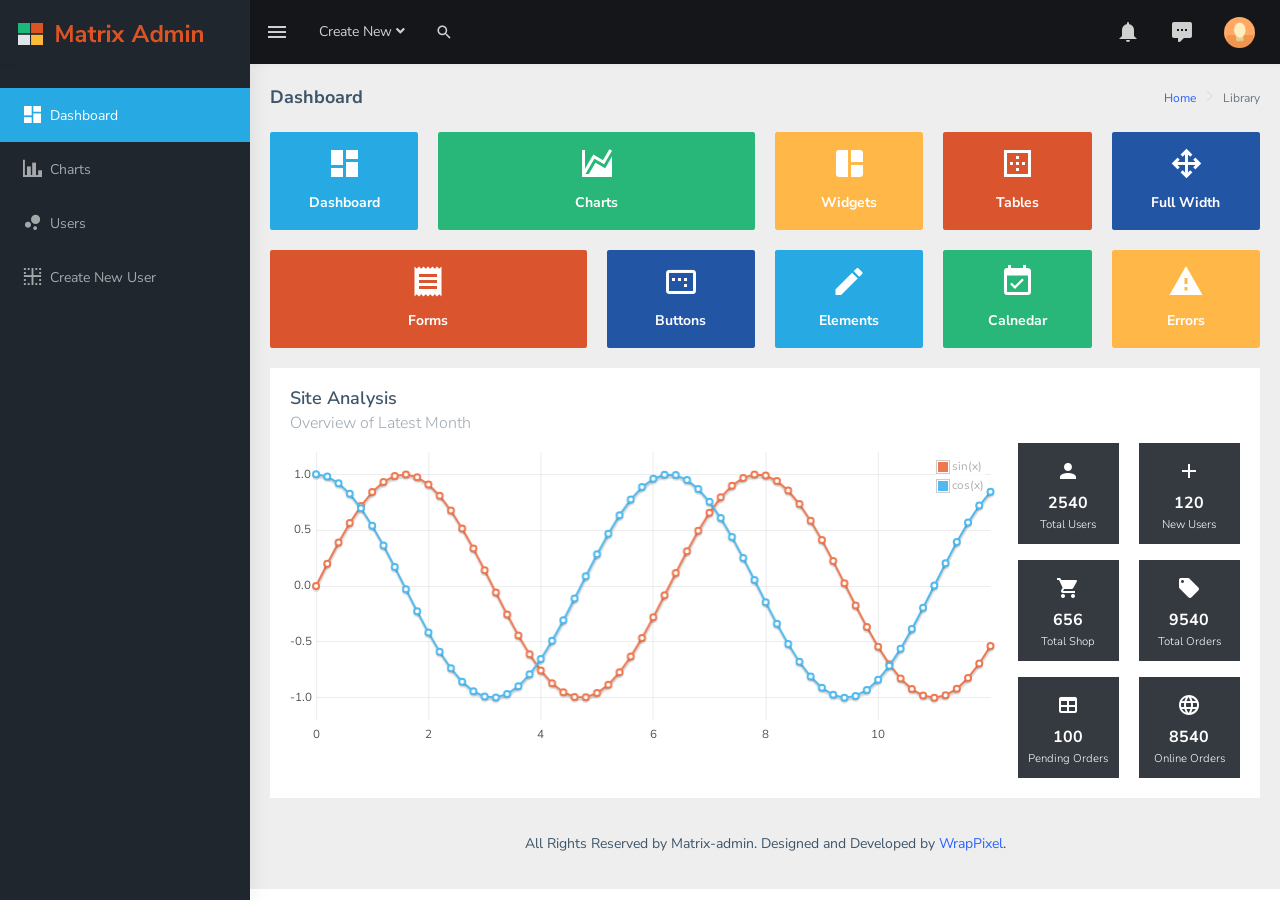
<file: index.html>
<!DOCTYPE html>
<html dir="ltr" lang="en">
  <head>
    <meta charset="utf-8" />
    <meta http-equiv="X-UA-Compatible" content="IE=edge" />
    <!-- Tell the browser to be responsive to screen width -->
    <meta name="viewport" content="width=device-width, initial-scale=1" />
    <meta
      name="keywords"
      content="wrappixel, admin dashboard, html css dashboard, web dashboard, bootstrap 5 admin, bootstrap 5, css3 dashboard, bootstrap 5 dashboard, Matrix lite admin bootstrap 5 dashboard, frontend, responsive bootstrap 5 admin template, Matrix admin lite design, Matrix admin lite dashboard bootstrap 5 dashboard template"
    />
    <meta
      name="description"
      content="Matrix Admin Lite Free Version is powerful and clean admin dashboard template, inpired from Bootstrap Framework"
    />
    <meta name="robots" content="noindex,nofollow" />
    <title>Admin</title>
    <!-- Favicon icon -->
    <link
      rel="icon"
      type="image/png"
      sizes="16x16"
      href="assets/images/favicon.png"
    />
    <!-- Custom CSS -->
    <link href="assets/libs/flot/css/float-chart.css" rel="stylesheet" />
    <!-- Custom CSS -->
    <link href="dist/css/style.min.css" rel="stylesheet" />
    <!-- HTML5 Shim and Respond.js IE8 support of HTML5 elements and media queries -->
    <!-- WARNING: Respond.js doesn't work if you view the page via file:// -->
    <!--[if lt IE 9]>
      <script src="https://oss.maxcdn.com/libs/html5shiv/3.7.0/html5shiv.js"></script>
      <script src="https://oss.maxcdn.com/libs/respond.js/1.4.2/respond.min.js"></script>
    <![endif]-->
  </head>

  <body>
    <!-- ============================================================== -->
    <!-- Preloader - style you can find in spinners.css -->
    <!-- ============================================================== -->
    <div class="preloader">
      <div class="lds-ripple">
        <div class="lds-pos"></div>
        <div class="lds-pos"></div>
      </div>
    </div>
    <!-- ============================================================== -->
    <!-- Main wrapper - style you can find in pages.scss -->
    <!-- ============================================================== -->
    <div
      id="main-wrapper"
      data-layout="vertical"
      data-navbarbg="skin5"
      data-sidebartype="full"
      data-sidebar-position="absolute"
      data-header-position="absolute"
      data-boxed-layout="full"
    >
      <!-- ============================================================== -->
      <!-- Topbar header - style you can find in pages.scss -->
      <!-- ============================================================== -->
      <header class="topbar" data-navbarbg="skin5">
        <nav class="navbar top-navbar navbar-expand-md navbar-dark">
          <div class="navbar-header" data-logobg="skin5">
            <!-- ============================================================== -->
            <!-- Logo -->
            <!-- ============================================================== -->
            <a class="navbar-brand" href="index.html">
              <!-- Logo icon -->
              <b class="logo-icon ps-2">
                <!--You can put here icon as well // <i class="wi wi-sunset"></i> //-->
                <!-- Dark Logo icon -->
                <img
                  src="assets/images/logo-icon.png"
                  alt="homepage"
                  class="light-logo"
                  width="25"
                />
              </b>
              <!--End Logo icon -->
              <!-- Logo text -->
              <span class="logo-text ms-2">
                <!-- dark Logo text -->
                <img
                  src="assets/images/logo-text.png"
                  alt="homepage"
                  class="light-logo"
                />
              </span>
              <!-- Logo icon -->
              <!-- <b class="logo-icon"> -->
              <!--You can put here icon as well // <i class="wi wi-sunset"></i> //-->
              <!-- Dark Logo icon -->
              <!-- <img src="../assets/images/logo-text.png" alt="homepage" class="light-logo" /> -->

              <!-- </b> -->
              <!--End Logo icon -->
            </a>
            <!-- ============================================================== -->
            <!-- End Logo -->
            <!-- ============================================================== -->
            <!-- ============================================================== -->
            <!-- Toggle which is visible on mobile only -->
            <!-- ============================================================== -->
            <a
              class="nav-toggler waves-effect waves-light d-block d-md-none"
              href="javascript:void(0)"
              ><i class="ti-menu ti-close"></i
            ></a>
          </div>
          <!-- ============================================================== -->
          <!-- End Logo -->
          <!-- ============================================================== -->
          <div
            class="navbar-collapse collapse"
            id="navbarSupportedContent"
            data-navbarbg="skin5"
          >
            <!-- ============================================================== -->
            <!-- toggle and nav items -->
            <!-- ============================================================== -->
            <ul class="navbar-nav float-start me-auto">
              <li class="nav-item d-none d-lg-block">
                <a
                  class="nav-link sidebartoggler waves-effect waves-light"
                  href="javascript:void(0)"
                  data-sidebartype="mini-sidebar"
                  ><i class="mdi mdi-menu font-24"></i
                ></a>
              </li>
              <!-- ============================================================== -->
              <!-- create new -->
              <!-- ============================================================== -->
              <li class="nav-item dropdown">
                <a
                  class="nav-link dropdown-toggle"
                  href="#"
                  id="navbarDropdown"
                  role="button"
                  data-bs-toggle="dropdown"
                  aria-expanded="false"
                >
                  <span class="d-none d-md-block"
                    >Create New <i class="fa fa-angle-down"></i
                  ></span>
                  <span class="d-block d-md-none"
                    ><i class="fa fa-plus"></i
                  ></span>
                </a>
                <ul class="dropdown-menu" aria-labelledby="navbarDropdown">
                  <li><a class="dropdown-item" href="#">Action</a></li>
                  <li><a class="dropdown-item" href="#">Another action</a></li>
                  <li><hr class="dropdown-divider" /></li>
                  <li>
                    <a class="dropdown-item" href="#">Something else here</a>
                  </li>
                </ul>
              </li>
              <!-- ============================================================== -->
              <!-- Search -->
              <!-- ============================================================== -->
              <li class="nav-item search-box">
                <a
                  class="nav-link waves-effect waves-dark"
                  href="javascript:void(0)"
                  ><i class="mdi mdi-magnify fs-4"></i
                ></a>
                <form class="app-search position-absolute">
                  <input
                    type="text"
                    class="form-control"
                    placeholder="Search &amp; enter"
                  />
                  <a class="srh-btn"><i class="mdi mdi-window-close"></i></a>
                </form>
              </li>
            </ul>
            <!-- ============================================================== -->
            <!-- Right side toggle and nav items -->
            <!-- ============================================================== -->
            <ul class="navbar-nav float-end">
              <!-- ============================================================== -->
              <!-- Comment -->
              <!-- ============================================================== -->
              <li class="nav-item dropdown">
                <a
                  class="nav-link dropdown-toggle"
                  href="#"
                  id="navbarDropdown"
                  role="button"
                  data-bs-toggle="dropdown"
                  aria-expanded="false"
                >
                  <i class="mdi mdi-bell font-24"></i>
                </a>
                <ul class="dropdown-menu" aria-labelledby="navbarDropdown">
                  <li><a class="dropdown-item" href="#">Action</a></li>
                  <li><a class="dropdown-item" href="#">Another action</a></li>
                  <li><hr class="dropdown-divider" /></li>
                  <li>
                    <a class="dropdown-item" href="#">Something else here</a>
                  </li>
                </ul>
              </li>
              <!-- ============================================================== -->
              <!-- End Comment -->
              <!-- ============================================================== -->
              <!-- ============================================================== -->
              <!-- Messages -->
              <!-- ============================================================== -->
              <li class="nav-item dropdown">
                <a
                  class="nav-link dropdown-toggle waves-effect waves-dark"
                  href="#"
                  id="2"
                  role="button"
                  data-bs-toggle="dropdown"
                  aria-expanded="false"
                >
                  <i class="font-24 mdi mdi-comment-processing"></i>
                </a>
                <ul
                  class="
                    dropdown-menu dropdown-menu-end
                    mailbox
                    animated
                    bounceInDown
                  "
                  aria-labelledby="2"
                >
                  <ul class="list-style-none">
                    <li>
                      <div class="">
                        <!-- Message -->
                        <a href="javascript:void(0)" class="link border-top">
                          <div class="d-flex no-block align-items-center p-10">
                            <span
                              class="
                                btn btn-success btn-circle
                                d-flex
                                align-items-center
                                justify-content-center
                              "
                              ><i class="mdi mdi-calendar text-white fs-4"></i
                            ></span>
                            <div class="ms-2">
                              <h5 class="mb-0">Event today</h5>
                              <span class="mail-desc"
                                >Just a reminder that event</span
                              >
                            </div>
                          </div>
                        </a>
                        <!-- Message -->
                        <a href="javascript:void(0)" class="link border-top">
                          <div class="d-flex no-block align-items-center p-10">
                            <span
                              class="
                                btn btn-info btn-circle
                                d-flex
                                align-items-center
                                justify-content-center
                              "
                              ><i class="mdi mdi-settings fs-4"></i
                            ></span>
                            <div class="ms-2">
                              <h5 class="mb-0">Settings</h5>
                              <span class="mail-desc"
                                >You can customize this template</span
                              >
                            </div>
                          </div>
                        </a>
                        <!-- Message -->
                        <a href="javascript:void(0)" class="link border-top">
                          <div class="d-flex no-block align-items-center p-10">
                            <span
                              class="
                                btn btn-primary btn-circle
                                d-flex
                                align-items-center
                                justify-content-center
                              "
                              ><i class="mdi mdi-account fs-4"></i
                            ></span>
                            <div class="ms-2">
                              <h5 class="mb-0">Pavan kumar</h5>
                              <span class="mail-desc"
                                >Just see the my admin!</span
                              >
                            </div>
                          </div>
                        </a>
                        <!-- Message -->
                        <a href="javascript:void(0)" class="link border-top">
                          <div class="d-flex no-block align-items-center p-10">
                            <span
                              class="
                                btn btn-danger btn-circle
                                d-flex
                                align-items-center
                                justify-content-center
                              "
                              ><i class="mdi mdi-link fs-4"></i
                            ></span>
                            <div class="ms-2">
                              <h5 class="mb-0">Luanch Admin</h5>
                              <span class="mail-desc"
                                >Just see the my new admin!</span
                              >
                            </div>
                          </div>
                        </a>
                      </div>
                    </li>
                  </ul>
                </ul>
              </li>
              <!-- ============================================================== -->
              <!-- End Messages -->
              <!-- ============================================================== -->

              <!-- ============================================================== -->
              <!-- User profile and search -->
              <!-- ============================================================== -->
              <li class="nav-item dropdown">
                <a
                  class="
                    nav-link
                    dropdown-toggle
                    text-muted
                    waves-effect waves-dark
                    pro-pic
                  "
                  href="#"
                  id="navbarDropdown"
                  role="button"
                  data-bs-toggle="dropdown"
                  aria-expanded="false"
                >
                  <img
                    src="assets/images/users/1.jpg"
                    alt="user"
                    class="rounded-circle"
                    width="31"
                  />
                </a>
                <ul
                  class="dropdown-menu dropdown-menu-end user-dd animated"
                  aria-labelledby="navbarDropdown"
                >
                  <a class="dropdown-item" href="javascript:void(0)"
                    ><i class="mdi mdi-account me-1 ms-1"></i> My Profile</a
                  >
                  <a class="dropdown-item" href="javascript:void(0)"
                    ><i class="mdi mdi-wallet me-1 ms-1"></i> My Balance</a
                  >
                  <a class="dropdown-item" href="javascript:void(0)"
                    ><i class="mdi mdi-email me-1 ms-1"></i> Inbox</a
                  >
                  <div class="dropdown-divider"></div>
                  <a class="dropdown-item" href="javascript:void(0)"
                    ><i class="mdi mdi-settings me-1 ms-1"></i> Account
                    Setting</a
                  >
                  <div class="dropdown-divider"></div>
                  <a class="dropdown-item" href="javascript:void(0)"
                    ><i class="fa fa-power-off me-1 ms-1"></i> Logout</a
                  >
                  <div class="dropdown-divider"></div>
                  <div class="ps-4 p-10">
                    <a
                      href="javascript:void(0)"
                      class="btn btn-sm btn-success btn-rounded text-white"
                      >View Profile</a
                    >
                  </div>
                </ul>
              </li>
              <!-- ============================================================== -->
              <!-- User profile and search -->
              <!-- ============================================================== -->
            </ul>
          </div>
        </nav>
      </header>
      <!-- ============================================================== -->
      <!-- End Topbar header -->
      <!-- ============================================================== -->
      <!-- ============================================================== -->
      <!-- Left Sidebar - style you can find in sidebar.scss  -->
      <!-- ============================================================== -->
      <aside class="left-sidebar" data-sidebarbg="skin5">
        <!-- Sidebar scroll-->
        <div class="scroll-sidebar">
          <!-- Sidebar navigation-->
          <nav class="sidebar-nav">
            <ul id="sidebarnav" class="pt-4">
              <li class="sidebar-item">
                <a
                  class="sidebar-link waves-effect waves-dark sidebar-link"
                  href="index.html"
                  aria-expanded="false"
                  ><i class="mdi mdi-view-dashboard"></i
                  ><span class="hide-menu">Dashboard</span></a
                >
              </li>
              <li class="sidebar-item">
                <a
                  class="sidebar-link waves-effect waves-dark sidebar-link"
                  href="charts.html"
                  aria-expanded="false"
                  ><i class="mdi mdi-chart-bar"></i
                  ><span class="hide-menu">Charts</span></a
                >
              </li>
              <li class="sidebar-item">
                <a
                  class="sidebar-link waves-effect waves-dark sidebar-link"
                  href="widgets.html"
                  aria-expanded="false"
                  ><i class="mdi mdi-chart-bubble"></i
                  ><span class="hide-menu">Users</span></a
                >
              </li>
              <li class="sidebar-item">
                <a
                  class="sidebar-link waves-effect waves-dark sidebar-link"
                  href="form-wizard.html"
                  aria-expanded="false"
                  ><i class="mdi mdi-border-inside"></i
                  ><span class="hide-menu">Create New User</span></a
                >
              </li>
            </ul>
          </nav>
          <!-- End Sidebar navigation -->
        </div>
        <!-- End Sidebar scroll-->
      </aside>
      <!-- ============================================================== -->
      <!-- End Left Sidebar - style you can find in sidebar.scss  -->
      <!-- ============================================================== -->
      <!-- ============================================================== -->
      <!-- Page wrapper  -->
      <!-- ============================================================== -->
      <div class="page-wrapper">
        <!-- ============================================================== -->
        <!-- Bread crumb and right sidebar toggle -->
        <!-- ============================================================== -->
        <div class="page-breadcrumb">
          <div class="row">
            <div class="col-12 d-flex no-block align-items-center">
              <h4 class="page-title">Dashboard</h4>
              <div class="ms-auto text-end">
                <nav aria-label="breadcrumb">
                  <ol class="breadcrumb">
                    <li class="breadcrumb-item"><a href="#">Home</a></li>
                    <li class="breadcrumb-item active" aria-current="page">
                      Library
                    </li>
                  </ol>
                </nav>
              </div>
            </div>
          </div>
        </div>
        <!-- ============================================================== -->
        <!-- End Bread crumb and right sidebar toggle -->
        <!-- ============================================================== -->
        <!-- ============================================================== -->
        <!-- Container fluid  -->
        <!-- ============================================================== -->
        <div class="container-fluid">
          <!-- ============================================================== -->
          <!-- Sales Cards  -->
          <!-- ============================================================== -->
          <div class="row">
            <!-- Column -->
            <div class="col-md-6 col-lg-2 col-xlg-3">
              <div class="card card-hover">
                <div class="box bg-cyan text-center">
                  <h1 class="font-light text-white">
                    <i class="mdi mdi-view-dashboard"></i>
                  </h1>
                  <h6 class="text-white">Dashboard</h6>
                </div>
              </div>
            </div>
            <!-- Column -->
            <div class="col-md-6 col-lg-4 col-xlg-3">
              <div class="card card-hover">
                <div class="box bg-success text-center">
                  <h1 class="font-light text-white">
                    <i class="mdi mdi-chart-areaspline"></i>
                  </h1>
                  <h6 class="text-white">Charts</h6>
                </div>
              </div>
            </div>
            <!-- Column -->
            <div class="col-md-6 col-lg-2 col-xlg-3">
              <div class="card card-hover">
                <div class="box bg-warning text-center">
                  <h1 class="font-light text-white">
                    <i class="mdi mdi-collage"></i>
                  </h1>
                  <h6 class="text-white">Widgets</h6>
                </div>
              </div>
            </div>
            <!-- Column -->
            <div class="col-md-6 col-lg-2 col-xlg-3">
              <div class="card card-hover">
                <div class="box bg-danger text-center">
                  <h1 class="font-light text-white">
                    <i class="mdi mdi-border-outside"></i>
                  </h1>
                  <h6 class="text-white">Tables</h6>
                </div>
              </div>
            </div>
            <!-- Column -->
            <div class="col-md-6 col-lg-2 col-xlg-3">
              <div class="card card-hover">
                <div class="box bg-info text-center">
                  <h1 class="font-light text-white">
                    <i class="mdi mdi-arrow-all"></i>
                  </h1>
                  <h6 class="text-white">Full Width</h6>
                </div>
              </div>
            </div>
            <!-- Column -->
            <!-- Column -->
            <div class="col-md-6 col-lg-4 col-xlg-3">
              <div class="card card-hover">
                <div class="box bg-danger text-center">
                  <h1 class="font-light text-white">
                    <i class="mdi mdi-receipt"></i>
                  </h1>
                  <h6 class="text-white">Forms</h6>
                </div>
              </div>
            </div>
            <!-- Column -->
            <div class="col-md-6 col-lg-2 col-xlg-3">
              <div class="card card-hover">
                <div class="box bg-info text-center">
                  <h1 class="font-light text-white">
                    <i class="mdi mdi-relative-scale"></i>
                  </h1>
                  <h6 class="text-white">Buttons</h6>
                </div>
              </div>
            </div>
            <!-- Column -->
            <div class="col-md-6 col-lg-2 col-xlg-3">
              <div class="card card-hover">
                <div class="box bg-cyan text-center">
                  <h1 class="font-light text-white">
                    <i class="mdi mdi-pencil"></i>
                  </h1>
                  <h6 class="text-white">Elements</h6>
                </div>
              </div>
            </div>
            <!-- Column -->
            <div class="col-md-6 col-lg-2 col-xlg-3">
              <div class="card card-hover">
                <div class="box bg-success text-center">
                  <h1 class="font-light text-white">
                    <i class="mdi mdi-calendar-check"></i>
                  </h1>
                  <h6 class="text-white">Calnedar</h6>
                </div>
              </div>
            </div>
            <!-- Column -->
            <div class="col-md-6 col-lg-2 col-xlg-3">
              <div class="card card-hover">
                <div class="box bg-warning text-center">
                  <h1 class="font-light text-white">
                    <i class="mdi mdi-alert"></i>
                  </h1>
                  <h6 class="text-white">Errors</h6>
                </div>
              </div>
            </div>
            <!-- Column -->
          </div>
          <!-- ============================================================== -->
          <!-- Sales chart -->
          <!-- ============================================================== -->
          <div class="row">
            <div class="col-md-12">
              <div class="card">
                <div class="card-body">
                  <div class="d-md-flex align-items-center">
                    <div>
                      <h4 class="card-title">Site Analysis</h4>
                      <h5 class="card-subtitle">Overview of Latest Month</h5>
                    </div>
                  </div>
                  <div class="row">
                    <!-- column -->
                    <div class="col-lg-9">
                      <div class="flot-chart">
                        <div
                          class="flot-chart-content"
                          id="flot-line-chart"
                        ></div>
                      </div>
                    </div>
                    <div class="col-lg-3">
                      <div class="row">
                        <div class="col-6">
                          <div class="bg-dark p-10 text-white text-center">
                            <i class="mdi mdi-account fs-3 mb-1 font-16"></i>
                            <h5 class="mb-0 mt-1">2540</h5>
                            <small class="font-light">Total Users</small>
                          </div>
                        </div>
                        <div class="col-6">
                          <div class="bg-dark p-10 text-white text-center">
                            <i class="mdi mdi-plus fs-3 font-16"></i>
                            <h5 class="mb-0 mt-1">120</h5>
                            <small class="font-light">New Users</small>
                          </div>
                        </div>
                        <div class="col-6 mt-3">
                          <div class="bg-dark p-10 text-white text-center">
                            <i class="mdi mdi-cart fs-3 mb-1 font-16"></i>
                            <h5 class="mb-0 mt-1">656</h5>
                            <small class="font-light">Total Shop</small>
                          </div>
                        </div>
                        <div class="col-6 mt-3">
                          <div class="bg-dark p-10 text-white text-center">
                            <i class="mdi mdi-tag fs-3 mb-1 font-16"></i>
                            <h5 class="mb-0 mt-1">9540</h5>
                            <small class="font-light">Total Orders</small>
                          </div>
                        </div>
                        <div class="col-6 mt-3">
                          <div class="bg-dark p-10 text-white text-center">
                            <i class="mdi mdi-table fs-3 mb-1 font-16"></i>
                            <h5 class="mb-0 mt-1">100</h5>
                            <small class="font-light">Pending Orders</small>
                          </div>
                        </div>
                        <div class="col-6 mt-3">
                          <div class="bg-dark p-10 text-white text-center">
                            <i class="mdi mdi-web fs-3 mb-1 font-16"></i>
                            <h5 class="mb-0 mt-1">8540</h5>
                            <small class="font-light">Online Orders</small>
                          </div>
                        </div>
                      </div>
                    </div>
                    <!-- column -->
                  </div>
                </div>
              </div>
            </div>
          </div>

        <footer class="footer text-center">
          All Rights Reserved by Matrix-admin. Designed and Developed by
          <a href="https://www.wrappixel.com">WrapPixel</a>.
        </footer>
        <!-- ============================================================== -->
        <!-- End footer -->
        <!-- ============================================================== -->
      </div>
      <!-- ============================================================== -->
      <!-- End Page wrapper  -->
      <!-- ============================================================== -->
    </div>
    <!-- ============================================================== -->
    <!-- End Wrapper -->
    <!-- ============================================================== -->
    <!-- ============================================================== -->
    <!-- All Jquery -->
    <!-- ============================================================== -->
    <script src="assets/libs/jquery/dist/jquery.min.js"></script>
    <!-- Bootstrap tether Core JavaScript -->
    <script src="assets/libs/bootstrap/dist/js/bootstrap.bundle.min.js"></script>
    <script src="assets/libs/perfect-scrollbar/dist/perfect-scrollbar.jquery.min.js"></script>
    <script src="assets/extra-libs/sparkline/sparkline.js"></script>
    <!--Wave Effects -->
    <script src="dist/js/waves.js"></script>
    <!--Menu sidebar -->
    <script src="dist/js/sidebarmenu.js"></script>
    <!--Custom JavaScript -->
    <script src="dist/js/custom.min.js"></script>
    <!--This page JavaScript -->
    <!-- <script src="../dist/js/pages/dashboards/dashboard1.js"></script> -->
    <!-- Charts js Files -->
    <script src="assets/libs/flot/excanvas.js"></script>
    <script src="assets/libs/flot/jquery.flot.js"></script>
    <script src="assets/libs/flot/jquery.flot.pie.js"></script>
    <script src="assets/libs/flot/jquery.flot.time.js"></script>
    <script src="assets/libs/flot/jquery.flot.stack.js"></script>
    <script src="assets/libs/flot/jquery.flot.crosshair.js"></script>
    <script src="assets/libs/flot.tooltip/js/jquery.flot.tooltip.min.js"></script>
    <script src="dist/js/pages/chart/chart-page-init.js"></script>
  </body>
</html>
</file>
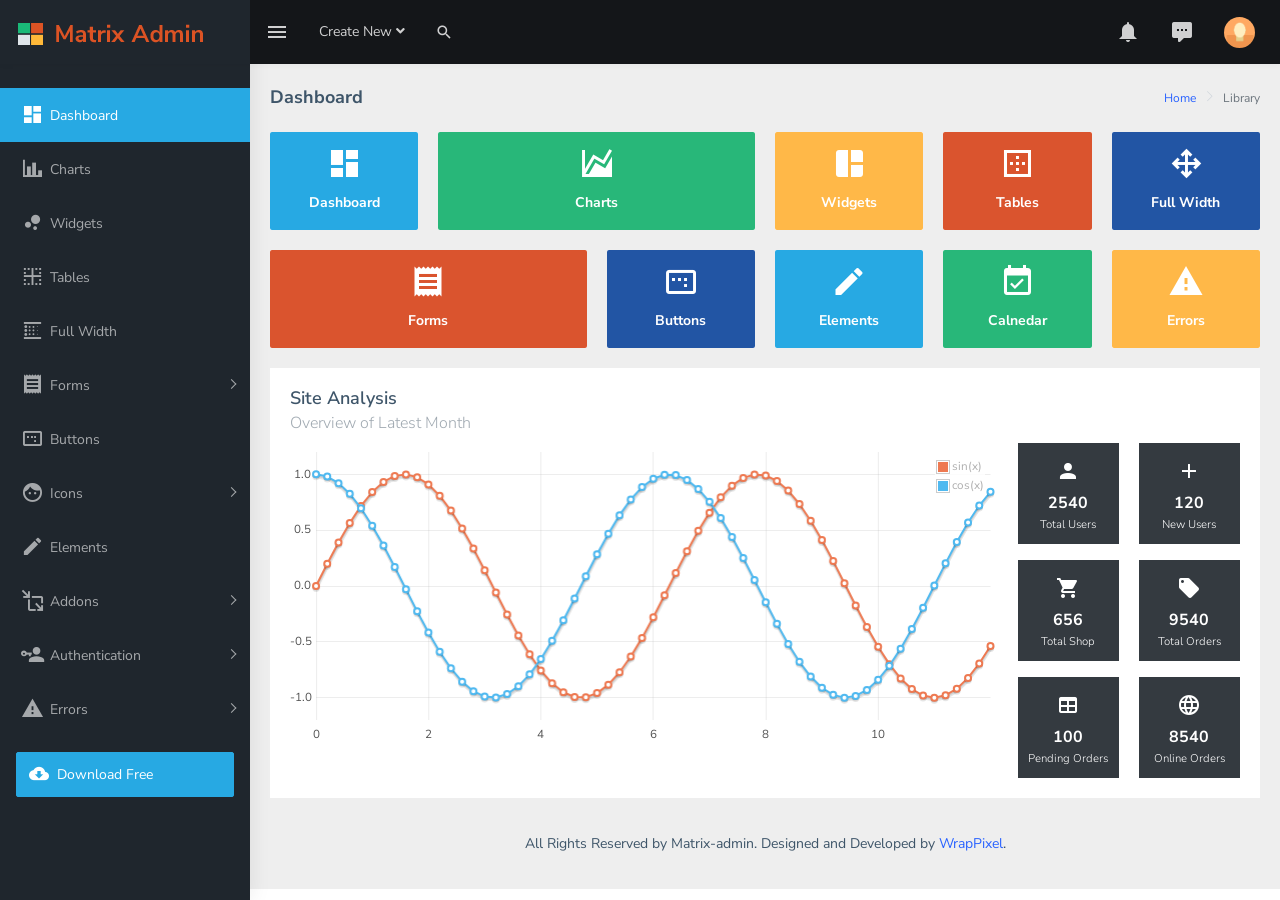
<file: html/index.html>
<!DOCTYPE html>
<html dir="ltr" lang="en">
  <head>
    <meta charset="utf-8" />
    <meta http-equiv="X-UA-Compatible" content="IE=edge" />
    <!-- Tell the browser to be responsive to screen width -->
    <meta name="viewport" content="width=device-width, initial-scale=1" />
    <meta
      name="keywords"
      content="wrappixel, admin dashboard, html css dashboard, web dashboard, bootstrap 5 admin, bootstrap 5, css3 dashboard, bootstrap 5 dashboard, Matrix lite admin bootstrap 5 dashboard, frontend, responsive bootstrap 5 admin template, Matrix admin lite design, Matrix admin lite dashboard bootstrap 5 dashboard template"
    />
    <meta
      name="description"
      content="Matrix Admin Lite Free Version is powerful and clean admin dashboard template, inpired from Bootstrap Framework"
    />
    <meta name="robots" content="noindex,nofollow" />
    <title>Admin</title>
    <!-- Favicon icon -->
    <link
      rel="icon"
      type="image/png"
      sizes="16x16"
      href="../assets/images/favicon.png"
    />
    <!-- Custom CSS -->
    <link href="../assets/libs/flot/css/float-chart.css" rel="stylesheet" />
    <!-- Custom CSS -->
    <link href="../dist/css/style.min.css" rel="stylesheet" />
    <!-- HTML5 Shim and Respond.js IE8 support of HTML5 elements and media queries -->
    <!-- WARNING: Respond.js doesn't work if you view the page via file:// -->
    <!--[if lt IE 9]>
      <script src="https://oss.maxcdn.com/libs/html5shiv/3.7.0/html5shiv.js"></script>
      <script src="https://oss.maxcdn.com/libs/respond.js/1.4.2/respond.min.js"></script>
    <![endif]-->
  </head>

  <body>
    <!-- ============================================================== -->
    <!-- Preloader - style you can find in spinners.css -->
    <!-- ============================================================== -->
    <div class="preloader">
      <div class="lds-ripple">
        <div class="lds-pos"></div>
        <div class="lds-pos"></div>
      </div>
    </div>
    <!-- ============================================================== -->
    <!-- Main wrapper - style you can find in pages.scss -->
    <!-- ============================================================== -->
    <div
      id="main-wrapper"
      data-layout="vertical"
      data-navbarbg="skin5"
      data-sidebartype="full"
      data-sidebar-position="absolute"
      data-header-position="absolute"
      data-boxed-layout="full"
    >
      <!-- ============================================================== -->
      <!-- Topbar header - style you can find in pages.scss -->
      <!-- ============================================================== -->
      <header class="topbar" data-navbarbg="skin5">
        <nav class="navbar top-navbar navbar-expand-md navbar-dark">
          <div class="navbar-header" data-logobg="skin5">
            <!-- ============================================================== -->
            <!-- Logo -->
            <!-- ============================================================== -->
            <a class="navbar-brand" href="index.html">
              <!-- Logo icon -->
              <b class="logo-icon ps-2">
                <!--You can put here icon as well // <i class="wi wi-sunset"></i> //-->
                <!-- Dark Logo icon -->
                <img
                  src="../assets/images/logo-icon.png"
                  alt="homepage"
                  class="light-logo"
                  width="25"
                />
              </b>
              <!--End Logo icon -->
              <!-- Logo text -->
              <span class="logo-text ms-2">
                <!-- dark Logo text -->
                <img
                  src="../assets/images/logo-text.png"
                  alt="homepage"
                  class="light-logo"
                />
              </span>
              <!-- Logo icon -->
              <!-- <b class="logo-icon"> -->
              <!--You can put here icon as well // <i class="wi wi-sunset"></i> //-->
              <!-- Dark Logo icon -->
              <!-- <img src="../assets/images/logo-text.png" alt="homepage" class="light-logo" /> -->

              <!-- </b> -->
              <!--End Logo icon -->
            </a>
            <!-- ============================================================== -->
            <!-- End Logo -->
            <!-- ============================================================== -->
            <!-- ============================================================== -->
            <!-- Toggle which is visible on mobile only -->
            <!-- ============================================================== -->
            <a
              class="nav-toggler waves-effect waves-light d-block d-md-none"
              href="javascript:void(0)"
              ><i class="ti-menu ti-close"></i
            ></a>
          </div>
          <!-- ============================================================== -->
          <!-- End Logo -->
          <!-- ============================================================== -->
          <div
            class="navbar-collapse collapse"
            id="navbarSupportedContent"
            data-navbarbg="skin5"
          >
            <!-- ============================================================== -->
            <!-- toggle and nav items -->
            <!-- ============================================================== -->
            <ul class="navbar-nav float-start me-auto">
              <li class="nav-item d-none d-lg-block">
                <a
                  class="nav-link sidebartoggler waves-effect waves-light"
                  href="javascript:void(0)"
                  data-sidebartype="mini-sidebar"
                  ><i class="mdi mdi-menu font-24"></i
                ></a>
              </li>
              <!-- ============================================================== -->
              <!-- create new -->
              <!-- ============================================================== -->
              <li class="nav-item dropdown">
                <a
                  class="nav-link dropdown-toggle"
                  href="#"
                  id="navbarDropdown"
                  role="button"
                  data-bs-toggle="dropdown"
                  aria-expanded="false"
                >
                  <span class="d-none d-md-block"
                    >Create New <i class="fa fa-angle-down"></i
                  ></span>
                  <span class="d-block d-md-none"
                    ><i class="fa fa-plus"></i
                  ></span>
                </a>
                <ul class="dropdown-menu" aria-labelledby="navbarDropdown">
                  <li><a class="dropdown-item" href="#">Action</a></li>
                  <li><a class="dropdown-item" href="#">Another action</a></li>
                  <li><hr class="dropdown-divider" /></li>
                  <li>
                    <a class="dropdown-item" href="#">Something else here</a>
                  </li>
                </ul>
              </li>
              <!-- ============================================================== -->
              <!-- Search -->
              <!-- ============================================================== -->
              <li class="nav-item search-box">
                <a
                  class="nav-link waves-effect waves-dark"
                  href="javascript:void(0)"
                  ><i class="mdi mdi-magnify fs-4"></i
                ></a>
                <form class="app-search position-absolute">
                  <input
                    type="text"
                    class="form-control"
                    placeholder="Search &amp; enter"
                  />
                  <a class="srh-btn"><i class="mdi mdi-window-close"></i></a>
                </form>
              </li>
            </ul>
            <!-- ============================================================== -->
            <!-- Right side toggle and nav items -->
            <!-- ============================================================== -->
            <ul class="navbar-nav float-end">
              <!-- ============================================================== -->
              <!-- Comment -->
              <!-- ============================================================== -->
              <li class="nav-item dropdown">
                <a
                  class="nav-link dropdown-toggle"
                  href="#"
                  id="navbarDropdown"
                  role="button"
                  data-bs-toggle="dropdown"
                  aria-expanded="false"
                >
                  <i class="mdi mdi-bell font-24"></i>
                </a>
                <ul class="dropdown-menu" aria-labelledby="navbarDropdown">
                  <li><a class="dropdown-item" href="#">Action</a></li>
                  <li><a class="dropdown-item" href="#">Another action</a></li>
                  <li><hr class="dropdown-divider" /></li>
                  <li>
                    <a class="dropdown-item" href="#">Something else here</a>
                  </li>
                </ul>
              </li>
              <!-- ============================================================== -->
              <!-- End Comment -->
              <!-- ============================================================== -->
              <!-- ============================================================== -->
              <!-- Messages -->
              <!-- ============================================================== -->
              <li class="nav-item dropdown">
                <a
                  class="nav-link dropdown-toggle waves-effect waves-dark"
                  href="#"
                  id="2"
                  role="button"
                  data-bs-toggle="dropdown"
                  aria-expanded="false"
                >
                  <i class="font-24 mdi mdi-comment-processing"></i>
                </a>
                <ul
                  class="
                    dropdown-menu dropdown-menu-end
                    mailbox
                    animated
                    bounceInDown
                  "
                  aria-labelledby="2"
                >
                  <ul class="list-style-none">
                    <li>
                      <div class="">
                        <!-- Message -->
                        <a href="javascript:void(0)" class="link border-top">
                          <div class="d-flex no-block align-items-center p-10">
                            <span
                              class="
                                btn btn-success btn-circle
                                d-flex
                                align-items-center
                                justify-content-center
                              "
                              ><i class="mdi mdi-calendar text-white fs-4"></i
                            ></span>
                            <div class="ms-2">
                              <h5 class="mb-0">Event today</h5>
                              <span class="mail-desc"
                                >Just a reminder that event</span
                              >
                            </div>
                          </div>
                        </a>
                        <!-- Message -->
                        <a href="javascript:void(0)" class="link border-top">
                          <div class="d-flex no-block align-items-center p-10">
                            <span
                              class="
                                btn btn-info btn-circle
                                d-flex
                                align-items-center
                                justify-content-center
                              "
                              ><i class="mdi mdi-settings fs-4"></i
                            ></span>
                            <div class="ms-2">
                              <h5 class="mb-0">Settings</h5>
                              <span class="mail-desc"
                                >You can customize this template</span
                              >
                            </div>
                          </div>
                        </a>
                        <!-- Message -->
                        <a href="javascript:void(0)" class="link border-top">
                          <div class="d-flex no-block align-items-center p-10">
                            <span
                              class="
                                btn btn-primary btn-circle
                                d-flex
                                align-items-center
                                justify-content-center
                              "
                              ><i class="mdi mdi-account fs-4"></i
                            ></span>
                            <div class="ms-2">
                              <h5 class="mb-0">Pavan kumar</h5>
                              <span class="mail-desc"
                                >Just see the my admin!</span
                              >
                            </div>
                          </div>
                        </a>
                        <!-- Message -->
                        <a href="javascript:void(0)" class="link border-top">
                          <div class="d-flex no-block align-items-center p-10">
                            <span
                              class="
                                btn btn-danger btn-circle
                                d-flex
                                align-items-center
                                justify-content-center
                              "
                              ><i class="mdi mdi-link fs-4"></i
                            ></span>
                            <div class="ms-2">
                              <h5 class="mb-0">Luanch Admin</h5>
                              <span class="mail-desc"
                                >Just see the my new admin!</span
                              >
                            </div>
                          </div>
                        </a>
                      </div>
                    </li>
                  </ul>
                </ul>
              </li>
              <!-- ============================================================== -->
              <!-- End Messages -->
              <!-- ============================================================== -->

              <!-- ============================================================== -->
              <!-- User profile and search -->
              <!-- ============================================================== -->
              <li class="nav-item dropdown">
                <a
                  class="
                    nav-link
                    dropdown-toggle
                    text-muted
                    waves-effect waves-dark
                    pro-pic
                  "
                  href="#"
                  id="navbarDropdown"
                  role="button"
                  data-bs-toggle="dropdown"
                  aria-expanded="false"
                >
                  <img
                    src="../assets/images/users/1.jpg"
                    alt="user"
                    class="rounded-circle"
                    width="31"
                  />
                </a>
                <ul
                  class="dropdown-menu dropdown-menu-end user-dd animated"
                  aria-labelledby="navbarDropdown"
                >
                  <a class="dropdown-item" href="javascript:void(0)"
                    ><i class="mdi mdi-account me-1 ms-1"></i> My Profile</a
                  >
                  <a class="dropdown-item" href="javascript:void(0)"
                    ><i class="mdi mdi-wallet me-1 ms-1"></i> My Balance</a
                  >
                  <a class="dropdown-item" href="javascript:void(0)"
                    ><i class="mdi mdi-email me-1 ms-1"></i> Inbox</a
                  >
                  <div class="dropdown-divider"></div>
                  <a class="dropdown-item" href="javascript:void(0)"
                    ><i class="mdi mdi-settings me-1 ms-1"></i> Account
                    Setting</a
                  >
                  <div class="dropdown-divider"></div>
                  <a class="dropdown-item" href="javascript:void(0)"
                    ><i class="fa fa-power-off me-1 ms-1"></i> Logout</a
                  >
                  <div class="dropdown-divider"></div>
                  <div class="ps-4 p-10">
                    <a
                      href="javascript:void(0)"
                      class="btn btn-sm btn-success btn-rounded text-white"
                      >View Profile</a
                    >
                  </div>
                </ul>
              </li>
              <!-- ============================================================== -->
              <!-- User profile and search -->
              <!-- ============================================================== -->
            </ul>
          </div>
        </nav>
      </header>
      <!-- ============================================================== -->
      <!-- End Topbar header -->
      <!-- ============================================================== -->
      <!-- ============================================================== -->
      <!-- Left Sidebar - style you can find in sidebar.scss  -->
      <!-- ============================================================== -->
      <aside class="left-sidebar" data-sidebarbg="skin5">
        <!-- Sidebar scroll-->
        <div class="scroll-sidebar">
          <!-- Sidebar navigation-->
          <nav class="sidebar-nav">
            <ul id="sidebarnav" class="pt-4">
              <li class="sidebar-item">
                <a
                  class="sidebar-link waves-effect waves-dark sidebar-link"
                  href="index.html"
                  aria-expanded="false"
                  ><i class="mdi mdi-view-dashboard"></i
                  ><span class="hide-menu">Dashboard</span></a
                >
              </li>
              <li class="sidebar-item">
                <a
                  class="sidebar-link waves-effect waves-dark sidebar-link"
                  href="charts.html"
                  aria-expanded="false"
                  ><i class="mdi mdi-chart-bar"></i
                  ><span class="hide-menu">Charts</span></a
                >
              </li>
              <li class="sidebar-item">
                <a
                  class="sidebar-link waves-effect waves-dark sidebar-link"
                  href="widgets.html"
                  aria-expanded="false"
                  ><i class="mdi mdi-chart-bubble"></i
                  ><span class="hide-menu">Widgets</span></a
                >
              </li>
              <li class="sidebar-item">
                <a
                  class="sidebar-link waves-effect waves-dark sidebar-link"
                  href="tables.html"
                  aria-expanded="false"
                  ><i class="mdi mdi-border-inside"></i
                  ><span class="hide-menu">Tables</span></a
                >
              </li>
              <li class="sidebar-item">
                <a
                  class="sidebar-link waves-effect waves-dark sidebar-link"
                  href="grid.html"
                  aria-expanded="false"
                  ><i class="mdi mdi-blur-linear"></i
                  ><span class="hide-menu">Full Width</span></a
                >
              </li>
              <li class="sidebar-item">
                <a
                  class="sidebar-link has-arrow waves-effect waves-dark"
                  href="javascript:void(0)"
                  aria-expanded="false"
                  ><i class="mdi mdi-receipt"></i
                  ><span class="hide-menu">Forms </span></a
                >
                <ul aria-expanded="false" class="collapse first-level">
                  <li class="sidebar-item">
                    <a href="form-basic.html" class="sidebar-link"
                      ><i class="mdi mdi-note-outline"></i
                      ><span class="hide-menu"> Form Basic </span></a
                    >
                  </li>
                  <li class="sidebar-item">
                    <a href="form-wizard.html" class="sidebar-link"
                      ><i class="mdi mdi-note-plus"></i
                      ><span class="hide-menu"> Form Wizard </span></a
                    >
                  </li>
                </ul>
              </li>
              <li class="sidebar-item">
                <a
                  class="sidebar-link waves-effect waves-dark sidebar-link"
                  href="pages-buttons.html"
                  aria-expanded="false"
                  ><i class="mdi mdi-relative-scale"></i
                  ><span class="hide-menu">Buttons</span></a
                >
              </li>
              <li class="sidebar-item">
                <a
                  class="sidebar-link has-arrow waves-effect waves-dark"
                  href="javascript:void(0)"
                  aria-expanded="false"
                  ><i class="mdi mdi-face"></i
                  ><span class="hide-menu">Icons </span></a
                >
                <ul aria-expanded="false" class="collapse first-level">
                  <li class="sidebar-item">
                    <a href="icon-material.html" class="sidebar-link"
                      ><i class="mdi mdi-emoticon"></i
                      ><span class="hide-menu"> Material Icons </span></a
                    >
                  </li>
                  <li class="sidebar-item">
                    <a href="icon-fontawesome.html" class="sidebar-link"
                      ><i class="mdi mdi-emoticon-cool"></i
                      ><span class="hide-menu"> Font Awesome Icons </span></a
                    >
                  </li>
                </ul>
              </li>
              <li class="sidebar-item">
                <a
                  class="sidebar-link waves-effect waves-dark sidebar-link"
                  href="pages-elements.html"
                  aria-expanded="false"
                  ><i class="mdi mdi-pencil"></i
                  ><span class="hide-menu">Elements</span></a
                >
              </li>
              <li class="sidebar-item">
                <a
                  class="sidebar-link has-arrow waves-effect waves-dark"
                  href="javascript:void(0)"
                  aria-expanded="false"
                  ><i class="mdi mdi-move-resize-variant"></i
                  ><span class="hide-menu">Addons </span></a
                >
                <ul aria-expanded="false" class="collapse first-level">
                  <li class="sidebar-item">
                    <a href="index2.html" class="sidebar-link"
                      ><i class="mdi mdi-view-dashboard"></i
                      ><span class="hide-menu"> Dashboard-2 </span></a
                    >
                  </li>
                  <li class="sidebar-item">
                    <a href="pages-gallery.html" class="sidebar-link"
                      ><i class="mdi mdi-multiplication-box"></i
                      ><span class="hide-menu"> Gallery </span></a
                    >
                  </li>
                  <li class="sidebar-item">
                    <a href="pages-calendar.html" class="sidebar-link"
                      ><i class="mdi mdi-calendar-check"></i
                      ><span class="hide-menu"> Calendar </span></a
                    >
                  </li>
                  <li class="sidebar-item">
                    <a href="pages-invoice.html" class="sidebar-link"
                      ><i class="mdi mdi-bulletin-board"></i
                      ><span class="hide-menu"> Invoice </span></a
                    >
                  </li>
                  <li class="sidebar-item">
                    <a href="pages-chat.html" class="sidebar-link"
                      ><i class="mdi mdi-message-outline"></i
                      ><span class="hide-menu"> Chat Option </span></a
                    >
                  </li>
                </ul>
              </li>
              <li class="sidebar-item">
                <a
                  class="sidebar-link has-arrow waves-effect waves-dark"
                  href="javascript:void(0)"
                  aria-expanded="false"
                  ><i class="mdi mdi-account-key"></i
                  ><span class="hide-menu">Authentication </span></a
                >
                <ul aria-expanded="false" class="collapse first-level">
                  <li class="sidebar-item">
                    <a href="authentication-login.html" class="sidebar-link"
                      ><i class="mdi mdi-all-inclusive"></i
                      ><span class="hide-menu"> Login </span></a
                    >
                  </li>
                  <li class="sidebar-item">
                    <a href="authentication-register.html" class="sidebar-link"
                      ><i class="mdi mdi-all-inclusive"></i
                      ><span class="hide-menu"> Register </span></a
                    >
                  </li>
                </ul>
              </li>
              <li class="sidebar-item">
                <a
                  class="sidebar-link has-arrow waves-effect waves-dark"
                  href="javascript:void(0)"
                  aria-expanded="false"
                  ><i class="mdi mdi-alert"></i
                  ><span class="hide-menu">Errors </span></a
                >
                <ul aria-expanded="false" class="collapse first-level">
                  <li class="sidebar-item">
                    <a href="error-403.html" class="sidebar-link"
                      ><i class="mdi mdi-alert-octagon"></i
                      ><span class="hide-menu"> Error 403 </span></a
                    >
                  </li>
                  <li class="sidebar-item">
                    <a href="error-404.html" class="sidebar-link"
                      ><i class="mdi mdi-alert-octagon"></i
                      ><span class="hide-menu"> Error 404 </span></a
                    >
                  </li>
                  <li class="sidebar-item">
                    <a href="error-405.html" class="sidebar-link"
                      ><i class="mdi mdi-alert-octagon"></i
                      ><span class="hide-menu"> Error 405 </span></a
                    >
                  </li>
                  <li class="sidebar-item">
                    <a href="error-500.html" class="sidebar-link"
                      ><i class="mdi mdi-alert-octagon"></i
                      ><span class="hide-menu"> Error 500 </span></a
                    >
                  </li>
                </ul>
              </li>
              <li class="sidebar-item p-3">
                <a
                  href="https://github.com/wrappixel/matrix-admin-bt5"
                  target="_blank"
                  class="
                    w-100
                    btn btn-cyan
                    d-flex
                    align-items-center
                    text-white
                  "
                  ><i class="mdi mdi-cloud-download font-20 me-2"></i>Download
                  Free</a
                >
              </li>
            </ul>
          </nav>
          <!-- End Sidebar navigation -->
        </div>
        <!-- End Sidebar scroll-->
      </aside>
      <!-- ============================================================== -->
      <!-- End Left Sidebar - style you can find in sidebar.scss  -->
      <!-- ============================================================== -->
      <!-- ============================================================== -->
      <!-- Page wrapper  -->
      <!-- ============================================================== -->
      <div class="page-wrapper">
        <!-- ============================================================== -->
        <!-- Bread crumb and right sidebar toggle -->
        <!-- ============================================================== -->
        <div class="page-breadcrumb">
          <div class="row">
            <div class="col-12 d-flex no-block align-items-center">
              <h4 class="page-title">Dashboard</h4>
              <div class="ms-auto text-end">
                <nav aria-label="breadcrumb">
                  <ol class="breadcrumb">
                    <li class="breadcrumb-item"><a href="#">Home</a></li>
                    <li class="breadcrumb-item active" aria-current="page">
                      Library
                    </li>
                  </ol>
                </nav>
              </div>
            </div>
          </div>
        </div>
        <!-- ============================================================== -->
        <!-- End Bread crumb and right sidebar toggle -->
        <!-- ============================================================== -->
        <!-- ============================================================== -->
        <!-- Container fluid  -->
        <!-- ============================================================== -->
        <div class="container-fluid">
          <!-- ============================================================== -->
          <!-- Sales Cards  -->
          <!-- ============================================================== -->
          <div class="row">
            <!-- Column -->
            <div class="col-md-6 col-lg-2 col-xlg-3">
              <div class="card card-hover">
                <div class="box bg-cyan text-center">
                  <h1 class="font-light text-white">
                    <i class="mdi mdi-view-dashboard"></i>
                  </h1>
                  <h6 class="text-white">Dashboard</h6>
                </div>
              </div>
            </div>
            <!-- Column -->
            <div class="col-md-6 col-lg-4 col-xlg-3">
              <div class="card card-hover">
                <div class="box bg-success text-center">
                  <h1 class="font-light text-white">
                    <i class="mdi mdi-chart-areaspline"></i>
                  </h1>
                  <h6 class="text-white">Charts</h6>
                </div>
              </div>
            </div>
            <!-- Column -->
            <div class="col-md-6 col-lg-2 col-xlg-3">
              <div class="card card-hover">
                <div class="box bg-warning text-center">
                  <h1 class="font-light text-white">
                    <i class="mdi mdi-collage"></i>
                  </h1>
                  <h6 class="text-white">Widgets</h6>
                </div>
              </div>
            </div>
            <!-- Column -->
            <div class="col-md-6 col-lg-2 col-xlg-3">
              <div class="card card-hover">
                <div class="box bg-danger text-center">
                  <h1 class="font-light text-white">
                    <i class="mdi mdi-border-outside"></i>
                  </h1>
                  <h6 class="text-white">Tables</h6>
                </div>
              </div>
            </div>
            <!-- Column -->
            <div class="col-md-6 col-lg-2 col-xlg-3">
              <div class="card card-hover">
                <div class="box bg-info text-center">
                  <h1 class="font-light text-white">
                    <i class="mdi mdi-arrow-all"></i>
                  </h1>
                  <h6 class="text-white">Full Width</h6>
                </div>
              </div>
            </div>
            <!-- Column -->
            <!-- Column -->
            <div class="col-md-6 col-lg-4 col-xlg-3">
              <div class="card card-hover">
                <div class="box bg-danger text-center">
                  <h1 class="font-light text-white">
                    <i class="mdi mdi-receipt"></i>
                  </h1>
                  <h6 class="text-white">Forms</h6>
                </div>
              </div>
            </div>
            <!-- Column -->
            <div class="col-md-6 col-lg-2 col-xlg-3">
              <div class="card card-hover">
                <div class="box bg-info text-center">
                  <h1 class="font-light text-white">
                    <i class="mdi mdi-relative-scale"></i>
                  </h1>
                  <h6 class="text-white">Buttons</h6>
                </div>
              </div>
            </div>
            <!-- Column -->
            <div class="col-md-6 col-lg-2 col-xlg-3">
              <div class="card card-hover">
                <div class="box bg-cyan text-center">
                  <h1 class="font-light text-white">
                    <i class="mdi mdi-pencil"></i>
                  </h1>
                  <h6 class="text-white">Elements</h6>
                </div>
              </div>
            </div>
            <!-- Column -->
            <div class="col-md-6 col-lg-2 col-xlg-3">
              <div class="card card-hover">
                <div class="box bg-success text-center">
                  <h1 class="font-light text-white">
                    <i class="mdi mdi-calendar-check"></i>
                  </h1>
                  <h6 class="text-white">Calnedar</h6>
                </div>
              </div>
            </div>
            <!-- Column -->
            <div class="col-md-6 col-lg-2 col-xlg-3">
              <div class="card card-hover">
                <div class="box bg-warning text-center">
                  <h1 class="font-light text-white">
                    <i class="mdi mdi-alert"></i>
                  </h1>
                  <h6 class="text-white">Errors</h6>
                </div>
              </div>
            </div>
            <!-- Column -->
          </div>
          <!-- ============================================================== -->
          <!-- Sales chart -->
          <!-- ============================================================== -->
          <div class="row">
            <div class="col-md-12">
              <div class="card">
                <div class="card-body">
                  <div class="d-md-flex align-items-center">
                    <div>
                      <h4 class="card-title">Site Analysis</h4>
                      <h5 class="card-subtitle">Overview of Latest Month</h5>
                    </div>
                  </div>
                  <div class="row">
                    <!-- column -->
                    <div class="col-lg-9">
                      <div class="flot-chart">
                        <div
                          class="flot-chart-content"
                          id="flot-line-chart"
                        ></div>
                      </div>
                    </div>
                    <div class="col-lg-3">
                      <div class="row">
                        <div class="col-6">
                          <div class="bg-dark p-10 text-white text-center">
                            <i class="mdi mdi-account fs-3 mb-1 font-16"></i>
                            <h5 class="mb-0 mt-1">2540</h5>
                            <small class="font-light">Total Users</small>
                          </div>
                        </div>
                        <div class="col-6">
                          <div class="bg-dark p-10 text-white text-center">
                            <i class="mdi mdi-plus fs-3 font-16"></i>
                            <h5 class="mb-0 mt-1">120</h5>
                            <small class="font-light">New Users</small>
                          </div>
                        </div>
                        <div class="col-6 mt-3">
                          <div class="bg-dark p-10 text-white text-center">
                            <i class="mdi mdi-cart fs-3 mb-1 font-16"></i>
                            <h5 class="mb-0 mt-1">656</h5>
                            <small class="font-light">Total Shop</small>
                          </div>
                        </div>
                        <div class="col-6 mt-3">
                          <div class="bg-dark p-10 text-white text-center">
                            <i class="mdi mdi-tag fs-3 mb-1 font-16"></i>
                            <h5 class="mb-0 mt-1">9540</h5>
                            <small class="font-light">Total Orders</small>
                          </div>
                        </div>
                        <div class="col-6 mt-3">
                          <div class="bg-dark p-10 text-white text-center">
                            <i class="mdi mdi-table fs-3 mb-1 font-16"></i>
                            <h5 class="mb-0 mt-1">100</h5>
                            <small class="font-light">Pending Orders</small>
                          </div>
                        </div>
                        <div class="col-6 mt-3">
                          <div class="bg-dark p-10 text-white text-center">
                            <i class="mdi mdi-web fs-3 mb-1 font-16"></i>
                            <h5 class="mb-0 mt-1">8540</h5>
                            <small class="font-light">Online Orders</small>
                          </div>
                        </div>
                      </div>
                    </div>
                    <!-- column -->
                  </div>
                </div>
              </div>
            </div>
          </div>

        <footer class="footer text-center">
          All Rights Reserved by Matrix-admin. Designed and Developed by
          <a href="https://www.wrappixel.com">WrapPixel</a>.
        </footer>
        <!-- ============================================================== -->
        <!-- End footer -->
        <!-- ============================================================== -->
      </div>
      <!-- ============================================================== -->
      <!-- End Page wrapper  -->
      <!-- ============================================================== -->
    </div>
    <!-- ============================================================== -->
    <!-- End Wrapper -->
    <!-- ============================================================== -->
    <!-- ============================================================== -->
    <!-- All Jquery -->
    <!-- ============================================================== -->
    <script src="../assets/libs/jquery/dist/jquery.min.js"></script>
    <!-- Bootstrap tether Core JavaScript -->
    <script src="../assets/libs/bootstrap/dist/js/bootstrap.bundle.min.js"></script>
    <script src="../assets/libs/perfect-scrollbar/dist/perfect-scrollbar.jquery.min.js"></script>
    <script src="../assets/extra-libs/sparkline/sparkline.js"></script>
    <!--Wave Effects -->
    <script src="../dist/js/waves.js"></script>
    <!--Menu sidebar -->
    <script src="../dist/js/sidebarmenu.js"></script>
    <!--Custom JavaScript -->
    <script src="../dist/js/custom.min.js"></script>
    <!--This page JavaScript -->
    <!-- <script src="../dist/js/pages/dashboards/dashboard1.js"></script> -->
    <!-- Charts js Files -->
    <script src="../assets/libs/flot/excanvas.js"></script>
    <script src="../assets/libs/flot/jquery.flot.js"></script>
    <script src="../assets/libs/flot/jquery.flot.pie.js"></script>
    <script src="../assets/libs/flot/jquery.flot.time.js"></script>
    <script src="../assets/libs/flot/jquery.flot.stack.js"></script>
    <script src="../assets/libs/flot/jquery.flot.crosshair.js"></script>
    <script src="../assets/libs/flot.tooltip/js/jquery.flot.tooltip.min.js"></script>
    <script src="../dist/js/pages/chart/chart-page-init.js"></script>
  </body>
</html>
</file>
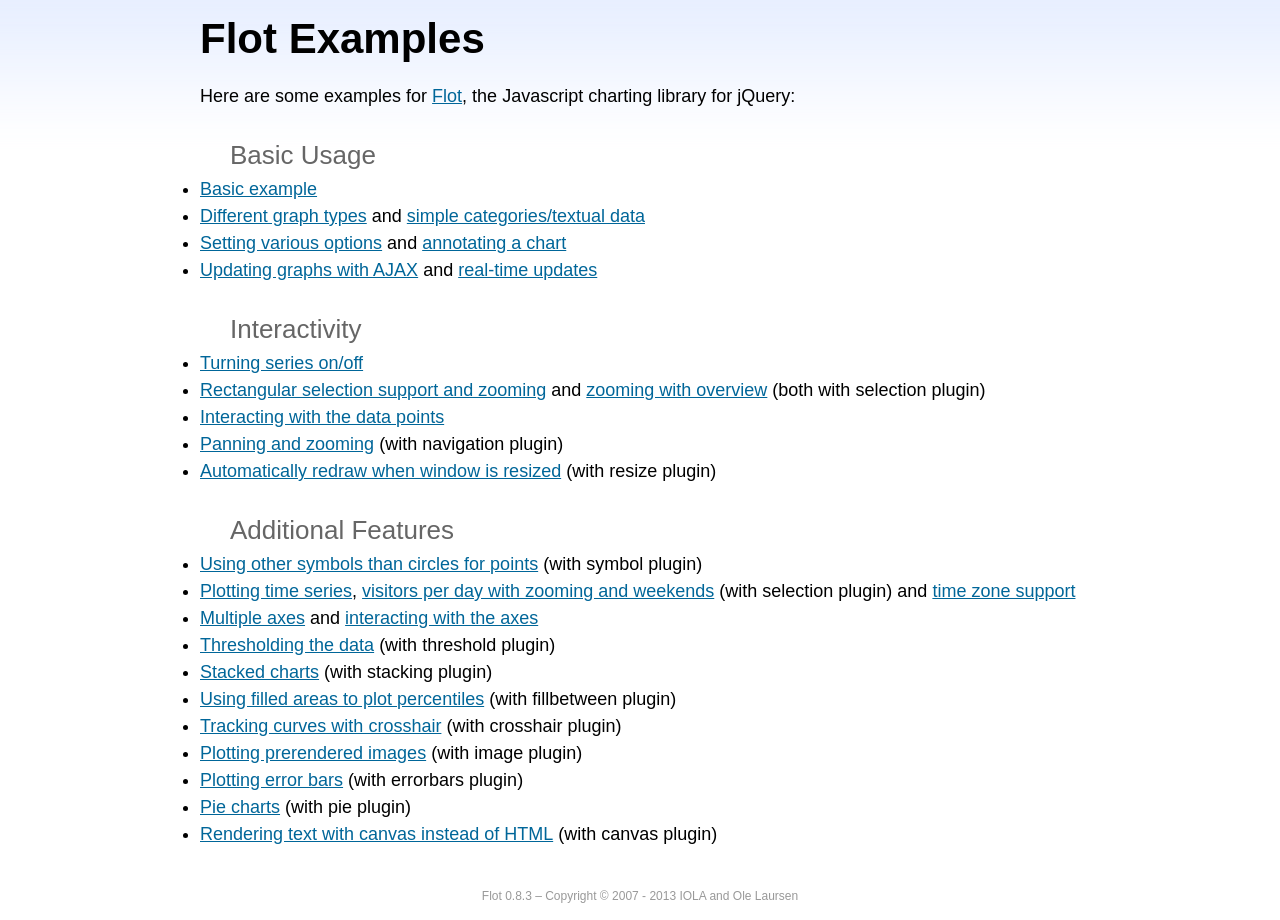
<file: assets/libs/flot/examples/index.html>
<!DOCTYPE html PUBLIC "-//W3C//DTD HTML 4.01//EN" "http://www.w3.org/TR/html4/strict.dtd">
<html>
  <head>
    <meta http-equiv="Content-Type" content="text/html; charset=utf-8" />
    <title>Flot Examples</title>
    <link href="examples.css" rel="stylesheet" type="text/css" />
    <style>
      h3 {
        margin-top: 30px;
        margin-bottom: 5px;
      }
    </style>
    <script
      language="javascript"
      type="text/javascript"
      src="../jquery.js"
    ></script>
    <script
      language="javascript"
      type="text/javascript"
      src="../jquery.flot.js"
    ></script>
    <script type="text/javascript">
      $(function () {
        // Add the Flot version string to the footer

        $("#footer").prepend("Flot " + $.plot.version + " &ndash; ");
      });
    </script>
  </head>
  <body>
    <div id="header">
      <h2>Flot Examples</h2>
    </div>

    <div id="content">
      <p>
        Here are some examples for <a href="http://www.flotcharts.org">Flot</a>,
        the Javascript charting library for jQuery:
      </p>

      <h3>Basic Usage</h3>

      <ul>
        <li><a href="basic-usage/index.html">Basic example</a></li>
        <li>
          <a href="series-types/index.html">Different graph types</a> and
          <a href="categories/index.html">simple categories/textual data</a>
        </li>
        <li>
          <a href="basic-options/index.html">Setting various options</a> and
          <a href="annotating/index.html">annotating a chart</a>
        </li>
        <li>
          <a href="ajax/index.html">Updating graphs with AJAX</a> and
          <a href="realtime/index.html">real-time updates</a>
        </li>
      </ul>

      <h3>Interactivity</h3>

      <ul>
        <li><a href="series-toggle/index.html">Turning series on/off</a></li>
        <li>
          <a href="selection/index.html"
            >Rectangular selection support and zooming</a
          >
          and <a href="zooming/index.html">zooming with overview</a> (both with
          selection plugin)
        </li>
        <li>
          <a href="interacting/index.html">Interacting with the data points</a>
        </li>
        <li>
          <a href="navigate/index.html">Panning and zooming</a> (with navigation
          plugin)
        </li>
        <li>
          <a href="resize/index.html"
            >Automatically redraw when window is resized</a
          >
          (with resize plugin)
        </li>
      </ul>

      <h3>Additional Features</h3>

      <ul>
        <li>
          <a href="symbols/index.html"
            >Using other symbols than circles for points</a
          >
          (with symbol plugin)
        </li>
        <li>
          <a href="axes-time/index.html">Plotting time series</a>,
          <a href="visitors/index.html"
            >visitors per day with zooming and weekends</a
          >
          (with selection plugin) and
          <a href="axes-time-zones/index.html">time zone support</a>
        </li>
        <li>
          <a href="axes-multiple/index.html">Multiple axes</a> and
          <a href="axes-interacting/index.html">interacting with the axes</a>
        </li>
        <li>
          <a href="threshold/index.html">Thresholding the data</a> (with
          threshold plugin)
        </li>
        <li>
          <a href="stacking/index.html">Stacked charts</a> (with stacking
          plugin)
        </li>
        <li>
          <a href="percentiles/index.html"
            >Using filled areas to plot percentiles</a
          >
          (with fillbetween plugin)
        </li>
        <li>
          <a href="tracking/index.html">Tracking curves with crosshair</a> (with
          crosshair plugin)
        </li>
        <li>
          <a href="image/index.html">Plotting prerendered images</a> (with image
          plugin)
        </li>
        <li>
          <a href="series-errorbars/index.html">Plotting error bars</a> (with
          errorbars plugin)
        </li>
        <li>
          <a href="series-pie/index.html">Pie charts</a> (with pie plugin)
        </li>
        <li>
          <a href="canvas/index.html"
            >Rendering text with canvas instead of HTML</a
          >
          (with canvas plugin)
        </li>
      </ul>
    </div>

    <div id="footer">Copyright &copy; 2007 - 2013 IOLA and Ole Laursen</div>
  </body>
</html>
</file>
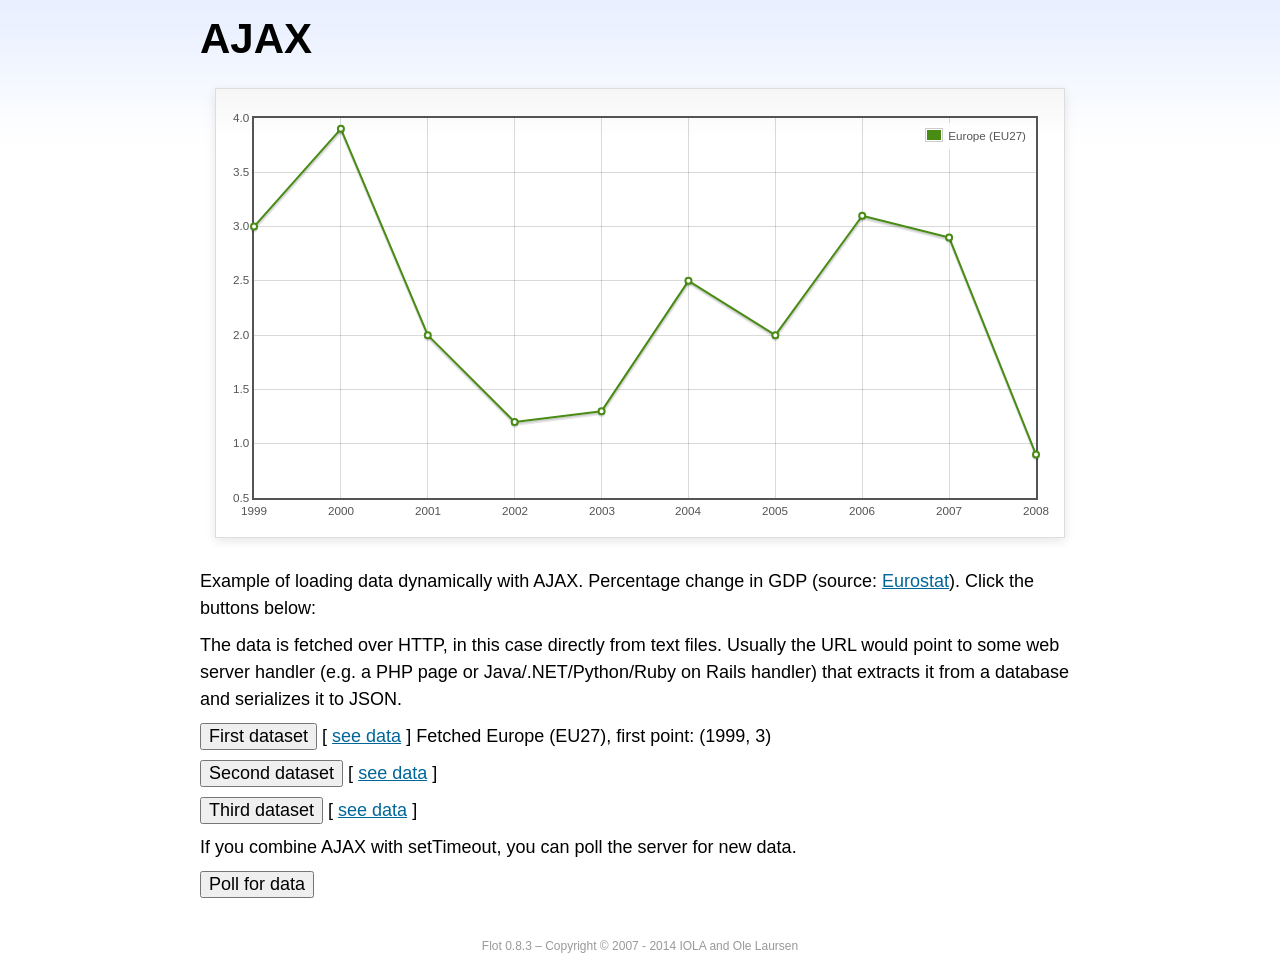
<file: assets/libs/flot/examples/ajax/index.html>
<!DOCTYPE html PUBLIC "-//W3C//DTD HTML 4.01//EN" "http://www.w3.org/TR/html4/strict.dtd">
<html>
  <head>
    <meta http-equiv="Content-Type" content="text/html; charset=utf-8" />
    <title>Flot Examples: AJAX</title>
    <link href="../examples.css" rel="stylesheet" type="text/css" />
    <!--[if lte IE 8
      ]><script
        language="javascript"
        type="text/javascript"
        src="../../excanvas.min.js"
      ></script
    ><![endif]-->
    <script
      language="javascript"
      type="text/javascript"
      src="../../jquery.js"
    ></script>
    <script
      language="javascript"
      type="text/javascript"
      src="../../jquery.flot.js"
    ></script>
    <script type="text/javascript">
      $(function () {
        var options = {
          lines: {
            show: true,
          },
          points: {
            show: true,
          },
          xaxis: {
            tickDecimals: 0,
            tickSize: 1,
          },
        };

        var data = [];

        $.plot("#placeholder", data, options);

        // Fetch one series, adding to what we already have

        var alreadyFetched = {};

        $("button.fetchSeries").click(function () {
          var button = $(this);

          // Find the URL in the link right next to us, then fetch the data

          var dataurl = button.siblings("a").attr("href");

          function onDataReceived(series) {
            // Extract the first coordinate pair; jQuery has parsed it, so
            // the data is now just an ordinary JavaScript object

            var firstcoordinate =
              "(" + series.data[0][0] + ", " + series.data[0][1] + ")";
            button
              .siblings("span")
              .text(
                "Fetched " + series.label + ", first point: " + firstcoordinate
              );

            // Push the new data onto our existing data array

            if (!alreadyFetched[series.label]) {
              alreadyFetched[series.label] = true;
              data.push(series);
            }

            $.plot("#placeholder", data, options);
          }

          $.ajax({
            url: dataurl,
            type: "GET",
            dataType: "json",
            success: onDataReceived,
          });
        });

        // Initiate a recurring data update

        $("button.dataUpdate").click(function () {
          data = [];
          alreadyFetched = {};

          $.plot("#placeholder", data, options);

          var iteration = 0;

          function fetchData() {
            ++iteration;

            function onDataReceived(series) {
              // Load all the data in one pass; if we only got partial
              // data we could merge it with what we already have.

              data = [series];
              $.plot("#placeholder", data, options);
            }

            // Normally we call the same URL - a script connected to a
            // database - but in this case we only have static example
            // files, so we need to modify the URL.

            $.ajax({
              url: "data-eu-gdp-growth-" + iteration + ".json",
              type: "GET",
              dataType: "json",
              success: onDataReceived,
            });

            if (iteration < 5) {
              setTimeout(fetchData, 1000);
            } else {
              data = [];
              alreadyFetched = {};
            }
          }

          setTimeout(fetchData, 1000);
        });

        // Load the first series by default, so we don't have an empty plot

        $("button.fetchSeries:first").click();

        // Add the Flot version string to the footer

        $("#footer").prepend("Flot " + $.plot.version + " &ndash; ");
      });
    </script>
  </head>
  <body>
    <div id="header">
      <h2>AJAX</h2>
    </div>

    <div id="content">
      <div class="demo-container">
        <div id="placeholder" class="demo-placeholder"></div>
      </div>

      <p>
        Example of loading data dynamically with AJAX. Percentage change in GDP
        (source:
        <a
          href="http://epp.eurostat.ec.europa.eu/tgm/table.do?tab=table&init=1&plugin=1&language=en&pcode=tsieb020"
          >Eurostat</a
        >). Click the buttons below:
      </p>

      <p>
        The data is fetched over HTTP, in this case directly from text files.
        Usually the URL would point to some web server handler (e.g. a PHP page
        or Java/.NET/Python/Ruby on Rails handler) that extracts it from a
        database and serializes it to JSON.
      </p>

      <p>
        <button class="fetchSeries">First dataset</button>
        [ <a href="data-eu-gdp-growth.json">see data</a> ]
        <span></span>
      </p>

      <p>
        <button class="fetchSeries">Second dataset</button>
        [ <a href="data-japan-gdp-growth.json">see data</a> ]
        <span></span>
      </p>

      <p>
        <button class="fetchSeries">Third dataset</button>
        [ <a href="data-usa-gdp-growth.json">see data</a> ]
        <span></span>
      </p>

      <p>
        If you combine AJAX with setTimeout, you can poll the server for new
        data.
      </p>

      <p>
        <button class="dataUpdate">Poll for data</button>
      </p>
    </div>

    <div id="footer">Copyright &copy; 2007 - 2014 IOLA and Ole Laursen</div>
  </body>
</html>
</file>
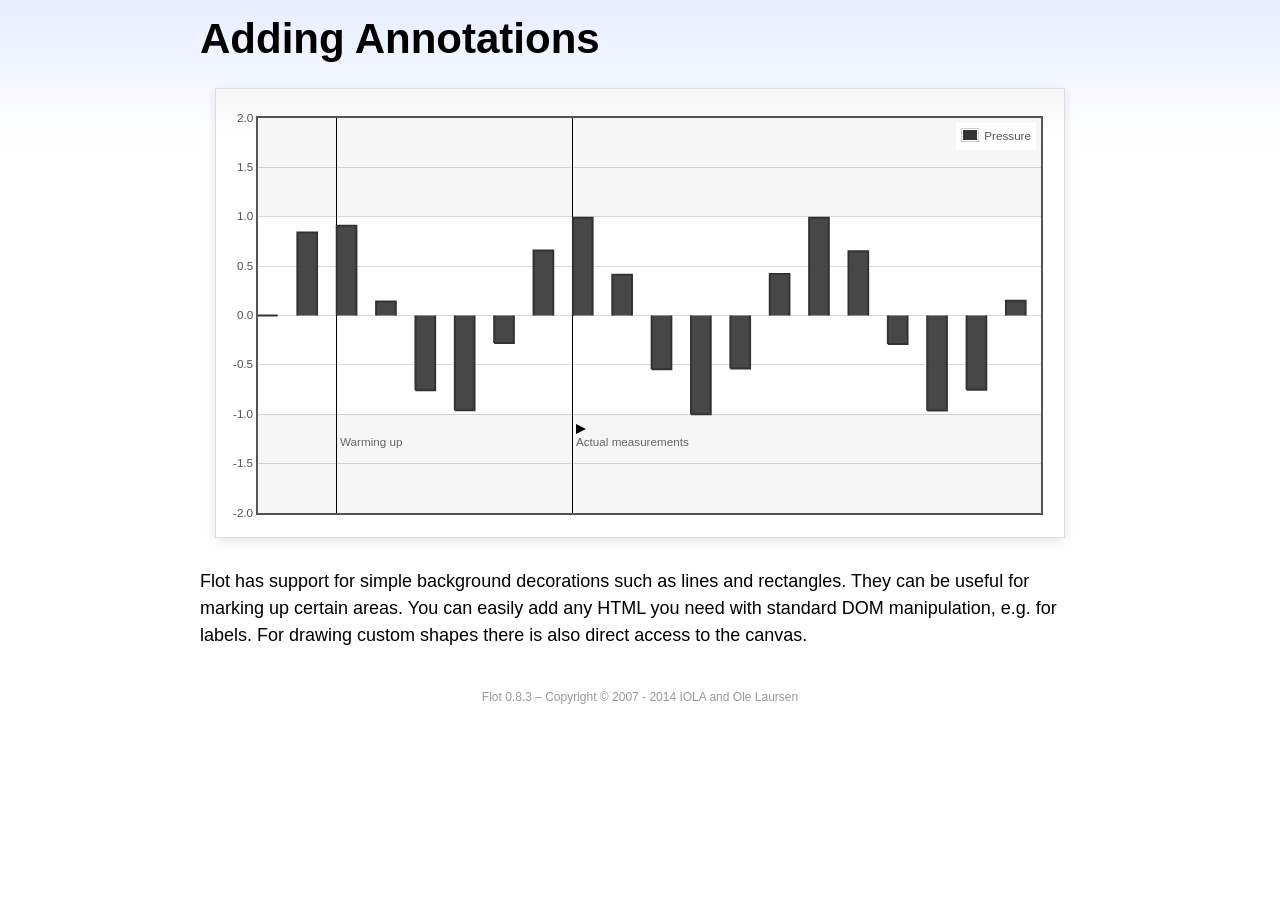
<file: assets/libs/flot/examples/annotating/index.html>
<!DOCTYPE html PUBLIC "-//W3C//DTD HTML 4.01//EN" "http://www.w3.org/TR/html4/strict.dtd">
<html>
  <head>
    <meta http-equiv="Content-Type" content="text/html; charset=utf-8" />
    <title>Flot Examples: Adding Annotations</title>
    <link href="../examples.css" rel="stylesheet" type="text/css" />
    <!--[if lte IE 8
      ]><script
        language="javascript"
        type="text/javascript"
        src="../../excanvas.min.js"
      ></script
    ><![endif]-->
    <script
      language="javascript"
      type="text/javascript"
      src="../../jquery.js"
    ></script>
    <script
      language="javascript"
      type="text/javascript"
      src="../../jquery.flot.js"
    ></script>
    <script type="text/javascript">
      $(function () {
        var d1 = [];
        for (var i = 0; i < 20; ++i) {
          d1.push([i, Math.sin(i)]);
        }

        var data = [{ data: d1, label: "Pressure", color: "#333" }];

        var markings = [
          { color: "#f6f6f6", yaxis: { from: 1 } },
          { color: "#f6f6f6", yaxis: { to: -1 } },
          { color: "#000", lineWidth: 1, xaxis: { from: 2, to: 2 } },
          { color: "#000", lineWidth: 1, xaxis: { from: 8, to: 8 } },
        ];

        var placeholder = $("#placeholder");

        var plot = $.plot(placeholder, data, {
          bars: { show: true, barWidth: 0.5, fill: 0.9 },
          xaxis: { ticks: [], autoscaleMargin: 0.02 },
          yaxis: { min: -2, max: 2 },
          grid: { markings: markings },
        });

        var o = plot.pointOffset({ x: 2, y: -1.2 });

        // Append it to the placeholder that Flot already uses for positioning

        placeholder.append(
          "<div style='position:absolute;left:" +
            (o.left + 4) +
            "px;top:" +
            o.top +
            "px;color:#666;font-size:smaller'>Warming up</div>"
        );

        o = plot.pointOffset({ x: 8, y: -1.2 });
        placeholder.append(
          "<div style='position:absolute;left:" +
            (o.left + 4) +
            "px;top:" +
            o.top +
            "px;color:#666;font-size:smaller'>Actual measurements</div>"
        );

        // Draw a little arrow on top of the last label to demonstrate canvas
        // drawing

        var ctx = plot.getCanvas().getContext("2d");
        ctx.beginPath();
        o.left += 4;
        ctx.moveTo(o.left, o.top);
        ctx.lineTo(o.left, o.top - 10);
        ctx.lineTo(o.left + 10, o.top - 5);
        ctx.lineTo(o.left, o.top);
        ctx.fillStyle = "#000";
        ctx.fill();

        // Add the Flot version string to the footer

        $("#footer").prepend("Flot " + $.plot.version + " &ndash; ");
      });
    </script>
  </head>
  <body>
    <div id="header">
      <h2>Adding Annotations</h2>
    </div>

    <div id="content">
      <div class="demo-container">
        <div id="placeholder" class="demo-placeholder"></div>
      </div>

      <p>
        Flot has support for simple background decorations such as lines and
        rectangles. They can be useful for marking up certain areas. You can
        easily add any HTML you need with standard DOM manipulation, e.g. for
        labels. For drawing custom shapes there is also direct access to the
        canvas.
      </p>
    </div>

    <div id="footer">Copyright &copy; 2007 - 2014 IOLA and Ole Laursen</div>
  </body>
</html>
</file>
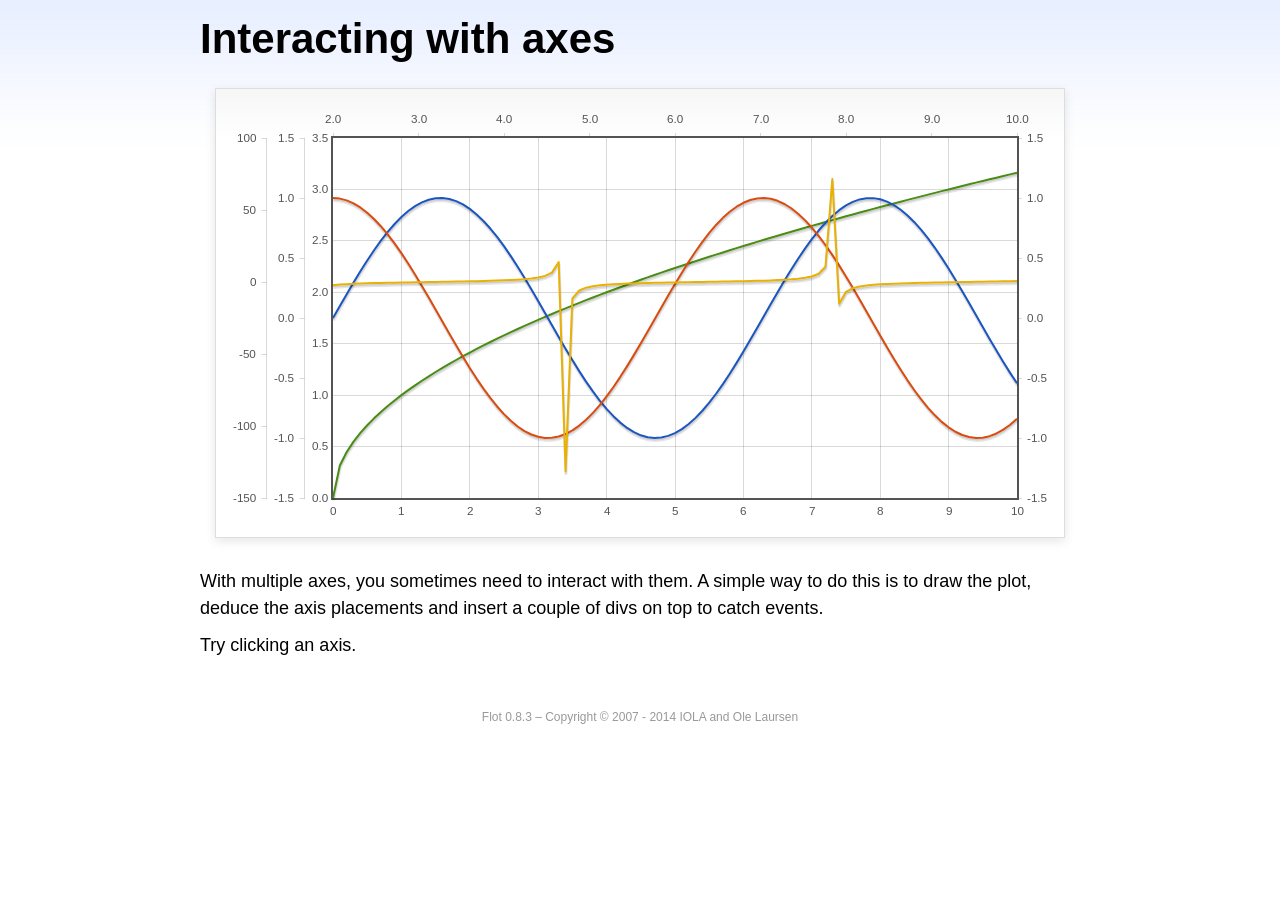
<file: assets/libs/flot/examples/axes-interacting/index.html>
<!DOCTYPE html PUBLIC "-//W3C//DTD HTML 4.01//EN" "http://www.w3.org/TR/html4/strict.dtd">
<html>
  <head>
    <meta http-equiv="Content-Type" content="text/html; charset=utf-8" />
    <title>Flot Examples: Interacting with axes</title>
    <link href="../examples.css" rel="stylesheet" type="text/css" />
    <!--[if lte IE 8
      ]><script
        language="javascript"
        type="text/javascript"
        src="../../excanvas.min.js"
      ></script
    ><![endif]-->
    <script
      language="javascript"
      type="text/javascript"
      src="../../jquery.js"
    ></script>
    <script
      language="javascript"
      type="text/javascript"
      src="../../jquery.flot.js"
    ></script>
    <script type="text/javascript">
      $(function () {
        function generate(start, end, fn) {
          var res = [];
          for (var i = 0; i <= 100; ++i) {
            var x = start + (i / 100) * (end - start);
            res.push([x, fn(x)]);
          }
          return res;
        }

        var data = [
          {
            data: generate(0, 10, function (x) {
              return Math.sqrt(x);
            }),
            xaxis: 1,
            yaxis: 1,
          },
          {
            data: generate(0, 10, function (x) {
              return Math.sin(x);
            }),
            xaxis: 1,
            yaxis: 2,
          },
          {
            data: generate(0, 10, function (x) {
              return Math.cos(x);
            }),
            xaxis: 1,
            yaxis: 3,
          },
          {
            data: generate(2, 10, function (x) {
              return Math.tan(x);
            }),
            xaxis: 2,
            yaxis: 4,
          },
        ];

        var plot = $.plot("#placeholder", data, {
          xaxes: [{ position: "bottom" }, { position: "top" }],
          yaxes: [
            { position: "left" },
            { position: "left" },
            { position: "right" },
            { position: "left" },
          ],
        });

        // Create a div for each axis

        $.each(plot.getAxes(), function (i, axis) {
          if (!axis.show) return;

          var box = axis.box;

          $(
            "<div class='axisTarget' style='position:absolute; left:" +
              box.left +
              "px; top:" +
              box.top +
              "px; width:" +
              box.width +
              "px; height:" +
              box.height +
              "px'></div>"
          )
            .data("axis.direction", axis.direction)
            .data("axis.n", axis.n)
            .css({ backgroundColor: "#f00", opacity: 0, cursor: "pointer" })
            .appendTo(plot.getPlaceholder())
            .hover(
              function () {
                $(this).css({ opacity: 0.1 });
              },
              function () {
                $(this).css({ opacity: 0 });
              }
            )
            .click(function () {
              $("#click").text(
                "You clicked the " + axis.direction + axis.n + "axis!"
              );
            });
        });

        // Add the Flot version string to the footer

        $("#footer").prepend("Flot " + $.plot.version + " &ndash; ");
      });
    </script>
  </head>
  <body>
    <div id="header">
      <h2>Interacting with axes</h2>
    </div>

    <div id="content">
      <div class="demo-container">
        <div id="placeholder" class="demo-placeholder"></div>
      </div>

      <p>
        With multiple axes, you sometimes need to interact with them. A simple
        way to do this is to draw the plot, deduce the axis placements and
        insert a couple of divs on top to catch events.
      </p>

      <p>Try clicking an axis.</p>

      <p id="click"></p>
    </div>

    <div id="footer">Copyright &copy; 2007 - 2014 IOLA and Ole Laursen</div>
  </body>
</html>
</file>
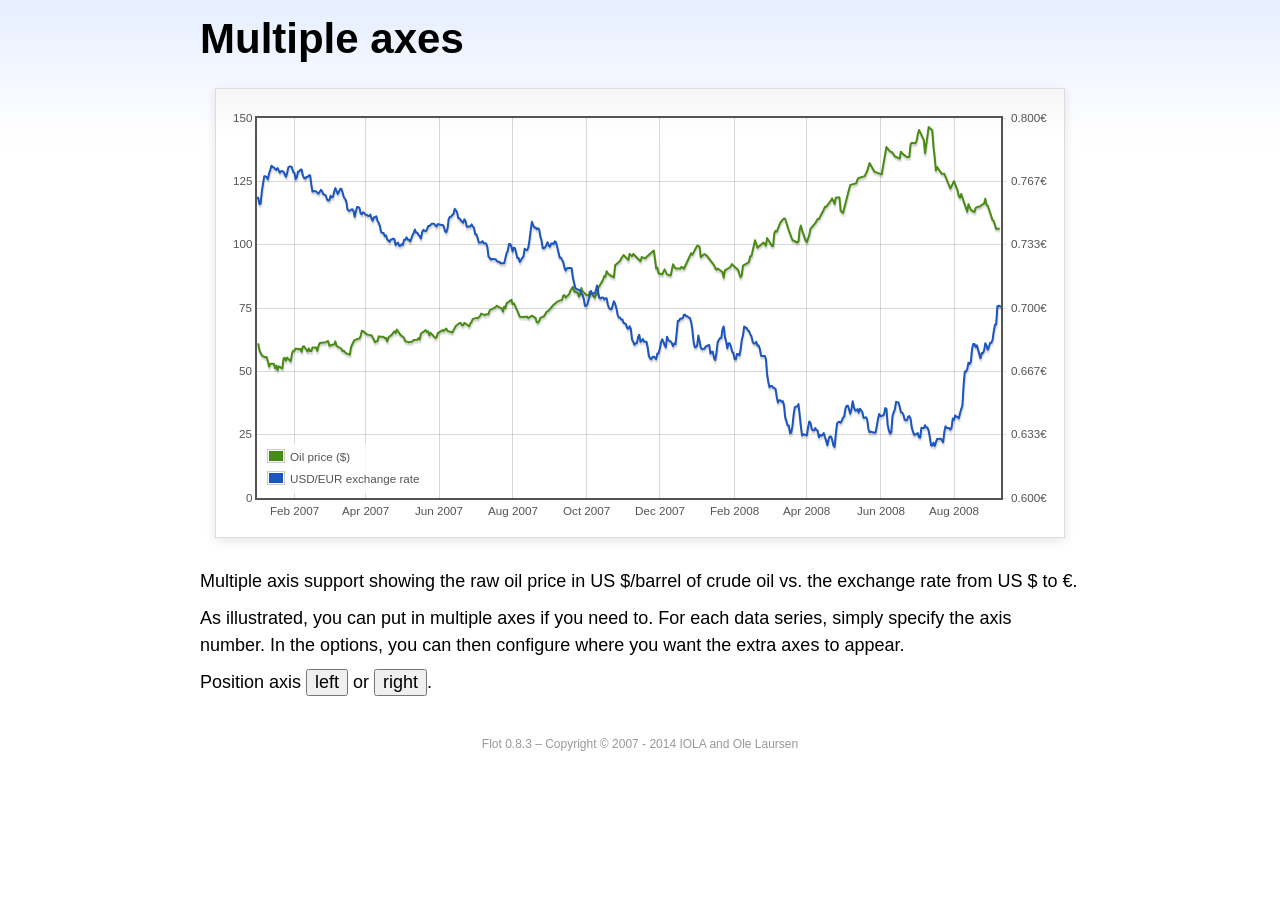
<file: assets/libs/flot/examples/axes-multiple/index.html>
<!DOCTYPE html PUBLIC "-//W3C//DTD HTML 4.01//EN" "http://www.w3.org/TR/html4/strict.dtd">
<html>
  <head>
    <meta http-equiv="Content-Type" content="text/html; charset=utf-8" />
    <title>Flot Examples: Multiple Axes</title>
    <link href="../examples.css" rel="stylesheet" type="text/css" />
    <!--[if lte IE 8
      ]><script
        language="javascript"
        type="text/javascript"
        src="../../excanvas.min.js"
      ></script
    ><![endif]-->
    <script
      language="javascript"
      type="text/javascript"
      src="../../jquery.js"
    ></script>
    <script
      language="javascript"
      type="text/javascript"
      src="../../jquery.flot.js"
    ></script>
    <script
      language="javascript"
      type="text/javascript"
      src="../../jquery.flot.time.js"
    ></script>
    <script type="text/javascript">
      $(function () {
        var oilprices = [
          [1167692400000, 61.05],
          [1167778800000, 58.32],
          [1167865200000, 57.35],
          [1167951600000, 56.31],
          [1168210800000, 55.55],
          [1168297200000, 55.64],
          [1168383600000, 54.02],
          [1168470000000, 51.88],
          [1168556400000, 52.99],
          [1168815600000, 52.99],
          [1168902000000, 51.21],
          [1168988400000, 52.24],
          [1169074800000, 50.48],
          [1169161200000, 51.99],
          [1169420400000, 51.13],
          [1169506800000, 55.04],
          [1169593200000, 55.37],
          [1169679600000, 54.23],
          [1169766000000, 55.42],
          [1170025200000, 54.01],
          [1170111600000, 56.97],
          [1170198000000, 58.14],
          [1170284400000, 58.14],
          [1170370800000, 59.02],
          [1170630000000, 58.74],
          [1170716400000, 58.88],
          [1170802800000, 57.71],
          [1170889200000, 59.71],
          [1170975600000, 59.89],
          [1171234800000, 57.81],
          [1171321200000, 59.06],
          [1171407600000, 58.0],
          [1171494000000, 57.99],
          [1171580400000, 59.39],
          [1171839600000, 59.39],
          [1171926000000, 58.07],
          [1172012400000, 60.07],
          [1172098800000, 61.14],
          [1172444400000, 61.39],
          [1172530800000, 61.46],
          [1172617200000, 61.79],
          [1172703600000, 62.0],
          [1172790000000, 60.07],
          [1173135600000, 60.69],
          [1173222000000, 61.82],
          [1173308400000, 60.05],
          [1173654000000, 58.91],
          [1173740400000, 57.93],
          [1173826800000, 58.16],
          [1173913200000, 57.55],
          [1173999600000, 57.11],
          [1174258800000, 56.59],
          [1174345200000, 59.61],
          [1174518000000, 61.69],
          [1174604400000, 62.28],
          [1174860000000, 62.91],
          [1174946400000, 62.93],
          [1175032800000, 64.03],
          [1175119200000, 66.03],
          [1175205600000, 65.87],
          [1175464800000, 64.64],
          [1175637600000, 64.38],
          [1175724000000, 64.28],
          [1175810400000, 64.28],
          [1176069600000, 61.51],
          [1176156000000, 61.89],
          [1176242400000, 62.01],
          [1176328800000, 63.85],
          [1176415200000, 63.63],
          [1176674400000, 63.61],
          [1176760800000, 63.1],
          [1176847200000, 63.13],
          [1176933600000, 61.83],
          [1177020000000, 63.38],
          [1177279200000, 64.58],
          [1177452000000, 65.84],
          [1177538400000, 65.06],
          [1177624800000, 66.46],
          [1177884000000, 64.4],
          [1178056800000, 63.68],
          [1178143200000, 63.19],
          [1178229600000, 61.93],
          [1178488800000, 61.47],
          [1178575200000, 61.55],
          [1178748000000, 61.81],
          [1178834400000, 62.37],
          [1179093600000, 62.46],
          [1179180000000, 63.17],
          [1179266400000, 62.55],
          [1179352800000, 64.94],
          [1179698400000, 66.27],
          [1179784800000, 65.5],
          [1179871200000, 65.77],
          [1179957600000, 64.18],
          [1180044000000, 65.2],
          [1180389600000, 63.15],
          [1180476000000, 63.49],
          [1180562400000, 65.08],
          [1180908000000, 66.3],
          [1180994400000, 65.96],
          [1181167200000, 66.93],
          [1181253600000, 65.98],
          [1181599200000, 65.35],
          [1181685600000, 66.26],
          [1181858400000, 68.0],
          [1182117600000, 69.09],
          [1182204000000, 69.1],
          [1182290400000, 68.19],
          [1182376800000, 68.19],
          [1182463200000, 69.14],
          [1182722400000, 68.19],
          [1182808800000, 67.77],
          [1182895200000, 68.97],
          [1182981600000, 69.57],
          [1183068000000, 70.68],
          [1183327200000, 71.09],
          [1183413600000, 70.92],
          [1183586400000, 71.81],
          [1183672800000, 72.81],
          [1183932000000, 72.19],
          [1184018400000, 72.56],
          [1184191200000, 72.5],
          [1184277600000, 74.15],
          [1184623200000, 75.05],
          [1184796000000, 75.92],
          [1184882400000, 75.57],
          [1185141600000, 74.89],
          [1185228000000, 73.56],
          [1185314400000, 75.57],
          [1185400800000, 74.95],
          [1185487200000, 76.83],
          [1185832800000, 78.21],
          [1185919200000, 76.53],
          [1186005600000, 76.86],
          [1186092000000, 76.0],
          [1186437600000, 71.59],
          [1186696800000, 71.47],
          [1186956000000, 71.62],
          [1187042400000, 71.0],
          [1187301600000, 71.98],
          [1187560800000, 71.12],
          [1187647200000, 69.47],
          [1187733600000, 69.26],
          [1187820000000, 69.83],
          [1187906400000, 71.09],
          [1188165600000, 71.73],
          [1188338400000, 73.36],
          [1188511200000, 74.04],
          [1188856800000, 76.3],
          [1189116000000, 77.49],
          [1189461600000, 78.23],
          [1189548000000, 79.91],
          [1189634400000, 80.09],
          [1189720800000, 79.1],
          [1189980000000, 80.57],
          [1190066400000, 81.93],
          [1190239200000, 83.32],
          [1190325600000, 81.62],
          [1190584800000, 80.95],
          [1190671200000, 79.53],
          [1190757600000, 80.3],
          [1190844000000, 82.88],
          [1190930400000, 81.66],
          [1191189600000, 80.24],
          [1191276000000, 80.05],
          [1191362400000, 79.94],
          [1191448800000, 81.44],
          [1191535200000, 81.22],
          [1191794400000, 79.02],
          [1191880800000, 80.26],
          [1191967200000, 80.3],
          [1192053600000, 83.08],
          [1192140000000, 83.69],
          [1192399200000, 86.13],
          [1192485600000, 87.61],
          [1192572000000, 87.4],
          [1192658400000, 89.47],
          [1192744800000, 88.6],
          [1193004000000, 87.56],
          [1193090400000, 87.56],
          [1193176800000, 87.1],
          [1193263200000, 91.86],
          [1193612400000, 93.53],
          [1193698800000, 94.53],
          [1193871600000, 95.93],
          [1194217200000, 93.98],
          [1194303600000, 96.37],
          [1194476400000, 95.46],
          [1194562800000, 96.32],
          [1195081200000, 93.43],
          [1195167600000, 95.1],
          [1195426800000, 94.64],
          [1195513200000, 95.1],
          [1196031600000, 97.7],
          [1196118000000, 94.42],
          [1196204400000, 90.62],
          [1196290800000, 91.01],
          [1196377200000, 88.71],
          [1196636400000, 88.32],
          [1196809200000, 90.23],
          [1196982000000, 88.28],
          [1197241200000, 87.86],
          [1197327600000, 90.02],
          [1197414000000, 92.25],
          [1197586800000, 90.63],
          [1197846000000, 90.63],
          [1197932400000, 90.49],
          [1198018800000, 91.24],
          [1198105200000, 91.06],
          [1198191600000, 90.49],
          [1198710000000, 96.62],
          [1198796400000, 96.0],
          [1199142000000, 99.62],
          [1199314800000, 99.18],
          [1199401200000, 95.09],
          [1199660400000, 96.33],
          [1199833200000, 95.67],
          [1200351600000, 91.9],
          [1200438000000, 90.84],
          [1200524400000, 90.13],
          [1200610800000, 90.57],
          [1200956400000, 89.21],
          [1201042800000, 86.99],
          [1201129200000, 89.85],
          [1201474800000, 90.99],
          [1201561200000, 91.64],
          [1201647600000, 92.33],
          [1201734000000, 91.75],
          [1202079600000, 90.02],
          [1202166000000, 88.41],
          [1202252400000, 87.14],
          [1202338800000, 88.11],
          [1202425200000, 91.77],
          [1202770800000, 92.78],
          [1202857200000, 93.27],
          [1202943600000, 95.46],
          [1203030000000, 95.46],
          [1203289200000, 101.74],
          [1203462000000, 98.81],
          [1203894000000, 100.88],
          [1204066800000, 99.64],
          [1204153200000, 102.59],
          [1204239600000, 101.84],
          [1204498800000, 99.52],
          [1204585200000, 99.52],
          [1204671600000, 104.52],
          [1204758000000, 105.47],
          [1204844400000, 105.15],
          [1205103600000, 108.75],
          [1205276400000, 109.92],
          [1205362800000, 110.33],
          [1205449200000, 110.21],
          [1205708400000, 105.68],
          [1205967600000, 101.84],
          [1206313200000, 100.86],
          [1206399600000, 101.22],
          [1206486000000, 105.9],
          [1206572400000, 107.58],
          [1206658800000, 105.62],
          [1206914400000, 101.58],
          [1207000800000, 100.98],
          [1207173600000, 103.83],
          [1207260000000, 106.23],
          [1207605600000, 108.5],
          [1207778400000, 110.11],
          [1207864800000, 110.14],
          [1208210400000, 113.79],
          [1208296800000, 114.93],
          [1208383200000, 114.86],
          [1208728800000, 117.48],
          [1208815200000, 118.3],
          [1208988000000, 116.06],
          [1209074400000, 118.52],
          [1209333600000, 118.75],
          [1209420000000, 113.46],
          [1209592800000, 112.52],
          [1210024800000, 121.84],
          [1210111200000, 123.53],
          [1210197600000, 123.69],
          [1210543200000, 124.23],
          [1210629600000, 125.8],
          [1210716000000, 126.29],
          [1211148000000, 127.05],
          [1211320800000, 129.07],
          [1211493600000, 132.19],
          [1211839200000, 128.85],
          [1212357600000, 127.76],
          [1212703200000, 138.54],
          [1212962400000, 136.8],
          [1213135200000, 136.38],
          [1213308000000, 134.86],
          [1213653600000, 134.01],
          [1213740000000, 136.68],
          [1213912800000, 135.65],
          [1214172000000, 134.62],
          [1214258400000, 134.62],
          [1214344800000, 134.62],
          [1214431200000, 139.64],
          [1214517600000, 140.21],
          [1214776800000, 140.0],
          [1214863200000, 140.97],
          [1214949600000, 143.57],
          [1215036000000, 145.29],
          [1215381600000, 141.37],
          [1215468000000, 136.04],
          [1215727200000, 146.4],
          [1215986400000, 145.18],
          [1216072800000, 138.74],
          [1216159200000, 134.6],
          [1216245600000, 129.29],
          [1216332000000, 130.65],
          [1216677600000, 127.95],
          [1216850400000, 127.95],
          [1217282400000, 122.19],
          [1217455200000, 124.08],
          [1217541600000, 125.1],
          [1217800800000, 121.41],
          [1217887200000, 119.17],
          [1217973600000, 118.58],
          [1218060000000, 120.02],
          [1218405600000, 114.45],
          [1218492000000, 113.01],
          [1218578400000, 116.0],
          [1218751200000, 113.77],
          [1219010400000, 112.87],
          [1219096800000, 114.53],
          [1219269600000, 114.98],
          [1219356000000, 114.98],
          [1219701600000, 116.27],
          [1219788000000, 118.15],
          [1219874400000, 115.59],
          [1219960800000, 115.46],
          [1220306400000, 109.71],
          [1220392800000, 109.35],
          [1220565600000, 106.23],
          [1220824800000, 106.34],
        ];

        var exchangerates = [
          [1167606000000, 0.758],
          [1167692400000, 0.758],
          [1167778800000, 0.7547],
          [1167865200000, 0.7549],
          [1167951600000, 0.7613],
          [1168038000000, 0.7655],
          [1168124400000, 0.7693],
          [1168210800000, 0.7694],
          [1168297200000, 0.7688],
          [1168383600000, 0.7678],
          [1168470000000, 0.7708],
          [1168556400000, 0.7727],
          [1168642800000, 0.7749],
          [1168729200000, 0.7741],
          [1168815600000, 0.7741],
          [1168902000000, 0.7732],
          [1168988400000, 0.7727],
          [1169074800000, 0.7737],
          [1169161200000, 0.7724],
          [1169247600000, 0.7712],
          [1169334000000, 0.772],
          [1169420400000, 0.7721],
          [1169506800000, 0.7717],
          [1169593200000, 0.7704],
          [1169679600000, 0.769],
          [1169766000000, 0.7711],
          [1169852400000, 0.774],
          [1169938800000, 0.7745],
          [1170025200000, 0.7745],
          [1170111600000, 0.774],
          [1170198000000, 0.7716],
          [1170284400000, 0.7713],
          [1170370800000, 0.7678],
          [1170457200000, 0.7688],
          [1170543600000, 0.7718],
          [1170630000000, 0.7718],
          [1170716400000, 0.7728],
          [1170802800000, 0.7729],
          [1170889200000, 0.7698],
          [1170975600000, 0.7685],
          [1171062000000, 0.7681],
          [1171148400000, 0.769],
          [1171234800000, 0.769],
          [1171321200000, 0.7698],
          [1171407600000, 0.7699],
          [1171494000000, 0.7651],
          [1171580400000, 0.7613],
          [1171666800000, 0.7616],
          [1171753200000, 0.7614],
          [1171839600000, 0.7614],
          [1171926000000, 0.7607],
          [1172012400000, 0.7602],
          [1172098800000, 0.7611],
          [1172185200000, 0.7622],
          [1172271600000, 0.7615],
          [1172358000000, 0.7598],
          [1172444400000, 0.7598],
          [1172530800000, 0.7592],
          [1172617200000, 0.7573],
          [1172703600000, 0.7566],
          [1172790000000, 0.7567],
          [1172876400000, 0.7591],
          [1172962800000, 0.7582],
          [1173049200000, 0.7585],
          [1173135600000, 0.7613],
          [1173222000000, 0.7631],
          [1173308400000, 0.7615],
          [1173394800000, 0.76],
          [1173481200000, 0.7613],
          [1173567600000, 0.7627],
          [1173654000000, 0.7627],
          [1173740400000, 0.7608],
          [1173826800000, 0.7583],
          [1173913200000, 0.7575],
          [1173999600000, 0.7562],
          [1174086000000, 0.752],
          [1174172400000, 0.7512],
          [1174258800000, 0.7512],
          [1174345200000, 0.7517],
          [1174431600000, 0.752],
          [1174518000000, 0.7511],
          [1174604400000, 0.748],
          [1174690800000, 0.7509],
          [1174777200000, 0.7531],
          [1174860000000, 0.7531],
          [1174946400000, 0.7527],
          [1175032800000, 0.7498],
          [1175119200000, 0.7493],
          [1175205600000, 0.7504],
          [1175292000000, 0.75],
          [1175378400000, 0.7491],
          [1175464800000, 0.7491],
          [1175551200000, 0.7485],
          [1175637600000, 0.7484],
          [1175724000000, 0.7492],
          [1175810400000, 0.7471],
          [1175896800000, 0.7459],
          [1175983200000, 0.7477],
          [1176069600000, 0.7477],
          [1176156000000, 0.7483],
          [1176242400000, 0.7458],
          [1176328800000, 0.7448],
          [1176415200000, 0.743],
          [1176501600000, 0.7399],
          [1176588000000, 0.7395],
          [1176674400000, 0.7395],
          [1176760800000, 0.7378],
          [1176847200000, 0.7382],
          [1176933600000, 0.7362],
          [1177020000000, 0.7355],
          [1177106400000, 0.7348],
          [1177192800000, 0.7361],
          [1177279200000, 0.7361],
          [1177365600000, 0.7365],
          [1177452000000, 0.7362],
          [1177538400000, 0.7331],
          [1177624800000, 0.7339],
          [1177711200000, 0.7344],
          [1177797600000, 0.7327],
          [1177884000000, 0.7327],
          [1177970400000, 0.7336],
          [1178056800000, 0.7333],
          [1178143200000, 0.7359],
          [1178229600000, 0.7359],
          [1178316000000, 0.7372],
          [1178402400000, 0.736],
          [1178488800000, 0.736],
          [1178575200000, 0.735],
          [1178661600000, 0.7365],
          [1178748000000, 0.7384],
          [1178834400000, 0.7395],
          [1178920800000, 0.7413],
          [1179007200000, 0.7397],
          [1179093600000, 0.7396],
          [1179180000000, 0.7385],
          [1179266400000, 0.7378],
          [1179352800000, 0.7366],
          [1179439200000, 0.74],
          [1179525600000, 0.7411],
          [1179612000000, 0.7406],
          [1179698400000, 0.7405],
          [1179784800000, 0.7414],
          [1179871200000, 0.7431],
          [1179957600000, 0.7431],
          [1180044000000, 0.7438],
          [1180130400000, 0.7443],
          [1180216800000, 0.7443],
          [1180303200000, 0.7443],
          [1180389600000, 0.7434],
          [1180476000000, 0.7429],
          [1180562400000, 0.7442],
          [1180648800000, 0.744],
          [1180735200000, 0.7439],
          [1180821600000, 0.7437],
          [1180908000000, 0.7437],
          [1180994400000, 0.7429],
          [1181080800000, 0.7403],
          [1181167200000, 0.7399],
          [1181253600000, 0.7418],
          [1181340000000, 0.7468],
          [1181426400000, 0.748],
          [1181512800000, 0.748],
          [1181599200000, 0.749],
          [1181685600000, 0.7494],
          [1181772000000, 0.7522],
          [1181858400000, 0.7515],
          [1181944800000, 0.7502],
          [1182031200000, 0.7472],
          [1182117600000, 0.7472],
          [1182204000000, 0.7462],
          [1182290400000, 0.7455],
          [1182376800000, 0.7449],
          [1182463200000, 0.7467],
          [1182549600000, 0.7458],
          [1182636000000, 0.7427],
          [1182722400000, 0.7427],
          [1182808800000, 0.743],
          [1182895200000, 0.7429],
          [1182981600000, 0.744],
          [1183068000000, 0.743],
          [1183154400000, 0.7422],
          [1183240800000, 0.7388],
          [1183327200000, 0.7388],
          [1183413600000, 0.7369],
          [1183500000000, 0.7345],
          [1183586400000, 0.7345],
          [1183672800000, 0.7345],
          [1183759200000, 0.7352],
          [1183845600000, 0.7341],
          [1183932000000, 0.7341],
          [1184018400000, 0.734],
          [1184104800000, 0.7324],
          [1184191200000, 0.7272],
          [1184277600000, 0.7264],
          [1184364000000, 0.7255],
          [1184450400000, 0.7258],
          [1184536800000, 0.7258],
          [1184623200000, 0.7256],
          [1184709600000, 0.7257],
          [1184796000000, 0.7247],
          [1184882400000, 0.7243],
          [1184968800000, 0.7244],
          [1185055200000, 0.7235],
          [1185141600000, 0.7235],
          [1185228000000, 0.7235],
          [1185314400000, 0.7235],
          [1185400800000, 0.7262],
          [1185487200000, 0.7288],
          [1185573600000, 0.7301],
          [1185660000000, 0.7337],
          [1185746400000, 0.7337],
          [1185832800000, 0.7324],
          [1185919200000, 0.7297],
          [1186005600000, 0.7317],
          [1186092000000, 0.7315],
          [1186178400000, 0.7288],
          [1186264800000, 0.7263],
          [1186351200000, 0.7263],
          [1186437600000, 0.7242],
          [1186524000000, 0.7253],
          [1186610400000, 0.7264],
          [1186696800000, 0.727],
          [1186783200000, 0.7312],
          [1186869600000, 0.7305],
          [1186956000000, 0.7305],
          [1187042400000, 0.7318],
          [1187128800000, 0.7358],
          [1187215200000, 0.7409],
          [1187301600000, 0.7454],
          [1187388000000, 0.7437],
          [1187474400000, 0.7424],
          [1187560800000, 0.7424],
          [1187647200000, 0.7415],
          [1187733600000, 0.7419],
          [1187820000000, 0.7414],
          [1187906400000, 0.7377],
          [1187992800000, 0.7355],
          [1188079200000, 0.7315],
          [1188165600000, 0.7315],
          [1188252000000, 0.732],
          [1188338400000, 0.7332],
          [1188424800000, 0.7346],
          [1188511200000, 0.7328],
          [1188597600000, 0.7323],
          [1188684000000, 0.734],
          [1188770400000, 0.734],
          [1188856800000, 0.7336],
          [1188943200000, 0.7351],
          [1189029600000, 0.7346],
          [1189116000000, 0.7321],
          [1189202400000, 0.7294],
          [1189288800000, 0.7266],
          [1189375200000, 0.7266],
          [1189461600000, 0.7254],
          [1189548000000, 0.7242],
          [1189634400000, 0.7213],
          [1189720800000, 0.7197],
          [1189807200000, 0.7209],
          [1189893600000, 0.721],
          [1189980000000, 0.721],
          [1190066400000, 0.721],
          [1190152800000, 0.7209],
          [1190239200000, 0.7159],
          [1190325600000, 0.7133],
          [1190412000000, 0.7105],
          [1190498400000, 0.7099],
          [1190584800000, 0.7099],
          [1190671200000, 0.7093],
          [1190757600000, 0.7093],
          [1190844000000, 0.7076],
          [1190930400000, 0.707],
          [1191016800000, 0.7049],
          [1191103200000, 0.7012],
          [1191189600000, 0.7011],
          [1191276000000, 0.7019],
          [1191362400000, 0.7046],
          [1191448800000, 0.7063],
          [1191535200000, 0.7089],
          [1191621600000, 0.7077],
          [1191708000000, 0.7077],
          [1191794400000, 0.7077],
          [1191880800000, 0.7091],
          [1191967200000, 0.7118],
          [1192053600000, 0.7079],
          [1192140000000, 0.7053],
          [1192226400000, 0.705],
          [1192312800000, 0.7055],
          [1192399200000, 0.7055],
          [1192485600000, 0.7045],
          [1192572000000, 0.7051],
          [1192658400000, 0.7051],
          [1192744800000, 0.7017],
          [1192831200000, 0.7],
          [1192917600000, 0.6995],
          [1193004000000, 0.6994],
          [1193090400000, 0.7014],
          [1193176800000, 0.7036],
          [1193263200000, 0.7021],
          [1193349600000, 0.7002],
          [1193436000000, 0.6967],
          [1193522400000, 0.695],
          [1193612400000, 0.695],
          [1193698800000, 0.6939],
          [1193785200000, 0.694],
          [1193871600000, 0.6922],
          [1193958000000, 0.6919],
          [1194044400000, 0.6914],
          [1194130800000, 0.6894],
          [1194217200000, 0.6891],
          [1194303600000, 0.6904],
          [1194390000000, 0.689],
          [1194476400000, 0.6834],
          [1194562800000, 0.6823],
          [1194649200000, 0.6807],
          [1194735600000, 0.6815],
          [1194822000000, 0.6815],
          [1194908400000, 0.6847],
          [1194994800000, 0.6859],
          [1195081200000, 0.6822],
          [1195167600000, 0.6827],
          [1195254000000, 0.6837],
          [1195340400000, 0.6823],
          [1195426800000, 0.6822],
          [1195513200000, 0.6822],
          [1195599600000, 0.6792],
          [1195686000000, 0.6746],
          [1195772400000, 0.6735],
          [1195858800000, 0.6731],
          [1195945200000, 0.6742],
          [1196031600000, 0.6744],
          [1196118000000, 0.6739],
          [1196204400000, 0.6731],
          [1196290800000, 0.6761],
          [1196377200000, 0.6761],
          [1196463600000, 0.6785],
          [1196550000000, 0.6818],
          [1196636400000, 0.6836],
          [1196722800000, 0.6823],
          [1196809200000, 0.6805],
          [1196895600000, 0.6793],
          [1196982000000, 0.6849],
          [1197068400000, 0.6833],
          [1197154800000, 0.6825],
          [1197241200000, 0.6825],
          [1197327600000, 0.6816],
          [1197414000000, 0.6799],
          [1197500400000, 0.6813],
          [1197586800000, 0.6809],
          [1197673200000, 0.6868],
          [1197759600000, 0.6933],
          [1197846000000, 0.6933],
          [1197932400000, 0.6945],
          [1198018800000, 0.6944],
          [1198105200000, 0.6946],
          [1198191600000, 0.6964],
          [1198278000000, 0.6965],
          [1198364400000, 0.6956],
          [1198450800000, 0.6956],
          [1198537200000, 0.695],
          [1198623600000, 0.6948],
          [1198710000000, 0.6928],
          [1198796400000, 0.6887],
          [1198882800000, 0.6824],
          [1198969200000, 0.6794],
          [1199055600000, 0.6794],
          [1199142000000, 0.6803],
          [1199228400000, 0.6855],
          [1199314800000, 0.6824],
          [1199401200000, 0.6791],
          [1199487600000, 0.6783],
          [1199574000000, 0.6785],
          [1199660400000, 0.6785],
          [1199746800000, 0.6797],
          [1199833200000, 0.68],
          [1199919600000, 0.6803],
          [1200006000000, 0.6805],
          [1200092400000, 0.676],
          [1200178800000, 0.677],
          [1200265200000, 0.677],
          [1200351600000, 0.6736],
          [1200438000000, 0.6726],
          [1200524400000, 0.6764],
          [1200610800000, 0.6821],
          [1200697200000, 0.6831],
          [1200783600000, 0.6842],
          [1200870000000, 0.6842],
          [1200956400000, 0.6887],
          [1201042800000, 0.6903],
          [1201129200000, 0.6848],
          [1201215600000, 0.6824],
          [1201302000000, 0.6788],
          [1201388400000, 0.6814],
          [1201474800000, 0.6814],
          [1201561200000, 0.6797],
          [1201647600000, 0.6769],
          [1201734000000, 0.6765],
          [1201820400000, 0.6733],
          [1201906800000, 0.6729],
          [1201993200000, 0.6758],
          [1202079600000, 0.6758],
          [1202166000000, 0.675],
          [1202252400000, 0.678],
          [1202338800000, 0.6833],
          [1202425200000, 0.6856],
          [1202511600000, 0.6903],
          [1202598000000, 0.6896],
          [1202684400000, 0.6896],
          [1202770800000, 0.6882],
          [1202857200000, 0.6879],
          [1202943600000, 0.6862],
          [1203030000000, 0.6852],
          [1203116400000, 0.6823],
          [1203202800000, 0.6813],
          [1203289200000, 0.6813],
          [1203375600000, 0.6822],
          [1203462000000, 0.6802],
          [1203548400000, 0.6802],
          [1203634800000, 0.6784],
          [1203721200000, 0.6748],
          [1203807600000, 0.6747],
          [1203894000000, 0.6747],
          [1203980400000, 0.6748],
          [1204066800000, 0.6733],
          [1204153200000, 0.665],
          [1204239600000, 0.6611],
          [1204326000000, 0.6583],
          [1204412400000, 0.659],
          [1204498800000, 0.659],
          [1204585200000, 0.6581],
          [1204671600000, 0.6578],
          [1204758000000, 0.6574],
          [1204844400000, 0.6532],
          [1204930800000, 0.6502],
          [1205017200000, 0.6514],
          [1205103600000, 0.6514],
          [1205190000000, 0.6507],
          [1205276400000, 0.651],
          [1205362800000, 0.6489],
          [1205449200000, 0.6424],
          [1205535600000, 0.6406],
          [1205622000000, 0.6382],
          [1205708400000, 0.6382],
          [1205794800000, 0.6341],
          [1205881200000, 0.6344],
          [1205967600000, 0.6378],
          [1206054000000, 0.6439],
          [1206140400000, 0.6478],
          [1206226800000, 0.6481],
          [1206313200000, 0.6481],
          [1206399600000, 0.6494],
          [1206486000000, 0.6438],
          [1206572400000, 0.6377],
          [1206658800000, 0.6329],
          [1206745200000, 0.6336],
          [1206831600000, 0.6333],
          [1206914400000, 0.6333],
          [1207000800000, 0.633],
          [1207087200000, 0.6371],
          [1207173600000, 0.6403],
          [1207260000000, 0.6396],
          [1207346400000, 0.6364],
          [1207432800000, 0.6356],
          [1207519200000, 0.6356],
          [1207605600000, 0.6368],
          [1207692000000, 0.6357],
          [1207778400000, 0.6354],
          [1207864800000, 0.632],
          [1207951200000, 0.6332],
          [1208037600000, 0.6328],
          [1208124000000, 0.6331],
          [1208210400000, 0.6342],
          [1208296800000, 0.6321],
          [1208383200000, 0.6302],
          [1208469600000, 0.6278],
          [1208556000000, 0.6308],
          [1208642400000, 0.6324],
          [1208728800000, 0.6324],
          [1208815200000, 0.6307],
          [1208901600000, 0.6277],
          [1208988000000, 0.6269],
          [1209074400000, 0.6335],
          [1209160800000, 0.6392],
          [1209247200000, 0.64],
          [1209333600000, 0.6401],
          [1209420000000, 0.6396],
          [1209506400000, 0.6407],
          [1209592800000, 0.6423],
          [1209679200000, 0.6429],
          [1209765600000, 0.6472],
          [1209852000000, 0.6485],
          [1209938400000, 0.6486],
          [1210024800000, 0.6467],
          [1210111200000, 0.6444],
          [1210197600000, 0.6467],
          [1210284000000, 0.6509],
          [1210370400000, 0.6478],
          [1210456800000, 0.6461],
          [1210543200000, 0.6461],
          [1210629600000, 0.6468],
          [1210716000000, 0.6449],
          [1210802400000, 0.647],
          [1210888800000, 0.6461],
          [1210975200000, 0.6452],
          [1211061600000, 0.6422],
          [1211148000000, 0.6422],
          [1211234400000, 0.6425],
          [1211320800000, 0.6414],
          [1211407200000, 0.6366],
          [1211493600000, 0.6346],
          [1211580000000, 0.635],
          [1211666400000, 0.6346],
          [1211752800000, 0.6346],
          [1211839200000, 0.6343],
          [1211925600000, 0.6346],
          [1212012000000, 0.6379],
          [1212098400000, 0.6416],
          [1212184800000, 0.6442],
          [1212271200000, 0.6431],
          [1212357600000, 0.6431],
          [1212444000000, 0.6435],
          [1212530400000, 0.644],
          [1212616800000, 0.6473],
          [1212703200000, 0.6469],
          [1212789600000, 0.6386],
          [1212876000000, 0.6356],
          [1212962400000, 0.634],
          [1213048800000, 0.6346],
          [1213135200000, 0.643],
          [1213221600000, 0.6452],
          [1213308000000, 0.6467],
          [1213394400000, 0.6506],
          [1213480800000, 0.6504],
          [1213567200000, 0.6503],
          [1213653600000, 0.6481],
          [1213740000000, 0.6451],
          [1213826400000, 0.645],
          [1213912800000, 0.6441],
          [1213999200000, 0.6414],
          [1214085600000, 0.6409],
          [1214172000000, 0.6409],
          [1214258400000, 0.6428],
          [1214344800000, 0.6431],
          [1214431200000, 0.6418],
          [1214517600000, 0.6371],
          [1214604000000, 0.6349],
          [1214690400000, 0.6333],
          [1214776800000, 0.6334],
          [1214863200000, 0.6338],
          [1214949600000, 0.6342],
          [1215036000000, 0.632],
          [1215122400000, 0.6318],
          [1215208800000, 0.637],
          [1215295200000, 0.6368],
          [1215381600000, 0.6368],
          [1215468000000, 0.6383],
          [1215554400000, 0.6371],
          [1215640800000, 0.6371],
          [1215727200000, 0.6355],
          [1215813600000, 0.632],
          [1215900000000, 0.6277],
          [1215986400000, 0.6276],
          [1216072800000, 0.6291],
          [1216159200000, 0.6274],
          [1216245600000, 0.6293],
          [1216332000000, 0.6311],
          [1216418400000, 0.631],
          [1216504800000, 0.6312],
          [1216591200000, 0.6312],
          [1216677600000, 0.6304],
          [1216764000000, 0.6294],
          [1216850400000, 0.6348],
          [1216936800000, 0.6378],
          [1217023200000, 0.6368],
          [1217109600000, 0.6368],
          [1217196000000, 0.6368],
          [1217282400000, 0.636],
          [1217368800000, 0.637],
          [1217455200000, 0.6418],
          [1217541600000, 0.6411],
          [1217628000000, 0.6435],
          [1217714400000, 0.6427],
          [1217800800000, 0.6427],
          [1217887200000, 0.6419],
          [1217973600000, 0.6446],
          [1218060000000, 0.6468],
          [1218146400000, 0.6487],
          [1218232800000, 0.6594],
          [1218319200000, 0.6666],
          [1218405600000, 0.6666],
          [1218492000000, 0.6678],
          [1218578400000, 0.6712],
          [1218664800000, 0.6705],
          [1218751200000, 0.6718],
          [1218837600000, 0.6784],
          [1218924000000, 0.6811],
          [1219010400000, 0.6811],
          [1219096800000, 0.6794],
          [1219183200000, 0.6804],
          [1219269600000, 0.6781],
          [1219356000000, 0.6756],
          [1219442400000, 0.6735],
          [1219528800000, 0.6763],
          [1219615200000, 0.6762],
          [1219701600000, 0.6777],
          [1219788000000, 0.6815],
          [1219874400000, 0.6802],
          [1219960800000, 0.678],
          [1220047200000, 0.6796],
          [1220133600000, 0.6817],
          [1220220000000, 0.6817],
          [1220306400000, 0.6832],
          [1220392800000, 0.6877],
          [1220479200000, 0.6912],
          [1220565600000, 0.6914],
          [1220652000000, 0.7009],
          [1220738400000, 0.7012],
          [1220824800000, 0.701],
          [1220911200000, 0.7005],
        ];

        function euroFormatter(v, axis) {
          return v.toFixed(axis.tickDecimals) + "€";
        }

        function doPlot(position) {
          $.plot(
            "#placeholder",
            [
              { data: oilprices, label: "Oil price ($)" },
              { data: exchangerates, label: "USD/EUR exchange rate", yaxis: 2 },
            ],
            {
              xaxes: [{ mode: "time" }],
              yaxes: [
                { min: 0 },
                {
                  // align if we are to the right
                  alignTicksWithAxis: position == "right" ? 1 : null,
                  position: position,
                  tickFormatter: euroFormatter,
                },
              ],
              legend: { position: "sw" },
            }
          );
        }

        doPlot("right");

        $("button").click(function () {
          doPlot($(this).text());
        });

        // Add the Flot version string to the footer

        $("#footer").prepend("Flot " + $.plot.version + " &ndash; ");
      });
    </script>
  </head>
  <body>
    <div id="header">
      <h2>Multiple axes</h2>
    </div>

    <div id="content">
      <div class="demo-container">
        <div id="placeholder" class="demo-placeholder"></div>
      </div>

      <p>
        Multiple axis support showing the raw oil price in US $/barrel of crude
        oil vs. the exchange rate from US $ to €.
      </p>

      <p>
        As illustrated, you can put in multiple axes if you need to. For each
        data series, simply specify the axis number. In the options, you can
        then configure where you want the extra axes to appear.
      </p>

      <p>Position axis <button>left</button> or <button>right</button>.</p>
    </div>

    <div id="footer">Copyright &copy; 2007 - 2014 IOLA and Ole Laursen</div>
  </body>
</html>
</file>
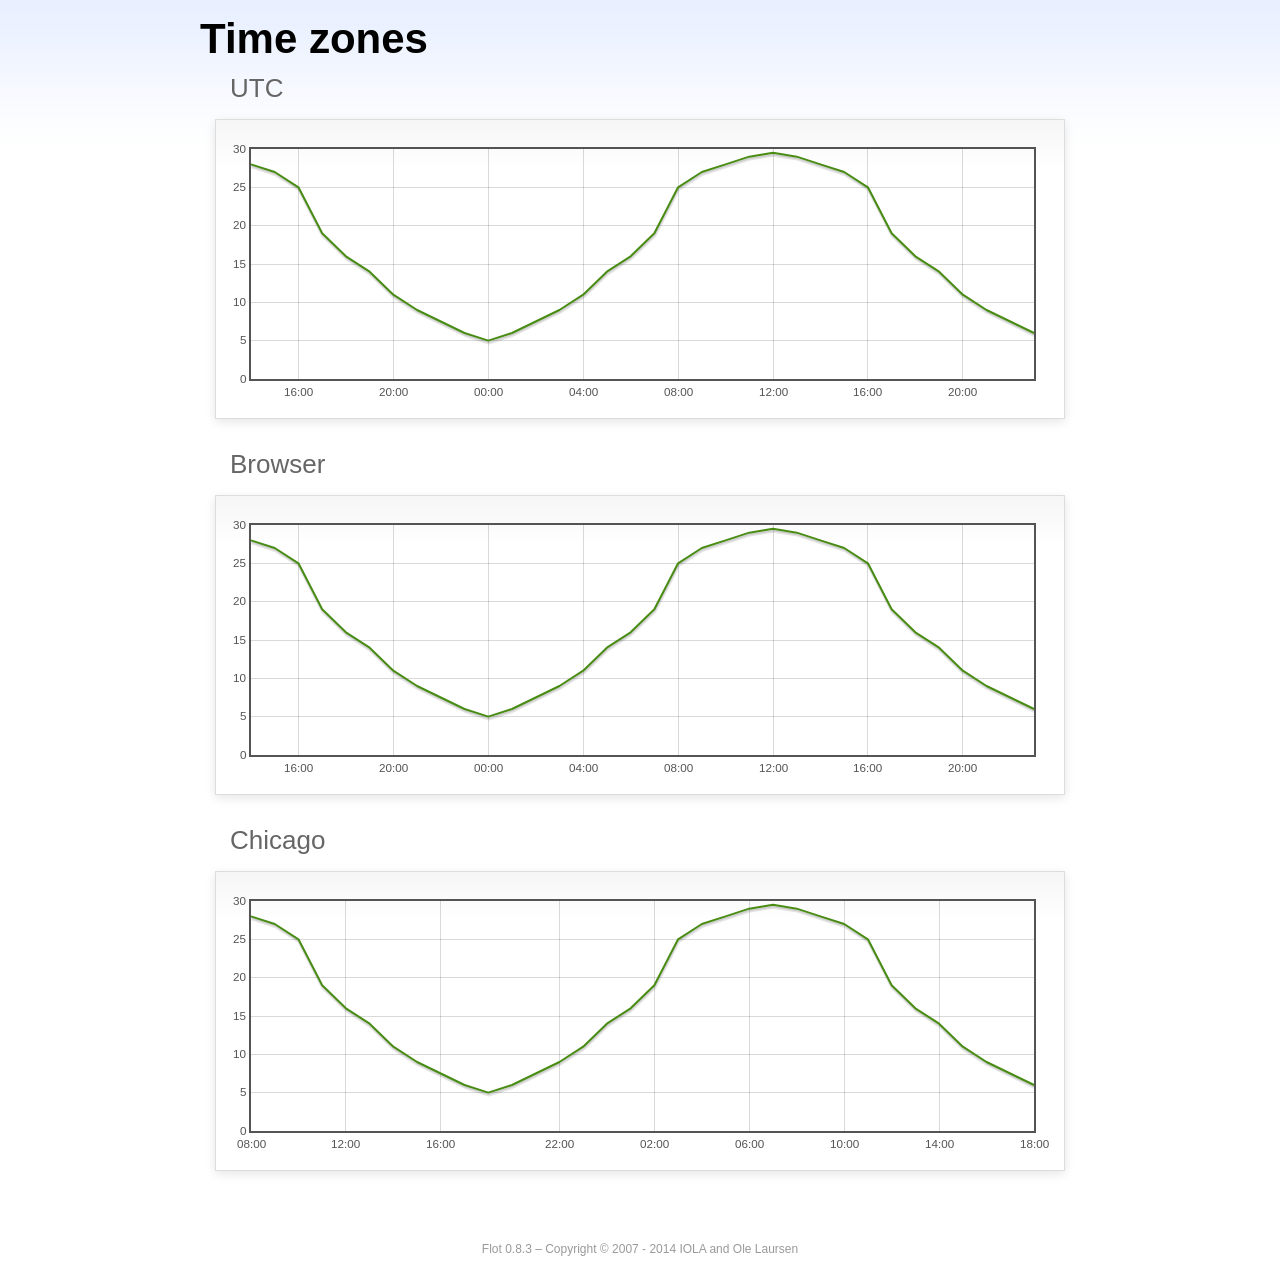
<file: assets/libs/flot/examples/axes-time-zones/index.html>
<!DOCTYPE html PUBLIC "-//W3C//DTD HTML 4.01//EN" "http://www.w3.org/TR/html4/strict.dtd">
<html>
  <head>
    <meta http-equiv="Content-Type" content="text/html; charset=utf-8" />
    <title>Flot Examples: Time zones</title>
    <link href="../examples.css" rel="stylesheet" type="text/css" />
    <!--[if lte IE 8
      ]><script
        language="javascript"
        type="text/javascript"
        src="../../excanvas.min.js"
      ></script
    ><![endif]-->
    <script
      language="javascript"
      type="text/javascript"
      src="../../jquery.js"
    ></script>
    <script
      language="javascript"
      type="text/javascript"
      src="../../jquery.flot.js"
    ></script>
    <script
      language="javascript"
      type="text/javascript"
      src="../../jquery.flot.time.js"
    ></script>
    <script language="javascript" type="text/javascript" src="date.js"></script>
    <script type="text/javascript">
      $(function () {
        timezoneJS.timezone.zoneFileBasePath = "tz";
        timezoneJS.timezone.defaultZoneFile = [];
        timezoneJS.timezone.init({ async: false });

        var d = [
          [Date.UTC(2011, 2, 12, 14, 0, 0), 28],
          [Date.UTC(2011, 2, 12, 15, 0, 0), 27],
          [Date.UTC(2011, 2, 12, 16, 0, 0), 25],
          [Date.UTC(2011, 2, 12, 17, 0, 0), 19],
          [Date.UTC(2011, 2, 12, 18, 0, 0), 16],
          [Date.UTC(2011, 2, 12, 19, 0, 0), 14],
          [Date.UTC(2011, 2, 12, 20, 0, 0), 11],
          [Date.UTC(2011, 2, 12, 21, 0, 0), 9],
          [Date.UTC(2011, 2, 12, 22, 0, 0), 7.5],
          [Date.UTC(2011, 2, 12, 23, 0, 0), 6],
          [Date.UTC(2011, 2, 13, 0, 0, 0), 5],
          [Date.UTC(2011, 2, 13, 1, 0, 0), 6],
          [Date.UTC(2011, 2, 13, 2, 0, 0), 7.5],
          [Date.UTC(2011, 2, 13, 3, 0, 0), 9],
          [Date.UTC(2011, 2, 13, 4, 0, 0), 11],
          [Date.UTC(2011, 2, 13, 5, 0, 0), 14],
          [Date.UTC(2011, 2, 13, 6, 0, 0), 16],
          [Date.UTC(2011, 2, 13, 7, 0, 0), 19],
          [Date.UTC(2011, 2, 13, 8, 0, 0), 25],
          [Date.UTC(2011, 2, 13, 9, 0, 0), 27],
          [Date.UTC(2011, 2, 13, 10, 0, 0), 28],
          [Date.UTC(2011, 2, 13, 11, 0, 0), 29],
          [Date.UTC(2011, 2, 13, 12, 0, 0), 29.5],
          [Date.UTC(2011, 2, 13, 13, 0, 0), 29],
          [Date.UTC(2011, 2, 13, 14, 0, 0), 28],
          [Date.UTC(2011, 2, 13, 15, 0, 0), 27],
          [Date.UTC(2011, 2, 13, 16, 0, 0), 25],
          [Date.UTC(2011, 2, 13, 17, 0, 0), 19],
          [Date.UTC(2011, 2, 13, 18, 0, 0), 16],
          [Date.UTC(2011, 2, 13, 19, 0, 0), 14],
          [Date.UTC(2011, 2, 13, 20, 0, 0), 11],
          [Date.UTC(2011, 2, 13, 21, 0, 0), 9],
          [Date.UTC(2011, 2, 13, 22, 0, 0), 7.5],
          [Date.UTC(2011, 2, 13, 23, 0, 0), 6],
        ];

        var plot = $.plot("#placeholderUTC", [d], {
          xaxis: {
            mode: "time",
          },
        });

        var plot = $.plot("#placeholderLocal", [d], {
          xaxis: {
            mode: "time",
            timezone: "browser",
          },
        });

        var plot = $.plot("#placeholderChicago", [d], {
          xaxis: {
            mode: "time",
            timezone: "America/Chicago",
          },
        });

        // Add the Flot version string to the footer

        $("#footer").prepend("Flot " + $.plot.version + " &ndash; ");
      });
    </script>
  </head>
  <body>
    <div id="header">
      <h2>Time zones</h2>
    </div>

    <div id="content">
      <h3>UTC</h3>
      <div class="demo-container" style="height: 300px">
        <div id="placeholderUTC" class="demo-placeholder"></div>
      </div>

      <h3>Browser</h3>
      <div class="demo-container" style="height: 300px">
        <div id="placeholderLocal" class="demo-placeholder"></div>
      </div>

      <h3>Chicago</h3>
      <div class="demo-container" style="height: 300px">
        <div id="placeholderChicago" class="demo-placeholder"></div>
      </div>
    </div>

    <div id="footer">Copyright &copy; 2007 - 2014 IOLA and Ole Laursen</div>
  </body>
</html>
</file>
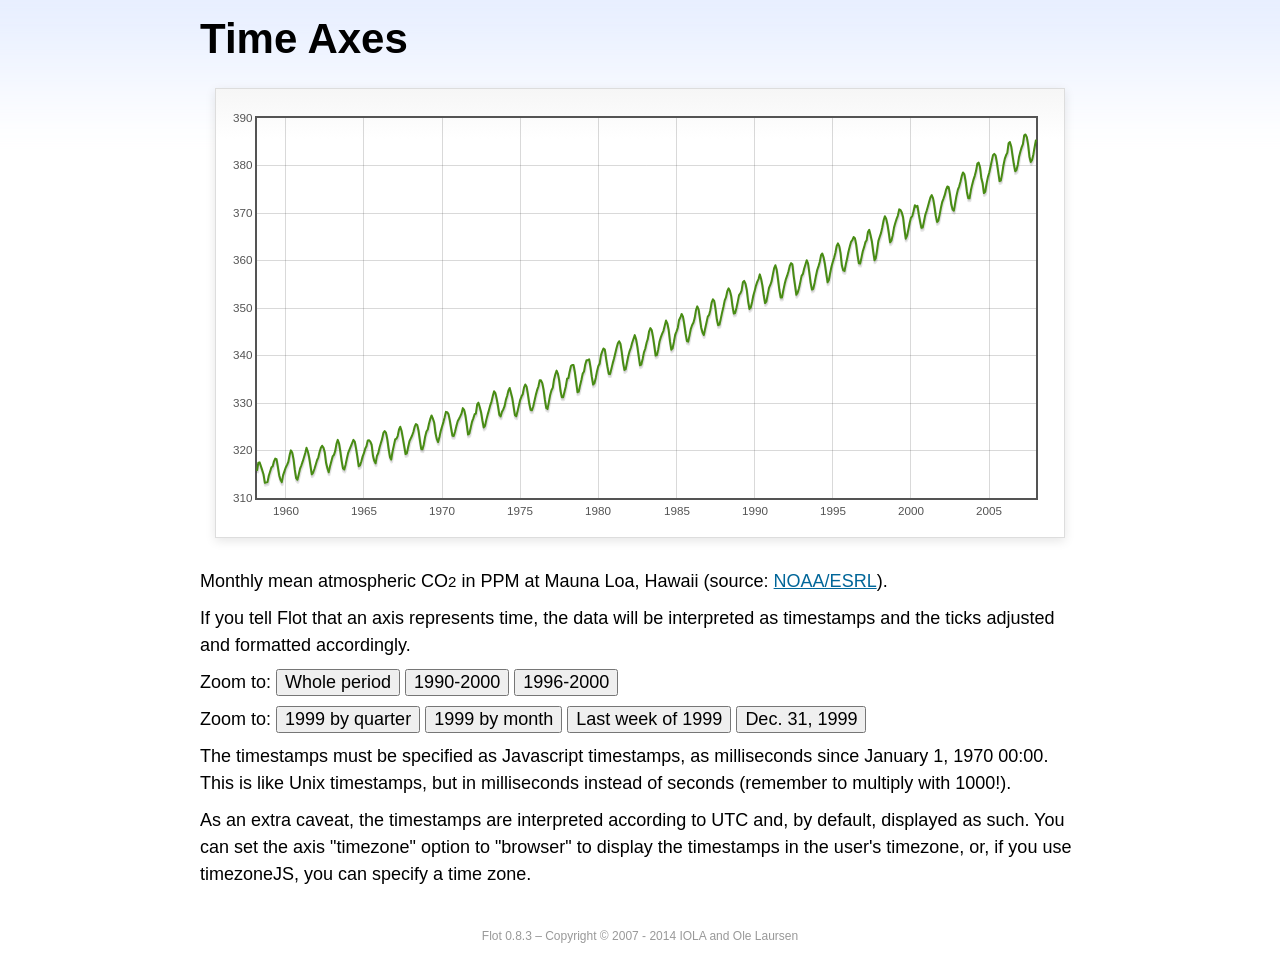
<file: assets/libs/flot/examples/axes-time/index.html>
<!DOCTYPE html PUBLIC "-//W3C//DTD HTML 4.01//EN" "http://www.w3.org/TR/html4/strict.dtd">
<html>
  <head>
    <meta http-equiv="Content-Type" content="text/html; charset=utf-8" />
    <title>Flot Examples: Time Axes</title>
    <link href="../examples.css" rel="stylesheet" type="text/css" />
    <!--[if lte IE 8
      ]><script
        language="javascript"
        type="text/javascript"
        src="../../excanvas.min.js"
      ></script
    ><![endif]-->
    <script
      language="javascript"
      type="text/javascript"
      src="../../jquery.js"
    ></script>
    <script
      language="javascript"
      type="text/javascript"
      src="../../jquery.flot.js"
    ></script>
    <script
      language="javascript"
      type="text/javascript"
      src="../../jquery.flot.time.js"
    ></script>
    <script type="text/javascript">
      $(function () {
        var d = [
          [-373597200000, 315.71],
          [-370918800000, 317.45],
          [-368326800000, 317.5],
          [-363056400000, 315.86],
          [-360378000000, 314.93],
          [-357699600000, 313.19],
          [-352429200000, 313.34],
          [-349837200000, 314.67],
          [-347158800000, 315.58],
          [-344480400000, 316.47],
          [-342061200000, 316.65],
          [-339382800000, 317.71],
          [-336790800000, 318.29],
          [-334112400000, 318.16],
          [-331520400000, 316.55],
          [-328842000000, 314.8],
          [-326163600000, 313.84],
          [-323571600000, 313.34],
          [-320893200000, 314.81],
          [-318301200000, 315.59],
          [-315622800000, 316.43],
          [-312944400000, 316.97],
          [-310438800000, 317.58],
          [-307760400000, 319.03],
          [-305168400000, 320.03],
          [-302490000000, 319.59],
          [-299898000000, 318.18],
          [-297219600000, 315.91],
          [-294541200000, 314.16],
          [-291949200000, 313.83],
          [-289270800000, 315.0],
          [-286678800000, 316.19],
          [-284000400000, 316.89],
          [-281322000000, 317.7],
          [-278902800000, 318.54],
          [-276224400000, 319.48],
          [-273632400000, 320.58],
          [-270954000000, 319.78],
          [-268362000000, 318.58],
          [-265683600000, 316.79],
          [-263005200000, 314.99],
          [-260413200000, 315.31],
          [-257734800000, 316.1],
          [-255142800000, 317.01],
          [-252464400000, 317.94],
          [-249786000000, 318.56],
          [-247366800000, 319.69],
          [-244688400000, 320.58],
          [-242096400000, 321.01],
          [-239418000000, 320.61],
          [-236826000000, 319.61],
          [-234147600000, 317.4],
          [-231469200000, 316.26],
          [-228877200000, 315.42],
          [-226198800000, 316.69],
          [-223606800000, 317.69],
          [-220928400000, 318.74],
          [-218250000000, 319.08],
          [-215830800000, 319.86],
          [-213152400000, 321.39],
          [-210560400000, 322.24],
          [-207882000000, 321.47],
          [-205290000000, 319.74],
          [-202611600000, 317.77],
          [-199933200000, 316.21],
          [-197341200000, 315.99],
          [-194662800000, 317.07],
          [-192070800000, 318.36],
          [-189392400000, 319.57],
          [-178938000000, 322.23],
          [-176259600000, 321.89],
          [-173667600000, 320.44],
          [-170989200000, 318.7],
          [-168310800000, 316.7],
          [-165718800000, 316.87],
          [-163040400000, 317.68],
          [-160448400000, 318.71],
          [-157770000000, 319.44],
          [-155091600000, 320.44],
          [-152672400000, 320.89],
          [-149994000000, 322.13],
          [-147402000000, 322.16],
          [-144723600000, 321.87],
          [-142131600000, 321.21],
          [-139453200000, 318.87],
          [-136774800000, 317.81],
          [-134182800000, 317.3],
          [-131504400000, 318.87],
          [-128912400000, 319.42],
          [-126234000000, 320.62],
          [-123555600000, 321.59],
          [-121136400000, 322.39],
          [-118458000000, 323.7],
          [-115866000000, 324.07],
          [-113187600000, 323.75],
          [-110595600000, 322.4],
          [-107917200000, 320.37],
          [-105238800000, 318.64],
          [-102646800000, 318.1],
          [-99968400000, 319.79],
          [-97376400000, 321.03],
          [-94698000000, 322.33],
          [-92019600000, 322.5],
          [-89600400000, 323.04],
          [-86922000000, 324.42],
          [-84330000000, 325.0],
          [-81651600000, 324.09],
          [-79059600000, 322.55],
          [-76381200000, 320.92],
          [-73702800000, 319.26],
          [-71110800000, 319.39],
          [-68432400000, 320.72],
          [-65840400000, 321.96],
          [-63162000000, 322.57],
          [-60483600000, 323.15],
          [-57978000000, 323.89],
          [-55299600000, 325.02],
          [-52707600000, 325.57],
          [-50029200000, 325.36],
          [-47437200000, 324.14],
          [-44758800000, 322.11],
          [-42080400000, 320.33],
          [-39488400000, 320.25],
          [-36810000000, 321.32],
          [-34218000000, 322.9],
          [-31539600000, 324.0],
          [-28861200000, 324.42],
          [-26442000000, 325.64],
          [-23763600000, 326.66],
          [-21171600000, 327.38],
          [-18493200000, 326.7],
          [-15901200000, 325.89],
          [-13222800000, 323.67],
          [-10544400000, 322.38],
          [-7952400000, 321.78],
          [-5274000000, 322.85],
          [-2682000000, 324.12],
          [-3600000, 325.06],
          [2674800000, 325.98],
          [5094000000, 326.93],
          [7772400000, 328.13],
          [10364400000, 328.07],
          [13042800000, 327.66],
          [15634800000, 326.35],
          [18313200000, 324.69],
          [20991600000, 323.1],
          [23583600000, 323.07],
          [26262000000, 324.01],
          [28854000000, 325.13],
          [31532400000, 326.17],
          [34210800000, 326.68],
          [36630000000, 327.18],
          [39308400000, 327.78],
          [41900400000, 328.92],
          [44578800000, 328.57],
          [47170800000, 327.37],
          [49849200000, 325.43],
          [52527600000, 323.36],
          [55119600000, 323.56],
          [57798000000, 324.8],
          [60390000000, 326.01],
          [63068400000, 326.77],
          [65746800000, 327.63],
          [68252400000, 327.75],
          [70930800000, 329.72],
          [73522800000, 330.07],
          [76201200000, 329.09],
          [78793200000, 328.05],
          [81471600000, 326.32],
          [84150000000, 324.84],
          [86742000000, 325.2],
          [89420400000, 326.5],
          [92012400000, 327.55],
          [94690800000, 328.54],
          [97369200000, 329.56],
          [99788400000, 330.3],
          [102466800000, 331.5],
          [105058800000, 332.48],
          [107737200000, 332.07],
          [110329200000, 330.87],
          [113007600000, 329.31],
          [115686000000, 327.51],
          [118278000000, 327.18],
          [120956400000, 328.16],
          [123548400000, 328.64],
          [126226800000, 329.35],
          [128905200000, 330.71],
          [131324400000, 331.48],
          [134002800000, 332.65],
          [136594800000, 333.16],
          [139273200000, 332.06],
          [141865200000, 330.99],
          [144543600000, 329.17],
          [147222000000, 327.41],
          [149814000000, 327.2],
          [152492400000, 328.33],
          [155084400000, 329.5],
          [157762800000, 330.68],
          [160441200000, 331.41],
          [162860400000, 331.85],
          [165538800000, 333.29],
          [168130800000, 333.91],
          [170809200000, 333.4],
          [173401200000, 331.78],
          [176079600000, 329.88],
          [178758000000, 328.57],
          [181350000000, 328.46],
          [184028400000, 329.26],
          [189298800000, 331.71],
          [191977200000, 332.76],
          [194482800000, 333.48],
          [197161200000, 334.78],
          [199753200000, 334.78],
          [202431600000, 334.17],
          [205023600000, 332.78],
          [207702000000, 330.64],
          [210380400000, 328.95],
          [212972400000, 328.77],
          [215650800000, 330.23],
          [218242800000, 331.69],
          [220921200000, 332.7],
          [223599600000, 333.24],
          [226018800000, 334.96],
          [228697200000, 336.04],
          [231289200000, 336.82],
          [233967600000, 336.13],
          [236559600000, 334.73],
          [239238000000, 332.52],
          [241916400000, 331.19],
          [244508400000, 331.19],
          [247186800000, 332.35],
          [249778800000, 333.47],
          [252457200000, 335.11],
          [255135600000, 335.26],
          [257554800000, 336.6],
          [260233200000, 337.77],
          [262825200000, 338.0],
          [265503600000, 337.99],
          [268095600000, 336.48],
          [270774000000, 334.37],
          [273452400000, 332.27],
          [276044400000, 332.41],
          [278722800000, 333.76],
          [281314800000, 334.83],
          [283993200000, 336.21],
          [286671600000, 336.64],
          [289090800000, 338.12],
          [291769200000, 339.02],
          [294361200000, 339.02],
          [297039600000, 339.2],
          [299631600000, 337.58],
          [302310000000, 335.55],
          [304988400000, 333.89],
          [307580400000, 334.14],
          [310258800000, 335.26],
          [312850800000, 336.71],
          [315529200000, 337.81],
          [318207600000, 338.29],
          [320713200000, 340.04],
          [323391600000, 340.86],
          [325980000000, 341.47],
          [328658400000, 341.26],
          [331250400000, 339.29],
          [333928800000, 337.6],
          [336607200000, 336.12],
          [339202800000, 336.08],
          [341881200000, 337.22],
          [344473200000, 338.34],
          [347151600000, 339.36],
          [349830000000, 340.51],
          [352249200000, 341.57],
          [354924000000, 342.56],
          [357516000000, 343.01],
          [360194400000, 342.47],
          [362786400000, 340.71],
          [365464800000, 338.52],
          [368143200000, 336.96],
          [370738800000, 337.13],
          [373417200000, 338.58],
          [376009200000, 339.89],
          [378687600000, 340.93],
          [381366000000, 341.69],
          [383785200000, 342.69],
          [389052000000, 344.3],
          [391730400000, 343.43],
          [394322400000, 341.88],
          [397000800000, 339.89],
          [399679200000, 337.95],
          [402274800000, 338.1],
          [404953200000, 339.27],
          [407545200000, 340.67],
          [410223600000, 341.42],
          [412902000000, 342.68],
          [415321200000, 343.46],
          [417996000000, 345.1],
          [420588000000, 345.76],
          [423266400000, 345.36],
          [425858400000, 343.91],
          [428536800000, 342.05],
          [431215200000, 340.0],
          [433810800000, 340.12],
          [436489200000, 341.33],
          [439081200000, 342.94],
          [441759600000, 343.87],
          [444438000000, 344.6],
          [446943600000, 345.2],
          [452210400000, 347.36],
          [454888800000, 346.74],
          [457480800000, 345.41],
          [460159200000, 343.01],
          [462837600000, 341.23],
          [465433200000, 341.52],
          [468111600000, 342.86],
          [470703600000, 344.41],
          [473382000000, 345.09],
          [476060400000, 345.89],
          [478479600000, 347.49],
          [481154400000, 348.0],
          [483746400000, 348.75],
          [486424800000, 348.19],
          [489016800000, 346.54],
          [491695200000, 344.63],
          [494373600000, 343.03],
          [496969200000, 342.92],
          [499647600000, 344.24],
          [502239600000, 345.62],
          [504918000000, 346.43],
          [507596400000, 346.94],
          [510015600000, 347.88],
          [512690400000, 349.57],
          [515282400000, 350.35],
          [517960800000, 349.72],
          [520552800000, 347.78],
          [523231200000, 345.86],
          [525909600000, 344.84],
          [528505200000, 344.32],
          [531183600000, 345.67],
          [533775600000, 346.88],
          [536454000000, 348.19],
          [539132400000, 348.55],
          [541551600000, 349.52],
          [544226400000, 351.12],
          [546818400000, 351.84],
          [549496800000, 351.49],
          [552088800000, 349.82],
          [554767200000, 347.63],
          [557445600000, 346.38],
          [560041200000, 346.49],
          [562719600000, 347.75],
          [565311600000, 349.03],
          [567990000000, 350.2],
          [570668400000, 351.61],
          [573174000000, 352.22],
          [575848800000, 353.53],
          [578440800000, 354.14],
          [581119200000, 353.62],
          [583711200000, 352.53],
          [586389600000, 350.41],
          [589068000000, 348.84],
          [591663600000, 348.94],
          [594342000000, 350.04],
          [596934000000, 351.29],
          [599612400000, 352.72],
          [602290800000, 353.1],
          [604710000000, 353.65],
          [607384800000, 355.43],
          [609976800000, 355.7],
          [612655200000, 355.11],
          [615247200000, 353.79],
          [617925600000, 351.42],
          [620604000000, 349.81],
          [623199600000, 350.11],
          [625878000000, 351.26],
          [628470000000, 352.63],
          [631148400000, 353.64],
          [633826800000, 354.72],
          [636246000000, 355.49],
          [638920800000, 356.09],
          [641512800000, 357.08],
          [644191200000, 356.11],
          [646783200000, 354.7],
          [649461600000, 352.68],
          [652140000000, 351.05],
          [654735600000, 351.36],
          [657414000000, 352.81],
          [660006000000, 354.22],
          [662684400000, 354.85],
          [665362800000, 355.66],
          [667782000000, 357.04],
          [670456800000, 358.4],
          [673048800000, 359.0],
          [675727200000, 357.99],
          [678319200000, 356.0],
          [680997600000, 353.78],
          [683676000000, 352.2],
          [686271600000, 352.22],
          [688950000000, 353.7],
          [691542000000, 354.98],
          [694220400000, 356.09],
          [696898800000, 356.85],
          [699404400000, 357.73],
          [702079200000, 358.91],
          [704671200000, 359.45],
          [707349600000, 359.19],
          [709941600000, 356.72],
          [712620000000, 354.79],
          [715298400000, 352.79],
          [717894000000, 353.2],
          [720572400000, 354.15],
          [723164400000, 355.39],
          [725842800000, 356.77],
          [728521200000, 357.17],
          [730940400000, 358.26],
          [733615200000, 359.16],
          [736207200000, 360.07],
          [738885600000, 359.41],
          [741477600000, 357.44],
          [744156000000, 355.3],
          [746834400000, 353.87],
          [749430000000, 354.04],
          [752108400000, 355.27],
          [754700400000, 356.7],
          [757378800000, 358.0],
          [760057200000, 358.81],
          [762476400000, 359.68],
          [765151200000, 361.13],
          [767743200000, 361.48],
          [770421600000, 360.6],
          [773013600000, 359.2],
          [775692000000, 357.23],
          [778370400000, 355.42],
          [780966000000, 355.89],
          [783644400000, 357.41],
          [786236400000, 358.74],
          [788914800000, 359.73],
          [791593200000, 360.61],
          [794012400000, 361.58],
          [796687200000, 363.05],
          [799279200000, 363.62],
          [801957600000, 363.03],
          [804549600000, 361.55],
          [807228000000, 358.94],
          [809906400000, 357.93],
          [812502000000, 357.8],
          [815180400000, 359.22],
          [817772400000, 360.44],
          [820450800000, 361.83],
          [823129200000, 362.95],
          [825634800000, 363.91],
          [828309600000, 364.28],
          [830901600000, 364.94],
          [833580000000, 364.7],
          [836172000000, 363.31],
          [838850400000, 361.15],
          [841528800000, 359.4],
          [844120800000, 359.34],
          [846802800000, 360.62],
          [849394800000, 361.96],
          [852073200000, 362.81],
          [854751600000, 363.87],
          [857170800000, 364.25],
          [859845600000, 366.02],
          [862437600000, 366.46],
          [865116000000, 365.32],
          [867708000000, 364.07],
          [870386400000, 361.95],
          [873064800000, 360.06],
          [875656800000, 360.49],
          [878338800000, 362.19],
          [880930800000, 364.12],
          [883609200000, 364.99],
          [886287600000, 365.82],
          [888706800000, 366.95],
          [891381600000, 368.42],
          [893973600000, 369.33],
          [896652000000, 368.78],
          [899244000000, 367.59],
          [901922400000, 365.84],
          [904600800000, 363.83],
          [907192800000, 364.18],
          [909874800000, 365.34],
          [912466800000, 366.93],
          [915145200000, 367.94],
          [917823600000, 368.82],
          [920242800000, 369.46],
          [922917600000, 370.77],
          [925509600000, 370.66],
          [928188000000, 370.1],
          [930780000000, 369.08],
          [933458400000, 366.66],
          [936136800000, 364.6],
          [938728800000, 365.17],
          [941410800000, 366.51],
          [944002800000, 367.89],
          [946681200000, 369.04],
          [949359600000, 369.35],
          [951865200000, 370.38],
          [954540000000, 371.63],
          [957132000000, 371.32],
          [959810400000, 371.53],
          [962402400000, 369.75],
          [965080800000, 368.23],
          [967759200000, 366.87],
          [970351200000, 366.94],
          [973033200000, 368.27],
          [975625200000, 369.64],
          [978303600000, 370.46],
          [980982000000, 371.44],
          [983401200000, 372.37],
          [986076000000, 373.33],
          [988668000000, 373.77],
          [991346400000, 373.09],
          [993938400000, 371.51],
          [996616800000, 369.55],
          [999295200000, 368.12],
          [1001887200000, 368.38],
          [1004569200000, 369.66],
          [1007161200000, 371.11],
          [1009839600000, 372.36],
          [1012518000000, 373.09],
          [1014937200000, 373.81],
          [1017612000000, 374.93],
          [1020204000000, 375.58],
          [1022882400000, 375.44],
          [1025474400000, 373.86],
          [1028152800000, 371.77],
          [1030831200000, 370.73],
          [1033423200000, 370.5],
          [1036105200000, 372.18],
          [1038697200000, 373.7],
          [1041375600000, 374.92],
          [1044054000000, 375.62],
          [1046473200000, 376.51],
          [1049148000000, 377.75],
          [1051740000000, 378.54],
          [1054418400000, 378.2],
          [1057010400000, 376.68],
          [1059688800000, 374.43],
          [1062367200000, 373.11],
          [1064959200000, 373.1],
          [1067641200000, 374.77],
          [1070233200000, 375.97],
          [1072911600000, 377.03],
          [1075590000000, 377.87],
          [1078095600000, 378.88],
          [1080770400000, 380.42],
          [1083362400000, 380.62],
          [1086040800000, 379.7],
          [1088632800000, 377.43],
          [1091311200000, 376.32],
          [1093989600000, 374.19],
          [1096581600000, 374.47],
          [1099263600000, 376.15],
          [1101855600000, 377.51],
          [1104534000000, 378.43],
          [1107212400000, 379.7],
          [1109631600000, 380.92],
          [1112306400000, 382.18],
          [1114898400000, 382.45],
          [1117576800000, 382.14],
          [1120168800000, 380.6],
          [1122847200000, 378.64],
          [1125525600000, 376.73],
          [1128117600000, 376.84],
          [1130799600000, 378.29],
          [1133391600000, 380.06],
          [1136070000000, 381.4],
          [1138748400000, 382.2],
          [1141167600000, 382.66],
          [1143842400000, 384.69],
          [1146434400000, 384.94],
          [1149112800000, 384.01],
          [1151704800000, 382.14],
          [1154383200000, 380.31],
          [1157061600000, 378.81],
          [1159653600000, 379.03],
          [1162335600000, 380.17],
          [1164927600000, 381.85],
          [1167606000000, 382.94],
          [1170284400000, 383.86],
          [1172703600000, 384.49],
          [1175378400000, 386.37],
          [1177970400000, 386.54],
          [1180648800000, 385.98],
          [1183240800000, 384.36],
          [1185919200000, 381.85],
          [1188597600000, 380.74],
          [1191189600000, 381.15],
          [1193871600000, 382.38],
          [1196463600000, 383.94],
          [1199142000000, 385.44],
        ];

        $.plot("#placeholder", [d], {
          xaxis: { mode: "time" },
        });

        $("#whole").click(function () {
          $.plot("#placeholder", [d], {
            xaxis: { mode: "time" },
          });
        });

        $("#nineties").click(function () {
          $.plot("#placeholder", [d], {
            xaxis: {
              mode: "time",
              min: new Date(1990, 0, 1).getTime(),
              max: new Date(2000, 0, 1).getTime(),
            },
          });
        });

        $("#latenineties").click(function () {
          $.plot("#placeholder", [d], {
            xaxis: {
              mode: "time",
              minTickSize: [1, "year"],
              min: new Date(1996, 0, 1).getTime(),
              max: new Date(2000, 0, 1).getTime(),
            },
          });
        });

        $("#ninetyninequarters").click(function () {
          $.plot("#placeholder", [d], {
            xaxis: {
              mode: "time",
              minTickSize: [1, "quarter"],
              min: new Date(1999, 0, 1).getTime(),
              max: new Date(2000, 0, 1).getTime(),
            },
          });
        });

        $("#ninetynine").click(function () {
          $.plot("#placeholder", [d], {
            xaxis: {
              mode: "time",
              minTickSize: [1, "month"],
              min: new Date(1999, 0, 1).getTime(),
              max: new Date(2000, 0, 1).getTime(),
            },
          });
        });

        $("#lastweekninetynine").click(function () {
          $.plot("#placeholder", [d], {
            xaxis: {
              mode: "time",
              minTickSize: [1, "day"],
              min: new Date(1999, 11, 25).getTime(),
              max: new Date(2000, 0, 1).getTime(),
              timeformat: "%a",
            },
          });
        });

        $("#lastdayninetynine").click(function () {
          $.plot("#placeholder", [d], {
            xaxis: {
              mode: "time",
              minTickSize: [1, "hour"],
              min: new Date(1999, 11, 31).getTime(),
              max: new Date(2000, 0, 1).getTime(),
              twelveHourClock: true,
            },
          });
        });

        // Add the Flot version string to the footer

        $("#footer").prepend("Flot " + $.plot.version + " &ndash; ");
      });
    </script>
  </head>
  <body>
    <div id="header">
      <h2>Time Axes</h2>
    </div>

    <div id="content">
      <div class="demo-container">
        <div id="placeholder" class="demo-placeholder"></div>
      </div>

      <p>
        Monthly mean atmospheric CO<sub>2</sub> in PPM at Mauna Loa, Hawaii
        (source:
        <a href="http://www.esrl.noaa.gov/gmd/ccgg/trends/">NOAA/ESRL</a>).
      </p>

      <p>
        If you tell Flot that an axis represents time, the data will be
        interpreted as timestamps and the ticks adjusted and formatted
        accordingly.
      </p>

      <p>
        Zoom to: <button id="whole">Whole period</button>
        <button id="nineties">1990-2000</button>
        <button id="latenineties">1996-2000</button>
      </p>

      <p>
        Zoom to: <button id="ninetyninequarters">1999 by quarter</button>
        <button id="ninetynine">1999 by month</button>
        <button id="lastweekninetynine">Last week of 1999</button>
        <button id="lastdayninetynine">Dec. 31, 1999</button>
      </p>

      <p>
        The timestamps must be specified as Javascript timestamps, as
        milliseconds since January 1, 1970 00:00. This is like Unix timestamps,
        but in milliseconds instead of seconds (remember to multiply with
        1000!).
      </p>

      <p>
        As an extra caveat, the timestamps are interpreted according to UTC and,
        by default, displayed as such. You can set the axis "timezone" option to
        "browser" to display the timestamps in the user's timezone, or, if you
        use timezoneJS, you can specify a time zone.
      </p>
    </div>

    <div id="footer">Copyright &copy; 2007 - 2014 IOLA and Ole Laursen</div>
  </body>
</html>
</file>
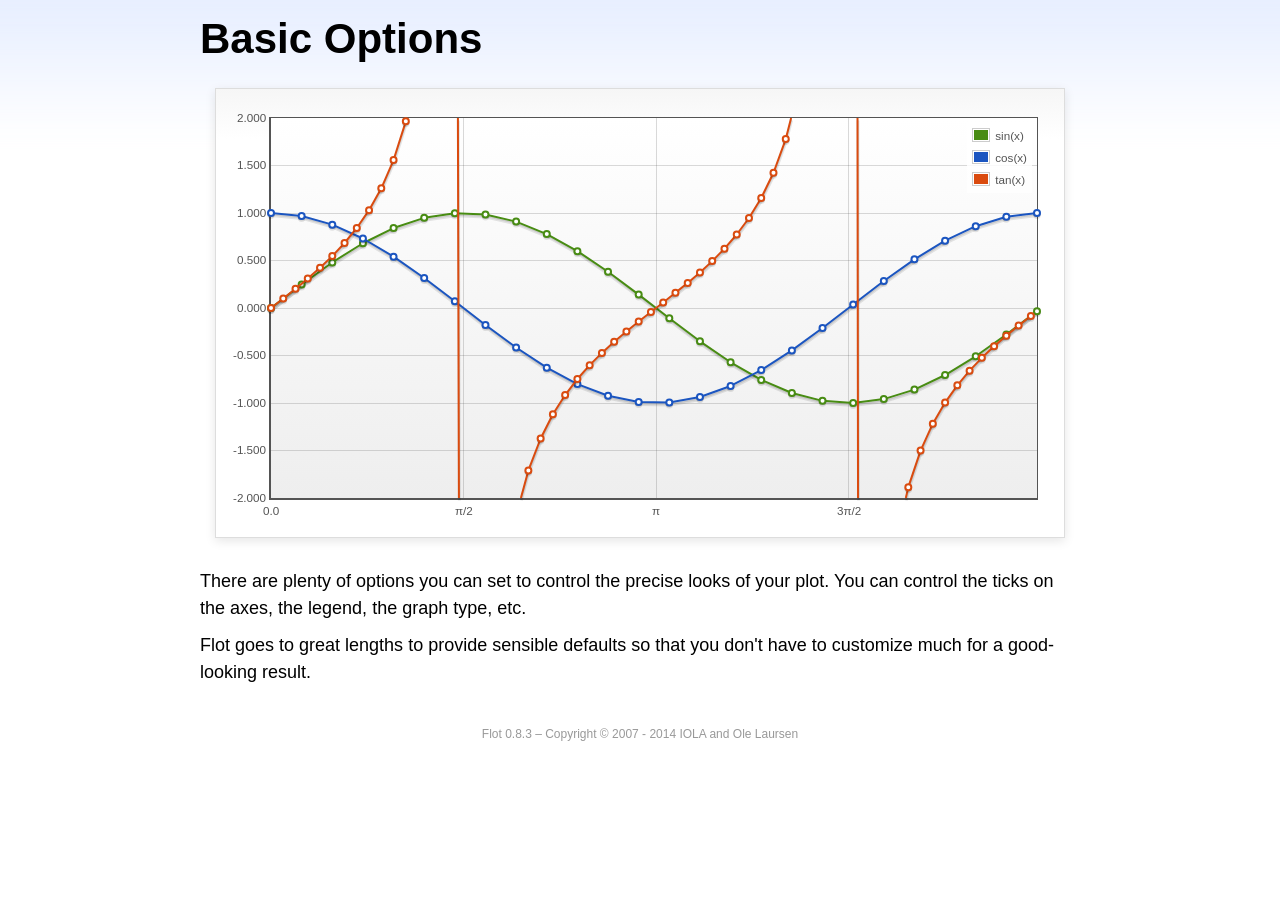
<file: assets/libs/flot/examples/basic-options/index.html>
<!DOCTYPE html PUBLIC "-//W3C//DTD HTML 4.01//EN" "http://www.w3.org/TR/html4/strict.dtd">
<html>
  <head>
    <meta http-equiv="Content-Type" content="text/html; charset=utf-8" />
    <title>Flot Examples: Basic Options</title>
    <link href="../examples.css" rel="stylesheet" type="text/css" />
    <!--[if lte IE 8
      ]><script
        language="javascript"
        type="text/javascript"
        src="../../excanvas.min.js"
      ></script
    ><![endif]-->
    <script
      language="javascript"
      type="text/javascript"
      src="../../jquery.js"
    ></script>
    <script
      language="javascript"
      type="text/javascript"
      src="../../jquery.flot.js"
    ></script>
    <script type="text/javascript">
      $(function () {
        var d1 = [];
        for (var i = 0; i < Math.PI * 2; i += 0.25) {
          d1.push([i, Math.sin(i)]);
        }

        var d2 = [];
        for (var i = 0; i < Math.PI * 2; i += 0.25) {
          d2.push([i, Math.cos(i)]);
        }

        var d3 = [];
        for (var i = 0; i < Math.PI * 2; i += 0.1) {
          d3.push([i, Math.tan(i)]);
        }

        $.plot(
          "#placeholder",
          [
            { label: "sin(x)", data: d1 },
            { label: "cos(x)", data: d2 },
            { label: "tan(x)", data: d3 },
          ],
          {
            series: {
              lines: { show: true },
              points: { show: true },
            },
            xaxis: {
              ticks: [
                0,
                [Math.PI / 2, "\u03c0/2"],
                [Math.PI, "\u03c0"],
                [(Math.PI * 3) / 2, "3\u03c0/2"],
                [Math.PI * 2, "2\u03c0"],
              ],
            },
            yaxis: {
              ticks: 10,
              min: -2,
              max: 2,
              tickDecimals: 3,
            },
            grid: {
              backgroundColor: { colors: ["#fff", "#eee"] },
              borderWidth: {
                top: 1,
                right: 1,
                bottom: 2,
                left: 2,
              },
            },
          }
        );

        // Add the Flot version string to the footer

        $("#footer").prepend("Flot " + $.plot.version + " &ndash; ");
      });
    </script>
  </head>
  <body>
    <div id="header">
      <h2>Basic Options</h2>
    </div>

    <div id="content">
      <div class="demo-container">
        <div id="placeholder" class="demo-placeholder"></div>
      </div>

      <p>
        There are plenty of options you can set to control the precise looks of
        your plot. You can control the ticks on the axes, the legend, the graph
        type, etc.
      </p>

      <p>
        Flot goes to great lengths to provide sensible defaults so that you
        don't have to customize much for a good-looking result.
      </p>
    </div>

    <div id="footer">Copyright &copy; 2007 - 2014 IOLA and Ole Laursen</div>
  </body>
</html>
</file>
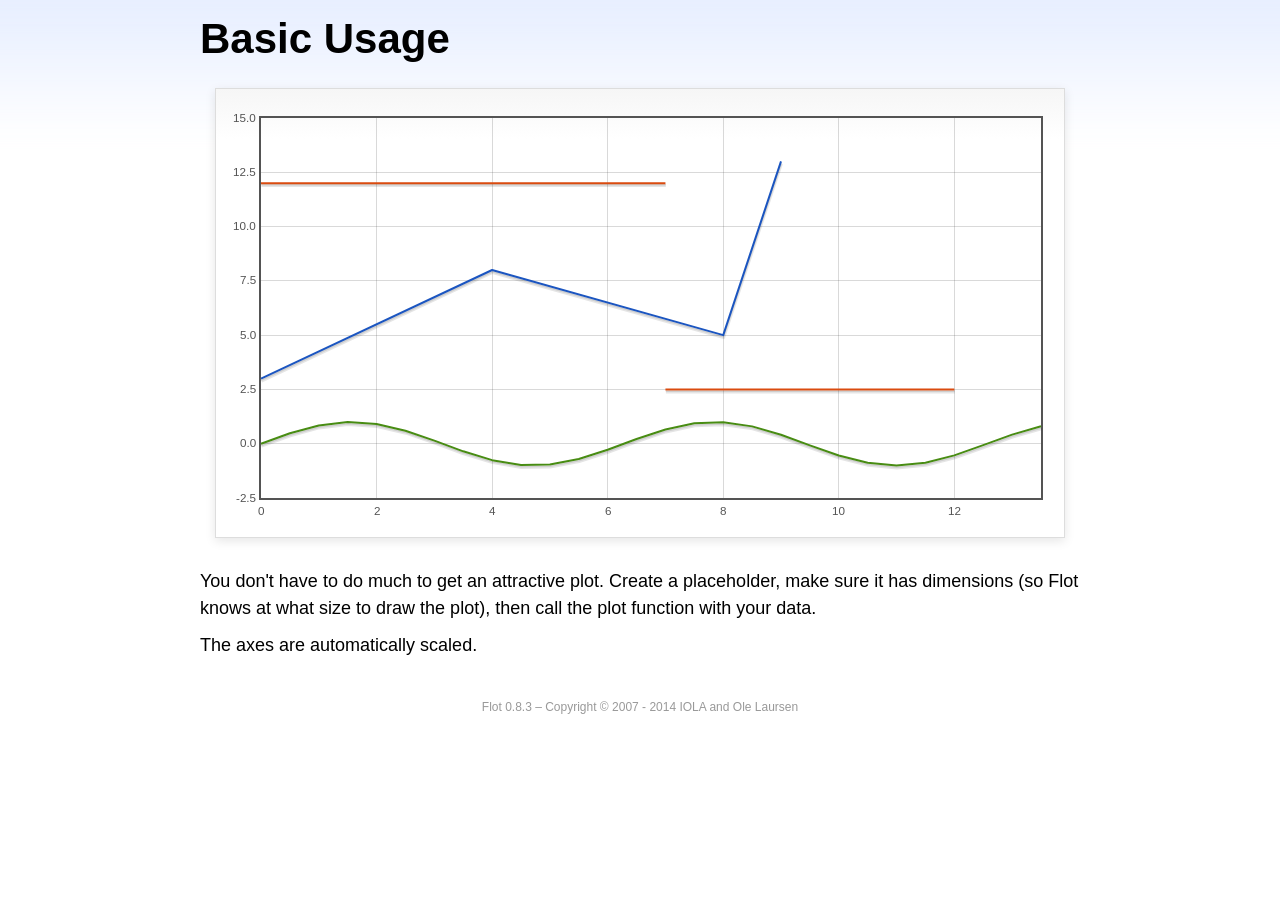
<file: assets/libs/flot/examples/basic-usage/index.html>
<!DOCTYPE html PUBLIC "-//W3C//DTD HTML 4.01//EN" "http://www.w3.org/TR/html4/strict.dtd">
<html>
  <head>
    <meta http-equiv="Content-Type" content="text/html; charset=utf-8" />
    <title>Flot Examples: Basic Usage</title>
    <link href="../examples.css" rel="stylesheet" type="text/css" />
    <!--[if lte IE 8
      ]><script
        language="javascript"
        type="text/javascript"
        src="../../excanvas.min.js"
      ></script
    ><![endif]-->
    <script
      language="javascript"
      type="text/javascript"
      src="../../jquery.js"
    ></script>
    <script
      language="javascript"
      type="text/javascript"
      src="../../jquery.flot.js"
    ></script>
    <script type="text/javascript">
      $(function () {
        var d1 = [];
        for (var i = 0; i < 14; i += 0.5) {
          d1.push([i, Math.sin(i)]);
        }

        var d2 = [
          [0, 3],
          [4, 8],
          [8, 5],
          [9, 13],
        ];

        // A null signifies separate line segments

        var d3 = [[0, 12], [7, 12], null, [7, 2.5], [12, 2.5]];

        $.plot("#placeholder", [d1, d2, d3]);

        // Add the Flot version string to the footer

        $("#footer").prepend("Flot " + $.plot.version + " &ndash; ");
      });
    </script>
  </head>
  <body>
    <div id="header">
      <h2>Basic Usage</h2>
    </div>

    <div id="content">
      <div class="demo-container">
        <div id="placeholder" class="demo-placeholder"></div>
      </div>

      <p>
        You don't have to do much to get an attractive plot. Create a
        placeholder, make sure it has dimensions (so Flot knows at what size to
        draw the plot), then call the plot function with your data.
      </p>

      <p>The axes are automatically scaled.</p>
    </div>

    <div id="footer">Copyright &copy; 2007 - 2014 IOLA and Ole Laursen</div>
  </body>
</html>
</file>
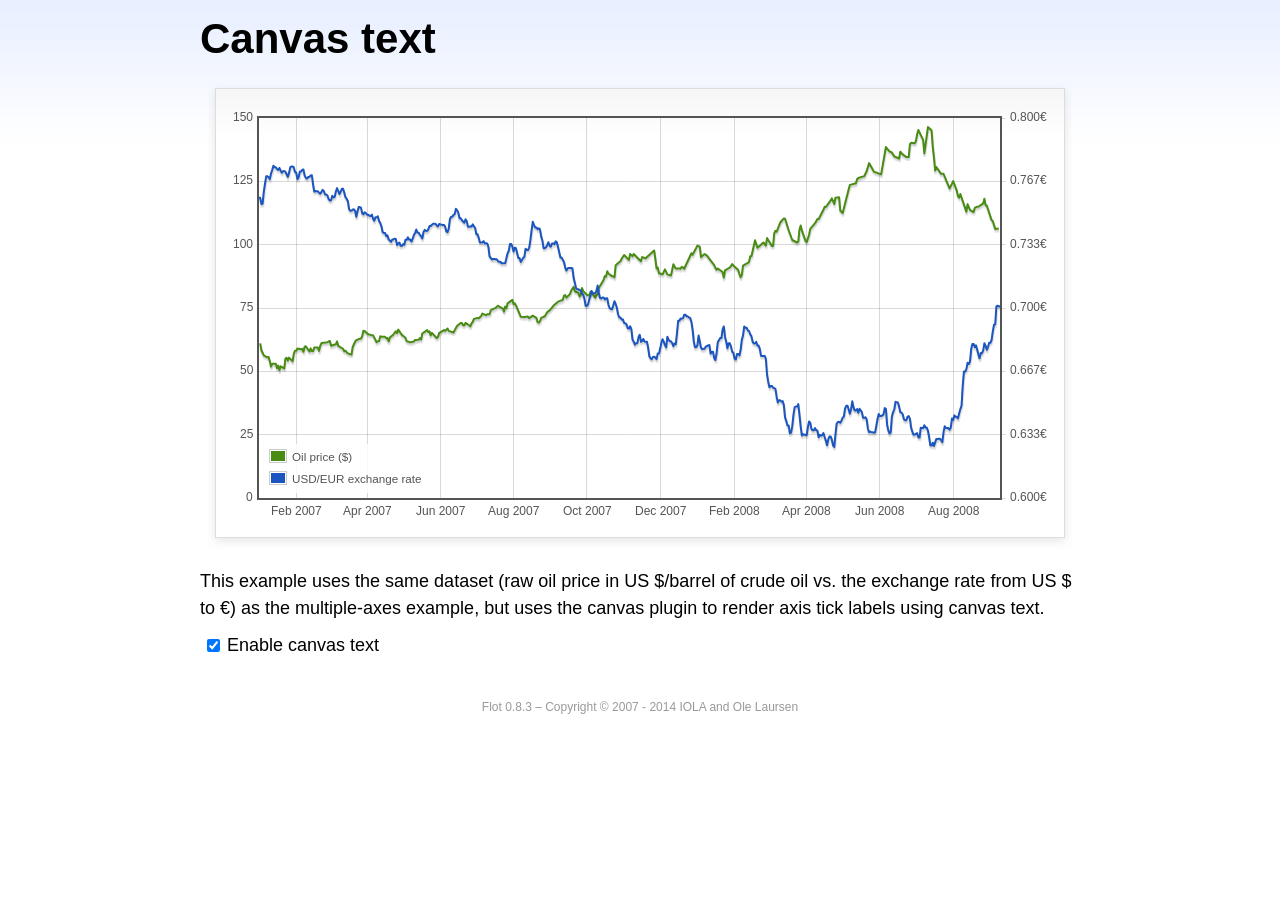
<file: assets/libs/flot/examples/canvas/index.html>
<!DOCTYPE html PUBLIC "-//W3C//DTD HTML 4.01//EN" "http://www.w3.org/TR/html4/strict.dtd">
<html>
  <head>
    <meta http-equiv="Content-Type" content="text/html; charset=utf-8" />
    <title>Flot Examples: Canvas text</title>
    <link href="../examples.css" rel="stylesheet" type="text/css" />
    <!--[if lte IE 8
      ]><script
        language="javascript"
        type="text/javascript"
        src="../../excanvas.min.js"
      ></script
    ><![endif]-->
    <script
      language="javascript"
      type="text/javascript"
      src="../../jquery.js"
    ></script>
    <script
      language="javascript"
      type="text/javascript"
      src="../../jquery.flot.js"
    ></script>
    <script
      language="javascript"
      type="text/javascript"
      src="../../jquery.flot.time.js"
    ></script>
    <script
      language="javascript"
      type="text/javascript"
      src="../../jquery.flot.canvas.js"
    ></script>
    <script type="text/javascript">
      $(function () {
        var oilPrices = [
          [1167692400000, 61.05],
          [1167778800000, 58.32],
          [1167865200000, 57.35],
          [1167951600000, 56.31],
          [1168210800000, 55.55],
          [1168297200000, 55.64],
          [1168383600000, 54.02],
          [1168470000000, 51.88],
          [1168556400000, 52.99],
          [1168815600000, 52.99],
          [1168902000000, 51.21],
          [1168988400000, 52.24],
          [1169074800000, 50.48],
          [1169161200000, 51.99],
          [1169420400000, 51.13],
          [1169506800000, 55.04],
          [1169593200000, 55.37],
          [1169679600000, 54.23],
          [1169766000000, 55.42],
          [1170025200000, 54.01],
          [1170111600000, 56.97],
          [1170198000000, 58.14],
          [1170284400000, 58.14],
          [1170370800000, 59.02],
          [1170630000000, 58.74],
          [1170716400000, 58.88],
          [1170802800000, 57.71],
          [1170889200000, 59.71],
          [1170975600000, 59.89],
          [1171234800000, 57.81],
          [1171321200000, 59.06],
          [1171407600000, 58.0],
          [1171494000000, 57.99],
          [1171580400000, 59.39],
          [1171839600000, 59.39],
          [1171926000000, 58.07],
          [1172012400000, 60.07],
          [1172098800000, 61.14],
          [1172444400000, 61.39],
          [1172530800000, 61.46],
          [1172617200000, 61.79],
          [1172703600000, 62.0],
          [1172790000000, 60.07],
          [1173135600000, 60.69],
          [1173222000000, 61.82],
          [1173308400000, 60.05],
          [1173654000000, 58.91],
          [1173740400000, 57.93],
          [1173826800000, 58.16],
          [1173913200000, 57.55],
          [1173999600000, 57.11],
          [1174258800000, 56.59],
          [1174345200000, 59.61],
          [1174518000000, 61.69],
          [1174604400000, 62.28],
          [1174860000000, 62.91],
          [1174946400000, 62.93],
          [1175032800000, 64.03],
          [1175119200000, 66.03],
          [1175205600000, 65.87],
          [1175464800000, 64.64],
          [1175637600000, 64.38],
          [1175724000000, 64.28],
          [1175810400000, 64.28],
          [1176069600000, 61.51],
          [1176156000000, 61.89],
          [1176242400000, 62.01],
          [1176328800000, 63.85],
          [1176415200000, 63.63],
          [1176674400000, 63.61],
          [1176760800000, 63.1],
          [1176847200000, 63.13],
          [1176933600000, 61.83],
          [1177020000000, 63.38],
          [1177279200000, 64.58],
          [1177452000000, 65.84],
          [1177538400000, 65.06],
          [1177624800000, 66.46],
          [1177884000000, 64.4],
          [1178056800000, 63.68],
          [1178143200000, 63.19],
          [1178229600000, 61.93],
          [1178488800000, 61.47],
          [1178575200000, 61.55],
          [1178748000000, 61.81],
          [1178834400000, 62.37],
          [1179093600000, 62.46],
          [1179180000000, 63.17],
          [1179266400000, 62.55],
          [1179352800000, 64.94],
          [1179698400000, 66.27],
          [1179784800000, 65.5],
          [1179871200000, 65.77],
          [1179957600000, 64.18],
          [1180044000000, 65.2],
          [1180389600000, 63.15],
          [1180476000000, 63.49],
          [1180562400000, 65.08],
          [1180908000000, 66.3],
          [1180994400000, 65.96],
          [1181167200000, 66.93],
          [1181253600000, 65.98],
          [1181599200000, 65.35],
          [1181685600000, 66.26],
          [1181858400000, 68.0],
          [1182117600000, 69.09],
          [1182204000000, 69.1],
          [1182290400000, 68.19],
          [1182376800000, 68.19],
          [1182463200000, 69.14],
          [1182722400000, 68.19],
          [1182808800000, 67.77],
          [1182895200000, 68.97],
          [1182981600000, 69.57],
          [1183068000000, 70.68],
          [1183327200000, 71.09],
          [1183413600000, 70.92],
          [1183586400000, 71.81],
          [1183672800000, 72.81],
          [1183932000000, 72.19],
          [1184018400000, 72.56],
          [1184191200000, 72.5],
          [1184277600000, 74.15],
          [1184623200000, 75.05],
          [1184796000000, 75.92],
          [1184882400000, 75.57],
          [1185141600000, 74.89],
          [1185228000000, 73.56],
          [1185314400000, 75.57],
          [1185400800000, 74.95],
          [1185487200000, 76.83],
          [1185832800000, 78.21],
          [1185919200000, 76.53],
          [1186005600000, 76.86],
          [1186092000000, 76.0],
          [1186437600000, 71.59],
          [1186696800000, 71.47],
          [1186956000000, 71.62],
          [1187042400000, 71.0],
          [1187301600000, 71.98],
          [1187560800000, 71.12],
          [1187647200000, 69.47],
          [1187733600000, 69.26],
          [1187820000000, 69.83],
          [1187906400000, 71.09],
          [1188165600000, 71.73],
          [1188338400000, 73.36],
          [1188511200000, 74.04],
          [1188856800000, 76.3],
          [1189116000000, 77.49],
          [1189461600000, 78.23],
          [1189548000000, 79.91],
          [1189634400000, 80.09],
          [1189720800000, 79.1],
          [1189980000000, 80.57],
          [1190066400000, 81.93],
          [1190239200000, 83.32],
          [1190325600000, 81.62],
          [1190584800000, 80.95],
          [1190671200000, 79.53],
          [1190757600000, 80.3],
          [1190844000000, 82.88],
          [1190930400000, 81.66],
          [1191189600000, 80.24],
          [1191276000000, 80.05],
          [1191362400000, 79.94],
          [1191448800000, 81.44],
          [1191535200000, 81.22],
          [1191794400000, 79.02],
          [1191880800000, 80.26],
          [1191967200000, 80.3],
          [1192053600000, 83.08],
          [1192140000000, 83.69],
          [1192399200000, 86.13],
          [1192485600000, 87.61],
          [1192572000000, 87.4],
          [1192658400000, 89.47],
          [1192744800000, 88.6],
          [1193004000000, 87.56],
          [1193090400000, 87.56],
          [1193176800000, 87.1],
          [1193263200000, 91.86],
          [1193612400000, 93.53],
          [1193698800000, 94.53],
          [1193871600000, 95.93],
          [1194217200000, 93.98],
          [1194303600000, 96.37],
          [1194476400000, 95.46],
          [1194562800000, 96.32],
          [1195081200000, 93.43],
          [1195167600000, 95.1],
          [1195426800000, 94.64],
          [1195513200000, 95.1],
          [1196031600000, 97.7],
          [1196118000000, 94.42],
          [1196204400000, 90.62],
          [1196290800000, 91.01],
          [1196377200000, 88.71],
          [1196636400000, 88.32],
          [1196809200000, 90.23],
          [1196982000000, 88.28],
          [1197241200000, 87.86],
          [1197327600000, 90.02],
          [1197414000000, 92.25],
          [1197586800000, 90.63],
          [1197846000000, 90.63],
          [1197932400000, 90.49],
          [1198018800000, 91.24],
          [1198105200000, 91.06],
          [1198191600000, 90.49],
          [1198710000000, 96.62],
          [1198796400000, 96.0],
          [1199142000000, 99.62],
          [1199314800000, 99.18],
          [1199401200000, 95.09],
          [1199660400000, 96.33],
          [1199833200000, 95.67],
          [1200351600000, 91.9],
          [1200438000000, 90.84],
          [1200524400000, 90.13],
          [1200610800000, 90.57],
          [1200956400000, 89.21],
          [1201042800000, 86.99],
          [1201129200000, 89.85],
          [1201474800000, 90.99],
          [1201561200000, 91.64],
          [1201647600000, 92.33],
          [1201734000000, 91.75],
          [1202079600000, 90.02],
          [1202166000000, 88.41],
          [1202252400000, 87.14],
          [1202338800000, 88.11],
          [1202425200000, 91.77],
          [1202770800000, 92.78],
          [1202857200000, 93.27],
          [1202943600000, 95.46],
          [1203030000000, 95.46],
          [1203289200000, 101.74],
          [1203462000000, 98.81],
          [1203894000000, 100.88],
          [1204066800000, 99.64],
          [1204153200000, 102.59],
          [1204239600000, 101.84],
          [1204498800000, 99.52],
          [1204585200000, 99.52],
          [1204671600000, 104.52],
          [1204758000000, 105.47],
          [1204844400000, 105.15],
          [1205103600000, 108.75],
          [1205276400000, 109.92],
          [1205362800000, 110.33],
          [1205449200000, 110.21],
          [1205708400000, 105.68],
          [1205967600000, 101.84],
          [1206313200000, 100.86],
          [1206399600000, 101.22],
          [1206486000000, 105.9],
          [1206572400000, 107.58],
          [1206658800000, 105.62],
          [1206914400000, 101.58],
          [1207000800000, 100.98],
          [1207173600000, 103.83],
          [1207260000000, 106.23],
          [1207605600000, 108.5],
          [1207778400000, 110.11],
          [1207864800000, 110.14],
          [1208210400000, 113.79],
          [1208296800000, 114.93],
          [1208383200000, 114.86],
          [1208728800000, 117.48],
          [1208815200000, 118.3],
          [1208988000000, 116.06],
          [1209074400000, 118.52],
          [1209333600000, 118.75],
          [1209420000000, 113.46],
          [1209592800000, 112.52],
          [1210024800000, 121.84],
          [1210111200000, 123.53],
          [1210197600000, 123.69],
          [1210543200000, 124.23],
          [1210629600000, 125.8],
          [1210716000000, 126.29],
          [1211148000000, 127.05],
          [1211320800000, 129.07],
          [1211493600000, 132.19],
          [1211839200000, 128.85],
          [1212357600000, 127.76],
          [1212703200000, 138.54],
          [1212962400000, 136.8],
          [1213135200000, 136.38],
          [1213308000000, 134.86],
          [1213653600000, 134.01],
          [1213740000000, 136.68],
          [1213912800000, 135.65],
          [1214172000000, 134.62],
          [1214258400000, 134.62],
          [1214344800000, 134.62],
          [1214431200000, 139.64],
          [1214517600000, 140.21],
          [1214776800000, 140.0],
          [1214863200000, 140.97],
          [1214949600000, 143.57],
          [1215036000000, 145.29],
          [1215381600000, 141.37],
          [1215468000000, 136.04],
          [1215727200000, 146.4],
          [1215986400000, 145.18],
          [1216072800000, 138.74],
          [1216159200000, 134.6],
          [1216245600000, 129.29],
          [1216332000000, 130.65],
          [1216677600000, 127.95],
          [1216850400000, 127.95],
          [1217282400000, 122.19],
          [1217455200000, 124.08],
          [1217541600000, 125.1],
          [1217800800000, 121.41],
          [1217887200000, 119.17],
          [1217973600000, 118.58],
          [1218060000000, 120.02],
          [1218405600000, 114.45],
          [1218492000000, 113.01],
          [1218578400000, 116.0],
          [1218751200000, 113.77],
          [1219010400000, 112.87],
          [1219096800000, 114.53],
          [1219269600000, 114.98],
          [1219356000000, 114.98],
          [1219701600000, 116.27],
          [1219788000000, 118.15],
          [1219874400000, 115.59],
          [1219960800000, 115.46],
          [1220306400000, 109.71],
          [1220392800000, 109.35],
          [1220565600000, 106.23],
          [1220824800000, 106.34],
        ];

        var exchangeRates = [
          [1167606000000, 0.758],
          [1167692400000, 0.758],
          [1167778800000, 0.7547],
          [1167865200000, 0.7549],
          [1167951600000, 0.7613],
          [1168038000000, 0.7655],
          [1168124400000, 0.7693],
          [1168210800000, 0.7694],
          [1168297200000, 0.7688],
          [1168383600000, 0.7678],
          [1168470000000, 0.7708],
          [1168556400000, 0.7727],
          [1168642800000, 0.7749],
          [1168729200000, 0.7741],
          [1168815600000, 0.7741],
          [1168902000000, 0.7732],
          [1168988400000, 0.7727],
          [1169074800000, 0.7737],
          [1169161200000, 0.7724],
          [1169247600000, 0.7712],
          [1169334000000, 0.772],
          [1169420400000, 0.7721],
          [1169506800000, 0.7717],
          [1169593200000, 0.7704],
          [1169679600000, 0.769],
          [1169766000000, 0.7711],
          [1169852400000, 0.774],
          [1169938800000, 0.7745],
          [1170025200000, 0.7745],
          [1170111600000, 0.774],
          [1170198000000, 0.7716],
          [1170284400000, 0.7713],
          [1170370800000, 0.7678],
          [1170457200000, 0.7688],
          [1170543600000, 0.7718],
          [1170630000000, 0.7718],
          [1170716400000, 0.7728],
          [1170802800000, 0.7729],
          [1170889200000, 0.7698],
          [1170975600000, 0.7685],
          [1171062000000, 0.7681],
          [1171148400000, 0.769],
          [1171234800000, 0.769],
          [1171321200000, 0.7698],
          [1171407600000, 0.7699],
          [1171494000000, 0.7651],
          [1171580400000, 0.7613],
          [1171666800000, 0.7616],
          [1171753200000, 0.7614],
          [1171839600000, 0.7614],
          [1171926000000, 0.7607],
          [1172012400000, 0.7602],
          [1172098800000, 0.7611],
          [1172185200000, 0.7622],
          [1172271600000, 0.7615],
          [1172358000000, 0.7598],
          [1172444400000, 0.7598],
          [1172530800000, 0.7592],
          [1172617200000, 0.7573],
          [1172703600000, 0.7566],
          [1172790000000, 0.7567],
          [1172876400000, 0.7591],
          [1172962800000, 0.7582],
          [1173049200000, 0.7585],
          [1173135600000, 0.7613],
          [1173222000000, 0.7631],
          [1173308400000, 0.7615],
          [1173394800000, 0.76],
          [1173481200000, 0.7613],
          [1173567600000, 0.7627],
          [1173654000000, 0.7627],
          [1173740400000, 0.7608],
          [1173826800000, 0.7583],
          [1173913200000, 0.7575],
          [1173999600000, 0.7562],
          [1174086000000, 0.752],
          [1174172400000, 0.7512],
          [1174258800000, 0.7512],
          [1174345200000, 0.7517],
          [1174431600000, 0.752],
          [1174518000000, 0.7511],
          [1174604400000, 0.748],
          [1174690800000, 0.7509],
          [1174777200000, 0.7531],
          [1174860000000, 0.7531],
          [1174946400000, 0.7527],
          [1175032800000, 0.7498],
          [1175119200000, 0.7493],
          [1175205600000, 0.7504],
          [1175292000000, 0.75],
          [1175378400000, 0.7491],
          [1175464800000, 0.7491],
          [1175551200000, 0.7485],
          [1175637600000, 0.7484],
          [1175724000000, 0.7492],
          [1175810400000, 0.7471],
          [1175896800000, 0.7459],
          [1175983200000, 0.7477],
          [1176069600000, 0.7477],
          [1176156000000, 0.7483],
          [1176242400000, 0.7458],
          [1176328800000, 0.7448],
          [1176415200000, 0.743],
          [1176501600000, 0.7399],
          [1176588000000, 0.7395],
          [1176674400000, 0.7395],
          [1176760800000, 0.7378],
          [1176847200000, 0.7382],
          [1176933600000, 0.7362],
          [1177020000000, 0.7355],
          [1177106400000, 0.7348],
          [1177192800000, 0.7361],
          [1177279200000, 0.7361],
          [1177365600000, 0.7365],
          [1177452000000, 0.7362],
          [1177538400000, 0.7331],
          [1177624800000, 0.7339],
          [1177711200000, 0.7344],
          [1177797600000, 0.7327],
          [1177884000000, 0.7327],
          [1177970400000, 0.7336],
          [1178056800000, 0.7333],
          [1178143200000, 0.7359],
          [1178229600000, 0.7359],
          [1178316000000, 0.7372],
          [1178402400000, 0.736],
          [1178488800000, 0.736],
          [1178575200000, 0.735],
          [1178661600000, 0.7365],
          [1178748000000, 0.7384],
          [1178834400000, 0.7395],
          [1178920800000, 0.7413],
          [1179007200000, 0.7397],
          [1179093600000, 0.7396],
          [1179180000000, 0.7385],
          [1179266400000, 0.7378],
          [1179352800000, 0.7366],
          [1179439200000, 0.74],
          [1179525600000, 0.7411],
          [1179612000000, 0.7406],
          [1179698400000, 0.7405],
          [1179784800000, 0.7414],
          [1179871200000, 0.7431],
          [1179957600000, 0.7431],
          [1180044000000, 0.7438],
          [1180130400000, 0.7443],
          [1180216800000, 0.7443],
          [1180303200000, 0.7443],
          [1180389600000, 0.7434],
          [1180476000000, 0.7429],
          [1180562400000, 0.7442],
          [1180648800000, 0.744],
          [1180735200000, 0.7439],
          [1180821600000, 0.7437],
          [1180908000000, 0.7437],
          [1180994400000, 0.7429],
          [1181080800000, 0.7403],
          [1181167200000, 0.7399],
          [1181253600000, 0.7418],
          [1181340000000, 0.7468],
          [1181426400000, 0.748],
          [1181512800000, 0.748],
          [1181599200000, 0.749],
          [1181685600000, 0.7494],
          [1181772000000, 0.7522],
          [1181858400000, 0.7515],
          [1181944800000, 0.7502],
          [1182031200000, 0.7472],
          [1182117600000, 0.7472],
          [1182204000000, 0.7462],
          [1182290400000, 0.7455],
          [1182376800000, 0.7449],
          [1182463200000, 0.7467],
          [1182549600000, 0.7458],
          [1182636000000, 0.7427],
          [1182722400000, 0.7427],
          [1182808800000, 0.743],
          [1182895200000, 0.7429],
          [1182981600000, 0.744],
          [1183068000000, 0.743],
          [1183154400000, 0.7422],
          [1183240800000, 0.7388],
          [1183327200000, 0.7388],
          [1183413600000, 0.7369],
          [1183500000000, 0.7345],
          [1183586400000, 0.7345],
          [1183672800000, 0.7345],
          [1183759200000, 0.7352],
          [1183845600000, 0.7341],
          [1183932000000, 0.7341],
          [1184018400000, 0.734],
          [1184104800000, 0.7324],
          [1184191200000, 0.7272],
          [1184277600000, 0.7264],
          [1184364000000, 0.7255],
          [1184450400000, 0.7258],
          [1184536800000, 0.7258],
          [1184623200000, 0.7256],
          [1184709600000, 0.7257],
          [1184796000000, 0.7247],
          [1184882400000, 0.7243],
          [1184968800000, 0.7244],
          [1185055200000, 0.7235],
          [1185141600000, 0.7235],
          [1185228000000, 0.7235],
          [1185314400000, 0.7235],
          [1185400800000, 0.7262],
          [1185487200000, 0.7288],
          [1185573600000, 0.7301],
          [1185660000000, 0.7337],
          [1185746400000, 0.7337],
          [1185832800000, 0.7324],
          [1185919200000, 0.7297],
          [1186005600000, 0.7317],
          [1186092000000, 0.7315],
          [1186178400000, 0.7288],
          [1186264800000, 0.7263],
          [1186351200000, 0.7263],
          [1186437600000, 0.7242],
          [1186524000000, 0.7253],
          [1186610400000, 0.7264],
          [1186696800000, 0.727],
          [1186783200000, 0.7312],
          [1186869600000, 0.7305],
          [1186956000000, 0.7305],
          [1187042400000, 0.7318],
          [1187128800000, 0.7358],
          [1187215200000, 0.7409],
          [1187301600000, 0.7454],
          [1187388000000, 0.7437],
          [1187474400000, 0.7424],
          [1187560800000, 0.7424],
          [1187647200000, 0.7415],
          [1187733600000, 0.7419],
          [1187820000000, 0.7414],
          [1187906400000, 0.7377],
          [1187992800000, 0.7355],
          [1188079200000, 0.7315],
          [1188165600000, 0.7315],
          [1188252000000, 0.732],
          [1188338400000, 0.7332],
          [1188424800000, 0.7346],
          [1188511200000, 0.7328],
          [1188597600000, 0.7323],
          [1188684000000, 0.734],
          [1188770400000, 0.734],
          [1188856800000, 0.7336],
          [1188943200000, 0.7351],
          [1189029600000, 0.7346],
          [1189116000000, 0.7321],
          [1189202400000, 0.7294],
          [1189288800000, 0.7266],
          [1189375200000, 0.7266],
          [1189461600000, 0.7254],
          [1189548000000, 0.7242],
          [1189634400000, 0.7213],
          [1189720800000, 0.7197],
          [1189807200000, 0.7209],
          [1189893600000, 0.721],
          [1189980000000, 0.721],
          [1190066400000, 0.721],
          [1190152800000, 0.7209],
          [1190239200000, 0.7159],
          [1190325600000, 0.7133],
          [1190412000000, 0.7105],
          [1190498400000, 0.7099],
          [1190584800000, 0.7099],
          [1190671200000, 0.7093],
          [1190757600000, 0.7093],
          [1190844000000, 0.7076],
          [1190930400000, 0.707],
          [1191016800000, 0.7049],
          [1191103200000, 0.7012],
          [1191189600000, 0.7011],
          [1191276000000, 0.7019],
          [1191362400000, 0.7046],
          [1191448800000, 0.7063],
          [1191535200000, 0.7089],
          [1191621600000, 0.7077],
          [1191708000000, 0.7077],
          [1191794400000, 0.7077],
          [1191880800000, 0.7091],
          [1191967200000, 0.7118],
          [1192053600000, 0.7079],
          [1192140000000, 0.7053],
          [1192226400000, 0.705],
          [1192312800000, 0.7055],
          [1192399200000, 0.7055],
          [1192485600000, 0.7045],
          [1192572000000, 0.7051],
          [1192658400000, 0.7051],
          [1192744800000, 0.7017],
          [1192831200000, 0.7],
          [1192917600000, 0.6995],
          [1193004000000, 0.6994],
          [1193090400000, 0.7014],
          [1193176800000, 0.7036],
          [1193263200000, 0.7021],
          [1193349600000, 0.7002],
          [1193436000000, 0.6967],
          [1193522400000, 0.695],
          [1193612400000, 0.695],
          [1193698800000, 0.6939],
          [1193785200000, 0.694],
          [1193871600000, 0.6922],
          [1193958000000, 0.6919],
          [1194044400000, 0.6914],
          [1194130800000, 0.6894],
          [1194217200000, 0.6891],
          [1194303600000, 0.6904],
          [1194390000000, 0.689],
          [1194476400000, 0.6834],
          [1194562800000, 0.6823],
          [1194649200000, 0.6807],
          [1194735600000, 0.6815],
          [1194822000000, 0.6815],
          [1194908400000, 0.6847],
          [1194994800000, 0.6859],
          [1195081200000, 0.6822],
          [1195167600000, 0.6827],
          [1195254000000, 0.6837],
          [1195340400000, 0.6823],
          [1195426800000, 0.6822],
          [1195513200000, 0.6822],
          [1195599600000, 0.6792],
          [1195686000000, 0.6746],
          [1195772400000, 0.6735],
          [1195858800000, 0.6731],
          [1195945200000, 0.6742],
          [1196031600000, 0.6744],
          [1196118000000, 0.6739],
          [1196204400000, 0.6731],
          [1196290800000, 0.6761],
          [1196377200000, 0.6761],
          [1196463600000, 0.6785],
          [1196550000000, 0.6818],
          [1196636400000, 0.6836],
          [1196722800000, 0.6823],
          [1196809200000, 0.6805],
          [1196895600000, 0.6793],
          [1196982000000, 0.6849],
          [1197068400000, 0.6833],
          [1197154800000, 0.6825],
          [1197241200000, 0.6825],
          [1197327600000, 0.6816],
          [1197414000000, 0.6799],
          [1197500400000, 0.6813],
          [1197586800000, 0.6809],
          [1197673200000, 0.6868],
          [1197759600000, 0.6933],
          [1197846000000, 0.6933],
          [1197932400000, 0.6945],
          [1198018800000, 0.6944],
          [1198105200000, 0.6946],
          [1198191600000, 0.6964],
          [1198278000000, 0.6965],
          [1198364400000, 0.6956],
          [1198450800000, 0.6956],
          [1198537200000, 0.695],
          [1198623600000, 0.6948],
          [1198710000000, 0.6928],
          [1198796400000, 0.6887],
          [1198882800000, 0.6824],
          [1198969200000, 0.6794],
          [1199055600000, 0.6794],
          [1199142000000, 0.6803],
          [1199228400000, 0.6855],
          [1199314800000, 0.6824],
          [1199401200000, 0.6791],
          [1199487600000, 0.6783],
          [1199574000000, 0.6785],
          [1199660400000, 0.6785],
          [1199746800000, 0.6797],
          [1199833200000, 0.68],
          [1199919600000, 0.6803],
          [1200006000000, 0.6805],
          [1200092400000, 0.676],
          [1200178800000, 0.677],
          [1200265200000, 0.677],
          [1200351600000, 0.6736],
          [1200438000000, 0.6726],
          [1200524400000, 0.6764],
          [1200610800000, 0.6821],
          [1200697200000, 0.6831],
          [1200783600000, 0.6842],
          [1200870000000, 0.6842],
          [1200956400000, 0.6887],
          [1201042800000, 0.6903],
          [1201129200000, 0.6848],
          [1201215600000, 0.6824],
          [1201302000000, 0.6788],
          [1201388400000, 0.6814],
          [1201474800000, 0.6814],
          [1201561200000, 0.6797],
          [1201647600000, 0.6769],
          [1201734000000, 0.6765],
          [1201820400000, 0.6733],
          [1201906800000, 0.6729],
          [1201993200000, 0.6758],
          [1202079600000, 0.6758],
          [1202166000000, 0.675],
          [1202252400000, 0.678],
          [1202338800000, 0.6833],
          [1202425200000, 0.6856],
          [1202511600000, 0.6903],
          [1202598000000, 0.6896],
          [1202684400000, 0.6896],
          [1202770800000, 0.6882],
          [1202857200000, 0.6879],
          [1202943600000, 0.6862],
          [1203030000000, 0.6852],
          [1203116400000, 0.6823],
          [1203202800000, 0.6813],
          [1203289200000, 0.6813],
          [1203375600000, 0.6822],
          [1203462000000, 0.6802],
          [1203548400000, 0.6802],
          [1203634800000, 0.6784],
          [1203721200000, 0.6748],
          [1203807600000, 0.6747],
          [1203894000000, 0.6747],
          [1203980400000, 0.6748],
          [1204066800000, 0.6733],
          [1204153200000, 0.665],
          [1204239600000, 0.6611],
          [1204326000000, 0.6583],
          [1204412400000, 0.659],
          [1204498800000, 0.659],
          [1204585200000, 0.6581],
          [1204671600000, 0.6578],
          [1204758000000, 0.6574],
          [1204844400000, 0.6532],
          [1204930800000, 0.6502],
          [1205017200000, 0.6514],
          [1205103600000, 0.6514],
          [1205190000000, 0.6507],
          [1205276400000, 0.651],
          [1205362800000, 0.6489],
          [1205449200000, 0.6424],
          [1205535600000, 0.6406],
          [1205622000000, 0.6382],
          [1205708400000, 0.6382],
          [1205794800000, 0.6341],
          [1205881200000, 0.6344],
          [1205967600000, 0.6378],
          [1206054000000, 0.6439],
          [1206140400000, 0.6478],
          [1206226800000, 0.6481],
          [1206313200000, 0.6481],
          [1206399600000, 0.6494],
          [1206486000000, 0.6438],
          [1206572400000, 0.6377],
          [1206658800000, 0.6329],
          [1206745200000, 0.6336],
          [1206831600000, 0.6333],
          [1206914400000, 0.6333],
          [1207000800000, 0.633],
          [1207087200000, 0.6371],
          [1207173600000, 0.6403],
          [1207260000000, 0.6396],
          [1207346400000, 0.6364],
          [1207432800000, 0.6356],
          [1207519200000, 0.6356],
          [1207605600000, 0.6368],
          [1207692000000, 0.6357],
          [1207778400000, 0.6354],
          [1207864800000, 0.632],
          [1207951200000, 0.6332],
          [1208037600000, 0.6328],
          [1208124000000, 0.6331],
          [1208210400000, 0.6342],
          [1208296800000, 0.6321],
          [1208383200000, 0.6302],
          [1208469600000, 0.6278],
          [1208556000000, 0.6308],
          [1208642400000, 0.6324],
          [1208728800000, 0.6324],
          [1208815200000, 0.6307],
          [1208901600000, 0.6277],
          [1208988000000, 0.6269],
          [1209074400000, 0.6335],
          [1209160800000, 0.6392],
          [1209247200000, 0.64],
          [1209333600000, 0.6401],
          [1209420000000, 0.6396],
          [1209506400000, 0.6407],
          [1209592800000, 0.6423],
          [1209679200000, 0.6429],
          [1209765600000, 0.6472],
          [1209852000000, 0.6485],
          [1209938400000, 0.6486],
          [1210024800000, 0.6467],
          [1210111200000, 0.6444],
          [1210197600000, 0.6467],
          [1210284000000, 0.6509],
          [1210370400000, 0.6478],
          [1210456800000, 0.6461],
          [1210543200000, 0.6461],
          [1210629600000, 0.6468],
          [1210716000000, 0.6449],
          [1210802400000, 0.647],
          [1210888800000, 0.6461],
          [1210975200000, 0.6452],
          [1211061600000, 0.6422],
          [1211148000000, 0.6422],
          [1211234400000, 0.6425],
          [1211320800000, 0.6414],
          [1211407200000, 0.6366],
          [1211493600000, 0.6346],
          [1211580000000, 0.635],
          [1211666400000, 0.6346],
          [1211752800000, 0.6346],
          [1211839200000, 0.6343],
          [1211925600000, 0.6346],
          [1212012000000, 0.6379],
          [1212098400000, 0.6416],
          [1212184800000, 0.6442],
          [1212271200000, 0.6431],
          [1212357600000, 0.6431],
          [1212444000000, 0.6435],
          [1212530400000, 0.644],
          [1212616800000, 0.6473],
          [1212703200000, 0.6469],
          [1212789600000, 0.6386],
          [1212876000000, 0.6356],
          [1212962400000, 0.634],
          [1213048800000, 0.6346],
          [1213135200000, 0.643],
          [1213221600000, 0.6452],
          [1213308000000, 0.6467],
          [1213394400000, 0.6506],
          [1213480800000, 0.6504],
          [1213567200000, 0.6503],
          [1213653600000, 0.6481],
          [1213740000000, 0.6451],
          [1213826400000, 0.645],
          [1213912800000, 0.6441],
          [1213999200000, 0.6414],
          [1214085600000, 0.6409],
          [1214172000000, 0.6409],
          [1214258400000, 0.6428],
          [1214344800000, 0.6431],
          [1214431200000, 0.6418],
          [1214517600000, 0.6371],
          [1214604000000, 0.6349],
          [1214690400000, 0.6333],
          [1214776800000, 0.6334],
          [1214863200000, 0.6338],
          [1214949600000, 0.6342],
          [1215036000000, 0.632],
          [1215122400000, 0.6318],
          [1215208800000, 0.637],
          [1215295200000, 0.6368],
          [1215381600000, 0.6368],
          [1215468000000, 0.6383],
          [1215554400000, 0.6371],
          [1215640800000, 0.6371],
          [1215727200000, 0.6355],
          [1215813600000, 0.632],
          [1215900000000, 0.6277],
          [1215986400000, 0.6276],
          [1216072800000, 0.6291],
          [1216159200000, 0.6274],
          [1216245600000, 0.6293],
          [1216332000000, 0.6311],
          [1216418400000, 0.631],
          [1216504800000, 0.6312],
          [1216591200000, 0.6312],
          [1216677600000, 0.6304],
          [1216764000000, 0.6294],
          [1216850400000, 0.6348],
          [1216936800000, 0.6378],
          [1217023200000, 0.6368],
          [1217109600000, 0.6368],
          [1217196000000, 0.6368],
          [1217282400000, 0.636],
          [1217368800000, 0.637],
          [1217455200000, 0.6418],
          [1217541600000, 0.6411],
          [1217628000000, 0.6435],
          [1217714400000, 0.6427],
          [1217800800000, 0.6427],
          [1217887200000, 0.6419],
          [1217973600000, 0.6446],
          [1218060000000, 0.6468],
          [1218146400000, 0.6487],
          [1218232800000, 0.6594],
          [1218319200000, 0.6666],
          [1218405600000, 0.6666],
          [1218492000000, 0.6678],
          [1218578400000, 0.6712],
          [1218664800000, 0.6705],
          [1218751200000, 0.6718],
          [1218837600000, 0.6784],
          [1218924000000, 0.6811],
          [1219010400000, 0.6811],
          [1219096800000, 0.6794],
          [1219183200000, 0.6804],
          [1219269600000, 0.6781],
          [1219356000000, 0.6756],
          [1219442400000, 0.6735],
          [1219528800000, 0.6763],
          [1219615200000, 0.6762],
          [1219701600000, 0.6777],
          [1219788000000, 0.6815],
          [1219874400000, 0.6802],
          [1219960800000, 0.678],
          [1220047200000, 0.6796],
          [1220133600000, 0.6817],
          [1220220000000, 0.6817],
          [1220306400000, 0.6832],
          [1220392800000, 0.6877],
          [1220479200000, 0.6912],
          [1220565600000, 0.6914],
          [1220652000000, 0.7009],
          [1220738400000, 0.7012],
          [1220824800000, 0.701],
          [1220911200000, 0.7005],
        ];

        var data = [
          { data: oilPrices, label: "Oil price ($)" },
          { data: exchangeRates, label: "USD/EUR exchange rate", yaxis: 2 },
        ];

        var options = {
          canvas: true,
          xaxes: [{ mode: "time" }],
          yaxes: [
            { min: 0 },
            {
              position: "right",
              alignTicksWithAxis: 1,
              tickFormatter: function (value, axis) {
                return value.toFixed(axis.tickDecimals) + "€";
              },
            },
          ],
          legend: { position: "sw" },
        };

        $.plot("#placeholder", data, options);

        $("input").change(function () {
          options.canvas = $(this).is(":checked");
          $.plot("#placeholder", data, options);
        });

        // Add the Flot version string to the footer

        $("#footer").prepend("Flot " + $.plot.version + " &ndash; ");
      });
    </script>
  </head>
  <body>
    <div id="header">
      <h2>Canvas text</h2>
    </div>

    <div id="content">
      <div class="demo-container">
        <div id="placeholder" class="demo-placeholder"></div>
      </div>

      <p>
        This example uses the same dataset (raw oil price in US $/barrel of
        crude oil vs. the exchange rate from US $ to €) as the multiple-axes
        example, but uses the canvas plugin to render axis tick labels using
        canvas text.
      </p>

      <p><input type="checkbox" checked="checked" />Enable canvas text</p>
    </div>

    <div id="footer">Copyright &copy; 2007 - 2014 IOLA and Ole Laursen</div>
  </body>
</html>
</file>
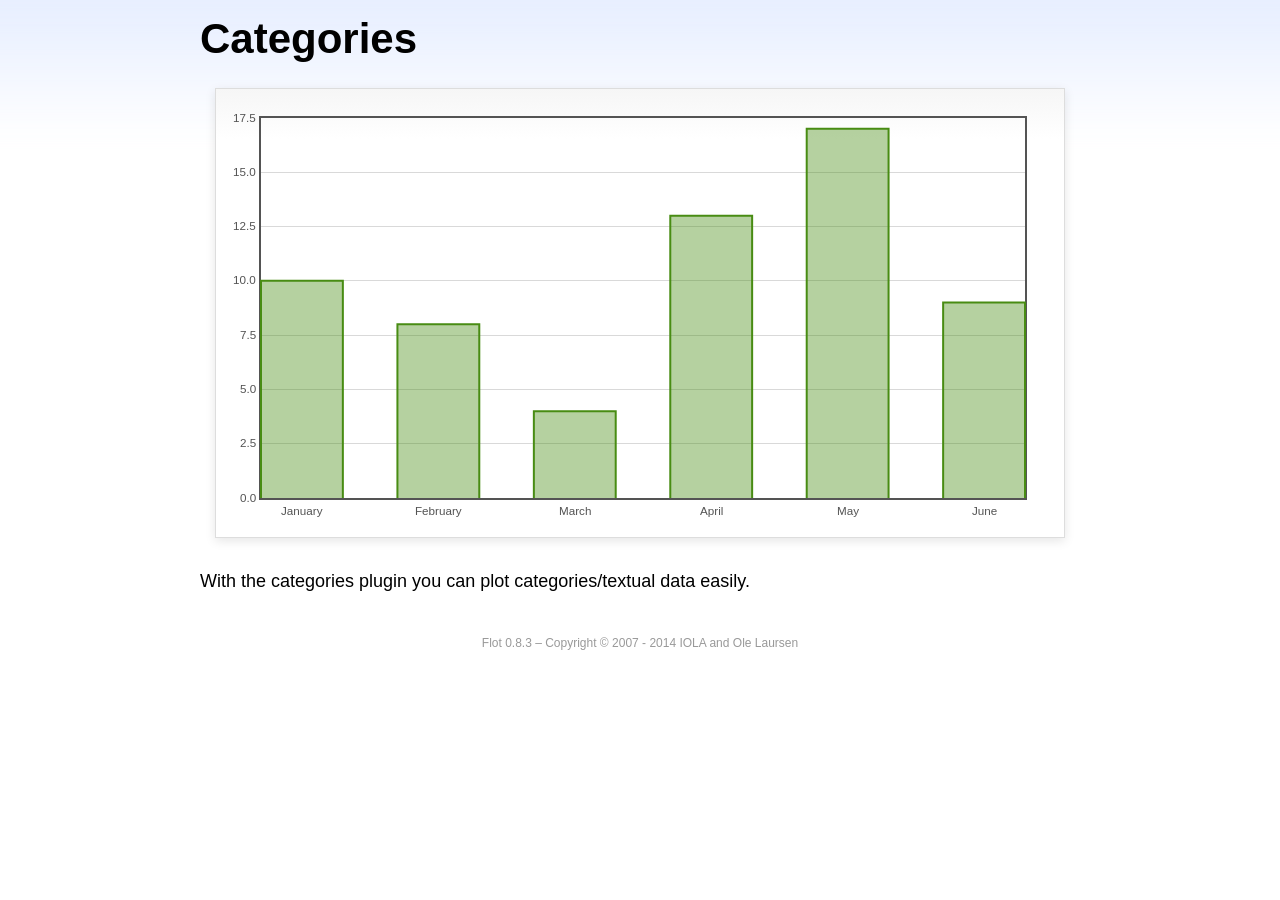
<file: assets/libs/flot/examples/categories/index.html>
<!DOCTYPE html PUBLIC "-//W3C//DTD HTML 4.01//EN" "http://www.w3.org/TR/html4/strict.dtd">
<html>
  <head>
    <meta http-equiv="Content-Type" content="text/html; charset=utf-8" />
    <title>Flot Examples: Categories</title>
    <link href="../examples.css" rel="stylesheet" type="text/css" />
    <!--[if lte IE 8
      ]><script
        language="javascript"
        type="text/javascript"
        src="../../excanvas.min.js"
      ></script
    ><![endif]-->
    <script
      language="javascript"
      type="text/javascript"
      src="../../jquery.js"
    ></script>
    <script
      language="javascript"
      type="text/javascript"
      src="../../jquery.flot.js"
    ></script>
    <script
      language="javascript"
      type="text/javascript"
      src="../../jquery.flot.categories.js"
    ></script>
    <script type="text/javascript">
      $(function () {
        var data = [
          ["January", 10],
          ["February", 8],
          ["March", 4],
          ["April", 13],
          ["May", 17],
          ["June", 9],
        ];

        $.plot("#placeholder", [data], {
          series: {
            bars: {
              show: true,
              barWidth: 0.6,
              align: "center",
            },
          },
          xaxis: {
            mode: "categories",
            tickLength: 0,
          },
        });

        // Add the Flot version string to the footer

        $("#footer").prepend("Flot " + $.plot.version + " &ndash; ");
      });
    </script>
  </head>
  <body>
    <div id="header">
      <h2>Categories</h2>
    </div>

    <div id="content">
      <div class="demo-container">
        <div id="placeholder" class="demo-placeholder"></div>
      </div>

      <p>
        With the categories plugin you can plot categories/textual data easily.
      </p>
    </div>

    <div id="footer">Copyright &copy; 2007 - 2014 IOLA and Ole Laursen</div>
  </body>
</html>
</file>
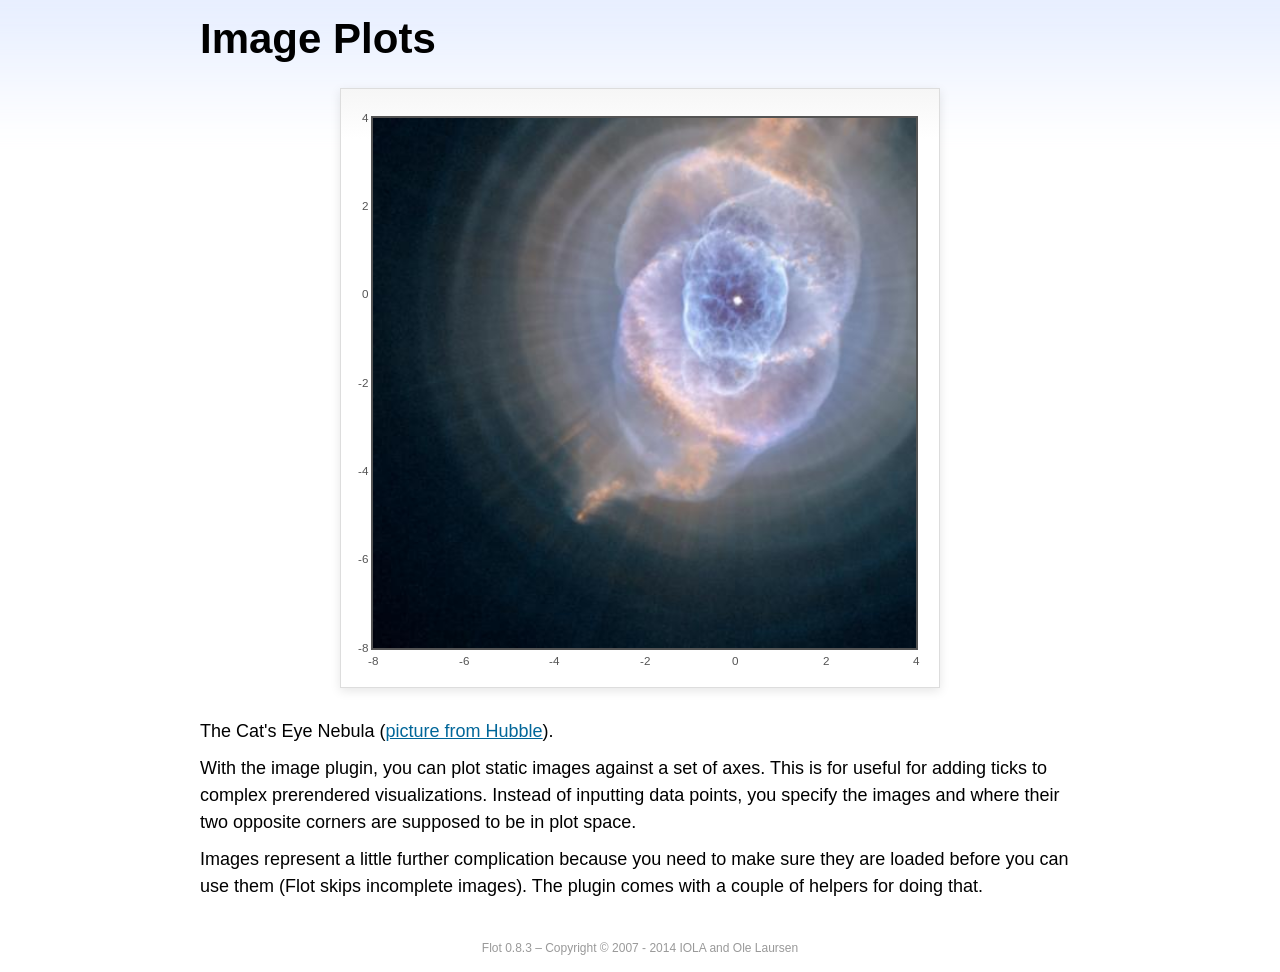
<file: assets/libs/flot/examples/image/index.html>
<!DOCTYPE html PUBLIC "-//W3C//DTD HTML 4.01//EN" "http://www.w3.org/TR/html4/strict.dtd">
<html>
  <head>
    <meta http-equiv="Content-Type" content="text/html; charset=utf-8" />
    <title>Flot Examples: Image Plots</title>
    <link href="../examples.css" rel="stylesheet" type="text/css" />
    <!--[if lte IE 8
      ]><script
        language="javascript"
        type="text/javascript"
        src="../../excanvas.min.js"
      ></script
    ><![endif]-->
    <script
      language="javascript"
      type="text/javascript"
      src="../../jquery.js"
    ></script>
    <script
      language="javascript"
      type="text/javascript"
      src="../../jquery.flot.js"
    ></script>
    <script
      language="javascript"
      type="text/javascript"
      src="../../jquery.flot.image.js"
    ></script>
    <script type="text/javascript">
      $(function () {
        var data = [[["hs-2004-27-a-large-web.jpg", -10, -10, 10, 10]]];

        var options = {
          series: {
            images: {
              show: true,
            },
          },
          xaxis: {
            min: -8,
            max: 4,
          },
          yaxis: {
            min: -8,
            max: 4,
          },
        };

        $.plot.image.loadDataImages(data, options, function () {
          $.plot("#placeholder", data, options);
        });

        // Add the Flot version string to the footer

        $("#footer").prepend("Flot " + $.plot.version + " &ndash; ");
      });
    </script>
  </head>
  <body>
    <div id="header">
      <h2>Image Plots</h2>
    </div>

    <div id="content">
      <div class="demo-container" style="width: 600px; height: 600px">
        <div id="placeholder" class="demo-placeholder"></div>
      </div>

      <p>
        The Cat's Eye Nebula (<a
          href="http://hubblesite.org/gallery/album/nebula/pr2004027a/"
          >picture from Hubble</a
        >).
      </p>

      <p>
        With the image plugin, you can plot static images against a set of axes.
        This is for useful for adding ticks to complex prerendered
        visualizations. Instead of inputting data points, you specify the images
        and where their two opposite corners are supposed to be in plot space.
      </p>

      <p>
        Images represent a little further complication because you need to make
        sure they are loaded before you can use them (Flot skips incomplete
        images). The plugin comes with a couple of helpers for doing that.
      </p>
    </div>

    <div id="footer">Copyright &copy; 2007 - 2014 IOLA and Ole Laursen</div>
  </body>
</html>
</file>
<file: assets/libs/flot/css/float-chart.css>
/*
Template Name: Admin Template
Author: Wrappixel

File: scss
*/
@import url("https://fonts.googleapis.com/css?family=Rubik:300,400,500,600,700");
/*Theme Colors*/
/**
 * Table Of Content
 *
 * 	1. Color system
 *	2. Options
 *	3. Body
 *	4. Typography
 *	5. Breadcrumbs
 *	6. Cards
 *	7. Dropdowns
 *	8. Buttons
 *	9. Typography
 *	10. Progress bars
 *	11. Tables
 *	12. Forms
 *	14. Component
 */
/*============================================================== 
 flot chart
 ============================================================== */
.flot-chart {
  display: block;
  height: 300px; }

.flot-chart-content {
  width: 100%;
  height: 100%; }
</file>
<file: assets/libs/flot/examples/examples.css>
* {	padding: 0; margin: 0; vertical-align: top; }

body {
	background: url(background.png) repeat-x;
	font: 18px/1.5em "proxima-nova", Helvetica, Arial, sans-serif;
}

a {	color: #069; }
a:hover { color: #28b; }

h2 {
	margin-top: 15px;
	font: normal 32px "omnes-pro", Helvetica, Arial, sans-serif;
}

h3 {
	margin-left: 30px;
	font: normal 26px "omnes-pro", Helvetica, Arial, sans-serif;
	color: #666;
}

p {
	margin-top: 10px;
}

button {
	font-size: 18px;
	padding: 1px 7px;
}

input {
	font-size: 18px;
}

input[type=checkbox] {
	margin: 7px;
}

#header {
	position: relative;
	width: 900px;
	margin: auto;
}

#header h2 {
	margin-left: 10px;
	vertical-align: middle;
	font-size: 42px;
	font-weight: bold;
	text-decoration: none;
	color: #000;
}

#content {
	width: 880px;
	margin: 0 auto;
	padding: 10px;
}

#footer {
	margin-top: 25px;
	margin-bottom: 10px;
	text-align: center;
	font-size: 12px;
	color: #999;
}

.demo-container {
	box-sizing: border-box;
	width: 850px;
	height: 450px;
	padding: 20px 15px 15px 15px;
	margin: 15px auto 30px auto;
	border: 1px solid #ddd;
	background: #fff;
	background: linear-gradient(#f6f6f6 0, #fff 50px);
	background: -o-linear-gradient(#f6f6f6 0, #fff 50px);
	background: -ms-linear-gradient(#f6f6f6 0, #fff 50px);
	background: -moz-linear-gradient(#f6f6f6 0, #fff 50px);
	background: -webkit-linear-gradient(#f6f6f6 0, #fff 50px);
	box-shadow: 0 3px 10px rgba(0,0,0,0.15);
	-o-box-shadow: 0 3px 10px rgba(0,0,0,0.1);
	-ms-box-shadow: 0 3px 10px rgba(0,0,0,0.1);
	-moz-box-shadow: 0 3px 10px rgba(0,0,0,0.1);
	-webkit-box-shadow: 0 3px 10px rgba(0,0,0,0.1);
}

.demo-placeholder {
	width: 100%;
	height: 100%;
	font-size: 14px;
	line-height: 1.2em;
}

.legend table {
	border-spacing: 5px;
}
</file>
<file: dist/css/style.min.css>
@charset "UTF-8";@import url("https://fonts.googleapis.com/css?family=Nunito+Sans:300,400,600,700,800");@import url("https://fonts.googleapis.com/css?family=Nunito+Sans:300,400,600,700,800");@import url("https://fonts.googleapis.com/css?family=Nunito+Sans:300,400,600,700,800");@import "icons/font-awesome/css/fontawesome-all.css";@import "icons/themify-icons/themify-icons.css";@import "icons/material-design-iconic-font/css/materialdesignicons.min.css";.search-box .app-search .form-control{border-radius:0px}.topbar .dropdown-menu .with-arrow>span{transform:rotate(45deg);-ms-transform:rotate(45deg);-webkit-transform:rotate(45deg);-o-transform:rotate(45deg);-moz-transform:rotate(45deg)}
/*!
 * Bootstrap v5.0.0-beta1 (https://getbootstrap.com/)
 * Copyright 2011-2020 The Bootstrap Authors
 * Copyright 2011-2020 Twitter, Inc.
 * Licensed under MIT (https://github.com/twbs/bootstrap/blob/main/LICENSE)
 */:root{--bs-blue:#2255a4;--bs-indigo:#6610f2;--bs-purple:#7460ee;--bs-pink:#f74d4d;--bs-red:#da542e;--bs-orange:#fb8c00;--bs-yellow:#ffb848;--bs-green:#28b779;--bs-teal:#20c997;--bs-cyan:#27a9e3;--bs-white:#fff;--bs-gray:#6c757d;--bs-gray-dark:#343a40;--bs-primary:#7460ee;--bs-secondary:#6c757d;--bs-success:#28b779;--bs-info:#2255a4;--bs-warning:#ffb848;--bs-danger:#da542e;--bs-light:#f8f9fa;--bs-dark:#343a40;--bs-cyan:#27a9e3;--bs-orange:#fb8c00;--bs-purple:#7460ee;--bs-font-sans-serif:"Nunito Sans",sans-serif;--bs-font-monospace:SFMono-Regular,Menlo,Monaco,Consolas,"Liberation Mono","Courier New",monospace;--bs-gradient:linear-gradient(180deg,rgba(255,255,255,0.15),rgba(255,255,255,0))}*,:after,:before{box-sizing:border-box}@media (prefers-reduced-motion:no-preference){:root{scroll-behavior:smooth}}body{margin:0;font-family:var(--bs-font-sans-serif);font-size:0.875rem;font-weight:400;line-height:1.5;color:#3e5569;background-color:#eeeeee;-webkit-text-size-adjust:100%;-webkit-tap-highlight-color:rgba(0,0,0,0)}[tabindex="-1"]:focus:not(:focus-visible){outline:0!important}hr{margin:1rem 0;color:inherit;background-color:currentColor;border:0;opacity:0.25}hr:not([size]){height:1px}.h1,.h2,.h3,.h4,.h5,.h6,h1,h2,h3,h4,h5,h6{margin-top:0;margin-bottom:0.5rem;font-weight:700;line-height:1.2;color:inherit}.h1,h1{font-size:calc(1.35rem + 1.2vw)}@media (min-width:1200px){.h1,h1{font-size:2.25rem}}.h2,h2{font-size:calc(1.3125rem + 0.75vw)}@media (min-width:1200px){.h2,h2{font-size:1.875rem}}.h3,h3{font-size:calc(1.275rem + 0.3vw)}@media (min-width:1200px){.h3,h3{font-size:1.5rem}}.h4,h4{font-size:1.125rem}.h5,h5{font-size:1rem}.h6,h6{font-size:0.875rem}p{margin-top:0;margin-bottom:1rem}abbr[data-bs-original-title],abbr[title]{text-decoration:underline;-webkit-text-decoration:underline dotted;text-decoration:underline dotted;cursor:help;-webkit-text-decoration-skip-ink:none;text-decoration-skip-ink:none}address{margin-bottom:1rem;font-style:normal;line-height:inherit}ol,ul{padding-left:2rem}dl,ol,ul{margin-top:0;margin-bottom:1rem}ol ol,ol ul,ul ol,ul ul{margin-bottom:0}dt{font-weight:800}dd{margin-bottom:0.5rem;margin-left:0}blockquote{margin:0 0 1rem}b,strong{font-weight:bolder}.small,small{font-size:0.875em}.mark,mark{padding:0.2em;background-color:#fcf8e3}sub,sup{position:relative;font-size:0.75em;line-height:0;vertical-align:baseline}sub{bottom:-0.25em}sup{top:-0.5em}a{color:#7460ee;text-decoration:underline}a:hover{color:#5d4dbe}a:not([href]):not([class]),a:not([href]):not([class]):hover{color:inherit;text-decoration:none}code,kbd,pre,samp{font-family:var(--bs-font-monospace);font-size:1em;direction:ltr;unicode-bidi:bidi-override}pre{display:block;margin-top:0;margin-bottom:1rem;overflow:auto;font-size:0.875em}pre code{font-size:inherit;color:inherit;word-break:normal}code{font-size:0.875em;color:#f74d4d;word-wrap:break-word}a>code{color:inherit}kbd{padding:0.2rem 0.4rem;font-size:0.875em;color:#fff;background-color:#212529;border-radius:1px}kbd kbd{padding:0;font-size:1em;font-weight:800}figure{margin:0 0 1rem}img,svg{vertical-align:middle}table{caption-side:bottom;border-collapse:collapse}caption{padding-top:0.5rem;padding-bottom:0.5rem;color:#a1aab2;text-align:left}th{text-align:inherit;text-align:-webkit-match-parent}tbody,td,tfoot,th,thead,tr{border-color:inherit;border-style:solid;border-width:0}label{display:inline-block}button{border-radius:0}button:focus{outline:dotted 1px;outline:-webkit-focus-ring-color auto 5px}button,input,optgroup,select,textarea{margin:0;font-family:inherit;font-size:inherit;line-height:inherit}button,select{text-transform:none}[role=button]{cursor:pointer}select{word-wrap:normal}[list]::-webkit-calendar-picker-indicator{display:none}[type=button],[type=reset],[type=submit],button{-webkit-appearance:button}[type=button]:not(:disabled),[type=reset]:not(:disabled),[type=submit]:not(:disabled),button:not(:disabled){cursor:pointer}::-moz-focus-inner{padding:0;border-style:none}textarea{resize:vertical}fieldset{min-width:0;padding:0;margin:0;border:0}legend{float:left;width:100%;padding:0;margin-bottom:0.5rem;font-size:calc(1.275rem + 0.3vw);line-height:inherit}@media (min-width:1200px){legend{font-size:1.5rem}}legend+*{clear:left}::-webkit-datetime-edit-day-field,::-webkit-datetime-edit-fields-wrapper,::-webkit-datetime-edit-hour-field,::-webkit-datetime-edit-minute,::-webkit-datetime-edit-month-field,::-webkit-datetime-edit-text,::-webkit-datetime-edit-year-field{padding:0}::-webkit-inner-spin-button{height:auto}[type=search]{outline-offset:-2px;-webkit-appearance:textfield}::-webkit-search-decoration{-webkit-appearance:none}::-webkit-color-swatch-wrapper{padding:0}::file-selector-button{font:inherit}::-webkit-file-upload-button{font:inherit;-webkit-appearance:button}output{display:inline-block}iframe{border:0}summary{display:list-item;cursor:pointer}progress{vertical-align:baseline}[hidden]{display:none!important}.lead{font-size:1.09375rem;font-weight:300}.display-1{font-size:calc(1.625rem + 4.5vw);font-weight:300;line-height:1.2}@media (min-width:1200px){.display-1{font-size:5rem}}.display-2{font-size:calc(1.575rem + 3.9vw);font-weight:300;line-height:1.2}@media (min-width:1200px){.display-2{font-size:4.5rem}}.display-3{font-size:calc(1.525rem + 3.3vw);font-weight:300;line-height:1.2}@media (min-width:1200px){.display-3{font-size:4rem}}.display-4{font-size:calc(1.475rem + 2.7vw);font-weight:300;line-height:1.2}@media (min-width:1200px){.display-4{font-size:3.5rem}}.display-5{font-size:calc(1.425rem + 2.1vw);font-weight:300;line-height:1.2}@media (min-width:1200px){.display-5{font-size:3rem}}.display-6{font-size:calc(1.375rem + 1.5vw);font-weight:300;line-height:1.2}@media (min-width:1200px){.display-6{font-size:2.5rem}}.list-unstyled{padding-left:0;list-style:none}.list-inline{padding-left:0;list-style:none}.list-inline-item{display:inline-block}.list-inline-item:not(:last-child){margin-right:0.5rem}.initialism{font-size:0.875em;text-transform:uppercase}.blockquote{margin-bottom:1rem;font-size:1.09375rem}.blockquote>:last-child{margin-bottom:0}.blockquote-footer{margin-top:-1rem;margin-bottom:1rem;font-size:0.875em;color:#6c757d}.blockquote-footer:before{content:"— "}.img-fluid{max-width:100%;height:auto}.img-thumbnail{padding:0.25rem;background-color:#eeeeee;border:1px solid #dee2e6;border-radius:2px;max-width:100%;height:auto}.figure{display:inline-block}.figure-img{margin-bottom:0.5rem;line-height:1}.figure-caption{font-size:0.875em;color:#6c757d}.container,.container-fluid,.container-lg,.container-md,.container-sm,.container-xl,.container-xxl{width:100%;padding-right:var(--bs-gutter-x,10px);padding-left:var(--bs-gutter-x,10px);margin-right:auto;margin-left:auto}@media (min-width:576px){.container,.container-sm{max-width:540px}}@media (min-width:768px){.container,.container-md,.container-sm{max-width:720px}}@media (min-width:992px){.container,.container-lg,.container-md,.container-sm{max-width:960px}}@media (min-width:1600px){.container,.container-lg,.container-md,.container-sm,.container-xl{max-width:1140px}}.container,.container-lg,.container-md,.container-sm,.container-xl{max-width:1150px}.row{--bs-gutter-x:20px;--bs-gutter-y:0;display:flex;flex-wrap:wrap;margin-top:calc(var(--bs-gutter-y) * -1);margin-right:calc(var(--bs-gutter-x) / -2);margin-left:calc(var(--bs-gutter-x) / -2)}.row>*{flex-shrink:0;width:100%;max-width:100%;padding-right:calc(var(--bs-gutter-x) / 2);padding-left:calc(var(--bs-gutter-x) / 2);margin-top:var(--bs-gutter-y)}.col{flex:1 0 0%}.row-cols-auto>*{flex:0 0 auto;width:auto}.row-cols-1>*{flex:0 0 auto;width:100%}.row-cols-2>*{flex:0 0 auto;width:50%}.row-cols-3>*{flex:0 0 auto;width:33.3333333333%}.row-cols-4>*{flex:0 0 auto;width:25%}.row-cols-5>*{flex:0 0 auto;width:20%}.row-cols-6>*{flex:0 0 auto;width:16.6666666667%}.col-auto{flex:0 0 auto;width:auto}.col-1{flex:0 0 auto;width:8.3333333333%}.col-2{flex:0 0 auto;width:16.6666666667%}.col-3{flex:0 0 auto;width:25%}.col-4{flex:0 0 auto;width:33.3333333333%}.col-5{flex:0 0 auto;width:41.6666666667%}.col-6{flex:0 0 auto;width:50%}.col-7{flex:0 0 auto;width:58.3333333333%}.col-8{flex:0 0 auto;width:66.6666666667%}.col-9{flex:0 0 auto;width:75%}.col-10{flex:0 0 auto;width:83.3333333333%}.col-11{flex:0 0 auto;width:91.6666666667%}.col-12{flex:0 0 auto;width:100%}.offset-1{margin-left:8.3333333333%}.offset-2{margin-left:16.6666666667%}.offset-3{margin-left:25%}.offset-4{margin-left:33.3333333333%}.offset-5{margin-left:41.6666666667%}.offset-6{margin-left:50%}.offset-7{margin-left:58.3333333333%}.offset-8{margin-left:66.6666666667%}.offset-9{margin-left:75%}.offset-10{margin-left:83.3333333333%}.offset-11{margin-left:91.6666666667%}.g-0,.gx-0{--bs-gutter-x:0}.g-0,.gy-0{--bs-gutter-y:0}.g-1,.gx-1{--bs-gutter-x:0.25rem}.g-1,.gy-1{--bs-gutter-y:0.25rem}.g-2,.gx-2{--bs-gutter-x:0.5rem}.g-2,.gy-2{--bs-gutter-y:0.5rem}.g-3,.gx-3{--bs-gutter-x:1rem}.g-3,.gy-3{--bs-gutter-y:1rem}.g-4,.gx-4{--bs-gutter-x:1.5rem}.g-4,.gy-4{--bs-gutter-y:1.5rem}.g-5,.gx-5{--bs-gutter-x:3rem}.g-5,.gy-5{--bs-gutter-y:3rem}@media (min-width:576px){.col-sm{flex:1 0 0%}.row-cols-sm-auto>*{flex:0 0 auto;width:auto}.row-cols-sm-1>*{flex:0 0 auto;width:100%}.row-cols-sm-2>*{flex:0 0 auto;width:50%}.row-cols-sm-3>*{flex:0 0 auto;width:33.3333333333%}.row-cols-sm-4>*{flex:0 0 auto;width:25%}.row-cols-sm-5>*{flex:0 0 auto;width:20%}.row-cols-sm-6>*{flex:0 0 auto;width:16.6666666667%}.col-sm-auto{flex:0 0 auto;width:auto}.col-sm-1{flex:0 0 auto;width:8.3333333333%}.col-sm-2{flex:0 0 auto;width:16.6666666667%}.col-sm-3{flex:0 0 auto;width:25%}.col-sm-4{flex:0 0 auto;width:33.3333333333%}.col-sm-5{flex:0 0 auto;width:41.6666666667%}.col-sm-6{flex:0 0 auto;width:50%}.col-sm-7{flex:0 0 auto;width:58.3333333333%}.col-sm-8{flex:0 0 auto;width:66.6666666667%}.col-sm-9{flex:0 0 auto;width:75%}.col-sm-10{flex:0 0 auto;width:83.3333333333%}.col-sm-11{flex:0 0 auto;width:91.6666666667%}.col-sm-12{flex:0 0 auto;width:100%}.offset-sm-0{margin-left:0}.offset-sm-1{margin-left:8.3333333333%}.offset-sm-2{margin-left:16.6666666667%}.offset-sm-3{margin-left:25%}.offset-sm-4{margin-left:33.3333333333%}.offset-sm-5{margin-left:41.6666666667%}.offset-sm-6{margin-left:50%}.offset-sm-7{margin-left:58.3333333333%}.offset-sm-8{margin-left:66.6666666667%}.offset-sm-9{margin-left:75%}.offset-sm-10{margin-left:83.3333333333%}.offset-sm-11{margin-left:91.6666666667%}.g-sm-0,.gx-sm-0{--bs-gutter-x:0}.g-sm-0,.gy-sm-0{--bs-gutter-y:0}.g-sm-1,.gx-sm-1{--bs-gutter-x:0.25rem}.g-sm-1,.gy-sm-1{--bs-gutter-y:0.25rem}.g-sm-2,.gx-sm-2{--bs-gutter-x:0.5rem}.g-sm-2,.gy-sm-2{--bs-gutter-y:0.5rem}.g-sm-3,.gx-sm-3{--bs-gutter-x:1rem}.g-sm-3,.gy-sm-3{--bs-gutter-y:1rem}.g-sm-4,.gx-sm-4{--bs-gutter-x:1.5rem}.g-sm-4,.gy-sm-4{--bs-gutter-y:1.5rem}.g-sm-5,.gx-sm-5{--bs-gutter-x:3rem}.g-sm-5,.gy-sm-5{--bs-gutter-y:3rem}}@media (min-width:768px){.col-md{flex:1 0 0%}.row-cols-md-auto>*{flex:0 0 auto;width:auto}.row-cols-md-1>*{flex:0 0 auto;width:100%}.row-cols-md-2>*{flex:0 0 auto;width:50%}.row-cols-md-3>*{flex:0 0 auto;width:33.3333333333%}.row-cols-md-4>*{flex:0 0 auto;width:25%}.row-cols-md-5>*{flex:0 0 auto;width:20%}.row-cols-md-6>*{flex:0 0 auto;width:16.6666666667%}.col-md-auto{flex:0 0 auto;width:auto}.col-md-1{flex:0 0 auto;width:8.3333333333%}.col-md-2{flex:0 0 auto;width:16.6666666667%}.col-md-3{flex:0 0 auto;width:25%}.col-md-4{flex:0 0 auto;width:33.3333333333%}.col-md-5{flex:0 0 auto;width:41.6666666667%}.col-md-6{flex:0 0 auto;width:50%}.col-md-7{flex:0 0 auto;width:58.3333333333%}.col-md-8{flex:0 0 auto;width:66.6666666667%}.col-md-9{flex:0 0 auto;width:75%}.col-md-10{flex:0 0 auto;width:83.3333333333%}.col-md-11{flex:0 0 auto;width:91.6666666667%}.col-md-12{flex:0 0 auto;width:100%}.offset-md-0{margin-left:0}.offset-md-1{margin-left:8.3333333333%}.offset-md-2{margin-left:16.6666666667%}.offset-md-3{margin-left:25%}.offset-md-4{margin-left:33.3333333333%}.offset-md-5{margin-left:41.6666666667%}.offset-md-6{margin-left:50%}.offset-md-7{margin-left:58.3333333333%}.offset-md-8{margin-left:66.6666666667%}.offset-md-9{margin-left:75%}.offset-md-10{margin-left:83.3333333333%}.offset-md-11{margin-left:91.6666666667%}.g-md-0,.gx-md-0{--bs-gutter-x:0}.g-md-0,.gy-md-0{--bs-gutter-y:0}.g-md-1,.gx-md-1{--bs-gutter-x:0.25rem}.g-md-1,.gy-md-1{--bs-gutter-y:0.25rem}.g-md-2,.gx-md-2{--bs-gutter-x:0.5rem}.g-md-2,.gy-md-2{--bs-gutter-y:0.5rem}.g-md-3,.gx-md-3{--bs-gutter-x:1rem}.g-md-3,.gy-md-3{--bs-gutter-y:1rem}.g-md-4,.gx-md-4{--bs-gutter-x:1.5rem}.g-md-4,.gy-md-4{--bs-gutter-y:1.5rem}.g-md-5,.gx-md-5{--bs-gutter-x:3rem}.g-md-5,.gy-md-5{--bs-gutter-y:3rem}}@media (min-width:992px){.col-lg{flex:1 0 0%}.row-cols-lg-auto>*{flex:0 0 auto;width:auto}.row-cols-lg-1>*{flex:0 0 auto;width:100%}.row-cols-lg-2>*{flex:0 0 auto;width:50%}.row-cols-lg-3>*{flex:0 0 auto;width:33.3333333333%}.row-cols-lg-4>*{flex:0 0 auto;width:25%}.row-cols-lg-5>*{flex:0 0 auto;width:20%}.row-cols-lg-6>*{flex:0 0 auto;width:16.6666666667%}.col-lg-auto{flex:0 0 auto;width:auto}.col-lg-1{flex:0 0 auto;width:8.3333333333%}.col-lg-2{flex:0 0 auto;width:16.6666666667%}.col-lg-3{flex:0 0 auto;width:25%}.col-lg-4{flex:0 0 auto;width:33.3333333333%}.col-lg-5{flex:0 0 auto;width:41.6666666667%}.col-lg-6{flex:0 0 auto;width:50%}.col-lg-7{flex:0 0 auto;width:58.3333333333%}.col-lg-8{flex:0 0 auto;width:66.6666666667%}.col-lg-9{flex:0 0 auto;width:75%}.col-lg-10{flex:0 0 auto;width:83.3333333333%}.col-lg-11{flex:0 0 auto;width:91.6666666667%}.col-lg-12{flex:0 0 auto;width:100%}.offset-lg-0{margin-left:0}.offset-lg-1{margin-left:8.3333333333%}.offset-lg-2{margin-left:16.6666666667%}.offset-lg-3{margin-left:25%}.offset-lg-4{margin-left:33.3333333333%}.offset-lg-5{margin-left:41.6666666667%}.offset-lg-6{margin-left:50%}.offset-lg-7{margin-left:58.3333333333%}.offset-lg-8{margin-left:66.6666666667%}.offset-lg-9{margin-left:75%}.offset-lg-10{margin-left:83.3333333333%}.offset-lg-11{margin-left:91.6666666667%}.g-lg-0,.gx-lg-0{--bs-gutter-x:0}.g-lg-0,.gy-lg-0{--bs-gutter-y:0}.g-lg-1,.gx-lg-1{--bs-gutter-x:0.25rem}.g-lg-1,.gy-lg-1{--bs-gutter-y:0.25rem}.g-lg-2,.gx-lg-2{--bs-gutter-x:0.5rem}.g-lg-2,.gy-lg-2{--bs-gutter-y:0.5rem}.g-lg-3,.gx-lg-3{--bs-gutter-x:1rem}.g-lg-3,.gy-lg-3{--bs-gutter-y:1rem}.g-lg-4,.gx-lg-4{--bs-gutter-x:1.5rem}.g-lg-4,.gy-lg-4{--bs-gutter-y:1.5rem}.g-lg-5,.gx-lg-5{--bs-gutter-x:3rem}.g-lg-5,.gy-lg-5{--bs-gutter-y:3rem}}@media (min-width:1600px){.col-xl{flex:1 0 0%}.row-cols-xl-auto>*{flex:0 0 auto;width:auto}.row-cols-xl-1>*{flex:0 0 auto;width:100%}.row-cols-xl-2>*{flex:0 0 auto;width:50%}.row-cols-xl-3>*{flex:0 0 auto;width:33.3333333333%}.row-cols-xl-4>*{flex:0 0 auto;width:25%}.row-cols-xl-5>*{flex:0 0 auto;width:20%}.row-cols-xl-6>*{flex:0 0 auto;width:16.6666666667%}.col-xl-auto{flex:0 0 auto;width:auto}.col-xl-1{flex:0 0 auto;width:8.3333333333%}.col-xl-2{flex:0 0 auto;width:16.6666666667%}.col-xl-3{flex:0 0 auto;width:25%}.col-xl-4{flex:0 0 auto;width:33.3333333333%}.col-xl-5{flex:0 0 auto;width:41.6666666667%}.col-xl-6{flex:0 0 auto;width:50%}.col-xl-7{flex:0 0 auto;width:58.3333333333%}.col-xl-8{flex:0 0 auto;width:66.6666666667%}.col-xl-9{flex:0 0 auto;width:75%}.col-xl-10{flex:0 0 auto;width:83.3333333333%}.col-xl-11{flex:0 0 auto;width:91.6666666667%}.col-xl-12{flex:0 0 auto;width:100%}.offset-xl-0{margin-left:0}.offset-xl-1{margin-left:8.3333333333%}.offset-xl-2{margin-left:16.6666666667%}.offset-xl-3{margin-left:25%}.offset-xl-4{margin-left:33.3333333333%}.offset-xl-5{margin-left:41.6666666667%}.offset-xl-6{margin-left:50%}.offset-xl-7{margin-left:58.3333333333%}.offset-xl-8{margin-left:66.6666666667%}.offset-xl-9{margin-left:75%}.offset-xl-10{margin-left:83.3333333333%}.offset-xl-11{margin-left:91.6666666667%}.g-xl-0,.gx-xl-0{--bs-gutter-x:0}.g-xl-0,.gy-xl-0{--bs-gutter-y:0}.g-xl-1,.gx-xl-1{--bs-gutter-x:0.25rem}.g-xl-1,.gy-xl-1{--bs-gutter-y:0.25rem}.g-xl-2,.gx-xl-2{--bs-gutter-x:0.5rem}.g-xl-2,.gy-xl-2{--bs-gutter-y:0.5rem}.g-xl-3,.gx-xl-3{--bs-gutter-x:1rem}.g-xl-3,.gy-xl-3{--bs-gutter-y:1rem}.g-xl-4,.gx-xl-4{--bs-gutter-x:1.5rem}.g-xl-4,.gy-xl-4{--bs-gutter-y:1.5rem}.g-xl-5,.gx-xl-5{--bs-gutter-x:3rem}.g-xl-5,.gy-xl-5{--bs-gutter-y:3rem}}.table{--bs-table-bg:transparent;--bs-table-striped-color:#3e5569;--bs-table-striped-bg:rgba(0,0,0,0.05);--bs-table-active-color:#3e5569;--bs-table-active-bg:rgba(0,0,0,0.1);--bs-table-hover-color:#3e5569;--bs-table-hover-bg:#f8f9fa;width:100%;margin-bottom:1rem;color:#3e5569;vertical-align:top;border-color:#e9ecef}.table>:not(caption)>*>*{padding:0.5rem 0.5rem;background-color:var(--bs-table-bg);background-image:linear-gradient(var(--bs-table-accent-bg),var(--bs-table-accent-bg));border-bottom-width:1px}.table>tbody{vertical-align:inherit}.table>thead{vertical-align:bottom}.table>:not(:last-child)>:last-child>*{border-bottom-color:currentColor}.caption-top{caption-side:top}.table-sm>:not(caption)>*>*{padding:0.25rem 0.25rem}.table-bordered>:not(caption)>*{border-width:1px 0}.table-bordered>:not(caption)>*>*{border-width:0 1px}.table-borderless>:not(caption)>*>*{border-bottom-width:0}.table-striped>tbody>tr:nth-of-type(odd){--bs-table-accent-bg:var(
    --bs-table-striped-bg
  );color:var(--bs-table-striped-color)}.table-active{--bs-table-accent-bg:var(
    --bs-table-active-bg
  );color:var(--bs-table-active-color)}.table-hover>tbody>tr:hover{--bs-table-accent-bg:var(
    --bs-table-hover-bg
  );color:var(--bs-table-hover-color)}.table-primary{--bs-table-bg:#e3dffc;--bs-table-striped-bg:#d8d4ef;--bs-table-striped-color:#000;--bs-table-active-bg:#ccc9e3;--bs-table-active-color:#000;--bs-table-hover-bg:#d2cee9;--bs-table-hover-color:#000;color:#000;border-color:#ccc9e3}.table-secondary{--bs-table-bg:#e2e3e5;--bs-table-striped-bg:#d7d8da;--bs-table-striped-color:#000;--bs-table-active-bg:#cbccce;--bs-table-active-color:#000;--bs-table-hover-bg:#d1d2d4;--bs-table-hover-color:#000;color:#000;border-color:#cbccce}.table-success{--bs-table-bg:#d4f1e4;--bs-table-striped-bg:#c9e5d9;--bs-table-striped-color:#000;--bs-table-active-bg:#bfd9cd;--bs-table-active-color:#000;--bs-table-hover-bg:#c4dfd3;--bs-table-hover-color:#000;color:#000;border-color:#bfd9cd}.table-info{--bs-table-bg:#d3dded;--bs-table-striped-bg:#c8d2e1;--bs-table-striped-color:#000;--bs-table-active-bg:#bec7d5;--bs-table-active-color:#000;--bs-table-hover-bg:#c3ccdb;--bs-table-hover-color:#000;color:#000;border-color:#bec7d5}.table-warning{--bs-table-bg:#fff1da;--bs-table-striped-bg:#f2e5cf;--bs-table-striped-color:#000;--bs-table-active-bg:#e6d9c4;--bs-table-active-color:#000;--bs-table-hover-bg:#ecdfca;--bs-table-hover-color:#000;color:#000;border-color:#e6d9c4}.table-danger{--bs-table-bg:#f8ddd5;--bs-table-striped-bg:#ecd2ca;--bs-table-striped-color:#000;--bs-table-active-bg:#dfc7c0;--bs-table-active-color:#000;--bs-table-hover-bg:#e5ccc5;--bs-table-hover-color:#000;color:#000;border-color:#dfc7c0}.table-light{--bs-table-bg:#f8f9fa;--bs-table-striped-bg:#ecedee;--bs-table-striped-color:#000;--bs-table-active-bg:#dfe0e1;--bs-table-active-color:#000;--bs-table-hover-bg:#e5e6e7;--bs-table-hover-color:#000;color:#000;border-color:#dfe0e1}.table-dark{--bs-table-bg:#343a40;--bs-table-striped-bg:#3e444a;--bs-table-striped-color:#fff;--bs-table-active-bg:#484e53;--bs-table-active-color:#fff;--bs-table-hover-bg:#43494e;--bs-table-hover-color:#fff;color:#fff;border-color:#484e53}.table-responsive{overflow-x:auto;-webkit-overflow-scrolling:touch}@media (max-width:575.98px){.table-responsive-sm{overflow-x:auto;-webkit-overflow-scrolling:touch}}@media (max-width:767.98px){.table-responsive-md{overflow-x:auto;-webkit-overflow-scrolling:touch}}@media (max-width:991.98px){.table-responsive-lg{overflow-x:auto;-webkit-overflow-scrolling:touch}}@media (max-width:1599.98px){.table-responsive-xl{overflow-x:auto;-webkit-overflow-scrolling:touch}}.form-label{margin-bottom:0.5rem}.col-form-label{padding-top:calc(0.375rem + 1px);padding-bottom:calc(0.375rem + 1px);margin-bottom:0;font-size:inherit;line-height:1.5}.col-form-label-lg{padding-top:calc(0.5rem + 1px);padding-bottom:calc(0.5rem + 1px);font-size:1.09375rem}.col-form-label-sm{padding-top:calc(0.25rem + 1px);padding-bottom:calc(0.25rem + 1px);font-size:0.765625rem}.form-text{margin-top:0.25rem;font-size:0.875em;color:#a1aab2}.form-control{display:block;width:100%;padding:0.375rem 0.75rem;font-size:0.875rem;font-weight:400;line-height:1.5;color:#3e5569;background-color:#fff;background-clip:padding-box;border:1px solid #e9ecef;-webkit-appearance:none;appearance:none;border-radius:2px;transition:border-color 0.15s ease-in-out,box-shadow 0.15s ease-in-out}@media (prefers-reduced-motion:reduce){.form-control{transition:none}}.form-control[type=file]{overflow:hidden}.form-control[type=file]:not(:disabled):not([readonly]){cursor:pointer}.form-control:focus{color:#3e5569;background-color:#fff;border-color:rgba(0,0,0,0.25);outline:0;box-shadow:transparent}.form-control::-webkit-date-and-time-value{height:1.5em}.form-control::placeholder{color:#6c757d;opacity:1}.form-control:disabled,.form-control[readonly]{background-color:#e9ecef;opacity:1}.form-control::file-selector-button{padding:0.375rem 0.75rem;margin:-0.375rem -0.75rem;margin-inline-end:0.75rem;color:#3e5569;background-color:#f8f9fa;pointer-events:none;border-color:inherit;border-style:solid;border-width:0;border-inline-end-width:1px;border-radius:0;transition:color 0.15s ease-in-out,background-color 0.15s ease-in-out,border-color 0.15s ease-in-out,box-shadow 0.15s ease-in-out}@media (prefers-reduced-motion:reduce){.form-control::file-selector-button{transition:none}}.form-control:hover:not(:disabled):not([readonly])::file-selector-button{background-color:#ecedee}.form-control::-webkit-file-upload-button{padding:0.375rem 0.75rem;margin:-0.375rem -0.75rem;margin-inline-end:0.75rem;color:#3e5569;background-color:#f8f9fa;pointer-events:none;border-color:inherit;border-style:solid;border-width:0;border-inline-end-width:1px;border-radius:0;-webkit-transition:color 0.15s ease-in-out,background-color 0.15s ease-in-out,border-color 0.15s ease-in-out,box-shadow 0.15s ease-in-out;transition:color 0.15s ease-in-out,background-color 0.15s ease-in-out,border-color 0.15s ease-in-out,box-shadow 0.15s ease-in-out}@media (prefers-reduced-motion:reduce){.form-control::-webkit-file-upload-button{-webkit-transition:none;transition:none}}.form-control:hover:not(:disabled):not([readonly])::-webkit-file-upload-button{background-color:#ecedee}.form-control-plaintext{display:block;width:100%;padding:0.375rem 0;margin-bottom:0;line-height:1.5;color:#3e5569;background-color:transparent;border:solid transparent;border-width:1px 0}.form-control-plaintext.form-control-lg,.form-control-plaintext.form-control-sm{padding-right:0;padding-left:0}.form-control-sm{min-height:calc(1.5em + 0.5rem + 2px);padding:0.25rem 0.5rem;font-size:0.765625rem;border-radius:1px}.form-control-sm::file-selector-button{padding:0.25rem 0.5rem;margin:-0.25rem -0.5rem;margin-inline-end:0.5rem}.form-control-sm::-webkit-file-upload-button{padding:0.25rem 0.5rem;margin:-0.25rem -0.5rem;margin-inline-end:0.5rem}.form-control-lg{min-height:calc(1.5em + 1rem + 2px);padding:0.5rem 1rem;font-size:1.09375rem;border-radius:2px}.form-control-lg::file-selector-button{padding:0.5rem 1rem;margin:-0.5rem -1rem;margin-inline-end:1rem}.form-control-lg::-webkit-file-upload-button{padding:0.5rem 1rem;margin:-0.5rem -1rem;margin-inline-end:1rem}textarea.form-control{min-height:calc(1.5em + 0.75rem + 2px)}textarea.form-control-sm{min-height:calc(1.5em + 0.5rem + 2px)}textarea.form-control-lg{min-height:calc(1.5em + 1rem + 2px)}.form-control-color{max-width:3rem;height:auto;padding:0.375rem}.form-control-color:not(:disabled):not([readonly]){cursor:pointer}.form-control-color::-moz-color-swatch{height:1.5em;border-radius:2px}.form-control-color::-webkit-color-swatch{height:1.5em;border-radius:2px}.form-select{display:block;width:100%;padding:0.375rem 1.75rem 0.375rem 0.75rem;font-size:0.875rem;font-weight:400;line-height:1.5;color:#3e5569;vertical-align:middle;background-color:#fff;background-image:url("data:image/svg+xml,%3csvg xmlns='http://www.w3.org/2000/svg' viewBox='0 0 16 16'%3e%3cpath fill='none' stroke='%23343a40' stroke-linecap='round' stroke-linejoin='round' stroke-width='2' d='M2 5l6 6 6-6'/%3e%3c/svg%3e");background-repeat:no-repeat;background-position:right 0.75rem center;background-size:16px 12px;border:1px solid #e9ecef;border-radius:2px;-webkit-appearance:none;appearance:none}.form-select:focus{border-color:rgba(0,0,0,0.25);outline:0;box-shadow:0 0 0 0.25rem rgba(0,0,0,0.25)}.form-select[multiple],.form-select[size]:not([size="1"]){padding-right:0.75rem;background-image:none}.form-select:disabled{color:#6c757d;background-color:#e9ecef}.form-select:-moz-focusring{color:transparent;text-shadow:0 0 0 #3e5569}.form-select-sm{padding-top:0.25rem;padding-bottom:0.25rem;padding-left:0.5rem;font-size:0.765625rem}.form-select-lg{padding-top:0.5rem;padding-bottom:0.5rem;padding-left:1rem;font-size:1.09375rem}.form-check{display:block;min-height:1.3125rem;padding-left:1.5em;margin-bottom:0.125rem}.form-check .form-check-input{float:left;margin-left:-1.5em}.form-check-input{width:1em;height:1em;margin-top:0.25em;vertical-align:top;background-color:#eeeeee;background-repeat:no-repeat;background-position:center;background-size:contain;border:1px solid rgba(0,0,0,0.25);-webkit-appearance:none;appearance:none;-webkit-print-color-adjust:exact;color-adjust:exact;transition:background-color 0.15s ease-in-out,background-position 0.15s ease-in-out,border-color 0.15s ease-in-out,box-shadow 0.15s ease-in-out}@media (prefers-reduced-motion:reduce){.form-check-input{transition:none}}.form-check-input[type=checkbox]{border-radius:0.25em}.form-check-input[type=radio]{border-radius:50%}.form-check-input:active{filter:brightness(90%)}.form-check-input:focus{border-color:rgba(0,0,0,0.25);outline:0;box-shadow:transparent}.form-check-input:checked{background-color:#2962ff;border-color:#2962ff}.form-check-input:checked[type=checkbox]{background-image:url("data:image/svg+xml,%3csvg xmlns='http://www.w3.org/2000/svg' viewBox='0 0 20 20'%3e%3cpath fill='none' stroke='%23fff' stroke-linecap='round' stroke-linejoin='round' stroke-width='3' d='M6 10l3 3l6-6'/%3e%3c/svg%3e")}.form-check-input:checked[type=radio]{background-image:url("data:image/svg+xml,%3csvg xmlns='http://www.w3.org/2000/svg' viewBox='-4 -4 8 8'%3e%3ccircle r='2' fill='%23fff'/%3e%3c/svg%3e")}.form-check-input[type=checkbox]:indeterminate{background-color:#2962ff;border-color:#2962ff;background-image:url("data:image/svg+xml,%3csvg xmlns='http://www.w3.org/2000/svg' viewBox='0 0 20 20'%3e%3cpath fill='none' stroke='%23fff' stroke-linecap='round' stroke-linejoin='round' stroke-width='3' d='M6 10h8'/%3e%3c/svg%3e")}.form-check-input:disabled{pointer-events:none;filter:none;opacity:0.5}.form-check-input:disabled~.form-check-label,.form-check-input[disabled]~.form-check-label{opacity:0.5}.form-switch{padding-left:2.5em}.form-switch .form-check-input{width:2em;margin-left:-2.5em;background-image:url("data:image/svg+xml,%3csvg xmlns='http://www.w3.org/2000/svg' viewBox='-4 -4 8 8'%3e%3ccircle r='3' fill='rgba%280, 0, 0, 0.25%29'/%3e%3c/svg%3e");background-position:left center;border-radius:2em}.form-switch .form-check-input:focus{background-image:url("data:image/svg+xml,%3csvg xmlns='http://www.w3.org/2000/svg' viewBox='-4 -4 8 8'%3e%3ccircle r='3' fill='rgba%280, 0, 0, 0.25%29'/%3e%3c/svg%3e")}.form-switch .form-check-input:checked{background-position:right center;background-image:url("data:image/svg+xml,%3csvg xmlns='http://www.w3.org/2000/svg' viewBox='-4 -4 8 8'%3e%3ccircle r='3' fill='%23fff'/%3e%3c/svg%3e")}.form-check-inline{display:inline-block;margin-right:1rem}.btn-check{position:absolute;clip:rect(0,0,0,0);pointer-events:none}.btn-check:disabled+.btn,.btn-check[disabled]+.btn{pointer-events:none;filter:none;opacity:0.65}.form-range{width:100%;height:1.5rem;padding:0;background-color:transparent;-webkit-appearance:none;appearance:none}.form-range:focus{outline:none}.form-range:focus::-webkit-slider-thumb{box-shadow:0 0 0 1px #eeeeee,transparent}.form-range:focus::-moz-range-thumb{box-shadow:0 0 0 1px #eeeeee,transparent}.form-range::-moz-focus-outer{border:0}.form-range::-webkit-slider-thumb{width:1rem;height:1rem;margin-top:-0.25rem;background-color:#2962ff;border:0;border-radius:1rem;-webkit-transition:background-color 0.15s ease-in-out,border-color 0.15s ease-in-out,box-shadow 0.15s ease-in-out;transition:background-color 0.15s ease-in-out,border-color 0.15s ease-in-out,box-shadow 0.15s ease-in-out;-webkit-appearance:none;appearance:none}@media (prefers-reduced-motion:reduce){.form-range::-webkit-slider-thumb{-webkit-transition:none;transition:none}}.form-range::-webkit-slider-thumb:active{background-color:#bfd0ff}.form-range::-webkit-slider-runnable-track{width:100%;height:0.5rem;color:transparent;cursor:pointer;background-color:#dee2e6;border-color:transparent;border-radius:1rem}.form-range::-moz-range-thumb{width:1rem;height:1rem;background-color:#2962ff;border:0;border-radius:1rem;-moz-transition:background-color 0.15s ease-in-out,border-color 0.15s ease-in-out,box-shadow 0.15s ease-in-out;transition:background-color 0.15s ease-in-out,border-color 0.15s ease-in-out,box-shadow 0.15s ease-in-out;appearance:none}@media (prefers-reduced-motion:reduce){.form-range::-moz-range-thumb{-moz-transition:none;transition:none}}.form-range::-moz-range-thumb:active{background-color:#bfd0ff}.form-range::-moz-range-track{width:100%;height:0.5rem;color:transparent;cursor:pointer;background-color:#dee2e6;border-color:transparent;border-radius:1rem}.form-range:disabled{pointer-events:none}.form-range:disabled::-webkit-slider-thumb{background-color:#a1aab2}.form-range:disabled::-moz-range-thumb{background-color:#a1aab2}.form-floating{position:relative}.form-floating>.form-control,.form-floating>.form-select{height:calc(3.5rem + 2px);padding:1rem 0.75rem}.form-floating>label{position:absolute;top:0;left:0;height:100%;padding:1rem 0.75rem;pointer-events:none;border:1px solid transparent;transform-origin:0 0;transition:opacity 0.1s ease-in-out,transform 0.1s ease-in-out}@media (prefers-reduced-motion:reduce){.form-floating>label{transition:none}}.form-floating>.form-control::placeholder{color:transparent}.form-floating>.form-control:focus,.form-floating>.form-control:not(:placeholder-shown){padding-top:1.625rem;padding-bottom:0.625rem}.form-floating>.form-control:-webkit-autofill{padding-top:1.625rem;padding-bottom:0.625rem}.form-floating>.form-select{padding-top:1.625rem;padding-bottom:0.625rem}.form-floating>.form-control:focus~label,.form-floating>.form-control:not(:placeholder-shown)~label,.form-floating>.form-select~label{opacity:0.65;transform:scale(0.85) translateY(-0.5rem) translateX(0.15rem)}.form-floating>.form-control:-webkit-autofill~label{opacity:0.65;transform:scale(0.85) translateY(-0.5rem) translateX(0.15rem)}.input-group{position:relative;display:flex;flex-wrap:wrap;align-items:stretch;width:100%}.input-group>.form-control,.input-group>.form-select{position:relative;flex:1 1 auto;width:1%;min-width:0}.input-group>.form-control:focus,.input-group>.form-select:focus{z-index:3}.input-group .btn{position:relative;z-index:2}.input-group .btn:focus{z-index:3}.input-group-text{display:flex;align-items:center;padding:0.375rem 0.75rem;font-size:0.875rem;font-weight:400;line-height:1.5;color:#3e5569;text-align:center;white-space:nowrap;background-color:#f8f9fa;border:1px solid #e9ecef;border-radius:2px}.input-group-lg>.btn,.input-group-lg>.form-control,.input-group-lg>.form-select,.input-group-lg>.input-group-text{padding:0.5rem 1rem;font-size:1.09375rem;border-radius:2px}.input-group-sm>.btn,.input-group-sm>.form-control,.input-group-sm>.form-select,.input-group-sm>.input-group-text{padding:0.25rem 0.5rem;font-size:0.765625rem;border-radius:1px}.input-group-lg>.form-select,.input-group-sm>.form-select{padding-right:1.75rem}.input-group:not(.has-validation)>.dropdown-toggle:nth-last-child(n+3),.input-group:not(.has-validation)>:not(:last-child):not(.dropdown-toggle):not(.dropdown-menu){border-top-right-radius:0;border-bottom-right-radius:0}.input-group.has-validation>.dropdown-toggle:nth-last-child(n+4),.input-group.has-validation>:nth-last-child(n+3):not(.dropdown-toggle):not(.dropdown-menu){border-top-right-radius:0;border-bottom-right-radius:0}.input-group>:not(:first-child):not(.dropdown-menu):not(.valid-tooltip):not(.valid-feedback):not(.invalid-tooltip):not(.invalid-feedback){margin-left:-1px;border-top-left-radius:0;border-bottom-left-radius:0}.valid-feedback{display:none;width:100%;margin-top:0.25rem;font-size:0.875em;color:#28b779}.valid-tooltip{position:absolute;top:100%;z-index:5;display:none;max-width:100%;padding:0.25rem 0.5rem;margin-top:0.1rem;font-size:0.765625rem;color:#000;background-color:rgba(40,183,121,0.9);border-radius:2px}.is-valid~.valid-feedback,.is-valid~.valid-tooltip,.was-validated :valid~.valid-feedback,.was-validated :valid~.valid-tooltip{display:block}.form-control.is-valid,.was-validated .form-control:valid{border-color:#28b779;padding-right:calc(1.5em + 0.75rem);background-image:url("data:image/svg+xml,%3csvg xmlns='http://www.w3.org/2000/svg' viewBox='0 0 8 8'%3e%3cpath fill='%2328b779' d='M2.3 6.73L.6 4.53c-.4-1.04.46-1.4 1.1-.8l1.1 1.4 3.4-3.8c.6-.63 1.6-.27 1.2.7l-4 4.6c-.43.5-.8.4-1.1.1z'/%3e%3c/svg%3e");background-repeat:no-repeat;background-position:right calc(0.375em + 0.1875rem) center;background-size:calc(0.75em + 0.375rem) calc(0.75em + 0.375rem)}.form-control.is-valid:focus,.was-validated .form-control:valid:focus{border-color:#28b779;box-shadow:0 0 0 0.25rem rgba(40,183,121,0.25)}.was-validated textarea.form-control:valid,textarea.form-control.is-valid{padding-right:calc(1.5em + 0.75rem);background-position:top calc(0.375em + 0.1875rem) right calc(0.375em + 0.1875rem)}.form-select.is-valid,.was-validated .form-select:valid{border-color:#28b779;padding-right:calc(0.75em + 2.3125rem);background-image:url("data:image/svg+xml,%3csvg xmlns='http://www.w3.org/2000/svg' viewBox='0 0 16 16'%3e%3cpath fill='none' stroke='%23343a40' stroke-linecap='round' stroke-linejoin='round' stroke-width='2' d='M2 5l6 6 6-6'/%3e%3c/svg%3e"),url("data:image/svg+xml,%3csvg xmlns='http://www.w3.org/2000/svg' viewBox='0 0 8 8'%3e%3cpath fill='%2328b779' d='M2.3 6.73L.6 4.53c-.4-1.04.46-1.4 1.1-.8l1.1 1.4 3.4-3.8c.6-.63 1.6-.27 1.2.7l-4 4.6c-.43.5-.8.4-1.1.1z'/%3e%3c/svg%3e");background-position:right 0.75rem center,center right 1.75rem;background-size:16px 12px,calc(0.75em + 0.375rem) calc(0.75em + 0.375rem)}.form-select.is-valid:focus,.was-validated .form-select:valid:focus{border-color:#28b779;box-shadow:0 0 0 0.25rem rgba(40,183,121,0.25)}.form-check-input.is-valid,.was-validated .form-check-input:valid{border-color:#28b779}.form-check-input.is-valid:checked,.was-validated .form-check-input:valid:checked{background-color:#28b779}.form-check-input.is-valid:focus,.was-validated .form-check-input:valid:focus{box-shadow:0 0 0 0.25rem rgba(40,183,121,0.25)}.form-check-input.is-valid~.form-check-label,.was-validated .form-check-input:valid~.form-check-label{color:#28b779}.form-check-inline .form-check-input~.valid-feedback{margin-left:0.5em}.invalid-feedback{display:none;width:100%;margin-top:0.25rem;font-size:0.875em;color:#da542e}.invalid-tooltip{position:absolute;top:100%;z-index:5;display:none;max-width:100%;padding:0.25rem 0.5rem;margin-top:0.1rem;font-size:0.765625rem;color:#000;background-color:rgba(218,84,46,0.9);border-radius:2px}.is-invalid~.invalid-feedback,.is-invalid~.invalid-tooltip,.was-validated :invalid~.invalid-feedback,.was-validated :invalid~.invalid-tooltip{display:block}.form-control.is-invalid,.was-validated .form-control:invalid{border-color:#da542e;padding-right:calc(1.5em + 0.75rem);background-image:url("data:image/svg+xml,%3csvg xmlns='http://www.w3.org/2000/svg' viewBox='0 0 12 12' width='12' height='12' fill='none' stroke='%23da542e'%3e%3ccircle cx='6' cy='6' r='4.5'/%3e%3cpath stroke-linejoin='round' d='M5.8 3.6h.4L6 6.5z'/%3e%3ccircle cx='6' cy='8.2' r='.6' fill='%23da542e' stroke='none'/%3e%3c/svg%3e");background-repeat:no-repeat;background-position:right calc(0.375em + 0.1875rem) center;background-size:calc(0.75em + 0.375rem) calc(0.75em + 0.375rem)}.form-control.is-invalid:focus,.was-validated .form-control:invalid:focus{border-color:#da542e;box-shadow:0 0 0 0.25rem rgba(218,84,46,0.25)}.was-validated textarea.form-control:invalid,textarea.form-control.is-invalid{padding-right:calc(1.5em + 0.75rem);background-position:top calc(0.375em + 0.1875rem) right calc(0.375em + 0.1875rem)}.form-select.is-invalid,.was-validated .form-select:invalid{border-color:#da542e;padding-right:calc(0.75em + 2.3125rem);background-image:url("data:image/svg+xml,%3csvg xmlns='http://www.w3.org/2000/svg' viewBox='0 0 16 16'%3e%3cpath fill='none' stroke='%23343a40' stroke-linecap='round' stroke-linejoin='round' stroke-width='2' d='M2 5l6 6 6-6'/%3e%3c/svg%3e"),url("data:image/svg+xml,%3csvg xmlns='http://www.w3.org/2000/svg' viewBox='0 0 12 12' width='12' height='12' fill='none' stroke='%23da542e'%3e%3ccircle cx='6' cy='6' r='4.5'/%3e%3cpath stroke-linejoin='round' d='M5.8 3.6h.4L6 6.5z'/%3e%3ccircle cx='6' cy='8.2' r='.6' fill='%23da542e' stroke='none'/%3e%3c/svg%3e");background-position:right 0.75rem center,center right 1.75rem;background-size:16px 12px,calc(0.75em + 0.375rem) calc(0.75em + 0.375rem)}.form-select.is-invalid:focus,.was-validated .form-select:invalid:focus{border-color:#da542e;box-shadow:0 0 0 0.25rem rgba(218,84,46,0.25)}.form-check-input.is-invalid,.was-validated .form-check-input:invalid{border-color:#da542e}.form-check-input.is-invalid:checked,.was-validated .form-check-input:invalid:checked{background-color:#da542e}.form-check-input.is-invalid:focus,.was-validated .form-check-input:invalid:focus{box-shadow:0 0 0 0.25rem rgba(218,84,46,0.25)}.form-check-input.is-invalid~.form-check-label,.was-validated .form-check-input:invalid~.form-check-label{color:#da542e}.form-check-inline .form-check-input~.invalid-feedback{margin-left:0.5em}.btn{display:inline-block;font-weight:400;line-height:1.5;color:#3e5569;text-align:center;text-decoration:none;vertical-align:middle;cursor:pointer;-webkit-user-select:none;user-select:none;background-color:transparent;border:1px solid transparent;padding:0.375rem 0.75rem;font-size:0.875rem;border-radius:2px;transition:color 0.15s ease-in-out,background-color 0.15s ease-in-out,border-color 0.15s ease-in-out,box-shadow 0.15s ease-in-out}@media (prefers-reduced-motion:reduce){.btn{transition:none}}.btn:hover{color:#3e5569}.btn-check:focus+.btn,.btn:focus{outline:0;box-shadow:transparent}.btn.disabled,.btn:disabled,fieldset:disabled .btn{pointer-events:none;opacity:0.65}.btn-primary{color:#fff;background-color:#7460ee;border-color:#7460ee}.btn-primary:hover{color:#fff;background-color:#6352ca;border-color:#5d4dbe}.btn-check:focus+.btn-primary,.btn-primary:focus{color:#fff;background-color:#6352ca;border-color:#5d4dbe;box-shadow:0 0 0 0.25rem rgba(137,120,241,0.5)}.btn-check:active+.btn-primary,.btn-check:checked+.btn-primary,.btn-primary.active,.btn-primary:active,.show>.btn-primary.dropdown-toggle{color:#fff;background-color:#5d4dbe;border-color:#5748b3}.btn-check:active+.btn-primary:focus,.btn-check:checked+.btn-primary:focus,.btn-primary.active:focus,.btn-primary:active:focus,.show>.btn-primary.dropdown-toggle:focus{box-shadow:0 0 0 0.25rem rgba(137,120,241,0.5)}.btn-primary.disabled,.btn-primary:disabled{color:#fff;background-color:#7460ee;border-color:#7460ee}.btn-secondary{color:#fff;background-color:#6c757d;border-color:#6c757d}.btn-secondary:hover{color:#fff;background-color:#5c636a;border-color:#565e64}.btn-check:focus+.btn-secondary,.btn-secondary:focus{color:#fff;background-color:#5c636a;border-color:#565e64;box-shadow:0 0 0 0.25rem rgba(130,138,145,0.5)}.btn-check:active+.btn-secondary,.btn-check:checked+.btn-secondary,.btn-secondary.active,.btn-secondary:active,.show>.btn-secondary.dropdown-toggle{color:#fff;background-color:#565e64;border-color:#51585e}.btn-check:active+.btn-secondary:focus,.btn-check:checked+.btn-secondary:focus,.btn-secondary.active:focus,.btn-secondary:active:focus,.show>.btn-secondary.dropdown-toggle:focus{box-shadow:0 0 0 0.25rem rgba(130,138,145,0.5)}.btn-secondary.disabled,.btn-secondary:disabled{color:#fff;background-color:#6c757d;border-color:#6c757d}.btn-success{color:#000;background-color:#28b779;border-color:#28b779}.btn-success:hover{color:#000;background-color:#48c28d;border-color:#3ebe86}.btn-check:focus+.btn-success,.btn-success:focus{color:#000;background-color:#48c28d;border-color:#3ebe86;box-shadow:0 0 0 0.25rem rgba(34,156,103,0.5)}.btn-check:active+.btn-success,.btn-check:checked+.btn-success,.btn-success.active,.btn-success:active,.show>.btn-success.dropdown-toggle{color:#000;background-color:#53c594;border-color:#3ebe86}.btn-check:active+.btn-success:focus,.btn-check:checked+.btn-success:focus,.btn-success.active:focus,.btn-success:active:focus,.show>.btn-success.dropdown-toggle:focus{box-shadow:0 0 0 0.25rem rgba(34,156,103,0.5)}.btn-success.disabled,.btn-success:disabled{color:#000;background-color:#28b779;border-color:#28b779}.btn-info{color:#fff;background-color:#2255a4;border-color:#2255a4}.btn-info:hover{color:#fff;background-color:#1d488b;border-color:#1b4483}.btn-check:focus+.btn-info,.btn-info:focus{color:#fff;background-color:#1d488b;border-color:#1b4483;box-shadow:0 0 0 0.25rem rgba(67,111,178,0.5)}.btn-check:active+.btn-info,.btn-check:checked+.btn-info,.btn-info.active,.btn-info:active,.show>.btn-info.dropdown-toggle{color:#fff;background-color:#1b4483;border-color:#1a407b}.btn-check:active+.btn-info:focus,.btn-check:checked+.btn-info:focus,.btn-info.active:focus,.btn-info:active:focus,.show>.btn-info.dropdown-toggle:focus{box-shadow:0 0 0 0.25rem rgba(67,111,178,0.5)}.btn-info.disabled,.btn-info:disabled{color:#fff;background-color:#2255a4;border-color:#2255a4}.btn-warning{color:#000;background-color:#ffb848;border-color:#ffb848}.btn-warning:hover{color:#000;background-color:#ffc363;border-color:#ffbf5a}.btn-check:focus+.btn-warning,.btn-warning:focus{color:#000;background-color:#ffc363;border-color:#ffbf5a;box-shadow:0 0 0 0.25rem rgba(217,156,61,0.5)}.btn-check:active+.btn-warning,.btn-check:checked+.btn-warning,.btn-warning.active,.btn-warning:active,.show>.btn-warning.dropdown-toggle{color:#000;background-color:#ffc66d;border-color:#ffbf5a}.btn-check:active+.btn-warning:focus,.btn-check:checked+.btn-warning:focus,.btn-warning.active:focus,.btn-warning:active:focus,.show>.btn-warning.dropdown-toggle:focus{box-shadow:0 0 0 0.25rem rgba(217,156,61,0.5)}.btn-warning.disabled,.btn-warning:disabled{color:#000;background-color:#ffb848;border-color:#ffb848}.btn-danger{color:#000;background-color:#da542e;border-color:#da542e}.btn-danger:hover{color:#000;background-color:#e06e4d;border-color:#de6543}.btn-check:focus+.btn-danger,.btn-danger:focus{color:#000;background-color:#e06e4d;border-color:#de6543;box-shadow:0 0 0 0.25rem rgba(185,71,39,0.5)}.btn-check:active+.btn-danger,.btn-check:checked+.btn-danger,.btn-danger.active,.btn-danger:active,.show>.btn-danger.dropdown-toggle{color:#000;background-color:#e17658;border-color:#de6543}.btn-check:active+.btn-danger:focus,.btn-check:checked+.btn-danger:focus,.btn-danger.active:focus,.btn-danger:active:focus,.show>.btn-danger.dropdown-toggle:focus{box-shadow:0 0 0 0.25rem rgba(185,71,39,0.5)}.btn-danger.disabled,.btn-danger:disabled{color:#000;background-color:#da542e;border-color:#da542e}.btn-light{color:#000;background-color:#f8f9fa;border-color:#f8f9fa}.btn-light:hover{color:#000;background-color:#f9fafb;border-color:#f9fafb}.btn-check:focus+.btn-light,.btn-light:focus{color:#000;background-color:#f9fafb;border-color:#f9fafb;box-shadow:0 0 0 0.25rem rgba(211,212,213,0.5)}.btn-check:active+.btn-light,.btn-check:checked+.btn-light,.btn-light.active,.btn-light:active,.show>.btn-light.dropdown-toggle{color:#000;background-color:#f9fafb;border-color:#f9fafb}.btn-check:active+.btn-light:focus,.btn-check:checked+.btn-light:focus,.btn-light.active:focus,.btn-light:active:focus,.show>.btn-light.dropdown-toggle:focus{box-shadow:0 0 0 0.25rem rgba(211,212,213,0.5)}.btn-light.disabled,.btn-light:disabled{color:#000;background-color:#f8f9fa;border-color:#f8f9fa}.btn-dark{color:#fff;background-color:#343a40;border-color:#343a40}.btn-dark:hover{color:#fff;background-color:#2c3136;border-color:#2a2e33}.btn-check:focus+.btn-dark,.btn-dark:focus{color:#fff;background-color:#2c3136;border-color:#2a2e33;box-shadow:0 0 0 0.25rem rgba(82,88,93,0.5)}.btn-check:active+.btn-dark,.btn-check:checked+.btn-dark,.btn-dark.active,.btn-dark:active,.show>.btn-dark.dropdown-toggle{color:#fff;background-color:#2a2e33;border-color:#272c30}.btn-check:active+.btn-dark:focus,.btn-check:checked+.btn-dark:focus,.btn-dark.active:focus,.btn-dark:active:focus,.show>.btn-dark.dropdown-toggle:focus{box-shadow:0 0 0 0.25rem rgba(82,88,93,0.5)}.btn-dark.disabled,.btn-dark:disabled{color:#fff;background-color:#343a40;border-color:#343a40}.btn-cyan{color:#000;background-color:#27a9e3;border-color:#27a9e3}.btn-cyan:hover{color:#000;background-color:#47b6e7;border-color:#3db2e6}.btn-check:focus+.btn-cyan,.btn-cyan:focus{color:#000;background-color:#47b6e7;border-color:#3db2e6;box-shadow:0 0 0 0.25rem rgba(33,144,193,0.5)}.btn-check:active+.btn-cyan,.btn-check:checked+.btn-cyan,.btn-cyan.active,.btn-cyan:active,.show>.btn-cyan.dropdown-toggle{color:#000;background-color:#52bae9;border-color:#3db2e6}.btn-check:active+.btn-cyan:focus,.btn-check:checked+.btn-cyan:focus,.btn-cyan.active:focus,.btn-cyan:active:focus,.show>.btn-cyan.dropdown-toggle:focus{box-shadow:0 0 0 0.25rem rgba(33,144,193,0.5)}.btn-cyan.disabled,.btn-cyan:disabled{color:#000;background-color:#27a9e3;border-color:#27a9e3}.btn-orange{color:#000;background-color:#fb8c00;border-color:#fb8c00}.btn-orange:hover{color:#000;background-color:#fc9d26;border-color:#fb981a}.btn-check:focus+.btn-orange,.btn-orange:focus{color:#000;background-color:#fc9d26;border-color:#fb981a;box-shadow:0 0 0 0.25rem rgba(213,119,0,0.5)}.btn-check:active+.btn-orange,.btn-check:checked+.btn-orange,.btn-orange.active,.btn-orange:active,.show>.btn-orange.dropdown-toggle{color:#000;background-color:#fca333;border-color:#fb981a}.btn-check:active+.btn-orange:focus,.btn-check:checked+.btn-orange:focus,.btn-orange.active:focus,.btn-orange:active:focus,.show>.btn-orange.dropdown-toggle:focus{box-shadow:0 0 0 0.25rem rgba(213,119,0,0.5)}.btn-orange.disabled,.btn-orange:disabled{color:#000;background-color:#fb8c00;border-color:#fb8c00}.btn-purple{color:#fff;background-color:#7460ee;border-color:#7460ee}.btn-purple:hover{color:#fff;background-color:#6352ca;border-color:#5d4dbe}.btn-check:focus+.btn-purple,.btn-purple:focus{color:#fff;background-color:#6352ca;border-color:#5d4dbe;box-shadow:0 0 0 0.25rem rgba(137,120,241,0.5)}.btn-check:active+.btn-purple,.btn-check:checked+.btn-purple,.btn-purple.active,.btn-purple:active,.show>.btn-purple.dropdown-toggle{color:#fff;background-color:#5d4dbe;border-color:#5748b3}.btn-check:active+.btn-purple:focus,.btn-check:checked+.btn-purple:focus,.btn-purple.active:focus,.btn-purple:active:focus,.show>.btn-purple.dropdown-toggle:focus{box-shadow:0 0 0 0.25rem rgba(137,120,241,0.5)}.btn-purple.disabled,.btn-purple:disabled{color:#fff;background-color:#7460ee;border-color:#7460ee}.btn-outline-primary{color:#7460ee;border-color:#7460ee}.btn-outline-primary:hover{color:#fff;background-color:#7460ee;border-color:#7460ee}.btn-check:focus+.btn-outline-primary,.btn-outline-primary:focus{box-shadow:0 0 0 0.25rem rgba(116,96,238,0.5)}.btn-check:active+.btn-outline-primary,.btn-check:checked+.btn-outline-primary,.btn-outline-primary.active,.btn-outline-primary.dropdown-toggle.show,.btn-outline-primary:active{color:#fff;background-color:#7460ee;border-color:#7460ee}.btn-check:active+.btn-outline-primary:focus,.btn-check:checked+.btn-outline-primary:focus,.btn-outline-primary.active:focus,.btn-outline-primary.dropdown-toggle.show:focus,.btn-outline-primary:active:focus{box-shadow:0 0 0 0.25rem rgba(116,96,238,0.5)}.btn-outline-primary.disabled,.btn-outline-primary:disabled{color:#7460ee;background-color:transparent}.btn-outline-secondary{color:#6c757d;border-color:#6c757d}.btn-outline-secondary:hover{color:#fff;background-color:#6c757d;border-color:#6c757d}.btn-check:focus+.btn-outline-secondary,.btn-outline-secondary:focus{box-shadow:0 0 0 0.25rem rgba(108,117,125,0.5)}.btn-check:active+.btn-outline-secondary,.btn-check:checked+.btn-outline-secondary,.btn-outline-secondary.active,.btn-outline-secondary.dropdown-toggle.show,.btn-outline-secondary:active{color:#fff;background-color:#6c757d;border-color:#6c757d}.btn-check:active+.btn-outline-secondary:focus,.btn-check:checked+.btn-outline-secondary:focus,.btn-outline-secondary.active:focus,.btn-outline-secondary.dropdown-toggle.show:focus,.btn-outline-secondary:active:focus{box-shadow:0 0 0 0.25rem rgba(108,117,125,0.5)}.btn-outline-secondary.disabled,.btn-outline-secondary:disabled{color:#6c757d;background-color:transparent}.btn-outline-success{color:#28b779;border-color:#28b779}.btn-outline-success:hover{color:#000;background-color:#28b779;border-color:#28b779}.btn-check:focus+.btn-outline-success,.btn-outline-success:focus{box-shadow:0 0 0 0.25rem rgba(40,183,121,0.5)}.btn-check:active+.btn-outline-success,.btn-check:checked+.btn-outline-success,.btn-outline-success.active,.btn-outline-success.dropdown-toggle.show,.btn-outline-success:active{color:#000;background-color:#28b779;border-color:#28b779}.btn-check:active+.btn-outline-success:focus,.btn-check:checked+.btn-outline-success:focus,.btn-outline-success.active:focus,.btn-outline-success.dropdown-toggle.show:focus,.btn-outline-success:active:focus{box-shadow:0 0 0 0.25rem rgba(40,183,121,0.5)}.btn-outline-success.disabled,.btn-outline-success:disabled{color:#28b779;background-color:transparent}.btn-outline-info{color:#2255a4;border-color:#2255a4}.btn-outline-info:hover{color:#fff;background-color:#2255a4;border-color:#2255a4}.btn-check:focus+.btn-outline-info,.btn-outline-info:focus{box-shadow:0 0 0 0.25rem rgba(34,85,164,0.5)}.btn-check:active+.btn-outline-info,.btn-check:checked+.btn-outline-info,.btn-outline-info.active,.btn-outline-info.dropdown-toggle.show,.btn-outline-info:active{color:#fff;background-color:#2255a4;border-color:#2255a4}.btn-check:active+.btn-outline-info:focus,.btn-check:checked+.btn-outline-info:focus,.btn-outline-info.active:focus,.btn-outline-info.dropdown-toggle.show:focus,.btn-outline-info:active:focus{box-shadow:0 0 0 0.25rem rgba(34,85,164,0.5)}.btn-outline-info.disabled,.btn-outline-info:disabled{color:#2255a4;background-color:transparent}.btn-outline-warning{color:#ffb848;border-color:#ffb848}.btn-outline-warning:hover{color:#000;background-color:#ffb848;border-color:#ffb848}.btn-check:focus+.btn-outline-warning,.btn-outline-warning:focus{box-shadow:0 0 0 0.25rem rgba(255,184,72,0.5)}.btn-check:active+.btn-outline-warning,.btn-check:checked+.btn-outline-warning,.btn-outline-warning.active,.btn-outline-warning.dropdown-toggle.show,.btn-outline-warning:active{color:#000;background-color:#ffb848;border-color:#ffb848}.btn-check:active+.btn-outline-warning:focus,.btn-check:checked+.btn-outline-warning:focus,.btn-outline-warning.active:focus,.btn-outline-warning.dropdown-toggle.show:focus,.btn-outline-warning:active:focus{box-shadow:0 0 0 0.25rem rgba(255,184,72,0.5)}.btn-outline-warning.disabled,.btn-outline-warning:disabled{color:#ffb848;background-color:transparent}.btn-outline-danger{color:#da542e;border-color:#da542e}.btn-outline-danger:hover{color:#000;background-color:#da542e;border-color:#da542e}.btn-check:focus+.btn-outline-danger,.btn-outline-danger:focus{box-shadow:0 0 0 0.25rem rgba(218,84,46,0.5)}.btn-check:active+.btn-outline-danger,.btn-check:checked+.btn-outline-danger,.btn-outline-danger.active,.btn-outline-danger.dropdown-toggle.show,.btn-outline-danger:active{color:#000;background-color:#da542e;border-color:#da542e}.btn-check:active+.btn-outline-danger:focus,.btn-check:checked+.btn-outline-danger:focus,.btn-outline-danger.active:focus,.btn-outline-danger.dropdown-toggle.show:focus,.btn-outline-danger:active:focus{box-shadow:0 0 0 0.25rem rgba(218,84,46,0.5)}.btn-outline-danger.disabled,.btn-outline-danger:disabled{color:#da542e;background-color:transparent}.btn-outline-light{color:#f8f9fa;border-color:#f8f9fa}.btn-outline-light:hover{color:#000;background-color:#f8f9fa;border-color:#f8f9fa}.btn-check:focus+.btn-outline-light,.btn-outline-light:focus{box-shadow:0 0 0 0.25rem rgba(248,249,250,0.5)}.btn-check:active+.btn-outline-light,.btn-check:checked+.btn-outline-light,.btn-outline-light.active,.btn-outline-light.dropdown-toggle.show,.btn-outline-light:active{color:#000;background-color:#f8f9fa;border-color:#f8f9fa}.btn-check:active+.btn-outline-light:focus,.btn-check:checked+.btn-outline-light:focus,.btn-outline-light.active:focus,.btn-outline-light.dropdown-toggle.show:focus,.btn-outline-light:active:focus{box-shadow:0 0 0 0.25rem rgba(248,249,250,0.5)}.btn-outline-light.disabled,.btn-outline-light:disabled{color:#f8f9fa;background-color:transparent}.btn-outline-dark{color:#343a40;border-color:#343a40}.btn-outline-dark:hover{color:#fff;background-color:#343a40;border-color:#343a40}.btn-check:focus+.btn-outline-dark,.btn-outline-dark:focus{box-shadow:0 0 0 0.25rem rgba(52,58,64,0.5)}.btn-check:active+.btn-outline-dark,.btn-check:checked+.btn-outline-dark,.btn-outline-dark.active,.btn-outline-dark.dropdown-toggle.show,.btn-outline-dark:active{color:#fff;background-color:#343a40;border-color:#343a40}.btn-check:active+.btn-outline-dark:focus,.btn-check:checked+.btn-outline-dark:focus,.btn-outline-dark.active:focus,.btn-outline-dark.dropdown-toggle.show:focus,.btn-outline-dark:active:focus{box-shadow:0 0 0 0.25rem rgba(52,58,64,0.5)}.btn-outline-dark.disabled,.btn-outline-dark:disabled{color:#343a40;background-color:transparent}.btn-outline-cyan{color:#27a9e3;border-color:#27a9e3}.btn-outline-cyan:hover{color:#000;background-color:#27a9e3;border-color:#27a9e3}.btn-check:focus+.btn-outline-cyan,.btn-outline-cyan:focus{box-shadow:0 0 0 0.25rem rgba(39,169,227,0.5)}.btn-check:active+.btn-outline-cyan,.btn-check:checked+.btn-outline-cyan,.btn-outline-cyan.active,.btn-outline-cyan.dropdown-toggle.show,.btn-outline-cyan:active{color:#000;background-color:#27a9e3;border-color:#27a9e3}.btn-check:active+.btn-outline-cyan:focus,.btn-check:checked+.btn-outline-cyan:focus,.btn-outline-cyan.active:focus,.btn-outline-cyan.dropdown-toggle.show:focus,.btn-outline-cyan:active:focus{box-shadow:0 0 0 0.25rem rgba(39,169,227,0.5)}.btn-outline-cyan.disabled,.btn-outline-cyan:disabled{color:#27a9e3;background-color:transparent}.btn-outline-orange{color:#fb8c00;border-color:#fb8c00}.btn-outline-orange:hover{color:#000;background-color:#fb8c00;border-color:#fb8c00}.btn-check:focus+.btn-outline-orange,.btn-outline-orange:focus{box-shadow:0 0 0 0.25rem rgba(251,140,0,0.5)}.btn-check:active+.btn-outline-orange,.btn-check:checked+.btn-outline-orange,.btn-outline-orange.active,.btn-outline-orange.dropdown-toggle.show,.btn-outline-orange:active{color:#000;background-color:#fb8c00;border-color:#fb8c00}.btn-check:active+.btn-outline-orange:focus,.btn-check:checked+.btn-outline-orange:focus,.btn-outline-orange.active:focus,.btn-outline-orange.dropdown-toggle.show:focus,.btn-outline-orange:active:focus{box-shadow:0 0 0 0.25rem rgba(251,140,0,0.5)}.btn-outline-orange.disabled,.btn-outline-orange:disabled{color:#fb8c00;background-color:transparent}.btn-outline-purple{color:#7460ee;border-color:#7460ee}.btn-outline-purple:hover{color:#fff;background-color:#7460ee;border-color:#7460ee}.btn-check:focus+.btn-outline-purple,.btn-outline-purple:focus{box-shadow:0 0 0 0.25rem rgba(116,96,238,0.5)}.btn-check:active+.btn-outline-purple,.btn-check:checked+.btn-outline-purple,.btn-outline-purple.active,.btn-outline-purple.dropdown-toggle.show,.btn-outline-purple:active{color:#fff;background-color:#7460ee;border-color:#7460ee}.btn-check:active+.btn-outline-purple:focus,.btn-check:checked+.btn-outline-purple:focus,.btn-outline-purple.active:focus,.btn-outline-purple.dropdown-toggle.show:focus,.btn-outline-purple:active:focus{box-shadow:0 0 0 0.25rem rgba(116,96,238,0.5)}.btn-outline-purple.disabled,.btn-outline-purple:disabled{color:#7460ee;background-color:transparent}.btn-link{font-weight:400;color:#7460ee;text-decoration:underline}.btn-link:hover{color:#5d4dbe}.btn-link.disabled,.btn-link:disabled{color:#6c757d}.btn-group-lg>.btn,.btn-lg{padding:0.5rem 1rem;font-size:1.09375rem;border-radius:2px}.btn-group-sm>.btn,.btn-sm{padding:0.25rem 0.5rem;font-size:0.765625rem;border-radius:1px}.fade{transition:opacity 0.15s linear}@media (prefers-reduced-motion:reduce){.fade{transition:none}}.fade:not(.show){opacity:0}.collapse:not(.show){display:none}.collapsing{height:0;overflow:hidden;transition:height 0.35s ease}@media (prefers-reduced-motion:reduce){.collapsing{transition:none}}.dropdown,.dropend,.dropstart,.dropup{position:relative}.dropdown-toggle{white-space:nowrap}.dropdown-toggle:after{display:inline-block;margin-left:0.255em;vertical-align:0.255em;content:"";border-top:0.3em solid;border-right:0.3em solid transparent;border-bottom:0;border-left:0.3em solid transparent}.dropdown-toggle:empty:after{margin-left:0}.dropdown-menu{position:absolute;top:100%;left:0;z-index:1000;display:none;min-width:10rem;padding:0.5rem 0;margin:0.125rem 0 0;font-size:0.875rem;color:#3e5569;text-align:left;list-style:none;background-color:#fff;background-clip:padding-box;border:1px solid #e9ecef;border-radius:2px}.dropdown-menu[style]{right:auto!important}.dropdown-menu-start{--bs-position:start;right:auto;left:0}.dropdown-menu-end{--bs-position:end;right:0;left:auto}@media (min-width:576px){.dropdown-menu-sm-start{--bs-position:start;right:auto;left:0}.dropdown-menu-sm-end{--bs-position:end;right:0;left:auto}}@media (min-width:768px){.dropdown-menu-md-start{--bs-position:start;right:auto;left:0}.dropdown-menu-md-end{--bs-position:end;right:0;left:auto}}@media (min-width:992px){.dropdown-menu-lg-start{--bs-position:start;right:auto;left:0}.dropdown-menu-lg-end{--bs-position:end;right:0;left:auto}}@media (min-width:1600px){.dropdown-menu-xl-start{--bs-position:start;right:auto;left:0}.dropdown-menu-xl-end{--bs-position:end;right:0;left:auto}}.dropup .dropdown-menu{top:auto;bottom:100%;margin-top:0;margin-bottom:0.125rem}.dropup .dropdown-toggle:after{display:inline-block;margin-left:0.255em;vertical-align:0.255em;content:"";border-top:0;border-right:0.3em solid transparent;border-bottom:0.3em solid;border-left:0.3em solid transparent}.dropup .dropdown-toggle:empty:after{margin-left:0}.dropend .dropdown-menu{top:0;right:auto;left:100%;margin-top:0;margin-left:0.125rem}.dropend .dropdown-toggle:after{display:inline-block;margin-left:0.255em;vertical-align:0.255em;content:"";border-top:0.3em solid transparent;border-right:0;border-bottom:0.3em solid transparent;border-left:0.3em solid}.dropend .dropdown-toggle:empty:after{margin-left:0}.dropend .dropdown-toggle:after{vertical-align:0}.dropstart .dropdown-menu{top:0;right:100%;left:auto;margin-top:0;margin-right:0.125rem}.dropstart .dropdown-toggle:after{display:inline-block;margin-left:0.255em;vertical-align:0.255em;content:""}.dropstart .dropdown-toggle:after{display:none}.dropstart .dropdown-toggle:before{display:inline-block;margin-right:0.255em;vertical-align:0.255em;content:"";border-top:0.3em solid transparent;border-right:0.3em solid;border-bottom:0.3em solid transparent}.dropstart .dropdown-toggle:empty:after{margin-left:0}.dropstart .dropdown-toggle:before{vertical-align:0}.dropdown-divider{height:0;margin:0.5rem 0;overflow:hidden;border-top:1px solid #f8f9fa}.dropdown-item{display:block;width:100%;padding:0.65rem 1rem;clear:both;font-weight:400;color:#212529;text-align:inherit;text-decoration:none;white-space:nowrap;background-color:transparent;border:0}.dropdown-item:focus,.dropdown-item:hover{color:#1e2125;background-color:#f8f9fa}.dropdown-item.active,.dropdown-item:active{color:#fff;text-decoration:none;background-color:#2962ff}.dropdown-item.disabled,.dropdown-item:disabled{color:#6c757d;pointer-events:none;background-color:transparent}.dropdown-menu.show{display:block}.dropdown-header{display:block;padding:0.5rem 1rem;margin-bottom:0;font-size:0.765625rem;color:#6c757d;white-space:nowrap}.dropdown-item-text{display:block;padding:0.65rem 1rem;color:#212529}.dropdown-menu-dark{color:#dee2e6;background-color:#343a40;border-color:#e9ecef}.dropdown-menu-dark .dropdown-item{color:#dee2e6}.dropdown-menu-dark .dropdown-item:focus,.dropdown-menu-dark .dropdown-item:hover{color:#fff;background-color:rgba(255,255,255,0.15)}.dropdown-menu-dark .dropdown-item.active,.dropdown-menu-dark .dropdown-item:active{color:#fff;background-color:#2962ff}.dropdown-menu-dark .dropdown-item.disabled,.dropdown-menu-dark .dropdown-item:disabled{color:#a1aab2}.dropdown-menu-dark .dropdown-divider{border-color:#f8f9fa}.dropdown-menu-dark .dropdown-item-text{color:#dee2e6}.dropdown-menu-dark .dropdown-header{color:#a1aab2}.btn-group,.btn-group-vertical{position:relative;display:inline-flex;vertical-align:middle}.btn-group-vertical>.btn,.btn-group>.btn{position:relative;flex:1 1 auto}.btn-group-vertical>.btn-check:checked+.btn,.btn-group-vertical>.btn-check:focus+.btn,.btn-group-vertical>.btn.active,.btn-group-vertical>.btn:active,.btn-group-vertical>.btn:focus,.btn-group-vertical>.btn:hover,.btn-group>.btn-check:checked+.btn,.btn-group>.btn-check:focus+.btn,.btn-group>.btn.active,.btn-group>.btn:active,.btn-group>.btn:focus,.btn-group>.btn:hover{z-index:1}.btn-toolbar{display:flex;flex-wrap:wrap;justify-content:flex-start}.btn-toolbar .input-group{width:auto}.btn-group>.btn-group:not(:first-child),.btn-group>.btn:not(:first-child){margin-left:-1px}.btn-group>.btn-group:not(:last-child)>.btn,.btn-group>.btn:not(:last-child):not(.dropdown-toggle){border-top-right-radius:0;border-bottom-right-radius:0}.btn-group>.btn-group:not(:first-child)>.btn,.btn-group>.btn:nth-child(n+3),.btn-group>:not(.btn-check)+.btn{border-top-left-radius:0;border-bottom-left-radius:0}.dropdown-toggle-split{padding-right:0.5625rem;padding-left:0.5625rem}.dropdown-toggle-split:after,.dropend .dropdown-toggle-split:after,.dropup .dropdown-toggle-split:after{margin-left:0}.dropstart .dropdown-toggle-split:before{margin-right:0}.btn-group-sm>.btn+.dropdown-toggle-split,.btn-sm+.dropdown-toggle-split{padding-right:0.375rem;padding-left:0.375rem}.btn-group-lg>.btn+.dropdown-toggle-split,.btn-lg+.dropdown-toggle-split{padding-right:0.75rem;padding-left:0.75rem}.btn-group-vertical{flex-direction:column;align-items:flex-start;justify-content:center}.btn-group-vertical>.btn,.btn-group-vertical>.btn-group{width:100%}.btn-group-vertical>.btn-group:not(:first-child),.btn-group-vertical>.btn:not(:first-child){margin-top:-1px}.btn-group-vertical>.btn-group:not(:last-child)>.btn,.btn-group-vertical>.btn:not(:last-child):not(.dropdown-toggle){border-bottom-right-radius:0;border-bottom-left-radius:0}.btn-group-vertical>.btn-group:not(:first-child)>.btn,.btn-group-vertical>.btn~.btn{border-top-left-radius:0;border-top-right-radius:0}.nav{display:flex;flex-wrap:wrap;padding-left:0;margin-bottom:0;list-style:none}.nav-link{display:block;padding:0.5rem 1rem;text-decoration:none;transition:color 0.15s ease-in-out,background-color 0.15s ease-in-out,border-color 0.15s ease-in-out}@media (prefers-reduced-motion:reduce){.nav-link{transition:none}}.nav-link.disabled{color:#6c757d;pointer-events:none;cursor:default}.nav-tabs{border-bottom:1px solid #dee2e6}.nav-tabs .nav-link{margin-bottom:-1px;border:1px solid transparent;border-top-left-radius:2px;border-top-right-radius:2px}.nav-tabs .nav-link:focus,.nav-tabs .nav-link:hover{border-color:#e9ecef #e9ecef #dee2e6}.nav-tabs .nav-link.disabled{color:#6c757d;background-color:transparent;border-color:transparent}.nav-tabs .nav-item.show .nav-link,.nav-tabs .nav-link.active{color:#4f5467;background-color:#fff;border-color:#dee2e6 #dee2e6 #fff}.nav-tabs .dropdown-menu{margin-top:-1px;border-top-left-radius:0;border-top-right-radius:0}.nav-pills .nav-link{border-radius:2px}.nav-pills .nav-link.active,.nav-pills .show>.nav-link{color:#fff;background-color:#2962ff}.nav-fill .nav-item,.nav-fill>.nav-link{flex:1 1 auto;text-align:center}.nav-justified .nav-item,.nav-justified>.nav-link{flex-basis:0;flex-grow:1;text-align:center}.tab-content>.tab-pane{display:none}.tab-content>.active{display:block}.navbar{position:relative;display:flex;flex-wrap:wrap;align-items:center;justify-content:space-between;padding-top:0.5rem;padding-bottom:0.5rem}.navbar>.container,.navbar>.container-fluid,.navbar>.container-lg,.navbar>.container-md,.navbar>.container-sm,.navbar>.container-xl,.navbar>.container-xxl{display:flex;flex-wrap:inherit;align-items:center;justify-content:space-between}.navbar-brand{padding-top:0.3359375rem;padding-bottom:0.3359375rem;margin-right:1rem;font-size:1.09375rem;text-decoration:none;white-space:nowrap}.navbar-nav{display:flex;flex-direction:column;padding-left:0;margin-bottom:0;list-style:none}.navbar-nav .nav-link{padding-right:0;padding-left:0}.navbar-nav .dropdown-menu{position:static}.navbar-text{padding-top:0.5rem;padding-bottom:0.5rem}.navbar-collapse{align-items:center;width:100%}.navbar-toggler{padding:0.25rem 0.75rem;font-size:1.09375rem;line-height:1;background-color:transparent;border:1px solid transparent;border-radius:2px;transition:box-shadow 0.15s ease-in-out}@media (prefers-reduced-motion:reduce){.navbar-toggler{transition:none}}.navbar-toggler:hover{text-decoration:none}.navbar-toggler:focus{text-decoration:none;outline:0;box-shadow:0 0 0 0.25rem}.navbar-toggler-icon{display:inline-block;width:1.5em;height:1.5em;vertical-align:middle;background-repeat:no-repeat;background-position:center;background-size:100%}@media (min-width:576px){.navbar-expand-sm{flex-wrap:nowrap;justify-content:flex-start}.navbar-expand-sm .navbar-nav{flex-direction:row}.navbar-expand-sm .navbar-nav .dropdown-menu{position:absolute}.navbar-expand-sm .navbar-nav .nav-link{padding-right:0.5rem;padding-left:0.5rem}.navbar-expand-sm .navbar-collapse{display:flex!important}.navbar-expand-sm .navbar-toggler{display:none}}@media (min-width:768px){.navbar-expand-md{flex-wrap:nowrap;justify-content:flex-start}.navbar-expand-md .navbar-nav{flex-direction:row}.navbar-expand-md .navbar-nav .dropdown-menu{position:absolute}.navbar-expand-md .navbar-nav .nav-link{padding-right:0.5rem;padding-left:0.5rem}.navbar-expand-md .navbar-collapse{display:flex!important}.navbar-expand-md .navbar-toggler{display:none}}@media (min-width:992px){.navbar-expand-lg{flex-wrap:nowrap;justify-content:flex-start}.navbar-expand-lg .navbar-nav{flex-direction:row}.navbar-expand-lg .navbar-nav .dropdown-menu{position:absolute}.navbar-expand-lg .navbar-nav .nav-link{padding-right:0.5rem;padding-left:0.5rem}.navbar-expand-lg .navbar-collapse{display:flex!important}.navbar-expand-lg .navbar-toggler{display:none}}@media (min-width:1600px){.navbar-expand-xl{flex-wrap:nowrap;justify-content:flex-start}.navbar-expand-xl .navbar-nav{flex-direction:row}.navbar-expand-xl .navbar-nav .dropdown-menu{position:absolute}.navbar-expand-xl .navbar-nav .nav-link{padding-right:0.5rem;padding-left:0.5rem}.navbar-expand-xl .navbar-collapse{display:flex!important}.navbar-expand-xl .navbar-toggler{display:none}}.navbar-expand{flex-wrap:nowrap;justify-content:flex-start}.navbar-expand .navbar-nav{flex-direction:row}.navbar-expand .navbar-nav .dropdown-menu{position:absolute}.navbar-expand .navbar-nav .nav-link{padding-right:0.5rem;padding-left:0.5rem}.navbar-expand .navbar-collapse{display:flex!important}.navbar-expand .navbar-toggler{display:none}.navbar-light .navbar-brand{color:rgba(0,0,0,0.9)}.navbar-light .navbar-brand:focus,.navbar-light .navbar-brand:hover{color:rgba(0,0,0,0.9)}.navbar-light .navbar-nav .nav-link{color:rgba(0,0,0,0.55)}.navbar-light .navbar-nav .nav-link:focus,.navbar-light .navbar-nav .nav-link:hover{color:rgba(0,0,0,0.7)}.navbar-light .navbar-nav .nav-link.disabled{color:rgba(0,0,0,0.3)}.navbar-light .navbar-nav .nav-link.active,.navbar-light .navbar-nav .show>.nav-link{color:rgba(0,0,0,0.9)}.navbar-light .navbar-toggler{color:rgba(0,0,0,0.55);border-color:rgba(0,0,0,0.1)}.navbar-light .navbar-toggler-icon{background-image:url("data:image/svg+xml,%3csvg xmlns='http://www.w3.org/2000/svg' viewBox='0 0 30 30'%3e%3cpath stroke='rgba%280, 0, 0, 0.55%29' stroke-linecap='round' stroke-miterlimit='10' stroke-width='2' d='M4 7h22M4 15h22M4 23h22'/%3e%3c/svg%3e")}.navbar-light .navbar-text{color:rgba(0,0,0,0.55)}.navbar-light .navbar-text a,.navbar-light .navbar-text a:focus,.navbar-light .navbar-text a:hover{color:rgba(0,0,0,0.9)}.navbar-dark .navbar-brand{color:#fff}.navbar-dark .navbar-brand:focus,.navbar-dark .navbar-brand:hover{color:#fff}.navbar-dark .navbar-nav .nav-link{color:rgba(255,255,255,0.8)}.navbar-dark .navbar-nav .nav-link:focus,.navbar-dark .navbar-nav .nav-link:hover{color:white}.navbar-dark .navbar-nav .nav-link.disabled{color:rgba(255,255,255,0.25)}.navbar-dark .navbar-nav .nav-link.active,.navbar-dark .navbar-nav .show>.nav-link{color:#fff}.navbar-dark .navbar-toggler{color:rgba(255,255,255,0.8);border-color:rgba(255,255,255,0.1)}.navbar-dark .navbar-toggler-icon{background-image:url("data:image/svg+xml,%3csvg xmlns='http://www.w3.org/2000/svg' viewBox='0 0 30 30'%3e%3cpath stroke='rgba%28255, 255, 255, 0.8%29' stroke-linecap='round' stroke-miterlimit='10' stroke-width='2' d='M4 7h22M4 15h22M4 23h22'/%3e%3c/svg%3e")}.navbar-dark .navbar-text{color:rgba(255,255,255,0.8)}.navbar-dark .navbar-text a,.navbar-dark .navbar-text a:focus,.navbar-dark .navbar-text a:hover{color:#fff}.card{position:relative;display:flex;flex-direction:column;min-width:0;word-wrap:break-word;background-color:#fff;background-clip:border-box;border:0px solid transparent;border-radius:0px}.card>hr{margin-right:0;margin-left:0}.card>.list-group{border-top:inherit;border-bottom:inherit}.card>.list-group:first-child{border-top-width:0;border-top-left-radius:0px;border-top-right-radius:0px}.card>.list-group:last-child{border-bottom-width:0;border-bottom-right-radius:0px;border-bottom-left-radius:0px}.card>.card-header+.list-group,.card>.list-group+.card-footer{border-top:0}.card-body{flex:1 1 auto;padding:1rem 1rem}.card-title{margin-bottom:0.5rem}.card-subtitle{margin-top:-0.25rem;margin-bottom:0}.card-text:last-child{margin-bottom:0}.card-link:hover{text-decoration:none}.card-link+.card-link{margin-left:1rem}.card-header{padding:0.5rem 1rem;margin-bottom:0;background-color:rgba(0,0,0,0.03);border-bottom:0px solid transparent}.card-header:first-child{border-radius:0px 0px 0 0}.card-footer{padding:0.5rem 1rem;background-color:rgba(0,0,0,0.03);border-top:0px solid transparent}.card-footer:last-child{border-radius:0 0 0px 0px}.card-header-tabs{margin-right:-0.5rem;margin-bottom:-0.5rem;margin-left:-0.5rem;border-bottom:0}.card-header-pills{margin-right:-0.5rem;margin-left:-0.5rem}.card-img-overlay{position:absolute;top:0;right:0;bottom:0;left:0;padding:1rem;border-radius:0px}.card-img,.card-img-bottom,.card-img-top{width:100%}.card-img,.card-img-top{border-top-left-radius:0px;border-top-right-radius:0px}.card-img,.card-img-bottom{border-bottom-right-radius:0px;border-bottom-left-radius:0px}.card-group>.card{margin-bottom:10px}@media (min-width:576px){.card-group{display:flex;flex-flow:row wrap}.card-group>.card{flex:1 0 0%;margin-bottom:0}.card-group>.card+.card{margin-left:0;border-left:0}.card-group>.card:not(:last-child){border-top-right-radius:0;border-bottom-right-radius:0}.card-group>.card:not(:last-child) .card-header,.card-group>.card:not(:last-child) .card-img-top{border-top-right-radius:0}.card-group>.card:not(:last-child) .card-footer,.card-group>.card:not(:last-child) .card-img-bottom{border-bottom-right-radius:0}.card-group>.card:not(:first-child){border-top-left-radius:0;border-bottom-left-radius:0}.card-group>.card:not(:first-child) .card-header,.card-group>.card:not(:first-child) .card-img-top{border-top-left-radius:0}.card-group>.card:not(:first-child) .card-footer,.card-group>.card:not(:first-child) .card-img-bottom{border-bottom-left-radius:0}}.accordion-button{position:relative;display:flex;align-items:center;width:100%;padding:1rem 1.25rem;font-size:0.875rem;color:#3e5569;background-color:transparent;border:1px solid rgba(0,0,0,0.125);border-radius:0;overflow-anchor:none;transition:color 0.15s ease-in-out,background-color 0.15s ease-in-out,border-color 0.15s ease-in-out,box-shadow 0.15s ease-in-out,border-radius 0.15s ease}@media (prefers-reduced-motion:reduce){.accordion-button{transition:none}}.accordion-button.collapsed{border-bottom-width:0}.accordion-button:not(.collapsed){color:#6856d6;background-color:#eaefff}.accordion-button:not(.collapsed):after{background-image:url("data:image/svg+xml,%3csvg xmlns='http://www.w3.org/2000/svg' viewBox='0 0 16 16' fill='%236856d6'%3e%3cpath fill-rule='evenodd' d='M1.646 4.646a.5.5 0 0 1 .708 0L8 10.293l5.646-5.647a.5.5 0 0 1 .708.708l-6 6a.5.5 0 0 1-.708 0l-6-6a.5.5 0 0 1 0-.708z'/%3e%3c/svg%3e");transform:rotate(180deg)}.accordion-button:after{flex-shrink:0;width:1.25rem;height:1.25rem;margin-left:auto;content:"";background-image:url("data:image/svg+xml,%3csvg xmlns='http://www.w3.org/2000/svg' viewBox='0 0 16 16' fill='%233e5569'%3e%3cpath fill-rule='evenodd' d='M1.646 4.646a.5.5 0 0 1 .708 0L8 10.293l5.646-5.647a.5.5 0 0 1 .708.708l-6 6a.5.5 0 0 1-.708 0l-6-6a.5.5 0 0 1 0-.708z'/%3e%3c/svg%3e");background-repeat:no-repeat;background-size:1.25rem;transition:transform 0.2s ease-in-out}@media (prefers-reduced-motion:reduce){.accordion-button:after{transition:none}}.accordion-button:hover{z-index:2}.accordion-button:focus{z-index:3;border-color:rgba(0,0,0,0.25);outline:0;box-shadow:transparent}.accordion-header{margin-bottom:0}.accordion-item:first-of-type .accordion-button{border-top-left-radius:2px;border-top-right-radius:2px}.accordion-item:last-of-type .accordion-button.collapsed{border-bottom-width:1px;border-bottom-right-radius:2px;border-bottom-left-radius:2px}.accordion-item:last-of-type .accordion-collapse{border-bottom-width:1px;border-bottom-right-radius:2px;border-bottom-left-radius:2px}.accordion-collapse{border:solid rgba(0,0,0,0.125);border-width:0 1px}.accordion-body{padding:1rem 1.25rem}.accordion-flush .accordion-button{border-right:0;border-left:0;border-radius:0}.accordion-flush .accordion-collapse{border-width:0}.accordion-flush .accordion-item:first-of-type .accordion-button{border-top-width:0;border-top-left-radius:0;border-top-right-radius:0}.accordion-flush .accordion-item:last-of-type .accordion-button.collapsed{border-bottom-width:0;border-bottom-right-radius:0;border-bottom-left-radius:0}.breadcrumb{display:flex;flex-wrap:wrap;padding:0 0;margin-bottom:1.5rem;list-style:none;background-color:#eeeeee}.breadcrumb-item+.breadcrumb-item{padding-left:0.5rem}.breadcrumb-item+.breadcrumb-item:before{float:left;padding-right:0.5rem;color:#6c757d;content:var(--bs-breadcrumb-divider,"/")}.breadcrumb-item.active{color:#6c757d}.pagination{display:flex;padding-left:0;list-style:none}.page-link{position:relative;display:block;color:#7460ee;text-decoration:none;background-color:#fff;border:1px solid #dee2e6;transition:color 0.15s ease-in-out,background-color 0.15s ease-in-out,border-color 0.15s ease-in-out,box-shadow 0.15s ease-in-out}@media (prefers-reduced-motion:reduce){.page-link{transition:none}}.page-link:hover{z-index:2;color:#5d4dbe;background-color:#e9ecef;border-color:#dee2e6}.page-link:focus{z-index:3;color:#5d4dbe;background-color:#e9ecef;outline:0;box-shadow:transparent}.page-item:not(:first-child) .page-link{margin-left:-1px}.page-item.active .page-link{z-index:3;color:#fff;background-color:#2962ff;border-color:#2962ff}.page-item.disabled .page-link{color:#6c757d;pointer-events:none;background-color:#fff;border-color:#dee2e6}.page-link{padding:0.375rem 0.75rem}.page-item:first-child .page-link{border-top-left-radius:2px;border-bottom-left-radius:2px}.page-item:last-child .page-link{border-top-right-radius:2px;border-bottom-right-radius:2px}.pagination-lg .page-link{padding:0.75rem 1.5rem;font-size:1.09375rem}.pagination-lg .page-item:first-child .page-link{border-top-left-radius:2px;border-bottom-left-radius:2px}.pagination-lg .page-item:last-child .page-link{border-top-right-radius:2px;border-bottom-right-radius:2px}.pagination-sm .page-link{padding:0.25rem 0.5rem;font-size:0.765625rem}.pagination-sm .page-item:first-child .page-link{border-top-left-radius:1px;border-bottom-left-radius:1px}.pagination-sm .page-item:last-child .page-link{border-top-right-radius:1px;border-bottom-right-radius:1px}.badge{display:inline-block;padding:0.35em 0.65em;font-size:0.75em;font-weight:800;line-height:1;color:#fff;text-align:center;white-space:nowrap;vertical-align:baseline;border-radius:2px}.badge:empty{display:none}.btn .badge{position:relative;top:-1px}.alert{position:relative;padding:1rem 1rem;margin-bottom:1rem;border:1px solid transparent;border-radius:2px}.alert-heading{color:inherit}.alert-link{font-weight:800}.alert-dismissible{padding-right:3rem}.alert-dismissible .btn-close{position:absolute;top:0;right:0;z-index:2;padding:1.25rem 1rem}.alert-primary{color:#463a8f;background-color:#e3dffc;border-color:#d5cffa}.alert-primary .alert-link{color:#382e72}.alert-secondary{color:#41464b;background-color:#e2e3e5;border-color:#d3d6d8}.alert-secondary .alert-link{color:#34383c}.alert-success{color:#186e49;background-color:#d4f1e4;border-color:#bfe9d7}.alert-success .alert-link{color:#13583a}.alert-info{color:#143362;background-color:#d3dded;border-color:#bdcce4}.alert-info .alert-link{color:#10294e}.alert-warning{color:#664a1d;background-color:#fff1da;border-color:#ffeac8}.alert-warning .alert-link{color:#523b17}.alert-danger{color:#83321c;background-color:#f8ddd5;border-color:#f4ccc0}.alert-danger .alert-link{color:#692816}.alert-light{color:#636464;background-color:#fefefe;border-color:#fdfdfe}.alert-light .alert-link{color:#4f5050}.alert-dark{color:#1f2326;background-color:#d6d8d9;border-color:#c2c4c6}.alert-dark .alert-link{color:#191c1e}.alert-cyan{color:#176588;background-color:#d4eef9;border-color:#bee5f7}.alert-cyan .alert-link{color:#12516d}.alert-orange{color:#975400;background-color:#fee8cc;border-color:#feddb3}.alert-orange .alert-link{color:#794300}.alert-purple{color:#463a8f;background-color:#e3dffc;border-color:#d5cffa}.alert-purple .alert-link{color:#382e72}@keyframes progress-bar-stripes{0%{background-position-x:5px}}.progress{display:flex;height:5px;overflow:hidden;font-size:0.65625rem;background-color:#f8f9fa;border-radius:2px}.progress-bar{display:flex;flex-direction:column;justify-content:center;overflow:hidden;color:#fff;text-align:center;white-space:nowrap;background-color:#7460ee;transition:width 0.6s ease}@media (prefers-reduced-motion:reduce){.progress-bar{transition:none}}.progress-bar-striped{background-image:linear-gradient(45deg,rgba(255,255,255,0.15) 25%,transparent 25%,transparent 50%,rgba(255,255,255,0.15) 50%,rgba(255,255,255,0.15) 75%,transparent 75%,transparent);background-size:5px 5px}.progress-bar-animated{animation:1s linear infinite progress-bar-stripes}@media (prefers-reduced-motion:reduce){.progress-bar-animated{animation:none}}.list-group{display:flex;flex-direction:column;padding-left:0;margin-bottom:0;border-radius:2px}.list-group-item-action{width:100%;color:#4f5467;text-align:inherit}.list-group-item-action:focus,.list-group-item-action:hover{z-index:1;color:#4f5467;text-decoration:none;background-color:#f8f9fa}.list-group-item-action:active{color:#3e5569;background-color:#e9ecef}.list-group-item{position:relative;display:block;padding:0.5rem 1rem;text-decoration:none;background-color:#fff;border:1px solid rgba(0,0,0,0.125)}.list-group-item:first-child{border-top-left-radius:inherit;border-top-right-radius:inherit}.list-group-item:last-child{border-bottom-right-radius:inherit;border-bottom-left-radius:inherit}.list-group-item.disabled,.list-group-item:disabled{color:#6c757d;pointer-events:none;background-color:#fff}.list-group-item.active{z-index:2;color:#fff;background-color:#2962ff;border-color:#2962ff}.list-group-item+.list-group-item{border-top-width:0}.list-group-item+.list-group-item.active{margin-top:-1px;border-top-width:1px}.list-group-horizontal{flex-direction:row}.list-group-horizontal>.list-group-item:first-child{border-bottom-left-radius:2px;border-top-right-radius:0}.list-group-horizontal>.list-group-item:last-child{border-top-right-radius:2px;border-bottom-left-radius:0}.list-group-horizontal>.list-group-item.active{margin-top:0}.list-group-horizontal>.list-group-item+.list-group-item{border-top-width:1px;border-left-width:0}.list-group-horizontal>.list-group-item+.list-group-item.active{margin-left:-1px;border-left-width:1px}@media (min-width:576px){.list-group-horizontal-sm{flex-direction:row}.list-group-horizontal-sm>.list-group-item:first-child{border-bottom-left-radius:2px;border-top-right-radius:0}.list-group-horizontal-sm>.list-group-item:last-child{border-top-right-radius:2px;border-bottom-left-radius:0}.list-group-horizontal-sm>.list-group-item.active{margin-top:0}.list-group-horizontal-sm>.list-group-item+.list-group-item{border-top-width:1px;border-left-width:0}.list-group-horizontal-sm>.list-group-item+.list-group-item.active{margin-left:-1px;border-left-width:1px}}@media (min-width:768px){.list-group-horizontal-md{flex-direction:row}.list-group-horizontal-md>.list-group-item:first-child{border-bottom-left-radius:2px;border-top-right-radius:0}.list-group-horizontal-md>.list-group-item:last-child{border-top-right-radius:2px;border-bottom-left-radius:0}.list-group-horizontal-md>.list-group-item.active{margin-top:0}.list-group-horizontal-md>.list-group-item+.list-group-item{border-top-width:1px;border-left-width:0}.list-group-horizontal-md>.list-group-item+.list-group-item.active{margin-left:-1px;border-left-width:1px}}@media (min-width:992px){.list-group-horizontal-lg{flex-direction:row}.list-group-horizontal-lg>.list-group-item:first-child{border-bottom-left-radius:2px;border-top-right-radius:0}.list-group-horizontal-lg>.list-group-item:last-child{border-top-right-radius:2px;border-bottom-left-radius:0}.list-group-horizontal-lg>.list-group-item.active{margin-top:0}.list-group-horizontal-lg>.list-group-item+.list-group-item{border-top-width:1px;border-left-width:0}.list-group-horizontal-lg>.list-group-item+.list-group-item.active{margin-left:-1px;border-left-width:1px}}@media (min-width:1600px){.list-group-horizontal-xl{flex-direction:row}.list-group-horizontal-xl>.list-group-item:first-child{border-bottom-left-radius:2px;border-top-right-radius:0}.list-group-horizontal-xl>.list-group-item:last-child{border-top-right-radius:2px;border-bottom-left-radius:0}.list-group-horizontal-xl>.list-group-item.active{margin-top:0}.list-group-horizontal-xl>.list-group-item+.list-group-item{border-top-width:1px;border-left-width:0}.list-group-horizontal-xl>.list-group-item+.list-group-item.active{margin-left:-1px;border-left-width:1px}}.list-group-flush{border-radius:0}.list-group-flush>.list-group-item{border-width:0 0 1px}.list-group-flush>.list-group-item:last-child{border-bottom-width:0}.list-group-item-primary{color:#463a8f;background-color:#e3dffc}.list-group-item-primary.list-group-item-action:focus,.list-group-item-primary.list-group-item-action:hover{color:#463a8f;background-color:#ccc9e3}.list-group-item-primary.list-group-item-action.active{color:#fff;background-color:#463a8f;border-color:#463a8f}.list-group-item-secondary{color:#41464b;background-color:#e2e3e5}.list-group-item-secondary.list-group-item-action:focus,.list-group-item-secondary.list-group-item-action:hover{color:#41464b;background-color:#cbccce}.list-group-item-secondary.list-group-item-action.active{color:#fff;background-color:#41464b;border-color:#41464b}.list-group-item-success{color:#186e49;background-color:#d4f1e4}.list-group-item-success.list-group-item-action:focus,.list-group-item-success.list-group-item-action:hover{color:#186e49;background-color:#bfd9cd}.list-group-item-success.list-group-item-action.active{color:#fff;background-color:#186e49;border-color:#186e49}.list-group-item-info{color:#143362;background-color:#d3dded}.list-group-item-info.list-group-item-action:focus,.list-group-item-info.list-group-item-action:hover{color:#143362;background-color:#bec7d5}.list-group-item-info.list-group-item-action.active{color:#fff;background-color:#143362;border-color:#143362}.list-group-item-warning{color:#664a1d;background-color:#fff1da}.list-group-item-warning.list-group-item-action:focus,.list-group-item-warning.list-group-item-action:hover{color:#664a1d;background-color:#e6d9c4}.list-group-item-warning.list-group-item-action.active{color:#fff;background-color:#664a1d;border-color:#664a1d}.list-group-item-danger{color:#83321c;background-color:#f8ddd5}.list-group-item-danger.list-group-item-action:focus,.list-group-item-danger.list-group-item-action:hover{color:#83321c;background-color:#dfc7c0}.list-group-item-danger.list-group-item-action.active{color:#fff;background-color:#83321c;border-color:#83321c}.list-group-item-light{color:#636464;background-color:#fefefe}.list-group-item-light.list-group-item-action:focus,.list-group-item-light.list-group-item-action:hover{color:#636464;background-color:#e5e5e5}.list-group-item-light.list-group-item-action.active{color:#fff;background-color:#636464;border-color:#636464}.list-group-item-dark{color:#1f2326;background-color:#d6d8d9}.list-group-item-dark.list-group-item-action:focus,.list-group-item-dark.list-group-item-action:hover{color:#1f2326;background-color:#c1c2c3}.list-group-item-dark.list-group-item-action.active{color:#fff;background-color:#1f2326;border-color:#1f2326}.list-group-item-cyan{color:#176588;background-color:#d4eef9}.list-group-item-cyan.list-group-item-action:focus,.list-group-item-cyan.list-group-item-action:hover{color:#176588;background-color:#bfd6e0}.list-group-item-cyan.list-group-item-action.active{color:#fff;background-color:#176588;border-color:#176588}.list-group-item-orange{color:#975400;background-color:#fee8cc}.list-group-item-orange.list-group-item-action:focus,.list-group-item-orange.list-group-item-action:hover{color:#975400;background-color:#e5d1b8}.list-group-item-orange.list-group-item-action.active{color:#fff;background-color:#975400;border-color:#975400}.list-group-item-purple{color:#463a8f;background-color:#e3dffc}.list-group-item-purple.list-group-item-action:focus,.list-group-item-purple.list-group-item-action:hover{color:#463a8f;background-color:#ccc9e3}.list-group-item-purple.list-group-item-action.active{color:#fff;background-color:#463a8f;border-color:#463a8f}.btn-close{box-sizing:content-box;width:1em;height:1em;padding:0.25em 0.25em;color:#000;background:transparent url("data:image/svg+xml,%3csvg xmlns='http://www.w3.org/2000/svg' viewBox='0 0 16 16' fill='%23000'%3e%3cpath d='M.293.293a1 1 0 011.414 0L8 6.586 14.293.293a1 1 0 111.414 1.414L9.414 8l6.293 6.293a1 1 0 01-1.414 1.414L8 9.414l-6.293 6.293a1 1 0 01-1.414-1.414L6.586 8 .293 1.707a1 1 0 010-1.414z'/%3e%3c/svg%3e") center/1em auto no-repeat;border:0;border-radius:2px;opacity:0.5}.btn-close:hover{color:#000;text-decoration:none;opacity:0.75}.btn-close:focus{outline:none;box-shadow:transparent;opacity:1}.btn-close.disabled,.btn-close:disabled{pointer-events:none;-webkit-user-select:none;user-select:none;opacity:0.25}.btn-close-white{filter:invert(1) grayscale(100%) brightness(200%)}.toast{width:350px;max-width:100%;font-size:0.875rem;pointer-events:auto;background-color:rgba(255,255,255,0.85);background-clip:padding-box;border:1px solid rgba(0,0,0,0.1);box-shadow:0 0.5rem 1rem rgba(0,0,0,0.15);border-radius:2px}.toast:not(.showing):not(.show){opacity:0}.toast.hide{display:none}.toast-container{width:max-content;max-width:100%;pointer-events:none}.toast-container>:not(:last-child){margin-bottom:10px}.toast-header{display:flex;align-items:center;padding:0.5rem 0.75rem;color:#6c757d;background-color:rgba(255,255,255,0.85);background-clip:padding-box;border-bottom:1px solid rgba(0,0,0,0.05);border-top-left-radius:1px;border-top-right-radius:1px}.toast-header .btn-close{margin-right:-0.375rem;margin-left:0.75rem}.toast-body{padding:0.75rem}.modal-open{overflow:hidden}.modal-open .modal{overflow-x:hidden;overflow-y:auto}.modal{position:fixed;top:0;left:0;z-index:1050;display:none;width:100%;height:100%;overflow:hidden;outline:0}.modal-dialog{position:relative;width:auto;margin:0.5rem;pointer-events:none}.modal.fade .modal-dialog{transition:transform 0.3s ease-out;transform:translate(0,-50px)}@media (prefers-reduced-motion:reduce){.modal.fade .modal-dialog{transition:none}}.modal.show .modal-dialog{transform:none}.modal.modal-static .modal-dialog{transform:scale(1.02)}.modal-dialog-scrollable{height:calc(100% - 1rem)}.modal-dialog-scrollable .modal-content{max-height:100%;overflow:hidden}.modal-dialog-scrollable .modal-body{overflow-y:auto}.modal-dialog-centered{display:flex;align-items:center;min-height:calc(100% - 1rem)}.modal-content{position:relative;display:flex;flex-direction:column;width:100%;pointer-events:auto;background-color:#fff;background-clip:padding-box;border:1px solid rgba(0,0,0,0.2);border-radius:2px;outline:0}.modal-backdrop{position:fixed;top:0;left:0;z-index:1040;width:100vw;height:100vh;background-color:#000}.modal-backdrop.fade{opacity:0}.modal-backdrop.show{opacity:0.5}.modal-header{display:flex;flex-shrink:0;align-items:center;justify-content:space-between;padding:1rem 1rem;border-bottom:1px solid #e9ecef;border-top-left-radius:1px;border-top-right-radius:1px}.modal-header .btn-close{padding:0.5rem 0.5rem;margin:-0.5rem -0.5rem -0.5rem auto}.modal-title{margin-bottom:0;line-height:1.5}.modal-body{position:relative;flex:1 1 auto;padding:1rem}.modal-footer{display:flex;flex-wrap:wrap;flex-shrink:0;align-items:center;justify-content:flex-end;padding:0.75rem;border-top:1px solid #e9ecef;border-bottom-right-radius:1px;border-bottom-left-radius:1px}.modal-footer>*{margin:0.25rem}.modal-scrollbar-measure{position:absolute;top:-9999px;width:50px;height:50px;overflow:scroll}@media (min-width:576px){.modal-dialog{max-width:500px;margin:1.75rem auto}.modal-dialog-scrollable{height:calc(100% - 3.5rem)}.modal-dialog-centered{min-height:calc(100% - 3.5rem)}.modal-sm{max-width:300px}}@media (min-width:992px){.modal-lg,.modal-xl{max-width:800px}}@media (min-width:1600px){.modal-xl{max-width:1140px}}.modal-fullscreen{width:100vw;max-width:none;height:100%;margin:0}.modal-fullscreen .modal-content{height:100%;border:0;border-radius:0}.modal-fullscreen .modal-header{border-radius:0}.modal-fullscreen .modal-body{overflow-y:auto}.modal-fullscreen .modal-footer{border-radius:0}@media (max-width:575.98px){.modal-fullscreen-sm-down{width:100vw;max-width:none;height:100%;margin:0}.modal-fullscreen-sm-down .modal-content{height:100%;border:0;border-radius:0}.modal-fullscreen-sm-down .modal-header{border-radius:0}.modal-fullscreen-sm-down .modal-body{overflow-y:auto}.modal-fullscreen-sm-down .modal-footer{border-radius:0}}@media (max-width:767.98px){.modal-fullscreen-md-down{width:100vw;max-width:none;height:100%;margin:0}.modal-fullscreen-md-down .modal-content{height:100%;border:0;border-radius:0}.modal-fullscreen-md-down .modal-header{border-radius:0}.modal-fullscreen-md-down .modal-body{overflow-y:auto}.modal-fullscreen-md-down .modal-footer{border-radius:0}}@media (max-width:991.98px){.modal-fullscreen-lg-down{width:100vw;max-width:none;height:100%;margin:0}.modal-fullscreen-lg-down .modal-content{height:100%;border:0;border-radius:0}.modal-fullscreen-lg-down .modal-header{border-radius:0}.modal-fullscreen-lg-down .modal-body{overflow-y:auto}.modal-fullscreen-lg-down .modal-footer{border-radius:0}}@media (max-width:1599.98px){.modal-fullscreen-xl-down{width:100vw;max-width:none;height:100%;margin:0}.modal-fullscreen-xl-down .modal-content{height:100%;border:0;border-radius:0}.modal-fullscreen-xl-down .modal-header{border-radius:0}.modal-fullscreen-xl-down .modal-body{overflow-y:auto}.modal-fullscreen-xl-down .modal-footer{border-radius:0}}.tooltip{position:absolute;z-index:1070;display:block;margin:0;font-family:var(--bs-font-sans-serif);font-style:normal;font-weight:400;line-height:1.5;text-align:left;text-align:start;text-decoration:none;text-shadow:none;text-transform:none;letter-spacing:normal;word-break:normal;word-spacing:normal;white-space:normal;line-break:auto;font-size:0.765625rem;word-wrap:break-word;opacity:0}.tooltip.show{opacity:0.9}.tooltip .tooltip-arrow{position:absolute;display:block;width:0.8rem;height:0.4rem}.tooltip .tooltip-arrow:before{position:absolute;content:"";border-color:transparent;border-style:solid}.bs-tooltip-auto[data-popper-placement^=top],.bs-tooltip-top{padding:0.4rem 0}.bs-tooltip-auto[data-popper-placement^=top] .tooltip-arrow,.bs-tooltip-top .tooltip-arrow{bottom:0}.bs-tooltip-auto[data-popper-placement^=top] .tooltip-arrow:before,.bs-tooltip-top .tooltip-arrow:before{top:-1px;border-width:0.4rem 0.4rem 0;border-top-color:#000}.bs-tooltip-auto[data-popper-placement^=right],.bs-tooltip-end{padding:0 0.4rem}.bs-tooltip-auto[data-popper-placement^=right] .tooltip-arrow,.bs-tooltip-end .tooltip-arrow{left:0;width:0.4rem;height:0.8rem}.bs-tooltip-auto[data-popper-placement^=right] .tooltip-arrow:before,.bs-tooltip-end .tooltip-arrow:before{right:-1px;border-width:0.4rem 0.4rem 0.4rem 0;border-right-color:#000}.bs-tooltip-auto[data-popper-placement^=bottom],.bs-tooltip-bottom{padding:0.4rem 0}.bs-tooltip-auto[data-popper-placement^=bottom] .tooltip-arrow,.bs-tooltip-bottom .tooltip-arrow{top:0}.bs-tooltip-auto[data-popper-placement^=bottom] .tooltip-arrow:before,.bs-tooltip-bottom .tooltip-arrow:before{bottom:-1px;border-width:0 0.4rem 0.4rem;border-bottom-color:#000}.bs-tooltip-auto[data-popper-placement^=left],.bs-tooltip-start{padding:0 0.4rem}.bs-tooltip-auto[data-popper-placement^=left] .tooltip-arrow,.bs-tooltip-start .tooltip-arrow{right:0;width:0.4rem;height:0.8rem}.bs-tooltip-auto[data-popper-placement^=left] .tooltip-arrow:before,.bs-tooltip-start .tooltip-arrow:before{left:-1px;border-width:0.4rem 0 0.4rem 0.4rem;border-left-color:#000}.tooltip-inner{max-width:200px;padding:0.25rem 0.5rem;color:#fff;text-align:center;background-color:#000;border-radius:2px}.popover{position:absolute;top:0;left:0;z-index:1060;display:block;max-width:276px;font-family:var(--bs-font-sans-serif);font-style:normal;font-weight:400;line-height:1.5;text-align:left;text-align:start;text-decoration:none;text-shadow:none;text-transform:none;letter-spacing:normal;word-break:normal;word-spacing:normal;white-space:normal;line-break:auto;font-size:0.765625rem;word-wrap:break-word;background-color:#fff;background-clip:padding-box;border:1px solid rgba(0,0,0,0.2);border-radius:2px}.popover .popover-arrow{position:absolute;display:block;width:1rem;height:0.5rem;margin:0 2px}.popover .popover-arrow:after,.popover .popover-arrow:before{position:absolute;display:block;content:"";border-color:transparent;border-style:solid}.bs-popover-auto[data-popper-placement^=top],.bs-popover-top{margin-bottom:0.5rem!important}.bs-popover-auto[data-popper-placement^=top]>.popover-arrow,.bs-popover-top>.popover-arrow{bottom:calc(-0.5rem - 1px)}.bs-popover-auto[data-popper-placement^=top]>.popover-arrow:before,.bs-popover-top>.popover-arrow:before{bottom:0;border-width:0.5rem 0.5rem 0;border-top-color:rgba(0,0,0,0.25)}.bs-popover-auto[data-popper-placement^=top]>.popover-arrow:after,.bs-popover-top>.popover-arrow:after{bottom:1px;border-width:0.5rem 0.5rem 0;border-top-color:#fff}.bs-popover-auto[data-popper-placement^=right],.bs-popover-end{margin-left:0.5rem!important}.bs-popover-auto[data-popper-placement^=right]>.popover-arrow,.bs-popover-end>.popover-arrow{left:calc(-0.5rem - 1px);width:0.5rem;height:1rem;margin:2px 0}.bs-popover-auto[data-popper-placement^=right]>.popover-arrow:before,.bs-popover-end>.popover-arrow:before{left:0;border-width:0.5rem 0.5rem 0.5rem 0;border-right-color:rgba(0,0,0,0.25)}.bs-popover-auto[data-popper-placement^=right]>.popover-arrow:after,.bs-popover-end>.popover-arrow:after{left:1px;border-width:0.5rem 0.5rem 0.5rem 0;border-right-color:#fff}.bs-popover-auto[data-popper-placement^=bottom],.bs-popover-bottom{margin-top:0.5rem!important}.bs-popover-auto[data-popper-placement^=bottom]>.popover-arrow,.bs-popover-bottom>.popover-arrow{top:calc(-0.5rem - 1px)}.bs-popover-auto[data-popper-placement^=bottom]>.popover-arrow:before,.bs-popover-bottom>.popover-arrow:before{top:0;border-width:0 0.5rem 0.5rem 0.5rem;border-bottom-color:rgba(0,0,0,0.25)}.bs-popover-auto[data-popper-placement^=bottom]>.popover-arrow:after,.bs-popover-bottom>.popover-arrow:after{top:1px;border-width:0 0.5rem 0.5rem 0.5rem;border-bottom-color:#fff}.bs-popover-auto[data-popper-placement^=bottom] .popover-header:before,.bs-popover-bottom .popover-header:before{position:absolute;top:0;left:50%;display:block;width:1rem;margin-left:-0.5rem;content:"";border-bottom:1px solid #f0f0f0}.bs-popover-auto[data-popper-placement^=left],.bs-popover-start{margin-right:0.5rem!important}.bs-popover-auto[data-popper-placement^=left]>.popover-arrow,.bs-popover-start>.popover-arrow{right:calc(-0.5rem - 1px);width:0.5rem;height:1rem;margin:2px 0}.bs-popover-auto[data-popper-placement^=left]>.popover-arrow:before,.bs-popover-start>.popover-arrow:before{right:0;border-width:0.5rem 0 0.5rem 0.5rem;border-left-color:rgba(0,0,0,0.25)}.bs-popover-auto[data-popper-placement^=left]>.popover-arrow:after,.bs-popover-start>.popover-arrow:after{right:1px;border-width:0.5rem 0 0.5rem 0.5rem;border-left-color:#fff}.popover-header{padding:0.5rem 1rem;margin-bottom:0;font-size:0.875rem;color:inherit;background-color:#f0f0f0;border-bottom:1px solid #d8d8d8;border-top-left-radius:1px;border-top-right-radius:1px}.popover-header:empty{display:none}.popover-body{padding:1rem 1rem;color:#3e5569}.carousel{position:relative}.carousel.pointer-event{touch-action:pan-y}.carousel-inner{position:relative;width:100%;overflow:hidden}.carousel-inner:after{display:block;clear:both;content:""}.carousel-item{position:relative;display:none;float:left;width:100%;margin-right:-100%;-webkit-backface-visibility:hidden;backface-visibility:hidden;transition:transform 0.6s ease-in-out}@media (prefers-reduced-motion:reduce){.carousel-item{transition:none}}.carousel-item-next,.carousel-item-prev,.carousel-item.active{display:block}.active.carousel-item-end,.carousel-item-next:not(.carousel-item-start){transform:translateX(100%)}.active.carousel-item-start,.carousel-item-prev:not(.carousel-item-end){transform:translateX(-100%)}.carousel-fade .carousel-item{opacity:0;transition-property:opacity;transform:none}.carousel-fade .carousel-item-next.carousel-item-start,.carousel-fade .carousel-item-prev.carousel-item-end,.carousel-fade .carousel-item.active{z-index:1;opacity:1}.carousel-fade .active.carousel-item-end,.carousel-fade .active.carousel-item-start{z-index:0;opacity:0;transition:opacity 0s 0.6s}@media (prefers-reduced-motion:reduce){.carousel-fade .active.carousel-item-end,.carousel-fade .active.carousel-item-start{transition:none}}.carousel-control-next,.carousel-control-prev{position:absolute;top:0;bottom:0;z-index:1;display:flex;align-items:center;justify-content:center;width:15%;color:#fff;text-align:center;opacity:0.5;transition:opacity 0.15s ease}@media (prefers-reduced-motion:reduce){.carousel-control-next,.carousel-control-prev{transition:none}}.carousel-control-next:focus,.carousel-control-next:hover,.carousel-control-prev:focus,.carousel-control-prev:hover{color:#fff;text-decoration:none;outline:0;opacity:0.9}.carousel-control-prev{left:0}.carousel-control-next{right:0}.carousel-control-next-icon,.carousel-control-prev-icon{display:inline-block;width:2rem;height:2rem;background-repeat:no-repeat;background-position:50%;background-size:100% 100%}.carousel-control-prev-icon{background-image:url("data:image/svg+xml,%3csvg xmlns='http://www.w3.org/2000/svg' viewBox='0 0 16 16' fill='%23fff'%3e%3cpath d='M11.354 1.646a.5.5 0 0 1 0 .708L5.707 8l5.647 5.646a.5.5 0 0 1-.708.708l-6-6a.5.5 0 0 1 0-.708l6-6a.5.5 0 0 1 .708 0z'/%3e%3c/svg%3e")}.carousel-control-next-icon{background-image:url("data:image/svg+xml,%3csvg xmlns='http://www.w3.org/2000/svg' viewBox='0 0 16 16' fill='%23fff'%3e%3cpath d='M4.646 1.646a.5.5 0 0 1 .708 0l6 6a.5.5 0 0 1 0 .708l-6 6a.5.5 0 0 1-.708-.708L10.293 8 4.646 2.354a.5.5 0 0 1 0-.708z'/%3e%3c/svg%3e")}.carousel-indicators{position:absolute;right:0;bottom:0;left:0;z-index:2;display:flex;justify-content:center;padding-left:0;margin-right:15%;margin-left:15%;list-style:none}.carousel-indicators li{box-sizing:content-box;flex:0 1 auto;width:30px;height:3px;margin-right:3px;margin-left:3px;text-indent:-999px;cursor:pointer;background-color:#fff;background-clip:padding-box;border-top:10px solid transparent;border-bottom:10px solid transparent;opacity:0.5;transition:opacity 0.6s ease}@media (prefers-reduced-motion:reduce){.carousel-indicators li{transition:none}}.carousel-indicators .active{opacity:1}.carousel-caption{position:absolute;right:15%;bottom:1.25rem;left:15%;padding-top:1.25rem;padding-bottom:1.25rem;color:#fff;text-align:center}.carousel-dark .carousel-control-next-icon,.carousel-dark .carousel-control-prev-icon{filter:invert(1) grayscale(100)}.carousel-dark .carousel-indicators li{background-color:#000}.carousel-dark .carousel-caption{color:#000}@keyframes spinner-border{to{transform:rotate(360deg)}}.spinner-border{display:inline-block;width:2rem;height:2rem;vertical-align:text-bottom;border:0.25em solid currentColor;border-right-color:transparent;border-radius:50%;animation:0.75s linear infinite spinner-border}.spinner-border-sm{width:1rem;height:1rem;border-width:0.2em}@keyframes spinner-grow{0%{transform:scale(0)}50%{opacity:1;transform:none}}.spinner-grow{display:inline-block;width:2rem;height:2rem;vertical-align:text-bottom;background-color:currentColor;border-radius:50%;opacity:0;animation:0.75s linear infinite spinner-grow}.spinner-grow-sm{width:1rem;height:1rem}@media (prefers-reduced-motion:reduce){.spinner-border,.spinner-grow{animation-duration:1.5s}}.clearfix:after{display:block;clear:both;content:""}.link-primary{color:#7460ee}.link-primary:focus,.link-primary:hover{color:#5d4dbe}.link-secondary{color:#6c757d}.link-secondary:focus,.link-secondary:hover{color:#565e64}.link-success{color:#28b779}.link-success:focus,.link-success:hover{color:#53c594}.link-info{color:#2255a4}.link-info:focus,.link-info:hover{color:#1b4483}.link-warning{color:#ffb848}.link-warning:focus,.link-warning:hover{color:#ffc66d}.link-danger{color:#da542e}.link-danger:focus,.link-danger:hover{color:#e17658}.link-light{color:#f8f9fa}.link-light:focus,.link-light:hover{color:#f9fafb}.link-dark{color:#343a40}.link-dark:focus,.link-dark:hover{color:#2a2e33}.link-cyan{color:#27a9e3}.link-cyan:focus,.link-cyan:hover{color:#52bae9}.link-orange{color:#fb8c00}.link-orange:focus,.link-orange:hover{color:#fca333}.link-purple{color:#7460ee}.link-purple:focus,.link-purple:hover{color:#5d4dbe}.ratio{position:relative;width:100%}.ratio:before{display:block;padding-top:var(--aspect-ratio);content:""}.ratio>*{position:absolute;top:0;left:0;width:100%;height:100%}.ratio-1x1{--aspect-ratio:100%}.ratio-4x3{--aspect-ratio:calc(3 / 4 * 100%)}.ratio-16x9{--aspect-ratio:calc(9 / 16 * 100%)}.ratio-21x9{--aspect-ratio:calc(9 / 21 * 100%)}.fixed-top{position:fixed;top:0;right:0;left:0;z-index:1030}.fixed-bottom{position:fixed;right:0;bottom:0;left:0;z-index:1030}.sticky-top{position:sticky;top:0;z-index:1020}@media (min-width:576px){.sticky-sm-top{position:sticky;top:0;z-index:1020}}@media (min-width:768px){.sticky-md-top{position:sticky;top:0;z-index:1020}}@media (min-width:992px){.sticky-lg-top{position:sticky;top:0;z-index:1020}}@media (min-width:1600px){.sticky-xl-top{position:sticky;top:0;z-index:1020}}.visually-hidden,.visually-hidden-focusable:not(:focus){position:absolute!important;width:1px!important;height:1px!important;padding:0!important;margin:-1px!important;overflow:hidden!important;clip:rect(0,0,0,0)!important;white-space:nowrap!important;border:0!important}.stretched-link:after{position:absolute;top:0;right:0;bottom:0;left:0;z-index:1;content:""}.text-truncate{overflow:hidden;text-overflow:ellipsis;white-space:nowrap}.align-baseline{vertical-align:baseline!important}.align-top{vertical-align:top!important}.align-middle{vertical-align:middle!important}.align-bottom{vertical-align:bottom!important}.align-text-bottom{vertical-align:text-bottom!important}.align-text-top{vertical-align:text-top!important}.float-start{float:left!important}.float-end{float:right!important}.float-none{float:none!important}.overflow-auto{overflow:auto!important}.overflow-hidden{overflow:hidden!important}.overflow-visible{overflow:visible!important}.overflow-scroll{overflow:scroll!important}.d-inline{display:inline!important}.d-inline-block{display:inline-block!important}.d-block{display:block!important}.d-grid{display:grid!important}.d-table{display:table!important}.d-table-row{display:table-row!important}.d-table-cell{display:table-cell!important}.d-flex{display:flex!important}.d-inline-flex{display:inline-flex!important}.d-none{display:none!important}.shadow{box-shadow:0 0.5rem 1rem rgba(0,0,0,0.15)!important}.shadow-sm{box-shadow:0 0.125rem 0.25rem rgba(0,0,0,0.075)!important}.shadow-lg{box-shadow:0 1rem 3rem rgba(0,0,0,0.175)!important}.shadow-none{box-shadow:none!important}.position-static{position:static!important}.position-relative{position:relative!important}.position-absolute{position:absolute!important}.position-fixed{position:fixed!important}.position-sticky{position:sticky!important}.top-0{top:0!important}.top-50{top:50%!important}.top-100{top:100%!important}.bottom-0{bottom:0!important}.bottom-50{bottom:50%!important}.bottom-100{bottom:100%!important}.start-0{left:0!important}.start-50{left:50%!important}.start-100{left:100%!important}.end-0{right:0!important}.end-50{right:50%!important}.end-100{right:100%!important}.translate-middle{transform:translate(-50%,-50%)!important}.translate-middle-x{transform:translateX(-50%)!important}.translate-middle-y{transform:translateY(-50%)!important}.border{border:1px solid #e9ecef!important}.border-0{border:0!important}.border-top{border-top:1px solid #e9ecef!important}.border-top-0{border-top:0!important}.border-end{border-right:1px solid #e9ecef!important}.border-end-0{border-right:0!important}.border-bottom{border-bottom:1px solid #e9ecef!important}.border-bottom-0{border-bottom:0!important}.border-start{border-left:1px solid #e9ecef!important}.border-start-0{border-left:0!important}.border-primary{border-color:#7460ee!important}.border-secondary{border-color:#6c757d!important}.border-success{border-color:#28b779!important}.border-info{border-color:#2255a4!important}.border-warning{border-color:#ffb848!important}.border-danger{border-color:#da542e!important}.border-light{border-color:#f8f9fa!important}.border-dark{border-color:#343a40!important}.border-cyan{border-color:#27a9e3!important}.border-orange{border-color:#fb8c00!important}.border-purple{border-color:#7460ee!important}.border-white{border-color:#fff!important}.border-0{border-width:0!important}.border-1{border-width:1px!important}.border-2{border-width:2px!important}.border-3{border-width:3px!important}.border-4{border-width:4px!important}.border-5{border-width:5px!important}.w-25{width:25%!important}.w-50{width:50%!important}.w-75{width:75%!important}.w-100{width:100%!important}.w-auto{width:auto!important}.mw-100{max-width:100%!important}.vw-100{width:100vw!important}.min-vw-100{min-width:100vw!important}.h-25{height:25%!important}.h-50{height:50%!important}.h-75{height:75%!important}.h-100{height:100%!important}.h-auto{height:auto!important}.mh-100{max-height:100%!important}.vh-100{height:100vh!important}.min-vh-100{min-height:100vh!important}.flex-fill{flex:1 1 auto!important}.flex-row{flex-direction:row!important}.flex-column{flex-direction:column!important}.flex-row-reverse{flex-direction:row-reverse!important}.flex-column-reverse{flex-direction:column-reverse!important}.flex-grow-0{flex-grow:0!important}.flex-grow-1{flex-grow:1!important}.flex-shrink-0{flex-shrink:0!important}.flex-shrink-1{flex-shrink:1!important}.flex-wrap{flex-wrap:wrap!important}.flex-nowrap{flex-wrap:nowrap!important}.flex-wrap-reverse{flex-wrap:wrap-reverse!important}.gap-0{gap:0!important}.gap-1{gap:0.25rem!important}.gap-2{gap:0.5rem!important}.gap-3{gap:1rem!important}.gap-4{gap:1.5rem!important}.gap-5{gap:3rem!important}.justify-content-start{justify-content:flex-start!important}.justify-content-end{justify-content:flex-end!important}.justify-content-center{justify-content:center!important}.justify-content-between{justify-content:space-between!important}.justify-content-around{justify-content:space-around!important}.justify-content-evenly{justify-content:space-evenly!important}.align-items-start{align-items:flex-start!important}.align-items-end{align-items:flex-end!important}.align-items-center{align-items:center!important}.align-items-baseline{align-items:baseline!important}.align-items-stretch{align-items:stretch!important}.align-content-start{align-content:flex-start!important}.align-content-end{align-content:flex-end!important}.align-content-center{align-content:center!important}.align-content-between{align-content:space-between!important}.align-content-around{align-content:space-around!important}.align-content-stretch{align-content:stretch!important}.align-self-auto{align-self:auto!important}.align-self-start{align-self:flex-start!important}.align-self-end{align-self:flex-end!important}.align-self-center{align-self:center!important}.align-self-baseline{align-self:baseline!important}.align-self-stretch{align-self:stretch!important}.order-first{order:-1!important}.order-0{order:0!important}.order-1{order:1!important}.order-2{order:2!important}.order-3{order:3!important}.order-4{order:4!important}.order-5{order:5!important}.order-last{order:6!important}.m-0{margin:0!important}.m-1{margin:0.25rem!important}.m-2{margin:0.5rem!important}.m-3{margin:1rem!important}.m-4{margin:1.5rem!important}.m-5{margin:3rem!important}.m-auto{margin:auto!important}.mx-0{margin-right:0!important;margin-left:0!important}.mx-1{margin-right:0.25rem!important;margin-left:0.25rem!important}.mx-2{margin-right:0.5rem!important;margin-left:0.5rem!important}.mx-3{margin-right:1rem!important;margin-left:1rem!important}.mx-4{margin-right:1.5rem!important;margin-left:1.5rem!important}.mx-5{margin-right:3rem!important;margin-left:3rem!important}.mx-auto{margin-right:auto!important;margin-left:auto!important}.my-0{margin-top:0!important;margin-bottom:0!important}.my-1{margin-top:0.25rem!important;margin-bottom:0.25rem!important}.my-2{margin-top:0.5rem!important;margin-bottom:0.5rem!important}.my-3{margin-top:1rem!important;margin-bottom:1rem!important}.my-4{margin-top:1.5rem!important;margin-bottom:1.5rem!important}.my-5{margin-top:3rem!important;margin-bottom:3rem!important}.my-auto{margin-top:auto!important;margin-bottom:auto!important}.mt-0{margin-top:0!important}.mt-1{margin-top:0.25rem!important}.mt-2{margin-top:0.5rem!important}.mt-3{margin-top:1rem!important}.mt-4{margin-top:1.5rem!important}.mt-5{margin-top:3rem!important}.mt-auto{margin-top:auto!important}.me-0{margin-right:0!important}.me-1{margin-right:0.25rem!important}.me-2{margin-right:0.5rem!important}.me-3{margin-right:1rem!important}.me-4{margin-right:1.5rem!important}.me-5{margin-right:3rem!important}.me-auto{margin-right:auto!important}.mb-0{margin-bottom:0!important}.mb-1{margin-bottom:0.25rem!important}.mb-2{margin-bottom:0.5rem!important}.mb-3{margin-bottom:1rem!important}.mb-4{margin-bottom:1.5rem!important}.mb-5{margin-bottom:3rem!important}.mb-auto{margin-bottom:auto!important}.ms-0{margin-left:0!important}.ms-1{margin-left:0.25rem!important}.ms-2{margin-left:0.5rem!important}.ms-3{margin-left:1rem!important}.ms-4{margin-left:1.5rem!important}.ms-5{margin-left:3rem!important}.ms-auto{margin-left:auto!important}.p-0{padding:0!important}.p-1{padding:0.25rem!important}.p-2{padding:0.5rem!important}.p-3{padding:1rem!important}.p-4{padding:1.5rem!important}.p-5{padding:3rem!important}.px-0{padding-right:0!important;padding-left:0!important}.px-1{padding-right:0.25rem!important;padding-left:0.25rem!important}.px-2{padding-right:0.5rem!important;padding-left:0.5rem!important}.px-3{padding-right:1rem!important;padding-left:1rem!important}.px-4{padding-right:1.5rem!important;padding-left:1.5rem!important}.px-5{padding-right:3rem!important;padding-left:3rem!important}.py-0{padding-top:0!important;padding-bottom:0!important}.py-1{padding-top:0.25rem!important;padding-bottom:0.25rem!important}.py-2{padding-top:0.5rem!important;padding-bottom:0.5rem!important}.py-3{padding-top:1rem!important;padding-bottom:1rem!important}.py-4{padding-top:1.5rem!important;padding-bottom:1.5rem!important}.py-5{padding-top:3rem!important;padding-bottom:3rem!important}.pt-0{padding-top:0!important}.pt-1{padding-top:0.25rem!important}.pt-2{padding-top:0.5rem!important}.pt-3{padding-top:1rem!important}.pt-4{padding-top:1.5rem!important}.pt-5{padding-top:3rem!important}.pe-0{padding-right:0!important}.pe-1{padding-right:0.25rem!important}.pe-2{padding-right:0.5rem!important}.pe-3{padding-right:1rem!important}.pe-4{padding-right:1.5rem!important}.pe-5{padding-right:3rem!important}.pb-0{padding-bottom:0!important}.pb-1{padding-bottom:0.25rem!important}.pb-2{padding-bottom:0.5rem!important}.pb-3{padding-bottom:1rem!important}.pb-4{padding-bottom:1.5rem!important}.pb-5{padding-bottom:3rem!important}.ps-0{padding-left:0!important}.ps-1{padding-left:0.25rem!important}.ps-2{padding-left:0.5rem!important}.ps-3{padding-left:1rem!important}.ps-4{padding-left:1.5rem!important}.ps-5{padding-left:3rem!important}.fs-1{font-size:calc(1.35rem + 1.2vw)!important}.fs-2{font-size:calc(1.3125rem + 0.75vw)!important}.fs-3{font-size:calc(1.275rem + 0.3vw)!important}.fs-4{font-size:1.125rem!important}.fs-5{font-size:1rem!important}.fs-6{font-size:0.875rem!important}.fst-italic{font-style:italic!important}.fst-normal{font-style:normal!important}.fw-light{font-weight:300!important}.fw-lighter{font-weight:lighter!important}.fw-normal{font-weight:400!important}.fw-bold{font-weight:800!important}.fw-bolder{font-weight:bolder!important}.text-lowercase{text-transform:lowercase!important}.text-uppercase{text-transform:uppercase!important}.text-capitalize{text-transform:capitalize!important}.text-start{text-align:left!important}.text-end{text-align:right!important}.text-center{text-align:center!important}.text-primary{color:#7460ee!important}.text-secondary{color:#6c757d!important}.text-success{color:#28b779!important}.text-info{color:#2255a4!important}.text-warning{color:#ffb848!important}.text-danger{color:#da542e!important}.text-light{color:#f8f9fa!important}.text-dark{color:#343a40!important}.text-cyan{color:#27a9e3!important}.text-orange{color:#fb8c00!important}.text-purple{color:#7460ee!important}.text-white{color:#fff!important}.text-body{color:#3e5569!important}.text-muted{color:#a1aab2!important}.text-black-50{color:rgba(0,0,0,0.5)!important}.text-white-50{color:rgba(255,255,255,0.5)!important}.text-reset{color:inherit!important}.lh-1{line-height:1!important}.lh-sm{line-height:1.25!important}.lh-base{line-height:1.5!important}.lh-lg{line-height:2!important}.bg-primary{background-color:#7460ee!important}.bg-secondary{background-color:#6c757d!important}.bg-success{background-color:#28b779!important}.bg-info{background-color:#2255a4!important}.bg-warning{background-color:#ffb848!important}.bg-danger{background-color:#da542e!important}.bg-light{background-color:#f8f9fa!important}.bg-dark{background-color:#343a40!important}.bg-cyan{background-color:#27a9e3!important}.bg-orange{background-color:#fb8c00!important}.bg-purple{background-color:#7460ee!important}.bg-body{background-color:#eeeeee!important}.bg-white{background-color:#fff!important}.bg-transparent{background-color:transparent!important}.bg-gradient{background-image:var(--bs-gradient)!important}.text-wrap{white-space:normal!important}.text-nowrap{white-space:nowrap!important}.text-decoration-none{text-decoration:none!important}.text-decoration-underline{text-decoration:underline!important}.text-decoration-line-through{text-decoration:line-through!important}.text-break{word-wrap:break-word!important;word-break:break-word!important}.font-monospace{font-family:var(--bs-font-monospace)!important}.user-select-all{-webkit-user-select:all!important;user-select:all!important}.user-select-auto{-webkit-user-select:auto!important;user-select:auto!important}.user-select-none{-webkit-user-select:none!important;user-select:none!important}.pe-none{pointer-events:none!important}.pe-auto{pointer-events:auto!important}.rounded{border-radius:2px!important}.rounded-0{border-radius:0!important}.rounded-1{border-radius:1px!important}.rounded-2{border-radius:2px!important}.rounded-3{border-radius:2px!important}.rounded-circle{border-radius:50%!important}.rounded-pill{border-radius:50rem!important}.rounded-top{border-top-left-radius:2px!important;border-top-right-radius:2px!important}.rounded-end{border-top-right-radius:2px!important;border-bottom-right-radius:2px!important}.rounded-bottom{border-bottom-right-radius:2px!important;border-bottom-left-radius:2px!important}.rounded-start{border-bottom-left-radius:2px!important;border-top-left-radius:2px!important}.visible{visibility:visible!important}.invisible{visibility:hidden!important}@media (min-width:576px){.float-sm-start{float:left!important}.float-sm-end{float:right!important}.float-sm-none{float:none!important}.d-sm-inline{display:inline!important}.d-sm-inline-block{display:inline-block!important}.d-sm-block{display:block!important}.d-sm-grid{display:grid!important}.d-sm-table{display:table!important}.d-sm-table-row{display:table-row!important}.d-sm-table-cell{display:table-cell!important}.d-sm-flex{display:flex!important}.d-sm-inline-flex{display:inline-flex!important}.d-sm-none{display:none!important}.flex-sm-fill{flex:1 1 auto!important}.flex-sm-row{flex-direction:row!important}.flex-sm-column{flex-direction:column!important}.flex-sm-row-reverse{flex-direction:row-reverse!important}.flex-sm-column-reverse{flex-direction:column-reverse!important}.flex-sm-grow-0{flex-grow:0!important}.flex-sm-grow-1{flex-grow:1!important}.flex-sm-shrink-0{flex-shrink:0!important}.flex-sm-shrink-1{flex-shrink:1!important}.flex-sm-wrap{flex-wrap:wrap!important}.flex-sm-nowrap{flex-wrap:nowrap!important}.flex-sm-wrap-reverse{flex-wrap:wrap-reverse!important}.gap-sm-0{gap:0!important}.gap-sm-1{gap:0.25rem!important}.gap-sm-2{gap:0.5rem!important}.gap-sm-3{gap:1rem!important}.gap-sm-4{gap:1.5rem!important}.gap-sm-5{gap:3rem!important}.justify-content-sm-start{justify-content:flex-start!important}.justify-content-sm-end{justify-content:flex-end!important}.justify-content-sm-center{justify-content:center!important}.justify-content-sm-between{justify-content:space-between!important}.justify-content-sm-around{justify-content:space-around!important}.justify-content-sm-evenly{justify-content:space-evenly!important}.align-items-sm-start{align-items:flex-start!important}.align-items-sm-end{align-items:flex-end!important}.align-items-sm-center{align-items:center!important}.align-items-sm-baseline{align-items:baseline!important}.align-items-sm-stretch{align-items:stretch!important}.align-content-sm-start{align-content:flex-start!important}.align-content-sm-end{align-content:flex-end!important}.align-content-sm-center{align-content:center!important}.align-content-sm-between{align-content:space-between!important}.align-content-sm-around{align-content:space-around!important}.align-content-sm-stretch{align-content:stretch!important}.align-self-sm-auto{align-self:auto!important}.align-self-sm-start{align-self:flex-start!important}.align-self-sm-end{align-self:flex-end!important}.align-self-sm-center{align-self:center!important}.align-self-sm-baseline{align-self:baseline!important}.align-self-sm-stretch{align-self:stretch!important}.order-sm-first{order:-1!important}.order-sm-0{order:0!important}.order-sm-1{order:1!important}.order-sm-2{order:2!important}.order-sm-3{order:3!important}.order-sm-4{order:4!important}.order-sm-5{order:5!important}.order-sm-last{order:6!important}.m-sm-0{margin:0!important}.m-sm-1{margin:0.25rem!important}.m-sm-2{margin:0.5rem!important}.m-sm-3{margin:1rem!important}.m-sm-4{margin:1.5rem!important}.m-sm-5{margin:3rem!important}.m-sm-auto{margin:auto!important}.mx-sm-0{margin-right:0!important;margin-left:0!important}.mx-sm-1{margin-right:0.25rem!important;margin-left:0.25rem!important}.mx-sm-2{margin-right:0.5rem!important;margin-left:0.5rem!important}.mx-sm-3{margin-right:1rem!important;margin-left:1rem!important}.mx-sm-4{margin-right:1.5rem!important;margin-left:1.5rem!important}.mx-sm-5{margin-right:3rem!important;margin-left:3rem!important}.mx-sm-auto{margin-right:auto!important;margin-left:auto!important}.my-sm-0{margin-top:0!important;margin-bottom:0!important}.my-sm-1{margin-top:0.25rem!important;margin-bottom:0.25rem!important}.my-sm-2{margin-top:0.5rem!important;margin-bottom:0.5rem!important}.my-sm-3{margin-top:1rem!important;margin-bottom:1rem!important}.my-sm-4{margin-top:1.5rem!important;margin-bottom:1.5rem!important}.my-sm-5{margin-top:3rem!important;margin-bottom:3rem!important}.my-sm-auto{margin-top:auto!important;margin-bottom:auto!important}.mt-sm-0{margin-top:0!important}.mt-sm-1{margin-top:0.25rem!important}.mt-sm-2{margin-top:0.5rem!important}.mt-sm-3{margin-top:1rem!important}.mt-sm-4{margin-top:1.5rem!important}.mt-sm-5{margin-top:3rem!important}.mt-sm-auto{margin-top:auto!important}.me-sm-0{margin-right:0!important}.me-sm-1{margin-right:0.25rem!important}.me-sm-2{margin-right:0.5rem!important}.me-sm-3{margin-right:1rem!important}.me-sm-4{margin-right:1.5rem!important}.me-sm-5{margin-right:3rem!important}.me-sm-auto{margin-right:auto!important}.mb-sm-0{margin-bottom:0!important}.mb-sm-1{margin-bottom:0.25rem!important}.mb-sm-2{margin-bottom:0.5rem!important}.mb-sm-3{margin-bottom:1rem!important}.mb-sm-4{margin-bottom:1.5rem!important}.mb-sm-5{margin-bottom:3rem!important}.mb-sm-auto{margin-bottom:auto!important}.ms-sm-0{margin-left:0!important}.ms-sm-1{margin-left:0.25rem!important}.ms-sm-2{margin-left:0.5rem!important}.ms-sm-3{margin-left:1rem!important}.ms-sm-4{margin-left:1.5rem!important}.ms-sm-5{margin-left:3rem!important}.ms-sm-auto{margin-left:auto!important}.p-sm-0{padding:0!important}.p-sm-1{padding:0.25rem!important}.p-sm-2{padding:0.5rem!important}.p-sm-3{padding:1rem!important}.p-sm-4{padding:1.5rem!important}.p-sm-5{padding:3rem!important}.px-sm-0{padding-right:0!important;padding-left:0!important}.px-sm-1{padding-right:0.25rem!important;padding-left:0.25rem!important}.px-sm-2{padding-right:0.5rem!important;padding-left:0.5rem!important}.px-sm-3{padding-right:1rem!important;padding-left:1rem!important}.px-sm-4{padding-right:1.5rem!important;padding-left:1.5rem!important}.px-sm-5{padding-right:3rem!important;padding-left:3rem!important}.py-sm-0{padding-top:0!important;padding-bottom:0!important}.py-sm-1{padding-top:0.25rem!important;padding-bottom:0.25rem!important}.py-sm-2{padding-top:0.5rem!important;padding-bottom:0.5rem!important}.py-sm-3{padding-top:1rem!important;padding-bottom:1rem!important}.py-sm-4{padding-top:1.5rem!important;padding-bottom:1.5rem!important}.py-sm-5{padding-top:3rem!important;padding-bottom:3rem!important}.pt-sm-0{padding-top:0!important}.pt-sm-1{padding-top:0.25rem!important}.pt-sm-2{padding-top:0.5rem!important}.pt-sm-3{padding-top:1rem!important}.pt-sm-4{padding-top:1.5rem!important}.pt-sm-5{padding-top:3rem!important}.pe-sm-0{padding-right:0!important}.pe-sm-1{padding-right:0.25rem!important}.pe-sm-2{padding-right:0.5rem!important}.pe-sm-3{padding-right:1rem!important}.pe-sm-4{padding-right:1.5rem!important}.pe-sm-5{padding-right:3rem!important}.pb-sm-0{padding-bottom:0!important}.pb-sm-1{padding-bottom:0.25rem!important}.pb-sm-2{padding-bottom:0.5rem!important}.pb-sm-3{padding-bottom:1rem!important}.pb-sm-4{padding-bottom:1.5rem!important}.pb-sm-5{padding-bottom:3rem!important}.ps-sm-0{padding-left:0!important}.ps-sm-1{padding-left:0.25rem!important}.ps-sm-2{padding-left:0.5rem!important}.ps-sm-3{padding-left:1rem!important}.ps-sm-4{padding-left:1.5rem!important}.ps-sm-5{padding-left:3rem!important}.text-sm-start{text-align:left!important}.text-sm-end{text-align:right!important}.text-sm-center{text-align:center!important}}@media (min-width:768px){.float-md-start{float:left!important}.float-md-end{float:right!important}.float-md-none{float:none!important}.d-md-inline{display:inline!important}.d-md-inline-block{display:inline-block!important}.d-md-block{display:block!important}.d-md-grid{display:grid!important}.d-md-table{display:table!important}.d-md-table-row{display:table-row!important}.d-md-table-cell{display:table-cell!important}.d-md-flex{display:flex!important}.d-md-inline-flex{display:inline-flex!important}.d-md-none{display:none!important}.flex-md-fill{flex:1 1 auto!important}.flex-md-row{flex-direction:row!important}.flex-md-column{flex-direction:column!important}.flex-md-row-reverse{flex-direction:row-reverse!important}.flex-md-column-reverse{flex-direction:column-reverse!important}.flex-md-grow-0{flex-grow:0!important}.flex-md-grow-1{flex-grow:1!important}.flex-md-shrink-0{flex-shrink:0!important}.flex-md-shrink-1{flex-shrink:1!important}.flex-md-wrap{flex-wrap:wrap!important}.flex-md-nowrap{flex-wrap:nowrap!important}.flex-md-wrap-reverse{flex-wrap:wrap-reverse!important}.gap-md-0{gap:0!important}.gap-md-1{gap:0.25rem!important}.gap-md-2{gap:0.5rem!important}.gap-md-3{gap:1rem!important}.gap-md-4{gap:1.5rem!important}.gap-md-5{gap:3rem!important}.justify-content-md-start{justify-content:flex-start!important}.justify-content-md-end{justify-content:flex-end!important}.justify-content-md-center{justify-content:center!important}.justify-content-md-between{justify-content:space-between!important}.justify-content-md-around{justify-content:space-around!important}.justify-content-md-evenly{justify-content:space-evenly!important}.align-items-md-start{align-items:flex-start!important}.align-items-md-end{align-items:flex-end!important}.align-items-md-center{align-items:center!important}.align-items-md-baseline{align-items:baseline!important}.align-items-md-stretch{align-items:stretch!important}.align-content-md-start{align-content:flex-start!important}.align-content-md-end{align-content:flex-end!important}.align-content-md-center{align-content:center!important}.align-content-md-between{align-content:space-between!important}.align-content-md-around{align-content:space-around!important}.align-content-md-stretch{align-content:stretch!important}.align-self-md-auto{align-self:auto!important}.align-self-md-start{align-self:flex-start!important}.align-self-md-end{align-self:flex-end!important}.align-self-md-center{align-self:center!important}.align-self-md-baseline{align-self:baseline!important}.align-self-md-stretch{align-self:stretch!important}.order-md-first{order:-1!important}.order-md-0{order:0!important}.order-md-1{order:1!important}.order-md-2{order:2!important}.order-md-3{order:3!important}.order-md-4{order:4!important}.order-md-5{order:5!important}.order-md-last{order:6!important}.m-md-0{margin:0!important}.m-md-1{margin:0.25rem!important}.m-md-2{margin:0.5rem!important}.m-md-3{margin:1rem!important}.m-md-4{margin:1.5rem!important}.m-md-5{margin:3rem!important}.m-md-auto{margin:auto!important}.mx-md-0{margin-right:0!important;margin-left:0!important}.mx-md-1{margin-right:0.25rem!important;margin-left:0.25rem!important}.mx-md-2{margin-right:0.5rem!important;margin-left:0.5rem!important}.mx-md-3{margin-right:1rem!important;margin-left:1rem!important}.mx-md-4{margin-right:1.5rem!important;margin-left:1.5rem!important}.mx-md-5{margin-right:3rem!important;margin-left:3rem!important}.mx-md-auto{margin-right:auto!important;margin-left:auto!important}.my-md-0{margin-top:0!important;margin-bottom:0!important}.my-md-1{margin-top:0.25rem!important;margin-bottom:0.25rem!important}.my-md-2{margin-top:0.5rem!important;margin-bottom:0.5rem!important}.my-md-3{margin-top:1rem!important;margin-bottom:1rem!important}.my-md-4{margin-top:1.5rem!important;margin-bottom:1.5rem!important}.my-md-5{margin-top:3rem!important;margin-bottom:3rem!important}.my-md-auto{margin-top:auto!important;margin-bottom:auto!important}.mt-md-0{margin-top:0!important}.mt-md-1{margin-top:0.25rem!important}.mt-md-2{margin-top:0.5rem!important}.mt-md-3{margin-top:1rem!important}.mt-md-4{margin-top:1.5rem!important}.mt-md-5{margin-top:3rem!important}.mt-md-auto{margin-top:auto!important}.me-md-0{margin-right:0!important}.me-md-1{margin-right:0.25rem!important}.me-md-2{margin-right:0.5rem!important}.me-md-3{margin-right:1rem!important}.me-md-4{margin-right:1.5rem!important}.me-md-5{margin-right:3rem!important}.me-md-auto{margin-right:auto!important}.mb-md-0{margin-bottom:0!important}.mb-md-1{margin-bottom:0.25rem!important}.mb-md-2{margin-bottom:0.5rem!important}.mb-md-3{margin-bottom:1rem!important}.mb-md-4{margin-bottom:1.5rem!important}.mb-md-5{margin-bottom:3rem!important}.mb-md-auto{margin-bottom:auto!important}.ms-md-0{margin-left:0!important}.ms-md-1{margin-left:0.25rem!important}.ms-md-2{margin-left:0.5rem!important}.ms-md-3{margin-left:1rem!important}.ms-md-4{margin-left:1.5rem!important}.ms-md-5{margin-left:3rem!important}.ms-md-auto{margin-left:auto!important}.p-md-0{padding:0!important}.p-md-1{padding:0.25rem!important}.p-md-2{padding:0.5rem!important}.p-md-3{padding:1rem!important}.p-md-4{padding:1.5rem!important}.p-md-5{padding:3rem!important}.px-md-0{padding-right:0!important;padding-left:0!important}.px-md-1{padding-right:0.25rem!important;padding-left:0.25rem!important}.px-md-2{padding-right:0.5rem!important;padding-left:0.5rem!important}.px-md-3{padding-right:1rem!important;padding-left:1rem!important}.px-md-4{padding-right:1.5rem!important;padding-left:1.5rem!important}.px-md-5{padding-right:3rem!important;padding-left:3rem!important}.py-md-0{padding-top:0!important;padding-bottom:0!important}.py-md-1{padding-top:0.25rem!important;padding-bottom:0.25rem!important}.py-md-2{padding-top:0.5rem!important;padding-bottom:0.5rem!important}.py-md-3{padding-top:1rem!important;padding-bottom:1rem!important}.py-md-4{padding-top:1.5rem!important;padding-bottom:1.5rem!important}.py-md-5{padding-top:3rem!important;padding-bottom:3rem!important}.pt-md-0{padding-top:0!important}.pt-md-1{padding-top:0.25rem!important}.pt-md-2{padding-top:0.5rem!important}.pt-md-3{padding-top:1rem!important}.pt-md-4{padding-top:1.5rem!important}.pt-md-5{padding-top:3rem!important}.pe-md-0{padding-right:0!important}.pe-md-1{padding-right:0.25rem!important}.pe-md-2{padding-right:0.5rem!important}.pe-md-3{padding-right:1rem!important}.pe-md-4{padding-right:1.5rem!important}.pe-md-5{padding-right:3rem!important}.pb-md-0{padding-bottom:0!important}.pb-md-1{padding-bottom:0.25rem!important}.pb-md-2{padding-bottom:0.5rem!important}.pb-md-3{padding-bottom:1rem!important}.pb-md-4{padding-bottom:1.5rem!important}.pb-md-5{padding-bottom:3rem!important}.ps-md-0{padding-left:0!important}.ps-md-1{padding-left:0.25rem!important}.ps-md-2{padding-left:0.5rem!important}.ps-md-3{padding-left:1rem!important}.ps-md-4{padding-left:1.5rem!important}.ps-md-5{padding-left:3rem!important}.text-md-start{text-align:left!important}.text-md-end{text-align:right!important}.text-md-center{text-align:center!important}}@media (min-width:992px){.float-lg-start{float:left!important}.float-lg-end{float:right!important}.float-lg-none{float:none!important}.d-lg-inline{display:inline!important}.d-lg-inline-block{display:inline-block!important}.d-lg-block{display:block!important}.d-lg-grid{display:grid!important}.d-lg-table{display:table!important}.d-lg-table-row{display:table-row!important}.d-lg-table-cell{display:table-cell!important}.d-lg-flex{display:flex!important}.d-lg-inline-flex{display:inline-flex!important}.d-lg-none{display:none!important}.flex-lg-fill{flex:1 1 auto!important}.flex-lg-row{flex-direction:row!important}.flex-lg-column{flex-direction:column!important}.flex-lg-row-reverse{flex-direction:row-reverse!important}.flex-lg-column-reverse{flex-direction:column-reverse!important}.flex-lg-grow-0{flex-grow:0!important}.flex-lg-grow-1{flex-grow:1!important}.flex-lg-shrink-0{flex-shrink:0!important}.flex-lg-shrink-1{flex-shrink:1!important}.flex-lg-wrap{flex-wrap:wrap!important}.flex-lg-nowrap{flex-wrap:nowrap!important}.flex-lg-wrap-reverse{flex-wrap:wrap-reverse!important}.gap-lg-0{gap:0!important}.gap-lg-1{gap:0.25rem!important}.gap-lg-2{gap:0.5rem!important}.gap-lg-3{gap:1rem!important}.gap-lg-4{gap:1.5rem!important}.gap-lg-5{gap:3rem!important}.justify-content-lg-start{justify-content:flex-start!important}.justify-content-lg-end{justify-content:flex-end!important}.justify-content-lg-center{justify-content:center!important}.justify-content-lg-between{justify-content:space-between!important}.justify-content-lg-around{justify-content:space-around!important}.justify-content-lg-evenly{justify-content:space-evenly!important}.align-items-lg-start{align-items:flex-start!important}.align-items-lg-end{align-items:flex-end!important}.align-items-lg-center{align-items:center!important}.align-items-lg-baseline{align-items:baseline!important}.align-items-lg-stretch{align-items:stretch!important}.align-content-lg-start{align-content:flex-start!important}.align-content-lg-end{align-content:flex-end!important}.align-content-lg-center{align-content:center!important}.align-content-lg-between{align-content:space-between!important}.align-content-lg-around{align-content:space-around!important}.align-content-lg-stretch{align-content:stretch!important}.align-self-lg-auto{align-self:auto!important}.align-self-lg-start{align-self:flex-start!important}.align-self-lg-end{align-self:flex-end!important}.align-self-lg-center{align-self:center!important}.align-self-lg-baseline{align-self:baseline!important}.align-self-lg-stretch{align-self:stretch!important}.order-lg-first{order:-1!important}.order-lg-0{order:0!important}.order-lg-1{order:1!important}.order-lg-2{order:2!important}.order-lg-3{order:3!important}.order-lg-4{order:4!important}.order-lg-5{order:5!important}.order-lg-last{order:6!important}.m-lg-0{margin:0!important}.m-lg-1{margin:0.25rem!important}.m-lg-2{margin:0.5rem!important}.m-lg-3{margin:1rem!important}.m-lg-4{margin:1.5rem!important}.m-lg-5{margin:3rem!important}.m-lg-auto{margin:auto!important}.mx-lg-0{margin-right:0!important;margin-left:0!important}.mx-lg-1{margin-right:0.25rem!important;margin-left:0.25rem!important}.mx-lg-2{margin-right:0.5rem!important;margin-left:0.5rem!important}.mx-lg-3{margin-right:1rem!important;margin-left:1rem!important}.mx-lg-4{margin-right:1.5rem!important;margin-left:1.5rem!important}.mx-lg-5{margin-right:3rem!important;margin-left:3rem!important}.mx-lg-auto{margin-right:auto!important;margin-left:auto!important}.my-lg-0{margin-top:0!important;margin-bottom:0!important}.my-lg-1{margin-top:0.25rem!important;margin-bottom:0.25rem!important}.my-lg-2{margin-top:0.5rem!important;margin-bottom:0.5rem!important}.my-lg-3{margin-top:1rem!important;margin-bottom:1rem!important}.my-lg-4{margin-top:1.5rem!important;margin-bottom:1.5rem!important}.my-lg-5{margin-top:3rem!important;margin-bottom:3rem!important}.my-lg-auto{margin-top:auto!important;margin-bottom:auto!important}.mt-lg-0{margin-top:0!important}.mt-lg-1{margin-top:0.25rem!important}.mt-lg-2{margin-top:0.5rem!important}.mt-lg-3{margin-top:1rem!important}.mt-lg-4{margin-top:1.5rem!important}.mt-lg-5{margin-top:3rem!important}.mt-lg-auto{margin-top:auto!important}.me-lg-0{margin-right:0!important}.me-lg-1{margin-right:0.25rem!important}.me-lg-2{margin-right:0.5rem!important}.me-lg-3{margin-right:1rem!important}.me-lg-4{margin-right:1.5rem!important}.me-lg-5{margin-right:3rem!important}.me-lg-auto{margin-right:auto!important}.mb-lg-0{margin-bottom:0!important}.mb-lg-1{margin-bottom:0.25rem!important}.mb-lg-2{margin-bottom:0.5rem!important}.mb-lg-3{margin-bottom:1rem!important}.mb-lg-4{margin-bottom:1.5rem!important}.mb-lg-5{margin-bottom:3rem!important}.mb-lg-auto{margin-bottom:auto!important}.ms-lg-0{margin-left:0!important}.ms-lg-1{margin-left:0.25rem!important}.ms-lg-2{margin-left:0.5rem!important}.ms-lg-3{margin-left:1rem!important}.ms-lg-4{margin-left:1.5rem!important}.ms-lg-5{margin-left:3rem!important}.ms-lg-auto{margin-left:auto!important}.p-lg-0{padding:0!important}.p-lg-1{padding:0.25rem!important}.p-lg-2{padding:0.5rem!important}.p-lg-3{padding:1rem!important}.p-lg-4{padding:1.5rem!important}.p-lg-5{padding:3rem!important}.px-lg-0{padding-right:0!important;padding-left:0!important}.px-lg-1{padding-right:0.25rem!important;padding-left:0.25rem!important}.px-lg-2{padding-right:0.5rem!important;padding-left:0.5rem!important}.px-lg-3{padding-right:1rem!important;padding-left:1rem!important}.px-lg-4{padding-right:1.5rem!important;padding-left:1.5rem!important}.px-lg-5{padding-right:3rem!important;padding-left:3rem!important}.py-lg-0{padding-top:0!important;padding-bottom:0!important}.py-lg-1{padding-top:0.25rem!important;padding-bottom:0.25rem!important}.py-lg-2{padding-top:0.5rem!important;padding-bottom:0.5rem!important}.py-lg-3{padding-top:1rem!important;padding-bottom:1rem!important}.py-lg-4{padding-top:1.5rem!important;padding-bottom:1.5rem!important}.py-lg-5{padding-top:3rem!important;padding-bottom:3rem!important}.pt-lg-0{padding-top:0!important}.pt-lg-1{padding-top:0.25rem!important}.pt-lg-2{padding-top:0.5rem!important}.pt-lg-3{padding-top:1rem!important}.pt-lg-4{padding-top:1.5rem!important}.pt-lg-5{padding-top:3rem!important}.pe-lg-0{padding-right:0!important}.pe-lg-1{padding-right:0.25rem!important}.pe-lg-2{padding-right:0.5rem!important}.pe-lg-3{padding-right:1rem!important}.pe-lg-4{padding-right:1.5rem!important}.pe-lg-5{padding-right:3rem!important}.pb-lg-0{padding-bottom:0!important}.pb-lg-1{padding-bottom:0.25rem!important}.pb-lg-2{padding-bottom:0.5rem!important}.pb-lg-3{padding-bottom:1rem!important}.pb-lg-4{padding-bottom:1.5rem!important}.pb-lg-5{padding-bottom:3rem!important}.ps-lg-0{padding-left:0!important}.ps-lg-1{padding-left:0.25rem!important}.ps-lg-2{padding-left:0.5rem!important}.ps-lg-3{padding-left:1rem!important}.ps-lg-4{padding-left:1.5rem!important}.ps-lg-5{padding-left:3rem!important}.text-lg-start{text-align:left!important}.text-lg-end{text-align:right!important}.text-lg-center{text-align:center!important}}@media (min-width:1600px){.float-xl-start{float:left!important}.float-xl-end{float:right!important}.float-xl-none{float:none!important}.d-xl-inline{display:inline!important}.d-xl-inline-block{display:inline-block!important}.d-xl-block{display:block!important}.d-xl-grid{display:grid!important}.d-xl-table{display:table!important}.d-xl-table-row{display:table-row!important}.d-xl-table-cell{display:table-cell!important}.d-xl-flex{display:flex!important}.d-xl-inline-flex{display:inline-flex!important}.d-xl-none{display:none!important}.flex-xl-fill{flex:1 1 auto!important}.flex-xl-row{flex-direction:row!important}.flex-xl-column{flex-direction:column!important}.flex-xl-row-reverse{flex-direction:row-reverse!important}.flex-xl-column-reverse{flex-direction:column-reverse!important}.flex-xl-grow-0{flex-grow:0!important}.flex-xl-grow-1{flex-grow:1!important}.flex-xl-shrink-0{flex-shrink:0!important}.flex-xl-shrink-1{flex-shrink:1!important}.flex-xl-wrap{flex-wrap:wrap!important}.flex-xl-nowrap{flex-wrap:nowrap!important}.flex-xl-wrap-reverse{flex-wrap:wrap-reverse!important}.gap-xl-0{gap:0!important}.gap-xl-1{gap:0.25rem!important}.gap-xl-2{gap:0.5rem!important}.gap-xl-3{gap:1rem!important}.gap-xl-4{gap:1.5rem!important}.gap-xl-5{gap:3rem!important}.justify-content-xl-start{justify-content:flex-start!important}.justify-content-xl-end{justify-content:flex-end!important}.justify-content-xl-center{justify-content:center!important}.justify-content-xl-between{justify-content:space-between!important}.justify-content-xl-around{justify-content:space-around!important}.justify-content-xl-evenly{justify-content:space-evenly!important}.align-items-xl-start{align-items:flex-start!important}.align-items-xl-end{align-items:flex-end!important}.align-items-xl-center{align-items:center!important}.align-items-xl-baseline{align-items:baseline!important}.align-items-xl-stretch{align-items:stretch!important}.align-content-xl-start{align-content:flex-start!important}.align-content-xl-end{align-content:flex-end!important}.align-content-xl-center{align-content:center!important}.align-content-xl-between{align-content:space-between!important}.align-content-xl-around{align-content:space-around!important}.align-content-xl-stretch{align-content:stretch!important}.align-self-xl-auto{align-self:auto!important}.align-self-xl-start{align-self:flex-start!important}.align-self-xl-end{align-self:flex-end!important}.align-self-xl-center{align-self:center!important}.align-self-xl-baseline{align-self:baseline!important}.align-self-xl-stretch{align-self:stretch!important}.order-xl-first{order:-1!important}.order-xl-0{order:0!important}.order-xl-1{order:1!important}.order-xl-2{order:2!important}.order-xl-3{order:3!important}.order-xl-4{order:4!important}.order-xl-5{order:5!important}.order-xl-last{order:6!important}.m-xl-0{margin:0!important}.m-xl-1{margin:0.25rem!important}.m-xl-2{margin:0.5rem!important}.m-xl-3{margin:1rem!important}.m-xl-4{margin:1.5rem!important}.m-xl-5{margin:3rem!important}.m-xl-auto{margin:auto!important}.mx-xl-0{margin-right:0!important;margin-left:0!important}.mx-xl-1{margin-right:0.25rem!important;margin-left:0.25rem!important}.mx-xl-2{margin-right:0.5rem!important;margin-left:0.5rem!important}.mx-xl-3{margin-right:1rem!important;margin-left:1rem!important}.mx-xl-4{margin-right:1.5rem!important;margin-left:1.5rem!important}.mx-xl-5{margin-right:3rem!important;margin-left:3rem!important}.mx-xl-auto{margin-right:auto!important;margin-left:auto!important}.my-xl-0{margin-top:0!important;margin-bottom:0!important}.my-xl-1{margin-top:0.25rem!important;margin-bottom:0.25rem!important}.my-xl-2{margin-top:0.5rem!important;margin-bottom:0.5rem!important}.my-xl-3{margin-top:1rem!important;margin-bottom:1rem!important}.my-xl-4{margin-top:1.5rem!important;margin-bottom:1.5rem!important}.my-xl-5{margin-top:3rem!important;margin-bottom:3rem!important}.my-xl-auto{margin-top:auto!important;margin-bottom:auto!important}.mt-xl-0{margin-top:0!important}.mt-xl-1{margin-top:0.25rem!important}.mt-xl-2{margin-top:0.5rem!important}.mt-xl-3{margin-top:1rem!important}.mt-xl-4{margin-top:1.5rem!important}.mt-xl-5{margin-top:3rem!important}.mt-xl-auto{margin-top:auto!important}.me-xl-0{margin-right:0!important}.me-xl-1{margin-right:0.25rem!important}.me-xl-2{margin-right:0.5rem!important}.me-xl-3{margin-right:1rem!important}.me-xl-4{margin-right:1.5rem!important}.me-xl-5{margin-right:3rem!important}.me-xl-auto{margin-right:auto!important}.mb-xl-0{margin-bottom:0!important}.mb-xl-1{margin-bottom:0.25rem!important}.mb-xl-2{margin-bottom:0.5rem!important}.mb-xl-3{margin-bottom:1rem!important}.mb-xl-4{margin-bottom:1.5rem!important}.mb-xl-5{margin-bottom:3rem!important}.mb-xl-auto{margin-bottom:auto!important}.ms-xl-0{margin-left:0!important}.ms-xl-1{margin-left:0.25rem!important}.ms-xl-2{margin-left:0.5rem!important}.ms-xl-3{margin-left:1rem!important}.ms-xl-4{margin-left:1.5rem!important}.ms-xl-5{margin-left:3rem!important}.ms-xl-auto{margin-left:auto!important}.p-xl-0{padding:0!important}.p-xl-1{padding:0.25rem!important}.p-xl-2{padding:0.5rem!important}.p-xl-3{padding:1rem!important}.p-xl-4{padding:1.5rem!important}.p-xl-5{padding:3rem!important}.px-xl-0{padding-right:0!important;padding-left:0!important}.px-xl-1{padding-right:0.25rem!important;padding-left:0.25rem!important}.px-xl-2{padding-right:0.5rem!important;padding-left:0.5rem!important}.px-xl-3{padding-right:1rem!important;padding-left:1rem!important}.px-xl-4{padding-right:1.5rem!important;padding-left:1.5rem!important}.px-xl-5{padding-right:3rem!important;padding-left:3rem!important}.py-xl-0{padding-top:0!important;padding-bottom:0!important}.py-xl-1{padding-top:0.25rem!important;padding-bottom:0.25rem!important}.py-xl-2{padding-top:0.5rem!important;padding-bottom:0.5rem!important}.py-xl-3{padding-top:1rem!important;padding-bottom:1rem!important}.py-xl-4{padding-top:1.5rem!important;padding-bottom:1.5rem!important}.py-xl-5{padding-top:3rem!important;padding-bottom:3rem!important}.pt-xl-0{padding-top:0!important}.pt-xl-1{padding-top:0.25rem!important}.pt-xl-2{padding-top:0.5rem!important}.pt-xl-3{padding-top:1rem!important}.pt-xl-4{padding-top:1.5rem!important}.pt-xl-5{padding-top:3rem!important}.pe-xl-0{padding-right:0!important}.pe-xl-1{padding-right:0.25rem!important}.pe-xl-2{padding-right:0.5rem!important}.pe-xl-3{padding-right:1rem!important}.pe-xl-4{padding-right:1.5rem!important}.pe-xl-5{padding-right:3rem!important}.pb-xl-0{padding-bottom:0!important}.pb-xl-1{padding-bottom:0.25rem!important}.pb-xl-2{padding-bottom:0.5rem!important}.pb-xl-3{padding-bottom:1rem!important}.pb-xl-4{padding-bottom:1.5rem!important}.pb-xl-5{padding-bottom:3rem!important}.ps-xl-0{padding-left:0!important}.ps-xl-1{padding-left:0.25rem!important}.ps-xl-2{padding-left:0.5rem!important}.ps-xl-3{padding-left:1rem!important}.ps-xl-4{padding-left:1.5rem!important}.ps-xl-5{padding-left:3rem!important}.text-xl-start{text-align:left!important}.text-xl-end{text-align:right!important}.text-xl-center{text-align:center!important}}@media (min-width:1200px){.fs-1{font-size:2.25rem!important}.fs-2{font-size:1.875rem!important}.fs-3{font-size:1.5rem!important}.fs-sm-1{font-size:2.25rem!important}.fs-sm-2{font-size:1.875rem!important}.fs-sm-3{font-size:1.5rem!important}.fs-md-1{font-size:2.25rem!important}.fs-md-2{font-size:1.875rem!important}.fs-md-3{font-size:1.5rem!important}.fs-lg-1{font-size:2.25rem!important}.fs-lg-2{font-size:1.875rem!important}.fs-lg-3{font-size:1.5rem!important}}@media print{.d-print-inline{display:inline!important}.d-print-inline-block{display:inline-block!important}.d-print-block{display:block!important}.d-print-grid{display:grid!important}.d-print-table{display:table!important}.d-print-table-row{display:table-row!important}.d-print-table-cell{display:table-cell!important}.d-print-flex{display:flex!important}.d-print-inline-flex{display:inline-flex!important}.d-print-none{display:none!important}}html[dir=ltr] body .m-t-5{margin-top:5px}html[dir=ltr] body .m-b-5{margin-bottom:5px}html[dir=ltr] body .m-r-5{margin-right:5px}html[dir=ltr] body .m-l-5{margin-left:5px}html[dir=ltr] body .p-t-5{padding-top:5px}html[dir=ltr] body .p-b-5{padding-bottom:5px}html[dir=ltr] body .p-r-5{padding-right:5px}html[dir=ltr] body .p-l-5{padding-left:5px}html[dir=ltr] body .p-5{padding:5px}html[dir=ltr] body .m-5{margin:5px}html[dir=ltr] body .m-t-10{margin-top:10px}html[dir=ltr] body .m-b-10{margin-bottom:10px}html[dir=ltr] body .m-r-10{margin-right:10px}html[dir=ltr] body .m-l-10{margin-left:10px}html[dir=ltr] body .p-t-10{padding-top:10px}html[dir=ltr] body .p-b-10{padding-bottom:10px}html[dir=ltr] body .p-r-10{padding-right:10px}html[dir=ltr] body .p-l-10{padding-left:10px}html[dir=ltr] body .p-10{padding:10px}html[dir=ltr] body .m-10{margin:10px}html[dir=ltr] body .m-t-15{margin-top:15px}html[dir=ltr] body .m-b-15{margin-bottom:15px}html[dir=ltr] body .m-r-15{margin-right:15px}html[dir=ltr] body .m-l-15{margin-left:15px}html[dir=ltr] body .p-t-15{padding-top:15px}html[dir=ltr] body .p-b-15{padding-bottom:15px}html[dir=ltr] body .p-r-15{padding-right:15px}html[dir=ltr] body .p-l-15{padding-left:15px}html[dir=ltr] body .p-15{padding:15px}html[dir=ltr] body .m-15{margin:15px}html[dir=ltr] body .m-t-20{margin-top:20px}html[dir=ltr] body .m-b-20{margin-bottom:20px}html[dir=ltr] body .m-r-20{margin-right:20px}html[dir=ltr] body .m-l-20{margin-left:20px}html[dir=ltr] body .p-t-20{padding-top:20px}html[dir=ltr] body .p-b-20{padding-bottom:20px}html[dir=ltr] body .p-r-20{padding-right:20px}html[dir=ltr] body .p-l-20{padding-left:20px}html[dir=ltr] body .p-20{padding:20px}html[dir=ltr] body .m-20{margin:20px}html[dir=ltr] body .m-t-25{margin-top:25px}html[dir=ltr] body .m-b-25{margin-bottom:25px}html[dir=ltr] body .m-r-25{margin-right:25px}html[dir=ltr] body .m-l-25{margin-left:25px}html[dir=ltr] body .p-t-25{padding-top:25px}html[dir=ltr] body .p-b-25{padding-bottom:25px}html[dir=ltr] body .p-r-25{padding-right:25px}html[dir=ltr] body .p-l-25{padding-left:25px}html[dir=ltr] body .p-25{padding:25px}html[dir=ltr] body .m-25{margin:25px}html[dir=ltr] body .m-t-30{margin-top:30px}html[dir=ltr] body .m-b-30{margin-bottom:30px}html[dir=ltr] body .m-r-30{margin-right:30px}html[dir=ltr] body .m-l-30{margin-left:30px}html[dir=ltr] body .p-t-30{padding-top:30px}html[dir=ltr] body .p-b-30{padding-bottom:30px}html[dir=ltr] body .p-r-30{padding-right:30px}html[dir=ltr] body .p-l-30{padding-left:30px}html[dir=ltr] body .p-30{padding:30px}html[dir=ltr] body .m-30{margin:30px}html[dir=ltr] body .m-t-40{margin-top:40px}html[dir=ltr] body .m-b-40{margin-bottom:40px}html[dir=ltr] body .m-r-40{margin-right:40px}html[dir=ltr] body .m-l-40{margin-left:40px}html[dir=ltr] body .p-t-40{padding-top:40px}html[dir=ltr] body .p-b-40{padding-bottom:40px}html[dir=ltr] body .p-r-40{padding-right:40px}html[dir=ltr] body .p-l-40{padding-left:40px}html[dir=ltr] body .p-40{padding:40px}html[dir=ltr] body .m-40{margin:40px}html[dir=ltr] body .m-0-0{margin:0}html[dir=ltr] body .m-t-0{margin-top:0}html[dir=ltr] body .m-r-0{margin-right:0}html[dir=ltr] body .m-b-0{margin-bottom:0}html[dir=ltr] body .m-l-0{margin-left:0}html[dir=ltr] body .p-0-0{padding:0}html[dir=ltr] body .p-t-0{padding-top:0}html[dir=ltr] body .p-r-0{padding-right:0}html[dir=ltr] body .p-b-0{padding-bottom:0}html[dir=ltr] body .p-l-0{padding-left:0}#main-wrapper{}#main-wrapper .topbar .top-navbar .navbar-header[data-logobg=skin5]{background:#1f262d}#main-wrapper .topbar .navbar-collapse[data-navbarbg=skin5],#main-wrapper .topbar[data-navbarbg=skin5]{background:#1f262d}#main-wrapper .left-sidebar[data-sidebarbg=skin5],#main-wrapper .left-sidebar[data-sidebarbg=skin5] ul{background:#1f262d}#main-wrapper .left-sidebar[data-sidebarbg=skin5] .create-btn,#main-wrapper .left-sidebar[data-sidebarbg=skin5] ul .create-btn{background:#27a9e3}#main-wrapper{width:100%;overflow:hidden}.page-wrapper{background:#eeeeee;position:relative}.page-wrapper>.container-fluid,.page-wrapper>.container-lg,.page-wrapper>.container-md,.page-wrapper>.container-sm,.page-wrapper>.container-xl,.page-wrapper>.container-xxl{padding:20px;min-height:calc(100vh - 180px)}.footer{padding:15px 20px}#main-wrapper{}#main-wrapper[data-sidebartype=full] .page-wrapper{margin-left:250px}@media (min-width:768px){#main-wrapper[data-layout=vertical]{}#main-wrapper[data-layout=vertical][data-sidebartype=full] .topbar .top-navbar .navbar-header{width:250px}#main-wrapper[data-layout=vertical][data-sidebar-position=fixed][data-sidebartype=full] .topbar .top-navbar .navbar-collapse{margin-left:250px}#main-wrapper[data-layout=vertical][data-sidebar-position=fixed][data-sidebartype=mini-sidebar] .topbar .top-navbar .navbar-collapse{margin-left:65px}#main-wrapper[data-layout=vertical][data-sidebartype=mini-sidebar] .topbar .top-navbar .navbar-header{width:65px}#main-wrapper[data-layout=vertical][data-sidebartype=mini-sidebar] .topbar .top-navbar .navbar-header .logo-text{display:none}#main-wrapper[data-layout=vertical][data-sidebartype=mini-sidebar] .left-sidebar .upgrade-btn{display:none}#main-wrapper[data-layout=vertical][data-sidebar-position=fixed][data-sidebartype=mini-sidebar] .topbar .top-navbar .navbar-collapse{margin-left:65px}#main-wrapper[data-layout=vertical][data-sidebartype=mini-sidebar] .page-wrapper{margin-left:65px}#main-wrapper[data-layout=vertical][data-sidebartype=mini-sidebar] .sidebar-nav .has-arrow:after,#main-wrapper[data-layout=vertical][data-sidebartype=mini-sidebar] .sidebar-nav .hide-menu{display:none}#main-wrapper[data-layout=vertical][data-sidebartype=mini-sidebar] .sidebar-nav .nav-small-cap{justify-content:center}#main-wrapper[data-layout=vertical][data-sidebartype=mini-sidebar] .left-sidebar{width:65px}}@media (max-width:767px){#main-wrapper{}#main-wrapper[data-sidebartype=mini-sidebar] .left-sidebar{left:-250px}#main-wrapper.show-sidebar .left-sidebar{left:0}#main-wrapper[data-layout=vertical][data-sidebar-position=fixed] .topbar .top-navbar .navbar-collapse{position:relative;top:64px}#main-wrapper[data-layout=vertical][data-header-position=fixed][data-sidebar-position=fixed] .topbar .top-navbar .navbar-collapse{position:relative;top:64px}}@media (min-width:768px) and (max-width:991.98px){#main-wrapper[data-sidebartype=mini-sidebar] .sidebar-nav ul .sidebar-item{width:65px}}*{outline:none}body{margin:0;overflow-x:hidden;color:#3e5569;background:#fff}html{position:relative;min-height:100%}a{color:#2962ff}a:focus,a:hover{text-decoration:none}a.link{color:#3e5569}a.link:focus,a.link:hover{color:#2962ff}.box{border-radius:2px;padding:10px}.no-wrap td,.no-wrap th{white-space:nowrap}html body blockquote{border-left:5px solid #7460ee;border:1px solid #e9ecef;padding:15px}.clear{clear:both}ol li{margin:5px 0}.thumb-sm{height:32px;width:32px}.thumb-md{height:48px;width:48px}.thumb-lg{height:88px;width:88px}.hide{display:none}.radius{border-radius:2px}.op-5{opacity:0.5}.op-3{opacity:0.3}html body .font-bold{font-weight:800}html body .font-normal{font-weight:400}html body .font-light{font-weight:300}html body .font-medium{font-weight:600}html body .font-16{font-size:16px}html body .font-12{font-size:12px}html body .font-14{font-size:14px}html body .font-10{font-size:10px}html body .font-18{font-size:18px}html body .font-20{font-size:20px}html body .font-22{font-size:22px}html body .font-24{font-size:24px}html body .display-5{font-size:3rem}html body .display-6{font-size:2.5rem}html body .display-7{font-size:2rem}html body .bg-megna{background-color:#27a9e3}html body .bg-theme{background-color:#2962ff}html body .bg-inverse{background-color:#212529}html body .bg-purple{background-color:#7460ee}html body .bg-light{background-color:#e9ecef}html body .bg-white{background-color:#fff}.round{line-height:48px;color:#fff;width:50px;height:50px;display:inline-block;font-weight:400;text-align:center;border-radius:100%;background:#2255a4;line-height:52px}.round img{border-radius:100%}.round.round-info{background:#2255a4}.round.round-warning{background:#ffb848}.round.round-danger{background:#da542e}.round.round-success{background:#28b779}.round.round-primary{background:#7460ee}.round-lg{line-height:65px;width:60px;height:60px;font-size:30px}.label-rounded{border-radius:60px}.badge{font-weight:300;line-height:normal}.badge.badge-pill{padding:0.2em 0.6em}.badge-xs{font-size:9px}.badge-sm,.badge-xs{transform:translate(0,-2px)}ul.list-style-none{margin:0px;padding:0px}ul.list-style-none li{list-style:none}ul.list-style-none li a{color:#3e5569;padding:8px 0px;display:block;text-decoration:none}ul.list-style-none li a:hover{color:#2962ff}.card{margin-bottom:20px}.card .card-subtitle{font-weight:300;margin-bottom:10px;color:#a1aab2}.card .card-title{position:relative;font-weight:600;margin-bottom:10px}.card .card-actions{float:right}.card .card-actions a{padding:0 5px;cursor:pointer}.card .card-header .card-title{margin-bottom:0px}.card-alt{margin:0 -20px;background:#e4e9ef}.card-group{margin-bottom:20px}.card-group .card{border-right:1px solid #e9ecef}.card-fullscreen{position:fixed;top:0px;left:0px;width:100%;height:100%;z-index:9999;overflow:auto}.oh{overflow:hidden}.card-hover{transition:all 0.25s ease}.card-hover:hover{webkit-transform:translateY(-4px) scale(1.01);transform:translateY(-4px) scale(1.01);box-shadow:0 14px 24px rgba(62,57,107,0.1)}.draggable-cards .card-header{cursor:move}.card-moved .card{background:#2255a4;color:#fff}.label{padding:3px 10px;line-height:13px;color:#fff;font-weight:400;border-radius:2px;font-size:75%}.label-rounded{border-radius:60px}.label-custom{background-color:#27a9e3}.label-success{background-color:#28b779}.label-info{background-color:#2255a4}.label-warning{background-color:#ffb848}.label-danger{background-color:#da542e}.label-megna{background-color:#27a9e3}.label-primary{background-color:#7460ee}.label-purple{background-color:#7460ee}.label-red{background-color:#da542e}.label-inverse{background-color:#343a40}.label-default{background-color:#f8f9fa}.card-body{padding:1.25rem}a{text-decoration:none}.form-group{margin-bottom:1rem}.form-check-input{background-color:#fff;width:1rem;height:1rem;border:1px solid #a1aab2}.form-check-input[type=checkbox]{border-radius:0}label{display:inline-block;margin-bottom:0.5rem;font-weight:600!important}.table thead th{color:#3e5569;font-weight:700}.table td,.table th{padding:1rem}.card-subtitle{margin-top:-0.375rem}.table>:not(:last-child)>:last-child>*{border-bottom-color:#e9ecef}.small,small{font-size:80%;font-weight:400}.error-box .error-body .error-title{font-size:210px!important;font-weight:900!important;line-height:210px!important}.form-control,.form-select{height:calc(1.5em + 0.75rem + 2px)}textarea.form-control{height:auto}select.form-select.form-control-line{-webkit-appearance:auto;-moz-appearance:auto}.card-header{padding:0.75rem 1.25rem}.table .thead-light th{color:#4f5467;background-color:#e9ecef;border-color:#e9ecef}.invalid-feedback,.valid-feedback{font-size:80%}.badge{padding:0.25em 0.4em}.badge.rounded-pill{padding:0.2em 0.6em}.btn-outline-danger:hover,.btn-outline-success:hover{color:#fff}.alert{padding:0.75rem 1.25rem}.preloader{width:100%;height:100%;top:0px;position:fixed;z-index:99999;background:#fff}.lds-ripple{display:inline-block;position:relative;width:64px;height:64px;position:absolute;top:calc(50% - 3.5px);left:calc(50% - 3.5px)}.lds-ripple .lds-pos{position:absolute;border:2px solid #2962ff;opacity:1;border-radius:50%;animation:lds-ripple 1s cubic-bezier(0,0.1,0.5,1) infinite}.lds-ripple .lds-pos:nth-child(2){animation-delay:-0.5s}@keyframes lds-ripple{0%{top:28px;left:28px;width:0;height:0;opacity:0}5%{top:28px;left:28px;width:0;height:0;opacity:1}to{top:-1px;left:-1px;width:58px;height:58px;opacity:0}}.notify{position:relative;top:-18px;right:-11px}.notify .heartbit{position:absolute;top:-20px;right:-4px;height:25px;width:25px;z-index:10;border:5px solid #da542e;border-radius:70px;-moz-animation:heartbit 1s ease-out;-moz-animation-iteration-count:infinite;-o-animation:heartbit 1s ease-out;-o-animation-iteration-count:infinite;-webkit-animation:heartbit 1s ease-out;animation-iteration-count:infinite}.notify .point{width:6px;height:6px;border-radius:30px;background-color:#da542e;position:absolute;right:6px;top:-10px}.topbar{position:relative;z-index:50;box-shadow:1px 0px 7px rgba(0,0,0,0.05);background:#fff;height:64px}.topbar .navbar-collapse{padding:0px 10px 0 0}.topbar .top-navbar{min-height:64px;padding:0px}.topbar .top-navbar .dropdown-toggle:after{display:none}.topbar .top-navbar .navbar-header{line-height:64px}.topbar .top-navbar .navbar-header .navbar-brand{width:250px;display:flex;align-items:center;margin:0px;padding:0 10px 0 10px}.topbar .top-navbar .navbar-header .navbar-brand .dark-logo{display:none}.topbar .top-navbar .navbar-header .navbar-brand .logo-icon{margin-right:5px}.topbar .top-navbar .navbar-nav>.nav-item>.nav-link{padding:0px 15px;font-size:0.875rem;line-height:64px;height:64px}.topbar .top-navbar .navbar-nav>.nav-item:hover{background:rgba(0,0,0,0.05)}.topbar .mailbox,.topbar .user-dd{min-width:280px}.topbar .nav-toggler,.topbar .topbartoggler{color:#fff;padding:0 15px}#navbarSupportedContent{background:#141619!important}.search-box .app-search{z-index:110;width:100%;top:-1px;box-shadow:1px 0px 20px rgba(0,0,0,0.08);display:none;left:0px}.search-box .app-search .form-control{padding:32px;transition:0.2s ease-in}.search-box .app-search .form-control:focus{border-color:transparent}.search-box .app-search .srh-btn{position:absolute;top:23px;cursor:pointer;right:20px}.topbar .dropdown-menu{padding-top:0px;border:0px;box-shadow:1px 1px 15px rgba(0,0,0,0.1)}.topbar .dropdown-menu .with-arrow{position:absolute;height:10px;overflow:hidden;width:40px;top:-10px}.topbar .dropdown-menu .with-arrow>span{background-color:#fff;width:15px;height:15px;top:3px;left:15px;position:absolute;content:"";border-radius:6px 0 0 0}.topbar .dropdown-menu.dropdown-menu-right .with-arrow{right:0px}.topbar .dropdown-menu.dropdown-menu-right .with-arrow>span{right:20px;left:auto}@media (max-width:767px){.topbar .top-navbar .navbar-collapse.collapsing,.topbar .top-navbar .navbar-collapse.show{display:block;width:100%;border-top:1px solid #e9ecef}.topbar .top-navbar .navbar-nav{flex-direction:row}.topbar .top-navbar .navbar-nav .dropdown{position:static}.topbar .top-navbar .navbar-nav>.nav-item>.nav-link{padding:0 10px}.topbar .top-navbar .navbar-header{display:flex;align-items:center;width:100%;justify-content:space-between}.topbar .top-navbar .dropdown-menu{position:absolute;width:100%}.topbar .top-navbar .dropdown-menu .with-arrow{display:none}}.table-box{display:table;width:100%}.cell{display:table-cell;vertical-align:middle}.table th,.table thead th{font-weight:500}.nowrap{white-space:nowrap}.lite-padding td{padding:5px}.v-middle td,.v-middle th{vertical-align:middle}.vm.table td,.vm.table th{vertical-align:middle}.no-th-brd.table th{border:0px}.table.no-border tbody td{border:0px}.page-breadcrumb{padding:20px 20px 0 20px}.page-breadcrumb .page-title{margin-bottom:0px}.page-breadcrumb .breadcrumb{padding:0px;margin:0px;background:transparent;font-size:12px}.page-breadcrumb .breadcrumb .breadcrumb-item+.breadcrumb-item:before{content:"";font-family:themify;color:#ced4da;font-size:11px}.left-sidebar{position:absolute;width:250px;height:100%;top:0px;z-index:10;padding-top:64px;background:#fff;box-shadow:1px 0px 20px rgba(0,0,0,0.08)}.scroll-sidebar{height:calc(100% - 20px);position:relative}.sidebar-nav ul{}.sidebar-nav ul .sidebar-item{}.sidebar-nav ul .sidebar-item .sidebar-link{color:#fff;padding:14px 15px;display:flex;white-space:nowrap;align-items:center;line-height:25px;opacity:0.6}.sidebar-nav ul .sidebar-item .sidebar-link i{font-style:normal;width:35px;line-height:25px;font-size:23px;color:#fff;display:inline-block;text-align:center}.sidebar-nav ul .sidebar-item .sidebar-link.active,.sidebar-nav ul .sidebar-item .sidebar-link:hover{opacity:1}.sidebar-nav ul .sidebar-item.selected>.sidebar-link{background:#27a9e3;opacity:1}.sidebar-nav ul .sidebar-item .first-level{padding:0 0 10px 0}.sidebar-nav ul .sidebar-item .first-level .sidebar-item.active .sidebar-link{opacity:1}.sidebar-nav ul .sidebar-item .first-level .sidebar-item .sidebar-link{padding:10px 15px}.sidebar-nav ul .sidebar-item .first-level .sidebar-item .sidebar-link i{font-size:14px}.sidebar-nav ul .nav-small-cap{font-size:12px;padding:14px 15px;white-space:nowrap;display:flex;align-items:center;line-height:30px;margin-top:10px;color:#fff;opacity:0.3;text-transform:uppercase}.sidebar-nav ul .nav-small-cap i{line-height:30px;margin:0 5px}.sidebar-nav>#sidebarnav>.sidebar-item>.sidebar-link:hover{}.sidebar-nav ul{margin:0px;padding:0px}.sidebar-nav ul li{list-style:none}.collapse.in{display:block}.sidebar-nav .has-arrow{position:relative}.sidebar-nav .has-arrow:after{position:absolute;content:"";width:7px;height:7px;border-width:1px 0 0 1px;border-style:solid;border-color:#fff;margin-left:10px;transform:rotate(135deg) translate(0,-50%);transform-origin:top;top:26px;right:15px;transition:all 0.3s ease-out}.sidebar-nav .has-arrow[aria-expanded=true]:after,.sidebar-nav li.active>.has-arrow:after,.sidebar-nav li>.has-arrow.active:after{transform:rotate(-135deg) translate(0,-50%)}.user-profile{padding:15px}.user-profile .user-content,.user-profile .user-email,.user-profile .user-name{color:#fff;overflow:hidden;white-space:nowrap;text-overflow:ellipsis}.create-btn{height:40px;background:#343a40}.waves-effect{position:relative;cursor:pointer;display:inline-block;overflow:hidden;-webkit-user-select:none;user-select:none;-webkit-tap-highlight-color:transparent;vertical-align:middle;z-index:1;will-change:opacity,transform;transition:all 0.1s ease-out}.waves-effect .waves-ripple{position:absolute;border-radius:50%;width:20px;height:20px;margin-top:-10px;margin-left:-10px;opacity:0;background:rgba(0,0,0,0.2);transition:all 0.7s ease-out;transition-property:transform,opacity;transform:scale(0);pointer-events:none}.waves-effect.waves-light .waves-ripple{background-color:rgba(255,255,255,0.45)}.waves-effect.waves-red .waves-ripple{background-color:rgba(244,67,54,0.7)}.waves-effect.waves-yellow .waves-ripple{background-color:rgba(255,235,59,0.7)}.waves-effect.waves-orange .waves-ripple{background-color:rgba(255,152,0,0.7)}.waves-effect.waves-purple .waves-ripple{background-color:rgba(156,39,176,0.7)}.waves-effect.waves-green .waves-ripple{background-color:rgba(76,175,80,0.7)}.waves-effect.waves-teal .waves-ripple{background-color:rgba(0,150,136,0.7)}html body .waves-notransition{transition:none}.waves-circle{transform:translateZ(0);text-align:center;width:2.5em;height:2.5em;line-height:2.5em;border-radius:50%;-webkit-mask-image:none}.waves-input-wrapper{border-radius:0.2em;vertical-align:bottom}.waves-input-wrapper .waves-button-input{position:relative;top:0;left:0;z-index:1}.waves-block{display:block}.btn-circle{border-radius:100%;width:40px;height:40px;padding:10px}.btn-circle.btn-sm,.btn-group-sm>.btn-circle.btn{width:35px;height:35px;padding:8px 10px;font-size:14px}.btn-circle.btn-lg,.btn-group-lg>.btn-circle.btn{width:50px;height:50px;padding:14px 15px;font-size:18px;line-height:23px}.btn-circle.btn-xl{width:70px;height:70px;padding:14px 15px;font-size:24px}.btn-xs{padding:0.25rem 0.5rem;font-size:10px}.btn-rounded{border-radius:60px;padding:7px 18px}.btn-group-lg>.btn-rounded.btn,.btn-rounded.btn-lg{padding:0.75rem 1.5rem}.btn-group-sm>.btn-rounded.btn,.btn-rounded.btn-sm{padding:0.25rem 0.5rem;font-size:12px}.btn-rounded.btn-xs{padding:0.25rem 0.5rem;font-size:10px}.btn-rounded.btn-md{padding:12px 35px;font-size:16px}.btn-default,.btn-outline-primary:hover,.btn-outline-warning:hover,.btn-primary,.btn-warning{color:#fff}.btn-default:hover,.btn-outline-primary:hover:hover,.btn-outline-warning:hover:hover,.btn-primary:hover,.btn-warning:hover{color:#fff}.btn-default{background-color:#2255a4}.btn-facebook{color:#fff;background-color:#3b5998}.btn-facebook:hover{color:#fff}.btn-twitter{color:#fff;background-color:#55acee}.btn-twitter:hover{color:#fff}.btn-linkedin{color:#fff;background-color:#007bb6}.btn-linkedin:hover{color:#fff}.btn-dribbble{color:#fff;background-color:#ea4c89}.btn-dribbble:hover{color:#fff}.btn-googleplus{color:#fff;background-color:#dd4b39}.btn-googleplus:hover{color:#fff}.btn-instagram{color:#fff;background-color:#3f729b}.btn-pinterest{color:#fff;background-color:#cb2027}.btn-dropbox{color:#fff;background-color:#007ee5}.btn-flickr{color:#fff;background-color:#ff0084}.btn-tumblr{color:#fff;background-color:#32506d}.btn-skype{color:#fff;background-color:#00aff0}.btn-youtube{color:#fff;background-color:#bb0000}.btn-github{color:#fff;background-color:#171515}.button-group .btn{margin-bottom:5px;margin-right:5px}.no-button-group .btn{margin-bottom:5px;margin-right:0px}.btn .text-active{display:none}.btn.active .text-active{display:inline-block}.btn.active .text{display:none}

/*!
* animate.css -http://daneden.me/animate
* Version - 3.5.1
* Licensed under the MIT license - http://opensource.org/licenses/MIT
*
* Copyright (c) 2016 Daniel Eden
*/.animated{animation-duration:1s;animation-fill-mode:both}.animated.infinite{animation-iteration-count:infinite}.animated.hinge{animation-duration:2s}.animated.bounceIn,.animated.bounceOut,.animated.flipOutX,.animated.flipOutY{animation-duration:0.75s}@keyframes bounce{20%,53%,80%,0%,to{animation-timing-function:cubic-bezier(0.215,0.61,0.355,1);transform:translate3d(0,0,0)}40%,43%{animation-timing-function:cubic-bezier(0.755,0.05,0.855,0.06);transform:translate3d(0,-30px,0)}70%{animation-timing-function:cubic-bezier(0.755,0.05,0.855,0.06);transform:translate3d(0,-15px,0)}90%{transform:translate3d(0,-4px,0)}}.bounce{animation-name:bounce;transform-origin:center bottom}@keyframes flash{50%,0%,to{opacity:1}25%,75%{opacity:0}}.flash{animation-name:flash}@keyframes pulse{0%{transform:scale3d(1,1,1)}50%{transform:scale3d(1.05,1.05,1.05)}to{transform:scale3d(1,1,1)}}.pulse{animation-name:pulse}@keyframes rubberBand{0%{transform:scale3d(1,1,1)}30%{transform:scale3d(1.25,0.75,1)}40%{transform:scale3d(0.75,1.25,1)}50%{transform:scale3d(1.15,0.85,1)}65%{transform:scale3d(0.95,1.05,1)}75%{transform:scale3d(1.05,0.95,1)}to{transform:scale3d(1,1,1)}}.rubberBand{animation-name:rubberBand}@keyframes shake{0%,to{transform:translate3d(0,0,0)}10%,30%,50%,70%,90%{transform:translate3d(-10px,0,0)}20%,40%,60%,80%{transform:translate3d(10px,0,0)}}.shake{animation-name:shake}@keyframes headShake{0%{transform:translateX(0)}6.5%{transform:translateX(-6px) rotateY(-9deg)}18.5%{transform:translateX(5px) rotateY(7deg)}31.5%{transform:translateX(-3px) rotateY(-5deg)}43.5%{transform:translateX(2px) rotateY(3deg)}50%{transform:translateX(0)}}.headShake{animation-timing-function:ease-in-out;animation-name:headShake}@keyframes swing{20%{transform:rotate3d(0,0,1,15deg)}40%{transform:rotate3d(0,0,1,-10deg)}60%{transform:rotate3d(0,0,1,5deg)}80%{transform:rotate3d(0,0,1,-5deg)}to{transform:rotate3d(0,0,1,0deg)}}.swing{transform-origin:top center;animation-name:swing}@keyframes tada{0%{transform:scale3d(1,1,1)}10%,20%{transform:scale3d(0.9,0.9,0.9) rotate3d(0,0,1,-3deg)}30%,50%,70%,90%{transform:scale3d(1.1,1.1,1.1) rotate3d(0,0,1,3deg)}40%,60%,80%{transform:scale3d(1.1,1.1,1.1) rotate3d(0,0,1,-3deg)}to{transform:scale3d(1,1,1)}}.tada{animation-name:tada}@keyframes wobble{0%{transform:none}15%{transform:translate3d(-25%,0,0) rotate3d(0,0,1,-5deg)}30%{transform:translate3d(20%,0,0) rotate3d(0,0,1,3deg)}45%{transform:translate3d(-15%,0,0) rotate3d(0,0,1,-3deg)}60%{transform:translate3d(10%,0,0) rotate3d(0,0,1,2deg)}75%{transform:translate3d(-5%,0,0) rotate3d(0,0,1,-1deg)}to{transform:none}}.wobble{animation-name:wobble}@keyframes jello{11.1%,0%,to{transform:none}22.2%{transform:skewX(-12.5deg) skewY(-12.5deg)}33.3%{transform:skewX(6.25deg) skewY(6.25deg)}44.4%{transform:skewX(-3.125deg) skewY(-3.125deg)}55.5%{transform:skewX(1.5625deg) skewY(1.5625deg)}66.6%{transform:skewX(-0.78125deg) skewY(-0.78125deg)}77.7%{transform:skewX(0.390625deg) skewY(0.390625deg)}88.8%{transform:skewX(-0.1953125deg) skewY(-0.1953125deg)}}.jello{animation-name:jello;transform-origin:center}@keyframes bounceIn{20%,40%,60%,80%,0%,to{animation-timing-function:cubic-bezier(0.215,0.61,0.355,1)}0%{opacity:0;transform:scale3d(0.3,0.3,0.3)}20%{transform:scale3d(1.1,1.1,1.1)}40%{transform:scale3d(0.9,0.9,0.9)}60%{opacity:1;transform:scale3d(1.03,1.03,1.03)}80%{transform:scale3d(0.97,0.97,0.97)}to{opacity:1;transform:scale3d(1,1,1)}}.bounceIn{animation-name:bounceIn}@keyframes bounceInDown{60%,75%,90%,0%,to{animation-timing-function:cubic-bezier(0.215,0.61,0.355,1)}0%{opacity:0;transform:translate3d(0,-3000px,0)}60%{opacity:1;transform:translate3d(0,25px,0)}75%{transform:translate3d(0,-10px,0)}90%{transform:translate3d(0,5px,0)}to{transform:none}}.bounceInDown{animation-name:bounceInDown}@keyframes bounceInLeft{60%,75%,90%,0%,to{animation-timing-function:cubic-bezier(0.215,0.61,0.355,1)}0%{opacity:0;transform:translate3d(-3000px,0,0)}60%{opacity:1;transform:translate3d(25px,0,0)}75%{transform:translate3d(-10px,0,0)}90%{transform:translate3d(5px,0,0)}to{transform:none}}.bounceInLeft{animation-name:bounceInLeft}@keyframes bounceInRight{60%,75%,90%,0%,to{animation-timing-function:cubic-bezier(0.215,0.61,0.355,1)}0%{opacity:0;transform:translate3d(3000px,0,0)}60%{opacity:1;transform:translate3d(-25px,0,0)}75%{transform:translate3d(10px,0,0)}90%{transform:translate3d(-5px,0,0)}to{transform:none}}.bounceInRight{animation-name:bounceInRight}@keyframes bounceInUp{60%,75%,90%,0%,to{animation-timing-function:cubic-bezier(0.215,0.61,0.355,1)}0%{opacity:0;transform:translate3d(0,3000px,0)}60%{opacity:1;transform:translate3d(0,-20px,0)}75%{transform:translate3d(0,10px,0)}90%{transform:translate3d(0,-5px,0)}to{transform:translate3d(0,0,0)}}.bounceInUp{animation-name:bounceInUp}@keyframes bounceOut{20%{transform:scale3d(0.9,0.9,0.9)}50%,55%{opacity:1;transform:scale3d(1.1,1.1,1.1)}to{opacity:0;transform:scale3d(0.3,0.3,0.3)}}.bounceOut{animation-name:bounceOut}@keyframes bounceOutDown{20%{transform:translate3d(0,10px,0)}40%,45%{opacity:1;transform:translate3d(0,-20px,0)}to{opacity:0;transform:translate3d(0,2000px,0)}}.bounceOutDown{animation-name:bounceOutDown}@keyframes bounceOutLeft{20%{opacity:1;transform:translate3d(20px,0,0)}to{opacity:0;transform:translate3d(-2000px,0,0)}}.bounceOutLeft{animation-name:bounceOutLeft}@keyframes bounceOutRight{20%{opacity:1;transform:translate3d(-20px,0,0)}to{opacity:0;transform:translate3d(2000px,0,0)}}.bounceOutRight{animation-name:bounceOutRight}@keyframes bounceOutUp{20%{transform:translate3d(0,-10px,0)}40%,45%{opacity:1;transform:translate3d(0,20px,0)}to{opacity:0;transform:translate3d(0,-2000px,0)}}.bounceOutUp{animation-name:bounceOutUp}@keyframes fadeIn{0%{opacity:0}to{opacity:1}}.fadeIn{animation-name:fadeIn}@keyframes fadeInDown{0%{opacity:0;transform:translate3d(0,-100%,0)}to{opacity:1;transform:none}}.fadeInDown{animation-name:fadeInDown}@keyframes fadeInDownBig{0%{opacity:0;transform:translate3d(0,-2000px,0)}to{opacity:1;transform:none}}.fadeInDownBig{animation-name:fadeInDownBig}@keyframes fadeInLeft{0%{opacity:0;transform:translate3d(-100%,0,0)}to{opacity:1;transform:none}}.fadeInLeft{animation-name:fadeInLeft}@keyframes fadeInLeftBig{0%{opacity:0;transform:translate3d(-2000px,0,0)}to{opacity:1;transform:none}}.fadeInLeftBig{animation-name:fadeInLeftBig}@keyframes fadeInRight{0%{opacity:0;transform:translate3d(100%,0,0)}to{opacity:1;transform:none}}.fadeInRight{animation-name:fadeInRight}@keyframes fadeInRightBig{0%{opacity:0;transform:translate3d(2000px,0,0)}to{opacity:1;transform:none}}.fadeInRightBig{animation-name:fadeInRightBig}@keyframes fadeInUp{0%{opacity:0;transform:translate3d(0,100%,0)}to{opacity:1;transform:none}}.fadeInUp{animation-name:fadeInUp}@keyframes fadeInUpBig{0%{opacity:0;transform:translate3d(0,2000px,0)}to{opacity:1;transform:none}}.fadeInUpBig{animation-name:fadeInUpBig}@keyframes fadeOut{0%{opacity:1}to{opacity:0}}.fadeOut{animation-name:fadeOut}@keyframes fadeOutDown{0%{opacity:1}to{opacity:0;transform:translate3d(0,100%,0)}}.fadeOutDown{animation-name:fadeOutDown}@keyframes fadeOutDownBig{0%{opacity:1}to{opacity:0;transform:translate3d(0,2000px,0)}}.fadeOutDownBig{animation-name:fadeOutDownBig}@keyframes fadeOutLeft{0%{opacity:1}to{opacity:0;transform:translate3d(-100%,0,0)}}.fadeOutLeft{animation-name:fadeOutLeft}@keyframes fadeOutLeftBig{0%{opacity:1}to{opacity:0;transform:translate3d(-2000px,0,0)}}.fadeOutLeftBig{animation-name:fadeOutLeftBig}@keyframes fadeOutRight{0%{opacity:1}to{opacity:0;transform:translate3d(100%,0,0)}}.fadeOutRight{animation-name:fadeOutRight}@keyframes fadeOutRightBig{0%{opacity:1}to{opacity:0;transform:translate3d(2000px,0,0)}}.fadeOutRightBig{animation-name:fadeOutRightBig}@keyframes fadeOutUp{0%{opacity:1}to{opacity:0;transform:translate3d(0,-100%,0)}}.fadeOutUp{animation-name:fadeOutUp}@keyframes fadeOutUpBig{0%{opacity:1}to{opacity:0;transform:translate3d(0,-2000px,0)}}.fadeOutUpBig{animation-name:fadeOutUpBig}@keyframes flip{0%{transform:perspective(400px) rotate3d(0,1,0,-360deg);animation-timing-function:ease-out}40%{transform:perspective(400px) translate3d(0,0,150px) rotate3d(0,1,0,-190deg);animation-timing-function:ease-out}50%{transform:perspective(400px) translate3d(0,0,150px) rotate3d(0,1,0,-170deg);animation-timing-function:ease-in}80%{transform:perspective(400px) scale3d(0.95,0.95,0.95);animation-timing-function:ease-in}to{transform:perspective(400px);animation-timing-function:ease-in}}.animated.flip{-webkit-backface-visibility:visible;backface-visibility:visible;animation-name:flip}@keyframes flipInX{0%{transform:perspective(400px) rotate3d(1,0,0,90deg);animation-timing-function:ease-in;opacity:0}40%{transform:perspective(400px) rotate3d(1,0,0,-20deg);animation-timing-function:ease-in}60%{transform:perspective(400px) rotate3d(1,0,0,10deg);opacity:1}80%{transform:perspective(400px) rotate3d(1,0,0,-5deg)}to{transform:perspective(400px)}}.flipInX{-webkit-backface-visibility:visible!important;backface-visibility:visible!important;animation-name:flipInX}@keyframes flipInY{0%{transform:perspective(400px) rotate3d(0,1,0,90deg);animation-timing-function:ease-in;opacity:0}40%{transform:perspective(400px) rotate3d(0,1,0,-20deg);animation-timing-function:ease-in}60%{transform:perspective(400px) rotate3d(0,1,0,10deg);opacity:1}80%{transform:perspective(400px) rotate3d(0,1,0,-5deg)}to{transform:perspective(400px)}}.flipInY{-webkit-backface-visibility:visible!important;backface-visibility:visible!important;animation-name:flipInY}@keyframes flipOutX{0%{transform:perspective(400px)}30%{transform:perspective(400px) rotate3d(1,0,0,-20deg);opacity:1}to{transform:perspective(400px) rotate3d(1,0,0,90deg);opacity:0}}.flipOutX{animation-name:flipOutX;-webkit-backface-visibility:visible!important;backface-visibility:visible!important}@keyframes flipOutY{0%{transform:perspective(400px)}30%{transform:perspective(400px) rotate3d(0,1,0,-15deg);opacity:1}to{transform:perspective(400px) rotate3d(0,1,0,90deg);opacity:0}}.flipOutY{-webkit-backface-visibility:visible!important;backface-visibility:visible!important;animation-name:flipOutY}@keyframes lightSpeedIn{0%{transform:translate3d(100%,0,0) skewX(-30deg);opacity:0}60%{transform:skewX(20deg);opacity:1}80%{transform:skewX(-5deg);opacity:1}to{transform:none;opacity:1}}.lightSpeedIn{animation-name:lightSpeedIn;animation-timing-function:ease-out}@keyframes lightSpeedOut{0%{opacity:1}to{transform:translate3d(100%,0,0) skewX(30deg);opacity:0}}.lightSpeedOut{animation-name:lightSpeedOut;animation-timing-function:ease-in}@keyframes rotateIn{0%{transform-origin:center;transform:rotate3d(0,0,1,-200deg);opacity:0}to{transform-origin:center;transform:none;opacity:1}}.rotateIn{animation-name:rotateIn}@keyframes rotateInDownLeft{0%{transform-origin:left bottom;transform:rotate3d(0,0,1,-45deg);opacity:0}to{transform-origin:left bottom;transform:none;opacity:1}}.rotateInDownLeft{animation-name:rotateInDownLeft}@keyframes rotateInDownRight{0%{transform-origin:right bottom;transform:rotate3d(0,0,1,45deg);opacity:0}to{transform-origin:right bottom;transform:none;opacity:1}}.rotateInDownRight{animation-name:rotateInDownRight}@keyframes rotateInUpLeft{0%{transform-origin:left bottom;transform:rotate3d(0,0,1,45deg);opacity:0}to{transform-origin:left bottom;transform:none;opacity:1}}.rotateInUpLeft{animation-name:rotateInUpLeft}@keyframes rotateInUpRight{0%{transform-origin:right bottom;transform:rotate3d(0,0,1,-90deg);opacity:0}to{transform-origin:right bottom;transform:none;opacity:1}}.rotateInUpRight{animation-name:rotateInUpRight}@keyframes rotateOut{0%{transform-origin:center;opacity:1}to{transform-origin:center;transform:rotate3d(0,0,1,200deg);opacity:0}}.rotateOut{animation-name:rotateOut}@keyframes rotateOutDownLeft{0%{transform-origin:left bottom;opacity:1}to{transform-origin:left bottom;transform:rotate3d(0,0,1,45deg);opacity:0}}.rotateOutDownLeft{animation-name:rotateOutDownLeft}@keyframes rotateOutDownRight{0%{transform-origin:right bottom;opacity:1}to{transform-origin:right bottom;transform:rotate3d(0,0,1,-45deg);opacity:0}}.rotateOutDownRight{animation-name:rotateOutDownRight}@keyframes rotateOutUpLeft{0%{transform-origin:left bottom;opacity:1}to{transform-origin:left bottom;transform:rotate3d(0,0,1,-45deg);opacity:0}}.rotateOutUpLeft{animation-name:rotateOutUpLeft}@keyframes rotateOutUpRight{0%{transform-origin:right bottom;opacity:1}to{transform-origin:right bottom;transform:rotate3d(0,0,1,90deg);opacity:0}}.rotateOutUpRight{animation-name:rotateOutUpRight}@keyframes hinge{0%{transform-origin:top left;animation-timing-function:ease-in-out}20%,60%{transform:rotate3d(0,0,1,80deg);transform-origin:top left;animation-timing-function:ease-in-out}40%,80%{transform:rotate3d(0,0,1,60deg);transform-origin:top left;animation-timing-function:ease-in-out;opacity:1}to{transform:translate3d(0,700px,0);opacity:0}}.hinge{animation-name:hinge}@keyframes rollIn{0%{opacity:0;transform:translate3d(-100%,0,0) rotate3d(0,0,1,-120deg)}to{opacity:1;transform:none}}.rollIn{animation-name:rollIn}@keyframes rollOut{0%{opacity:1}to{opacity:0;transform:translate3d(100%,0,0) rotate3d(0,0,1,120deg)}}.rollOut{animation-name:rollOut}@keyframes zoomIn{0%{opacity:0;transform:scale3d(0.3,0.3,0.3)}50%{opacity:1}}.zoomIn{animation-name:zoomIn}@keyframes zoomInDown{0%{opacity:0;transform:scale3d(0.1,0.1,0.1) translate3d(0,-1000px,0);animation-timing-function:cubic-bezier(0.55,0.055,0.675,0.19)}60%{opacity:1;transform:scale3d(0.475,0.475,0.475) translate3d(0,60px,0);animation-timing-function:cubic-bezier(0.175,0.885,0.32,1)}}.zoomInDown{animation-name:zoomInDown}@keyframes zoomInLeft{0%{opacity:0;transform:scale3d(0.1,0.1,0.1) translate3d(-1000px,0,0);animation-timing-function:cubic-bezier(0.55,0.055,0.675,0.19)}60%{opacity:1;transform:scale3d(0.475,0.475,0.475) translate3d(10px,0,0);animation-timing-function:cubic-bezier(0.175,0.885,0.32,1)}}.zoomInLeft{animation-name:zoomInLeft}@keyframes zoomInRight{0%{opacity:0;transform:scale3d(0.1,0.1,0.1) translate3d(1000px,0,0);animation-timing-function:cubic-bezier(0.55,0.055,0.675,0.19)}60%{opacity:1;transform:scale3d(0.475,0.475,0.475) translate3d(-10px,0,0);animation-timing-function:cubic-bezier(0.175,0.885,0.32,1)}}.zoomInRight{animation-name:zoomInRight}@keyframes zoomInUp{0%{opacity:0;transform:scale3d(0.1,0.1,0.1) translate3d(0,1000px,0);animation-timing-function:cubic-bezier(0.55,0.055,0.675,0.19)}60%{opacity:1;transform:scale3d(0.475,0.475,0.475) translate3d(0,-60px,0);animation-timing-function:cubic-bezier(0.175,0.885,0.32,1)}}.zoomInUp{animation-name:zoomInUp}@keyframes zoomOut{0%{opacity:1}50%{opacity:0;transform:scale3d(0.3,0.3,0.3)}to{opacity:0}}.zoomOut{animation-name:zoomOut}@keyframes zoomOutDown{40%{opacity:1;transform:scale3d(0.475,0.475,0.475) translate3d(0,-60px,0);animation-timing-function:cubic-bezier(0.55,0.055,0.675,0.19)}to{opacity:0;transform:scale3d(0.1,0.1,0.1) translate3d(0,2000px,0);transform-origin:center bottom;animation-timing-function:cubic-bezier(0.175,0.885,0.32,1)}}.zoomOutDown{animation-name:zoomOutDown}@keyframes zoomOutLeft{40%{opacity:1;transform:scale3d(0.475,0.475,0.475) translate3d(42px,0,0)}to{opacity:0;transform:scale(0.1) translate3d(-2000px,0,0);transform-origin:left center}}.zoomOutLeft{animation-name:zoomOutLeft}@keyframes zoomOutRight{40%{opacity:1;transform:scale3d(0.475,0.475,0.475) translate3d(-42px,0,0)}to{opacity:0;transform:scale(0.1) translate3d(2000px,0,0);transform-origin:right center}}.zoomOutRight{animation-name:zoomOutRight}@keyframes zoomOutUp{40%{opacity:1;transform:scale3d(0.475,0.475,0.475) translate3d(0,60px,0);animation-timing-function:cubic-bezier(0.55,0.055,0.675,0.19)}to{opacity:0;transform:scale3d(0.1,0.1,0.1) translate3d(0,-2000px,0);transform-origin:center bottom;animation-timing-function:cubic-bezier(0.175,0.885,0.32,1)}}.zoomOutUp{animation-name:zoomOutUp}@keyframes slideInDown{0%{transform:translate3d(0,-100%,0);visibility:visible}to{transform:translate3d(0,0,0)}}.slideInDown{animation-name:slideInDown}@keyframes slideInLeft{0%{transform:translate3d(-100%,0,0);visibility:visible}to{transform:translate3d(0,0,0)}}.slideInLeft{animation-name:slideInLeft}@keyframes slideInRight{0%{transform:translate3d(100%,0,0);visibility:visible}to{transform:translate3d(0,0,0)}}.slideInRight{animation-name:slideInRight}@keyframes slideInUp{0%{transform:translate3d(0,100%,0);visibility:visible}to{transform:translate3d(0,0,0)}}.slideInUp{animation-name:slideInUp}@keyframes slideOutDown{0%{transform:translate3d(0,0,0)}to{visibility:hidden;transform:translate3d(0,100%,0)}}.slideOutDown{animation-name:slideOutDown}@keyframes slideOutLeft{0%{transform:translate3d(0,0,0)}to{visibility:hidden;transform:translate3d(-100%,0,0)}}.slideOutLeft{animation-name:slideOutLeft}@keyframes slideOutRight{0%{transform:translate3d(0,0,0)}to{visibility:hidden;transform:translate3d(100%,0,0)}}.slideOutRight{animation-name:slideOutRight}@keyframes slideOutUp{0%{transform:translate3d(0,0,0)}to{visibility:hidden;transform:translate3d(0,-100%,0)}}.slideOutUp{animation-name:slideOutUp}.ps-container{touch-action:auto;overflow:hidden!important;-ms-overflow-style:none}@supports (-ms-overflow-style:none){.ps-container{overflow:auto!important}}@media (-ms-high-contrast:none),screen and (-ms-high-contrast:active){.ps-container{overflow:auto!important}}.ps-container.ps-active-x>.ps-scrollbar-x-rail,.ps-container.ps-active-y>.ps-scrollbar-y-rail{display:block;background-color:transparent}.ps-container.ps-in-scrolling.ps-x>.ps-scrollbar-x-rail{background-color:transparent;opacity:0.9}.ps-container.ps-in-scrolling.ps-x>.ps-scrollbar-x-rail>.ps-scrollbar-x{background-color:rgba(0,0,0,0.2);height:11px}.ps-container.ps-in-scrolling.ps-y>.ps-scrollbar-y-rail{background-color:transparent;opacity:0.9}.ps-container.ps-in-scrolling.ps-y>.ps-scrollbar-y-rail>.ps-scrollbar-y{background-color:rgba(0,0,0,0.2);width:11px}.ps-container>.ps-scrollbar-x-rail{display:none;position:absolute;opacity:0;transition:background-color 0.2s linear,opacity 0.2s linear;bottom:0;height:15px}.ps-container>.ps-scrollbar-x-rail>.ps-scrollbar-x{position:absolute;background-color:rgba(0,0,0,0.2);border-radius:6px;transition:background-color 0.2s linear,height 0.2s linear,width 0.2s ease-in-out,border-radius 0.2s ease-in-out;bottom:2px;height:6px}.ps-container>.ps-scrollbar-x-rail:active>.ps-scrollbar-x,.ps-container>.ps-scrollbar-x-rail:hover>.ps-scrollbar-x{height:6px}.ps-container>.ps-scrollbar-y-rail{display:none;position:absolute;opacity:0;transition:background-color 0.2s linear,opacity 0.2s linear;right:0;width:15px}.ps-container>.ps-scrollbar-y-rail>.ps-scrollbar-y{position:absolute;background-color:rgba(0,0,0,0.2);border-radius:6px;transition:background-color 0.2s linear,height 0.2s linear,width 0.2s ease-in-out,border-radius 0.2s ease-in-out;right:2px;width:6px}.ps-container>.ps-scrollbar-y-rail:active>.ps-scrollbar-y,.ps-container>.ps-scrollbar-y-rail:hover>.ps-scrollbar-y{width:6px}.ps-container:hover.ps-in-scrolling.ps-x>.ps-scrollbar-x-rail{background-color:transparent;opacity:0.9}.ps-container:hover.ps-in-scrolling.ps-x>.ps-scrollbar-x-rail>.ps-scrollbar-x{background-color:rgba(0,0,0,0.2);height:6px}.ps-container:hover.ps-in-scrolling.ps-y>.ps-scrollbar-y-rail{background-color:transparent;opacity:0.9}.ps-container:hover.ps-in-scrolling.ps-y>.ps-scrollbar-y-rail>.ps-scrollbar-y{background-color:rgba(0,0,0,0.2);width:6px}.ps-container:hover>.ps-scrollbar-x-rail,.ps-container:hover>.ps-scrollbar-y-rail{opacity:0.6}.ps-container:hover>.ps-scrollbar-x-rail:hover{background-color:transparent;opacity:0.9}.ps-container:hover>.ps-scrollbar-x-rail:hover>.ps-scrollbar-x{background-color:rgba(0,0,0,0.2)}.ps-container:hover>.ps-scrollbar-y-rail:hover{background-color:transparent;opacity:0.9}.ps-container:hover>.ps-scrollbar-y-rail:hover>.ps-scrollbar-y{background-color:rgba(0,0,0,0.2)}.ps-container .ps-scrollbar-y-rail{position:absolute;right:3px;width:8px;border-radius:4px;opacity:0;filter:alpha(opacity=0);transition:background-color 0.2s linear,opacity 0.2s linear}html body .flotTip,html body .jqstooltip{width:auto!important;height:auto!important;background:#212529!important;color:#fff;padding:5px 10px}body .jqstooltip{border-color:transparent;border-radius:60px}.chartist-tooltip{position:absolute;display:inline-block;opacity:0;border-radius:2px;padding:10px 20px;background:#2255a4;color:#fff;ext-align:center;pointer-events:none;z-index:1;transition:opacity 0.2s linear}.chartist-tooltip:before{content:"";position:absolute;top:100%;left:50%;width:0;height:0;margin-left:-5px;border:5px solid transparent;border-top-color:#2255a4}.chartist-tooltip.tooltip-show{opacity:1}.ct-area,.ct-line{pointer-events:none}.c3-chart-arcs-title{fill:#a1aab2}.c3 line,.c3 path{stroke:#e9ecef}.c3-chart-arc path{stroke:transparent}.popover-item{margin-left:-15px}.popover-item:hover{z-index:10;position:relative}.custom-select{-moz-appearance:none;-webkit-appearance:none;-o-appearance:none;background-size:auto}.select2-container--classic .select2-selection--single,.select2-container--default .select2-selection--multiple,.select2-container--default .select2-selection--single,.select2-container--default .select2-selection--single .select2-selection__arrow,.select2-container--default .select2-selection--single .select2-selection__rendered{border-color:#e9ecef;height:40px;color:#3e5569;line-height:40px}.select2-container--default .select2-selection--multiple{line-height:27px}.select2-container--classic .select2-selection--multiple .select2-selection__choice,.select2-container--default .select2-selection--multiple .select2-selection__choice,.select2-container--default .select2-selection--multiple .select2-selection__choice__remove{background-color:#2255a4;border-color:#2255a4;color:#fff}.m-icon{width:33%;display:inline-block}@media (max-width:575.98px){.m-icon{width:100%}}.f-icon,.m-icon,.t-icon{cursor:pointer;padding:13px 15px;white-space:nowrap;overflow:hidden;text-overflow:ellipsis}.f-icon:hover,.m-icon:hover,.t-icon:hover{background-color:#f8f9fa}.dropzone,.note-editor.note-frame{border-color:#e9ecef}.dropzone{border-style:dotted}.note-toolbar{z-index:1}.nav-pills.custom-pills .nav-link{border-radius:0;opacity:0.7}.nav-pills.custom-pills .nav-link.active{color:#2962ff;opacity:1;background-color:transparent;border-bottom:2px solid #2962ff}label{font-weight:600}.r-separator .form-group{border-bottom:1px solid #e9ecef}.r-separator .form-group:last-child{border-bottom:none}.striped-rows .row:nth-child(odd){background-color:#f8f9fa}.b-form .row{border-bottom:1px solid #e9ecef;margin-bottom:0;padding:15px 0}.b-form .row:last-child{border-bottom:none}.b-label{display:flex;align-items:center;justify-content:flex-end}.error .form-control{border-color:#da542e}.error .help-block{color:#da542e}.validate .form-control{border-color:#28b779}.validate .help-block{color:#28b779}@media (min-height:33.875em){.picker--opened .picker__frame{top:30%;bottom:auto}}.dtp>.dtp-content>.dtp-date-view>header.dtp-header{background:#1d50de}.dtp div.dtp-date,.dtp div.dtp-time,.dtp table.dtp-picker-days tr>td>a.selected{background:#2255a4}.dtp .p10>a{color:#fff}.datepicker .day,.datepicker .dow{padding:5px 10px}.docs-buttons .btn,.docs-data .input-group{margin-bottom:5px}.scrollable{position:relative}.error-box{height:100%;position:fixed;background:url(../../assets/images/background/error-bg.jpg) no-repeat center center #fff;width:100%}.error-box .error-body{padding-top:5%}.error-box .error-title{font-size:210px;font-weight:900;text-shadow:4px 4px 0 #fff,6px 6px 0 #343a40;line-height:210px}.price-label{position:absolute;top:-10px;margin:0 auto;left:0;right:0;width:100px;padding:5px 10px}.price-sign{position:absolute;font-size:15px;top:5px;margin-left:-10px}.gaugejs-box{position:relative;margin:0 auto}.gaugejs-box canvas.gaugejs{width:100%!important;height:auto!important}.w-30px{width:30px}#choices input{margin-left:15px}.search-box .app-search .form-control{border-radius:0px}.topbar .dropdown-menu .with-arrow>span{transform:rotate(45deg);-ms-transform:rotate(45deg);-webkit-transform:rotate(45deg);-o-transform:rotate(45deg);-moz-transform:rotate(45deg)}.campaign{position:relative;height:250px}.campaign .ct-series-a .ct-area{fill-opacity:0.2;fill:url(#gradient)}.campaign .ct-series-a .ct-line,.campaign .ct-series-a .ct-point{stroke:#27a9e3;stroke-width:2px}.campaign .ct-series-b .ct-area{fill:#7460ee;fill-opacity:0.1}.campaign .ct-series-b .ct-line,.campaign .ct-series-b .ct-point{stroke:#7460ee;stroke-width:2px}.campaign .ct-series-a .ct-point,.campaign .ct-series-b .ct-point{stroke-width:6px}.comment-widgets{position:relative;margin-bottom:10px}.comment-widgets .comment-row{border-bottom:1px solid transparent;padding:14px;display:flex;margin:10px 0}.comment-widgets .comment-row:last-child{border-bottom:0px}.comment-widgets .comment-row.active,.comment-widgets .comment-row:hover{background:rgba(0,0,0,0.05)}.comment-text{padding-left:15px}.comment-text p{max-height:65px;width:100%;overflow:hidden}.steamline{position:relative;border-left:1px solid #e9ecef;margin-left:20px}.steamline .sl-left{float:left;margin-left:-20px;z-index:1;width:40px;line-height:40px;text-align:center;height:40px;border-radius:100%;color:#fff;margin-right:15px}.steamline .sl-left img{max-width:40px}.steamline .sl-right{padding-left:30px}.steamline .sl-right .desc,.steamline .sl-right .inline-photos{margin-bottom:21px}.steamline .sl-item{border-bottom:1px solid #e9ecef;margin:20px 0}.steamline .sl-item:last-child{border-bottom:none}.sl-date{font-size:10px;color:#a1aab2}.time-item{border-color:#e9ecef;padding-bottom:1px;position:relative}.time-item:before{content:" ";display:table}.time-item:after{background-color:#fff;border-color:#e9ecef;border-radius:10px;border-style:solid;border-width:2px;bottom:0;content:"";height:14px;left:0;margin-left:-8px;position:absolute;top:5px;width:14px}.time-item-item:after{content:" ";display:table}.item-info{margin-bottom:15px;margin-left:15px}.item-info p{margin-bottom:10px!important}.feed-widget .feed-body .feed-item{padding:12px 0;display:flex;align-items:center}.feed-widget .feed-body .feed-item:hover{background:#f8f9fa}.feed-widget .feed-body .feed-item>.feed-icon{width:40px;height:40px;margin-right:10px;display:inline-block;text-align:center;vertical-align:middle;border-radius:100%;color:#fff}.feed-widget .feed-body .feed-item>.feed-icon i{line-height:40px}.profiletimeline{position:relative;padding-left:40px;margin:40px 10px 0 30px;border-left:1px solid #e9ecef}.profiletimeline .sl-left{float:left;margin-left:-60px;z-index:1;margin-right:15px}.profiletimeline .sl-left img{max-width:40px}.profiletimeline .sl-item{margin-top:8px;margin-bottom:30px}.profiletimeline .sl-date{font-size:12px;color:#a1aab2}.todo-widget .todo-list .todo-item{border:0px;margin-bottom:0px;padding:20px 15px 15px 0px}.todo-widget .todo-list .todo-item .custom-checkbox{width:100%}.todo-widget .todo-list .todo-item .custom-checkbox .todo-label{font-weight:400;width:100%}.todo-widget .todo-list .todo-item .assignedto{padding:0 0 0 25px;margin:0px}.todo-widget .todo-list .todo-item .assignedto .assignee{padding:0px;display:inline-block;border:0px;margin-right:2px}.todo-widget .todo-list .todo-item .assignedto .assignee .assignee-img{width:30px;border-radius:100%}.todo-widget .todo-list .todo-item .item-date{padding-left:25px;font-size:12px;margin-top:5px;display:inline-block;color:#a1aab2}.list-task .task-done .badge,.list-task .task-done .todo-desc{text-decoration:line-through}.search-box .app-search .form-control{border-radius:0px}.topbar .dropdown-menu .with-arrow>span{transform:rotate(45deg);-ms-transform:rotate(45deg);-webkit-transform:rotate(45deg);-o-transform:rotate(45deg);-moz-transform:rotate(45deg)}.el-element-overlay .white-box{padding:0px}.el-element-overlay .el-card-item{position:relative;padding-bottom:20px}.el-element-overlay .el-card-item .el-card-avatar{margin-bottom:20px}.el-element-overlay .el-card-item .el-card-content{text-align:center}.el-element-overlay .el-card-item .el-overlay-1{width:100%;overflow:hidden;position:relative;text-align:center;cursor:default}.el-element-overlay .el-card-item .el-overlay-1 img{display:block;position:relative;transition:all 0.4s linear;width:100%;height:auto}.el-element-overlay .el-card-item .el-overlay-1:hover img{-ms-transform:scale(1.2) translateZ(0);-webkit-transform:scale(1.2) translateZ(0)}.el-element-overlay .el-card-item .el-overlay-1 .el-info{text-decoration:none;display:inline-block;text-transform:uppercase;color:#fff;background-color:transparent;filter:alpha(opacity=0);transition:all 0.2s ease-in-out;padding:0;margin:auto;position:absolute;top:50%;left:0;right:0;transform:translateY(-50%) translateZ(0);-webkit-transform:translateY(-50%) translateZ(0);-ms-transform:translateY(-50%) translateZ(0)}.el-element-overlay .el-card-item .el-overlay-1 .el-info .el-item{list-style:none;display:inline-block;margin:0 3px}.el-element-overlay .el-card-item .el-overlay-1 .el-info .el-item .el-link{border-color:#fff;color:#fff;padding:12px 15px 10px}.el-element-overlay .el-card-item .el-overlay-1 .el-info .el-item .el-link:hover{background:#2962ff;border-color:#2962ff}.el-element-overlay .el-card-item .el-overlay{width:100%;height:100%;position:absolute;overflow:hidden;top:0;left:0;opacity:0;background-color:rgba(0,0,0,0.7);transition:all 0.4s ease-in-out}.el-element-overlay .el-card-item .el-overlay-1:hover .el-overlay{opacity:1;filter:alpha(opacity=100);transform:translateZ(0)}.el-element-overlay .el-card-item .el-overlay-1 .scrl-dwn{top:-100%}.el-element-overlay .el-card-item .el-overlay-1 .scrl-up{top:100%;height:0px}.el-element-overlay .el-card-item .el-overlay-1:hover .scrl-dwn{top:0px}.el-element-overlay .el-card-item .el-overlay-1:hover .scrl-up{top:0px;height:100%}.chat-box{overflow:auto}.chat-list{margin:0px;padding:0px}.chat-list .chat-item{list-style:none;margin-top:30px}.chat-list .chat-item .chat-img{display:inline-block;width:45px;vertical-align:top}.chat-list .chat-item .chat-img img{width:45px;border-radius:100%}.chat-list .chat-item .chat-content{width:calc(100% - 50px);display:inline-block;padding-left:15px}.chat-list .chat-item .chat-content .box{display:inline-block;padding:10px;margin-bottom:3px;color:#343a40;background:#f8f9fa}.chat-list .chat-item .chat-time{display:block;font-size:10px;color:#4f5467;margin:5px 0 15px 65px}.chat-list .chat-item.odd .chat-content{text-align:right;width:calc(100% - 0px)}.chat-list .chat-item.odd .chat-time{text-align:right}.chat-list .chat-item.odd .box{clear:both;color:#fff;background:#27a9e3}.chat-list .chat-item.odd+.odd{margin-top:0px}.chat-list .chat-item.reverse{text-align:right}.chat-list .chat-item.reverse .chat-time{text-align:left}.chat-list .chat-item.reverse .chat-content{padding-left:0px;padding-right:15px}@media (min-width:768px){.bc-content{justify-content:flex-end}}@media (max-width:767.98px){.do-block{display:block!important}}.btn-custom{padding:0.5rem 1rem;font-size:1rem}.btn-danger,.btn-info{color:#fff}.btn-danger:hover,.btn-info:hover{color:#fff}.spacer{padding:80px 0}.lp-title{font-size:30px}.live-box{position:relative;border:1px solid #e9ecef}.live-box .overlay{position:absolute;width:100%;top:0;left:0;background:rgba(255,255,255,0.5);text-align:center;height:100%;display:none}.live-box .live-btn{position:relative;top:45%;padding:10px 20px}.live-box:hover .overlay{display:block}.pro-demo{box-shadow:0px 4px 45px rgba(0,0,0,0.09)}.line-h33{line-height:33px}.listing li{line-height:37px;font-size:15px;font-weight:600;display:flex;align-items:center}.icon-circle{width:10px;height:10px;background-color:#a1aab2;border-radius:50%;display:block;margin-right:8px}.icon-circle.info{background-color:#27a9e3}.font-15{font-size:15px}.lp-custom-row .row{margin-right:-20px;margin-left:-20px}.lp-custom-row .row>*{padding-left:20px;padding-right:20px}.custom-carousel .carousel-indicators{bottom:55%}.custom-carousel .carousel-indicators li{height:10px;width:10px;border-radius:100%;background-color:#2255a4}.custom-carousel .carousel-control-next{right:-45px}.custom-carousel .carousel-control-prev{left:-45px}.custom-carousel .carousel-control-next,.custom-carousel .carousel-control-prev{top:22%;width:40px;opacity:0.7;height:40px;background:#2255a4;border-radius:50%;font-size:26px}.custom-carousel .carousel-control-next-icon,.custom-carousel .carousel-control-prev-icon{margin-top:10px;width:25px;height:25px}@media (max-width:767px){.custom-carousel .carousel-control-next,.custom-carousel .carousel-control-prev{top:15%}.custom-carousel .carousel-control-next{right:-19px}.custom-carousel .carousel-control-prev{left:-19px}}
</file>
